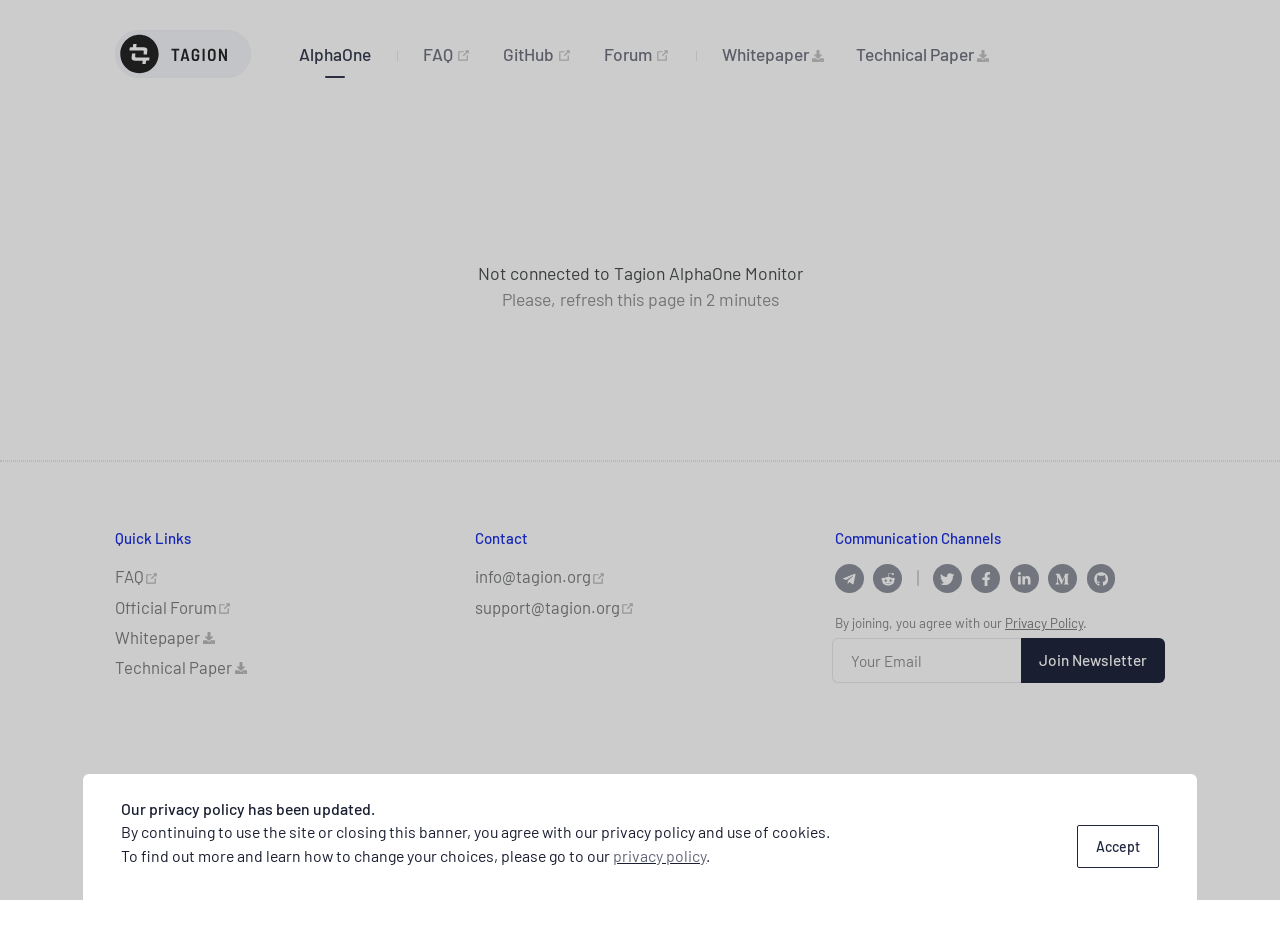
<file: alphaone.html>
<!DOCTYPE html>
<html lang="en-US">
  <head>
    <meta charset="utf-8">
    <meta name="viewport" content="width=device-width,initial-scale=1">
    <title>AlphaOne | Tagion</title>
    <meta name="generator" content="VuePress 1.5.0">
    
    <meta name="description" content="Tagion is a universal token protocol, that enables digital peer-to-peer cryptocurrency and a decentralized exchange, governed by its users. By design, Tagion network has no central authority and belongs to all its users. It will be open-sourced and open for everyone to join once the software is ready.">
    <meta property="og:site_name" content="Tagion">
    <meta property="og:title" content="AlphaOne">
    <meta property="og:type" content="website">
    <meta property="og:url" content="/alphaone.html">
    <meta property="og:image" content="/avatar-black.png">
    <meta name="twitter:title" content="AlphaOne">
    <meta name="twitter:url" content="/alphaone.html">
    <meta name="twitter:card" content="summary_large_image">
    <meta name="twitter:image" content="/avatar-black.png">
    <link rel="preload" href="/assets/css/0.styles.c9e88180.css" as="style"><link rel="preload" href="/assets/js/app.d42ec7dd.js" as="script"><link rel="preload" href="/assets/js/15.464dc2e1.js" as="script"><link rel="preload" href="/assets/js/1.e9fab278.js" as="script"><link rel="prefetch" href="/assets/js/10.b28c453c.js"><link rel="prefetch" href="/assets/js/11.a37790d3.js"><link rel="prefetch" href="/assets/js/12.545787a4.js"><link rel="prefetch" href="/assets/js/13.3508d604.js"><link rel="prefetch" href="/assets/js/14.9d005c98.js"><link rel="prefetch" href="/assets/js/16.7e8c8c0d.js"><link rel="prefetch" href="/assets/js/17.61da25ea.js"><link rel="prefetch" href="/assets/js/18.f46b3de0.js"><link rel="prefetch" href="/assets/js/19.3b97ac4c.js"><link rel="prefetch" href="/assets/js/2.7d641783.js"><link rel="prefetch" href="/assets/js/20.99c3b06e.js"><link rel="prefetch" href="/assets/js/21.7ad8855a.js"><link rel="prefetch" href="/assets/js/22.2b421a98.js"><link rel="prefetch" href="/assets/js/3.955d6043.js"><link rel="prefetch" href="/assets/js/5.e788089e.js"><link rel="prefetch" href="/assets/js/6.23199e6d.js"><link rel="prefetch" href="/assets/js/7.863a6363.js"><link rel="prefetch" href="/assets/js/8.342bfb9f.js"><link rel="prefetch" href="/assets/js/9.237dc45f.js">
    <link rel="stylesheet" href="/assets/css/0.styles.c9e88180.css">
  </head>
  <body>
    <div id="app" data-server-rendered="true"><div id="landing-page" class="layout-page landing-page testnet-page preload"><div class="layout-header"><header id="header" class="header header--static"><div class="d-flex justify-content-between container"><div class="header__logo-wrapper"><a href="/" class="router-link-active"><img src="/logo-tagion.svg" alt="Tagion Logo" class="header__logo"></a> <ul class="nav header__nav d-none d-lg-flex"><li><a href="/alphaone.html" class="nav-link router-link-exact-active router-link-active">AlphaOne</a></li><li><li class="nav-separator"></li></li><li><a href="https://forum.tagion.org/t/tagion-faq/" target="_blank" rel="noopener noreferrer nofollow" class="nav-link external">
  FAQ
  <svg xmlns="http://www.w3.org/2000/svg" aria-hidden="true" x="0px" y="0px" viewBox="0 0 100 100" width="15" height="15" class="icon outbound"><path fill="currentColor" d="M18.8,85.1h56l0,0c2.2,0,4-1.8,4-4v-32h-8v28h-48v-48h28v-8h-32l0,0c-2.2,0-4,1.8-4,4v56C14.8,83.3,16.6,85.1,18.8,85.1z"></path> <polygon fill="currentColor" points="45.7,48.7 51.3,54.3 77.2,28.5 77.2,37.2 85.2,37.2 85.2,14.9 62.8,14.9 62.8,22.9 71.5,22.9"></polygon></svg></a></li><li><a href="https://github.com/tagion" target="_blank" rel="noopener noreferrer nofollow" class="nav-link external">
  GitHub
  <svg xmlns="http://www.w3.org/2000/svg" aria-hidden="true" x="0px" y="0px" viewBox="0 0 100 100" width="15" height="15" class="icon outbound"><path fill="currentColor" d="M18.8,85.1h56l0,0c2.2,0,4-1.8,4-4v-32h-8v28h-48v-48h28v-8h-32l0,0c-2.2,0-4,1.8-4,4v56C14.8,83.3,16.6,85.1,18.8,85.1z"></path> <polygon fill="currentColor" points="45.7,48.7 51.3,54.3 77.2,28.5 77.2,37.2 85.2,37.2 85.2,14.9 62.8,14.9 62.8,22.9 71.5,22.9"></polygon></svg></a></li><li><a href="https://forum.tagion.org" target="_blank" rel="noopener noreferrer nofollow" class="nav-link external">
  Forum
  <svg xmlns="http://www.w3.org/2000/svg" aria-hidden="true" x="0px" y="0px" viewBox="0 0 100 100" width="15" height="15" class="icon outbound"><path fill="currentColor" d="M18.8,85.1h56l0,0c2.2,0,4-1.8,4-4v-32h-8v28h-48v-48h28v-8h-32l0,0c-2.2,0-4,1.8-4,4v56C14.8,83.3,16.6,85.1,18.8,85.1z"></path> <polygon fill="currentColor" points="45.7,48.7 51.3,54.3 77.2,28.5 77.2,37.2 85.2,37.2 85.2,14.9 62.8,14.9 62.8,22.9 71.5,22.9"></polygon></svg></a></li><li><li class="nav-separator"></li></li><li class="menu-item--hide-only-lg"><a href="https://github.com/tagion/resources/raw/master/whitepaper/tagion-whitepaper.pdf" class="nav-link external">
  Whitepaper
  <svg aria-hidden="true" focusable="false" data-prefix="fas" data-icon="download" role="img" xmlns="http://www.w3.org/2000/svg" viewBox="0 0 512 512" x="0px" y="0px" width="12" height="12" class="icon download"><path fill="currentColor" d="M216 0h80c13.3 0 24 10.7 24 24v168h87.7c17.8 0 26.7 21.5 14.1 34.1L269.7 378.3c-7.5 7.5-19.8 7.5-27.3 0L90.1 226.1c-12.6-12.6-3.7-34.1 14.1-34.1H192V24c0-13.3 10.7-24 24-24zm296 376v112c0 13.3-10.7 24-24 24H24c-13.3 0-24-10.7-24-24V376c0-13.3 10.7-24 24-24h146.7l49 49c20.1 20.1 52.5 20.1 72.6 0l49-49H488c13.3 0 24 10.7 24 24zm-124 88c0-11-9-20-20-20s-20 9-20 20 9 20 20 20 20-9 20-20zm64 0c0-11-9-20-20-20s-20 9-20 20 9 20 20 20 20-9 20-20z"></path></svg></a></li><li class="menu-item--hide-only-lg"><a href="https://github.com/tagion/resources/raw/master/technical-paper/tagion-technical-paper.pdf" class="nav-link external">
  Technical Paper
  <svg aria-hidden="true" focusable="false" data-prefix="fas" data-icon="download" role="img" xmlns="http://www.w3.org/2000/svg" viewBox="0 0 512 512" x="0px" y="0px" width="12" height="12" class="icon download"><path fill="currentColor" d="M216 0h80c13.3 0 24 10.7 24 24v168h87.7c17.8 0 26.7 21.5 14.1 34.1L269.7 378.3c-7.5 7.5-19.8 7.5-27.3 0L90.1 226.1c-12.6-12.6-3.7-34.1 14.1-34.1H192V24c0-13.3 10.7-24 24-24zm296 376v112c0 13.3-10.7 24-24 24H24c-13.3 0-24-10.7-24-24V376c0-13.3 10.7-24 24-24h146.7l49 49c20.1 20.1 52.5 20.1 72.6 0l49-49H488c13.3 0 24 10.7 24 24zm-124 88c0-11-9-20-20-20s-20 9-20 20 9 20 20 20 20-9 20-20zm64 0c0-11-9-20-20-20s-20 9-20 20 9 20 20 20 20-9 20-20z"></path></svg></a></li><li class="menu-item--show-only-lg"><a href="https://github.com/tagion/resources/" target="_blank" rel="noopener noreferrer nofollow" class="nav-link external">
  Papers
  <svg xmlns="http://www.w3.org/2000/svg" aria-hidden="true" x="0px" y="0px" viewBox="0 0 100 100" width="15" height="15" class="icon outbound"><path fill="currentColor" d="M18.8,85.1h56l0,0c2.2,0,4-1.8,4-4v-32h-8v28h-48v-48h28v-8h-32l0,0c-2.2,0-4,1.8-4,4v56C14.8,83.3,16.6,85.1,18.8,85.1z"></path> <polygon fill="currentColor" points="45.7,48.7 51.3,54.3 77.2,28.5 77.2,37.2 85.2,37.2 85.2,14.9 62.8,14.9 62.8,22.9 71.5,22.9"></polygon></svg></a></li></ul></div></div></header></div> <div class="layout-body"><div class="container-wrapper"><div class="container py-4 container"><div class="not-connected"><div>Not connected to Tagion AlphaOne Monitor</div> <div class="text-muted">Please, refresh this page in 2 minutes</div></div></div></div> <div class="layout-sidebar"><div class="sidebar layout-sidebar__inner"><div class="sidebar__inner"><ul class="nav d-flex d-lg-none"><li><a href="/alphaone.html" class="nav-link router-link-exact-active router-link-active">AlphaOne</a></li><li><li class="nav-separator"></li></li><li><a href="https://forum.tagion.org/t/tagion-faq/" target="_blank" rel="noopener noreferrer nofollow" class="nav-link external">
  FAQ
  <svg xmlns="http://www.w3.org/2000/svg" aria-hidden="true" x="0px" y="0px" viewBox="0 0 100 100" width="15" height="15" class="icon outbound"><path fill="currentColor" d="M18.8,85.1h56l0,0c2.2,0,4-1.8,4-4v-32h-8v28h-48v-48h28v-8h-32l0,0c-2.2,0-4,1.8-4,4v56C14.8,83.3,16.6,85.1,18.8,85.1z"></path> <polygon fill="currentColor" points="45.7,48.7 51.3,54.3 77.2,28.5 77.2,37.2 85.2,37.2 85.2,14.9 62.8,14.9 62.8,22.9 71.5,22.9"></polygon></svg></a></li><li><a href="https://github.com/tagion" target="_blank" rel="noopener noreferrer nofollow" class="nav-link external">
  GitHub
  <svg xmlns="http://www.w3.org/2000/svg" aria-hidden="true" x="0px" y="0px" viewBox="0 0 100 100" width="15" height="15" class="icon outbound"><path fill="currentColor" d="M18.8,85.1h56l0,0c2.2,0,4-1.8,4-4v-32h-8v28h-48v-48h28v-8h-32l0,0c-2.2,0-4,1.8-4,4v56C14.8,83.3,16.6,85.1,18.8,85.1z"></path> <polygon fill="currentColor" points="45.7,48.7 51.3,54.3 77.2,28.5 77.2,37.2 85.2,37.2 85.2,14.9 62.8,14.9 62.8,22.9 71.5,22.9"></polygon></svg></a></li><li><a href="https://forum.tagion.org" target="_blank" rel="noopener noreferrer nofollow" class="nav-link external">
  Forum
  <svg xmlns="http://www.w3.org/2000/svg" aria-hidden="true" x="0px" y="0px" viewBox="0 0 100 100" width="15" height="15" class="icon outbound"><path fill="currentColor" d="M18.8,85.1h56l0,0c2.2,0,4-1.8,4-4v-32h-8v28h-48v-48h28v-8h-32l0,0c-2.2,0-4,1.8-4,4v56C14.8,83.3,16.6,85.1,18.8,85.1z"></path> <polygon fill="currentColor" points="45.7,48.7 51.3,54.3 77.2,28.5 77.2,37.2 85.2,37.2 85.2,14.9 62.8,14.9 62.8,22.9 71.5,22.9"></polygon></svg></a></li><li><li class="nav-separator"></li></li><li class="menu-item--hide-only-lg"><a href="https://github.com/tagion/resources/raw/master/whitepaper/tagion-whitepaper.pdf" class="nav-link external">
  Whitepaper
  <svg aria-hidden="true" focusable="false" data-prefix="fas" data-icon="download" role="img" xmlns="http://www.w3.org/2000/svg" viewBox="0 0 512 512" x="0px" y="0px" width="12" height="12" class="icon download"><path fill="currentColor" d="M216 0h80c13.3 0 24 10.7 24 24v168h87.7c17.8 0 26.7 21.5 14.1 34.1L269.7 378.3c-7.5 7.5-19.8 7.5-27.3 0L90.1 226.1c-12.6-12.6-3.7-34.1 14.1-34.1H192V24c0-13.3 10.7-24 24-24zm296 376v112c0 13.3-10.7 24-24 24H24c-13.3 0-24-10.7-24-24V376c0-13.3 10.7-24 24-24h146.7l49 49c20.1 20.1 52.5 20.1 72.6 0l49-49H488c13.3 0 24 10.7 24 24zm-124 88c0-11-9-20-20-20s-20 9-20 20 9 20 20 20 20-9 20-20zm64 0c0-11-9-20-20-20s-20 9-20 20 9 20 20 20 20-9 20-20z"></path></svg></a></li><li class="menu-item--hide-only-lg"><a href="https://github.com/tagion/resources/raw/master/technical-paper/tagion-technical-paper.pdf" class="nav-link external">
  Technical Paper
  <svg aria-hidden="true" focusable="false" data-prefix="fas" data-icon="download" role="img" xmlns="http://www.w3.org/2000/svg" viewBox="0 0 512 512" x="0px" y="0px" width="12" height="12" class="icon download"><path fill="currentColor" d="M216 0h80c13.3 0 24 10.7 24 24v168h87.7c17.8 0 26.7 21.5 14.1 34.1L269.7 378.3c-7.5 7.5-19.8 7.5-27.3 0L90.1 226.1c-12.6-12.6-3.7-34.1 14.1-34.1H192V24c0-13.3 10.7-24 24-24zm296 376v112c0 13.3-10.7 24-24 24H24c-13.3 0-24-10.7-24-24V376c0-13.3 10.7-24 24-24h146.7l49 49c20.1 20.1 52.5 20.1 72.6 0l49-49H488c13.3 0 24 10.7 24 24zm-124 88c0-11-9-20-20-20s-20 9-20 20 9 20 20 20 20-9 20-20zm64 0c0-11-9-20-20-20s-20 9-20 20 9 20 20 20 20-9 20-20z"></path></svg></a></li><li class="menu-item--show-only-lg"><a href="https://github.com/tagion/resources/" target="_blank" rel="noopener noreferrer nofollow" class="nav-link external">
  Papers
  <svg xmlns="http://www.w3.org/2000/svg" aria-hidden="true" x="0px" y="0px" viewBox="0 0 100 100" width="15" height="15" class="icon outbound"><path fill="currentColor" d="M18.8,85.1h56l0,0c2.2,0,4-1.8,4-4v-32h-8v28h-48v-48h28v-8h-32l0,0c-2.2,0-4,1.8-4,4v56C14.8,83.3,16.6,85.1,18.8,85.1z"></path> <polygon fill="currentColor" points="45.7,48.7 51.3,54.3 77.2,28.5 77.2,37.2 85.2,37.2 85.2,14.9 62.8,14.9 62.8,22.9 71.5,22.9"></polygon></svg></a></li></ul>  <!----> </div></div></div></div> <div class="layout-footer-nav"></div> <div class="layout-footer"><footer class="footer"><div class="container"><div class="row"><div class="outbound-negative-space-fix mt-8 mt-sm-0 col-sm-6 col-xl-4 col-12"><h6 class="mb-3">Quick Links</h6> <ul class="nav flex-column"><li><a href="https://forum.tagion.org/t/tagion-faq" target="_blank" rel="noopener noreferrer nofollow">
              FAQ
              <svg xmlns="http://www.w3.org/2000/svg" aria-hidden="true" x="0px" y="0px" viewBox="0 0 100 100" width="15" height="15" class="icon outbound"><path fill="currentColor" d="M18.8,85.1h56l0,0c2.2,0,4-1.8,4-4v-32h-8v28h-48v-48h28v-8h-32l0,0c-2.2,0-4,1.8-4,4v56C14.8,83.3,16.6,85.1,18.8,85.1z"></path> <polygon fill="currentColor" points="45.7,48.7 51.3,54.3 77.2,28.5 77.2,37.2 85.2,37.2 85.2,14.9 62.8,14.9 62.8,22.9 71.5,22.9"></polygon></svg></a></li> <li><a target="_blank" href="https://forum.tagion.org/">Official Forum
              <svg xmlns="http://www.w3.org/2000/svg" aria-hidden="true" x="0px" y="0px" viewBox="0 0 100 100" width="15" height="15" class="icon outbound"><path fill="currentColor" d="M18.8,85.1h56l0,0c2.2,0,4-1.8,4-4v-32h-8v28h-48v-48h28v-8h-32l0,0c-2.2,0-4,1.8-4,4v56C14.8,83.3,16.6,85.1,18.8,85.1z"></path> <polygon fill="currentColor" points="45.7,48.7 51.3,54.3 77.2,28.5 77.2,37.2 85.2,37.2 85.2,14.9 62.8,14.9 62.8,22.9 71.5,22.9"></polygon></svg></a></li> <li><a href="https://github.com/tagion/resources/raw/master/whitepaper/tagion-whitepaper.pdf">Whitepaper
              <svg aria-hidden="true" focusable="false" data-prefix="fas" data-icon="download" role="img" xmlns="http://www.w3.org/2000/svg" viewBox="0 0 512 512" x="0px" y="0px" width="12" height="12" class="icon download"><path fill="currentColor" d="M216 0h80c13.3 0 24 10.7 24 24v168h87.7c17.8 0 26.7 21.5 14.1 34.1L269.7 378.3c-7.5 7.5-19.8 7.5-27.3 0L90.1 226.1c-12.6-12.6-3.7-34.1 14.1-34.1H192V24c0-13.3 10.7-24 24-24zm296 376v112c0 13.3-10.7 24-24 24H24c-13.3 0-24-10.7-24-24V376c0-13.3 10.7-24 24-24h146.7l49 49c20.1 20.1 52.5 20.1 72.6 0l49-49H488c13.3 0 24 10.7 24 24zm-124 88c0-11-9-20-20-20s-20 9-20 20 9 20 20 20 20-9 20-20zm64 0c0-11-9-20-20-20s-20 9-20 20 9 20 20 20 20-9 20-20z"></path></svg></a></li> <li><a href="https://github.com/tagion/resources/raw/master/technical-paper/tagion-technical-paper.pdf">
              Technical Paper
              <svg aria-hidden="true" focusable="false" data-prefix="fas" data-icon="download" role="img" xmlns="http://www.w3.org/2000/svg" viewBox="0 0 512 512" x="0px" y="0px" width="12" height="12" class="icon download"><path fill="currentColor" d="M216 0h80c13.3 0 24 10.7 24 24v168h87.7c17.8 0 26.7 21.5 14.1 34.1L269.7 378.3c-7.5 7.5-19.8 7.5-27.3 0L90.1 226.1c-12.6-12.6-3.7-34.1 14.1-34.1H192V24c0-13.3 10.7-24 24-24zm296 376v112c0 13.3-10.7 24-24 24H24c-13.3 0-24-10.7-24-24V376c0-13.3 10.7-24 24-24h146.7l49 49c20.1 20.1 52.5 20.1 72.6 0l49-49H488c13.3 0 24 10.7 24 24zm-124 88c0-11-9-20-20-20s-20 9-20 20 9 20 20 20 20-9 20-20zm64 0c0-11-9-20-20-20s-20 9-20 20 9 20 20 20 20-9 20-20z"></path></svg></a></li></ul></div> <div class="mt-8 mt-sm-0 mt-xl-0 outbound-negative-space-fix col"><h6 class="mb-3">Contact</h6> <ul class="nav flex-column"><li><a href="mailto:info@tagion.org">
              info@tagion.org
              <svg xmlns="http://www.w3.org/2000/svg" aria-hidden="true" x="0px" y="0px" viewBox="0 0 100 100" width="15" height="15" class="icon outbound"><path fill="currentColor" d="M18.8,85.1h56l0,0c2.2,0,4-1.8,4-4v-32h-8v28h-48v-48h28v-8h-32l0,0c-2.2,0-4,1.8-4,4v56C14.8,83.3,16.6,85.1,18.8,85.1z"></path> <polygon fill="currentColor" points="45.7,48.7 51.3,54.3 77.2,28.5 77.2,37.2 85.2,37.2 85.2,14.9 62.8,14.9 62.8,22.9 71.5,22.9"></polygon></svg></a></li> <li><a href="mailto:support@tagion.org">
              support@tagion.org
              <svg xmlns="http://www.w3.org/2000/svg" aria-hidden="true" x="0px" y="0px" viewBox="0 0 100 100" width="15" height="15" class="icon outbound"><path fill="currentColor" d="M18.8,85.1h56l0,0c2.2,0,4-1.8,4-4v-32h-8v28h-48v-48h28v-8h-32l0,0c-2.2,0-4,1.8-4,4v56C14.8,83.3,16.6,85.1,18.8,85.1z"></path> <polygon fill="currentColor" points="45.7,48.7 51.3,54.3 77.2,28.5 77.2,37.2 85.2,37.2 85.2,14.9 62.8,14.9 62.8,22.9 71.5,22.9"></polygon></svg></a></li></ul></div> <div class="col-newsletter mt-8 mt-xl-0 outbound-negative-space-fix col-xl-4 col-12"><h6 class="mb-3">Communication Channels</h6> <ul class="social-buttons mb-3 mt-3 social-buttons--dark"><li><a href="https://t.me/tagion" title="Tagion Telegram Channel" target="_blank" class="social-buttons__button"><svg aria-hidden="true" focusable="false" data-prefix="fab" data-icon="telegram-plane" role="img" xmlns="http://www.w3.org/2000/svg" viewBox="0 0 448 512" class="svg-inline--fa fa-telegram-plane fa-w-14"><path fill="currentColor" d="M446.7 98.6l-67.6 318.8c-5.1 22.5-18.4 28.1-37.3 17.5l-103-75.9-49.7 47.8c-5.5 5.5-10.1 10.1-20.7 10.1l7.4-104.9 190.9-172.5c8.3-7.4-1.8-11.5-12.9-4.1L117.8 284 16.2 252.2c-22.1-6.9-22.5-22.1 4.6-32.7L418.2 66.4c18.4-6.9 34.5 4.1 28.5 32.2z"></path></svg></a> <a href="https://www.reddit.com/r/Tagion/" title="Tagion Subreddit" target="_blank" class="social-buttons__button"><svg aria-hidden="true" focusable="false" data-prefix="fab" data-icon="reddit-alien" role="img" xmlns="http://www.w3.org/2000/svg" viewBox="0 0 512 512" class="svg-inline--fa fa-reddit-alien fa-w-16"><path fill="currentColor" d="M440.3 203.5c-15 0-28.2 6.2-37.9 15.9-35.7-24.7-83.8-40.6-137.1-42.3L293 52.3l88.2 19.8c0 21.6 17.6 39.2 39.2 39.2 22 0 39.7-18.1 39.7-39.7s-17.6-39.7-39.7-39.7c-15.4 0-28.7 9.3-35.3 22l-97.4-21.6c-4.9-1.3-9.7 2.2-11 7.1L246.3 177c-52.9 2.2-100.5 18.1-136.3 42.8-9.7-10.1-23.4-16.3-38.4-16.3-55.6 0-73.8 74.6-22.9 100.1-1.8 7.9-2.6 16.3-2.6 24.7 0 83.8 94.4 151.7 210.3 151.7 116.4 0 210.8-67.9 210.8-151.7 0-8.4-.9-17.2-3.1-25.1 49.9-25.6 31.5-99.7-23.8-99.7zM129.4 308.9c0-22 17.6-39.7 39.7-39.7 21.6 0 39.2 17.6 39.2 39.7 0 21.6-17.6 39.2-39.2 39.2-22 .1-39.7-17.6-39.7-39.2zm214.3 93.5c-36.4 36.4-139.1 36.4-175.5 0-4-3.5-4-9.7 0-13.7 3.5-3.5 9.7-3.5 13.2 0 27.8 28.5 120 29 149 0 3.5-3.5 9.7-3.5 13.2 0 4.1 4 4.1 10.2.1 13.7zm-.8-54.2c-21.6 0-39.2-17.6-39.2-39.2 0-22 17.6-39.7 39.2-39.7 22 0 39.7 17.6 39.7 39.7-.1 21.5-17.7 39.2-39.7 39.2z"></path></svg></a> <div class="social-buttons__divider"></div> <a href="https://twitter.com/tagionTeam" title="Tagion Twitter Feed" target="_blank" class="social-buttons__button"><svg aria-hidden="true" focusable="false" data-prefix="fab" data-icon="twitter" role="img" xmlns="http://www.w3.org/2000/svg" viewBox="0 0 512 512" class="svg-inline--fa fa-twitter fa-w-16"><path fill="currentColor" d="M459.37 151.716c.325 4.548.325 9.097.325 13.645 0 138.72-105.583 298.558-298.558 298.558-59.452 0-114.68-17.219-161.137-47.106 8.447.974 16.568 1.299 25.34 1.299 49.055 0 94.213-16.568 130.274-44.832-46.132-.975-84.792-31.188-98.112-72.772 6.498.974 12.995 1.624 19.818 1.624 9.421 0 18.843-1.3 27.614-3.573-48.081-9.747-84.143-51.98-84.143-102.985v-1.299c13.969 7.797 30.214 12.67 47.431 13.319-28.264-18.843-46.781-51.005-46.781-87.391 0-19.492 5.197-37.36 14.294-52.954 51.655 63.675 129.3 105.258 216.365 109.807-1.624-7.797-2.599-15.918-2.599-24.04 0-57.828 46.782-104.934 104.934-104.934 30.213 0 57.502 12.67 76.67 33.137 23.715-4.548 46.456-13.32 66.599-25.34-7.798 24.366-24.366 44.833-46.132 57.827 21.117-2.273 41.584-8.122 60.426-16.243-14.292 20.791-32.161 39.308-52.628 54.253z"></path></svg></a> <a href="https://www.facebook.com/tagionTeam" title="Tagion Facebook Page" target="_blank" class="social-buttons__button"><svg aria-hidden="true" focusable="false" data-prefix="fab" data-icon="facebook-f" role="img" xmlns="http://www.w3.org/2000/svg" viewBox="0 0 320 512" class="svg-inline--fa fa-facebook-f fa-w-10"><path fill="currentColor" d="M279.14 288l14.22-92.66h-88.91v-60.13c0-25.35 12.42-50.06 52.24-50.06h40.42V6.26S260.43 0 225.36 0c-73.22 0-121.08 44.38-121.08 124.72v70.62H22.89V288h81.39v224h100.17V288z"></path></svg></a> <a href="https://www.linkedin.com/company/33286266" title="Tagion LinkedIn Page" target="_blank" class="social-buttons__button"><svg aria-hidden="true" focusable="false" data-prefix="fab" data-icon="linkedin-in" role="img" xmlns="http://www.w3.org/2000/svg" viewBox="0 0 448 512" class="svg-inline--fa fa-linkedin-in fa-w-14"><path fill="currentColor" d="M100.28 448H7.4V148.9h92.88zM53.79 108.1C24.09 108.1 0 83.5 0 53.8a53.79 53.79 0 0 1 107.58 0c0 29.7-24.1 54.3-53.79 54.3zM447.9 448h-92.68V302.4c0-34.7-.7-79.2-48.29-79.2-48.29 0-55.69 37.7-55.69 76.7V448h-92.78V148.9h89.08v40.8h1.3c12.4-23.5 42.69-48.3 87.88-48.3 94 0 111.28 61.9 111.28 142.3V448z"></path></svg></a> <a href="https://medium.com/tagion" title="Tagion Medium Publication" target="_blank" class="social-buttons__button"><svg aria-hidden="true" focusable="false" data-prefix="fab" data-icon="medium-m" role="img" xmlns="http://www.w3.org/2000/svg" viewBox="0 0 512 512" class="svg-inline--fa fa-medium-m fa-w-16"><path fill="currentColor" d="M71.5 142.3c.6-5.9-1.7-11.8-6.1-15.8L20.3 72.1V64h140.2l108.4 237.7L364.2 64h133.7v8.1l-38.6 37c-3.3 2.5-5 6.7-4.3 10.8v272c-.7 4.1 1 8.3 4.3 10.8l37.7 37v8.1H307.3v-8.1l39.1-37.9c3.8-3.8 3.8-5 3.8-10.8V171.2L241.5 447.1h-14.7L100.4 171.2v184.9c-1.1 7.8 1.5 15.6 7 21.2l50.8 61.6v8.1h-144v-8L65 377.3c5.4-5.6 7.9-13.5 6.5-21.2V142.3z"></path></svg></a> <a href="https://github.com/tagion" title="Tagion GitHub" target="_blank" class="social-buttons__button"><svg aria-hidden="true" focusable="false" data-prefix="fab" data-icon="github" role="img" xmlns="http://www.w3.org/2000/svg" viewBox="0 0 496 512" class="svg-inline--fa fa-github fa-w-16"><path fill="currentColor" d="M165.9 397.4c0 2-2.3 3.6-5.2 3.6-3.3.3-5.6-1.3-5.6-3.6 0-2 2.3-3.6 5.2-3.6 3-.3 5.6 1.3 5.6 3.6zm-31.1-4.5c-.7 2 1.3 4.3 4.3 4.9 2.6 1 5.6 0 6.2-2s-1.3-4.3-4.3-5.2c-2.6-.7-5.5.3-6.2 2.3zm44.2-1.7c-2.9.7-4.9 2.6-4.6 4.9.3 2 2.9 3.3 5.9 2.6 2.9-.7 4.9-2.6 4.6-4.6-.3-1.9-3-3.2-5.9-2.9zM244.8 8C106.1 8 0 113.3 0 252c0 110.9 69.8 205.8 169.5 239.2 12.8 2.3 17.3-5.6 17.3-12.1 0-6.2-.3-40.4-.3-61.4 0 0-70 15-84.7-29.8 0 0-11.4-29.1-27.8-36.6 0 0-22.9-15.7 1.6-15.4 0 0 24.9 2 38.6 25.8 21.9 38.6 58.6 27.5 72.9 20.9 2.3-16 8.8-27.1 16-33.7-55.9-6.2-112.3-14.3-112.3-110.5 0-27.5 7.6-41.3 23.6-58.9-2.6-6.5-11.1-33.3 2.6-67.9 20.9-6.5 69 27 69 27 20-5.6 41.5-8.5 62.8-8.5s42.8 2.9 62.8 8.5c0 0 48.1-33.6 69-27 13.7 34.7 5.2 61.4 2.6 67.9 16 17.7 25.8 31.5 25.8 58.9 0 96.5-58.9 104.2-114.8 110.5 9.2 7.9 17 22.9 17 46.4 0 33.7-.3 75.4-.3 83.6 0 6.5 4.6 14.4 17.3 12.1C428.2 457.8 496 362.9 496 252 496 113.3 383.5 8 244.8 8zM97.2 352.9c-1.3 1-1 3.3.7 5.2 1.6 1.6 3.9 2.3 5.2 1 1.3-1 1-3.3-.7-5.2-1.6-1.6-3.9-2.3-5.2-1zm-10.8-8.1c-.7 1.3.3 2.9 2.3 3.9 1.6 1 3.6.7 4.3-.7.7-1.3-.3-2.9-2.3-3.9-2-.6-3.6-.3-4.3.7zm32.4 35.6c-1.6 1.3-1 4.3 1.3 6.2 2.3 2.3 5.2 2.6 6.5 1 1.3-1.3.7-4.3-1.3-6.2-2.2-2.3-5.2-2.6-6.5-1zm-11.4-14.7c-1.6 1-1.6 3.6 0 5.9 1.6 2.3 4.3 3.3 5.6 2.3 1.6-1.3 1.6-3.9 0-6.2-1.4-2.3-4-3.3-5.6-2z"></path></svg></a></li></ul> <p class="mb-1"><small>By joining, you agree with our <a href="/meta/privacy-policy"><u>Privacy Policy</u></a>.</small></p> <div class="footer-newsletter"><form method="" target="" novalidate="novalidate" class="t-form"><div pill="" role="group" class="input-group input-group-sm"><!----><input name="EMAIL" type="email" placeholder="Your Email" required="required" aria-required="true" aria-label="Your Email" value="" class="email-field form-control"> <div class="input-group-append"><button aria-label="Subscribe" type="submit" class="btn btn-primary"><span><span>Join Newsletter</span></span></button></div><!----></div> <small class="form-text text-danger"> </small> <!----></form></div></div></div> <div class="row mt-10 align-items-md-center"><div class="col-12"><div class="d-flex align-items-start"><img src="/logo.svg" alt="Tagion Logo" class="footer__logo"> <ul class="list-inline list-group-transparent list-group-flush list-group-borderless mb-0 text-muted"><li class="list-inline-item pl-0 pr-4 my-1">© Tagion, 2020. All rights reserved.</li> <li class="list-inline-item pl-0 pr-4 my-1"><a href="/meta/privacy-policy">Privacy Policy</a></li> <li class="list-inline-item pl-0 pr-4 my-1"><a href="/meta/cookie-policy">Cookie Policy</a></li> <li class="list-inline-item pl-0 pr-4 my-1"><a href="/meta/terms-of-use">Terms of Use</a></li></ul></div></div></div></div></footer></div> <div class="layout-sidebar-button"><div class="icon menu-icon"><svg viewBox="0 0 926.23699 573.74994" version="1.1" x="0px" y="0px" width="15" height="15" class="menu-icon__bottom"><g transform="translate(904.92214,-879.1482)"><path d="
        m -673.67664,1221.6502 -231.2455,-231.24803 55.6165,
        -55.627 c 30.5891,-30.59485 56.1806,-55.627 56.8701,-55.627 0.6894,
        0 79.8637,78.60862 175.9427,174.68583 l 174.6892,174.6858 174.6892,
        -174.6858 c 96.079,-96.07721 175.253196,-174.68583 175.942696,
        -174.68583 0.6895,0 26.281,25.03215 56.8701,
        55.627 l 55.6165,55.627 -231.245496,231.24803 c -127.185,127.1864
        -231.5279,231.248 -231.873,231.248 -0.3451,0 -104.688,
        -104.0616 -231.873,-231.248 z
      "></path></g></svg> <svg viewBox="0 0 926.23699 573.74994" version="1.1" x="0px" y="0px" width="15" height="15" class="menu-icon__top"><g transform="translate(904.92214,-879.1482)"><path d="
        m -673.67664,1221.6502 -231.2455,-231.24803 55.6165,
        -55.627 c 30.5891,-30.59485 56.1806,-55.627 56.8701,-55.627 0.6894,
        0 79.8637,78.60862 175.9427,174.68583 l 174.6892,174.6858 174.6892,
        -174.6858 c 96.079,-96.07721 175.253196,-174.68583 175.942696,
        -174.68583 0.6895,0 26.281,25.03215 56.8701,
        55.627 l 55.6165,55.627 -231.245496,231.24803 c -127.185,127.1864
        -231.5279,231.248 -231.873,231.248 -0.3451,0 -104.688,
        -104.0616 -231.873,-231.248 z
      "></path></g></svg></div> <div class="layout-sidebar-button__text">
    Menu
  </div></div> <span><div class="t-cookies-alert-overlay"></div> <div class="container t-cookies-alert"><div role="alert" class="alert shadow-sm t-cookies-alert__block"><div class="row"><div class="mb-4 mb-lg-0 col-lg-10 col-12"><p class="mb-0 t-cookies-alert__text"><strong>Our privacy policy has been updated.</strong> <br>By continuing to use the site or closing this banner, you agree with our privacy policy and use of cookies.
            <br>To find out more and learn how to change your choices, please go to our
            <u><a href="/meta/privacy-policy">privacy policy</a></u>.
          </p></div> <div class="text-right d-flex justify-content-end align-items-end col-lg-2 col-12"><div><button type="button" aria-label="Accept cookies policy and close" class="btn btn-sm btn-outline-primary">Accept</button></div></div></div></div></div></span></div><div class="global-ui"><Canonical></Canonical></div></div>
    <script src="/assets/js/app.d42ec7dd.js" defer></script><script src="/assets/js/15.464dc2e1.js" defer></script><script src="/assets/js/1.e9fab278.js" defer></script>
  </body>
</html>
</file>
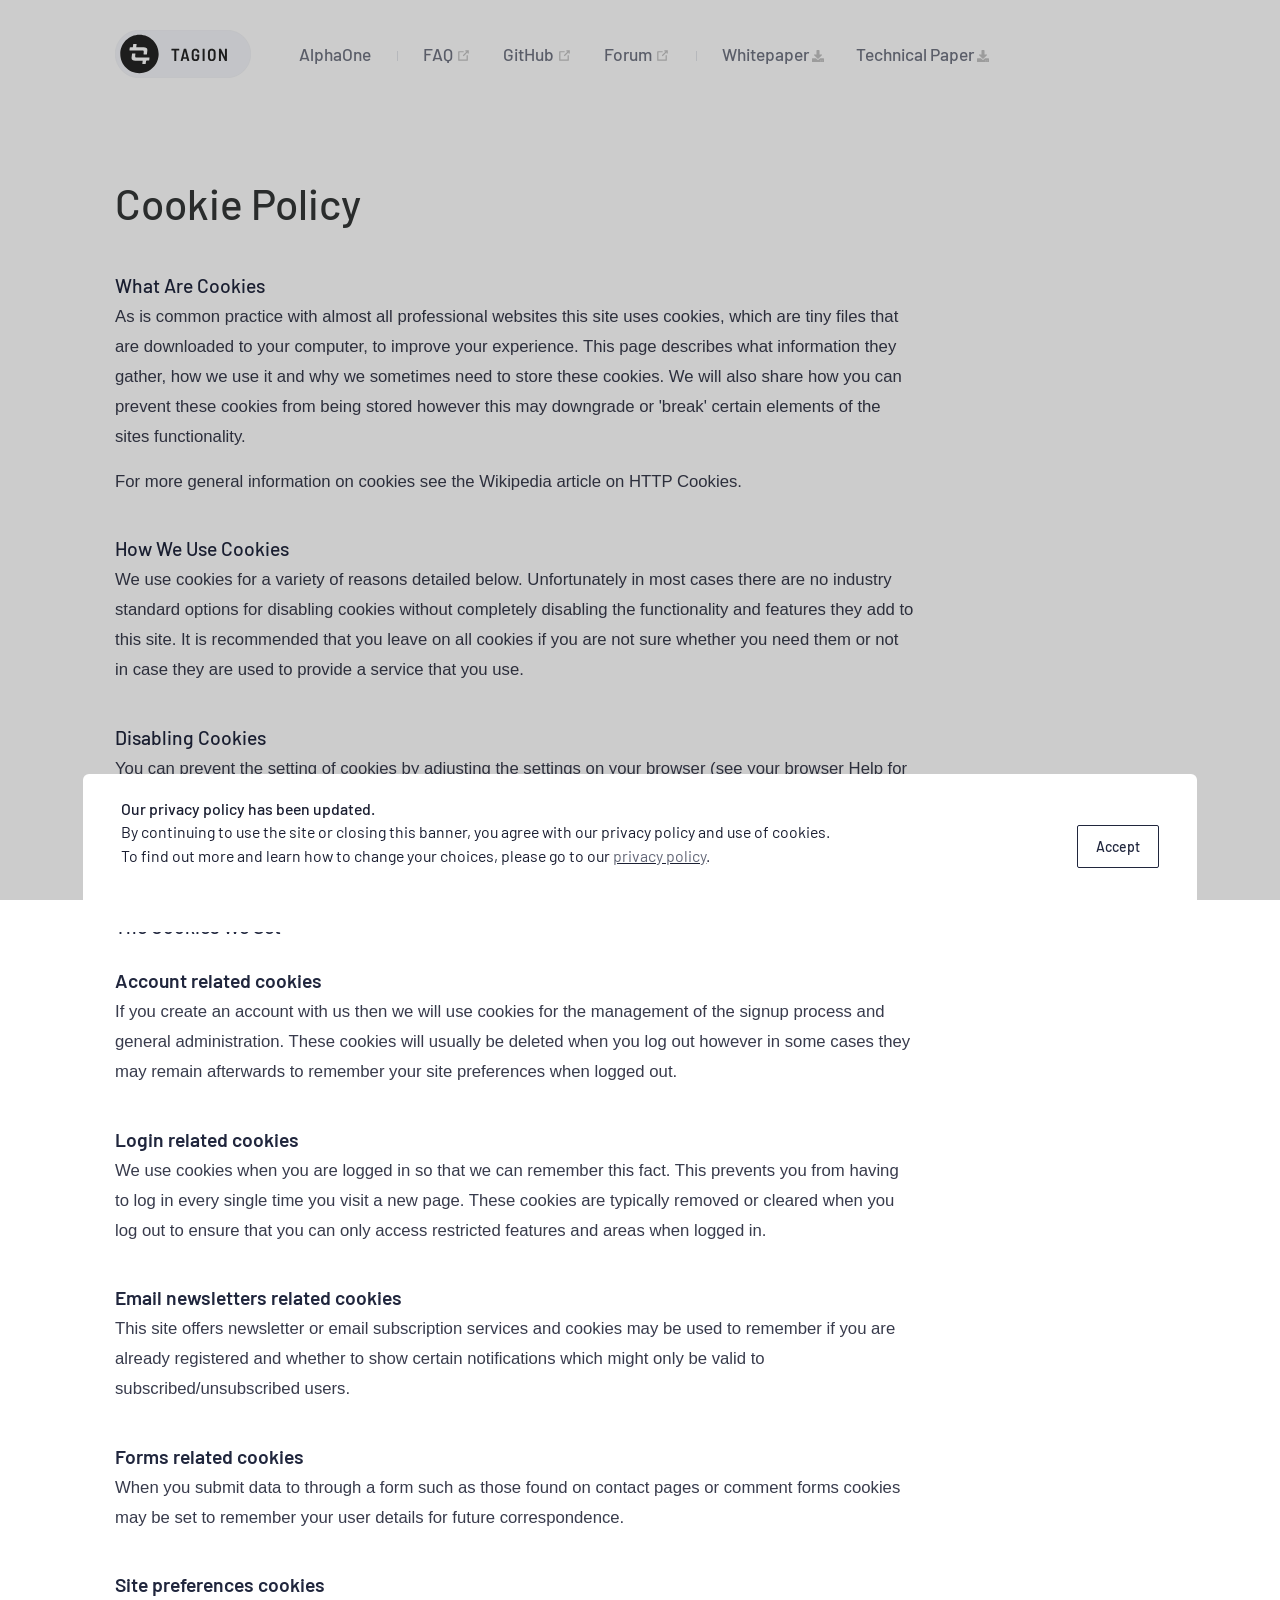
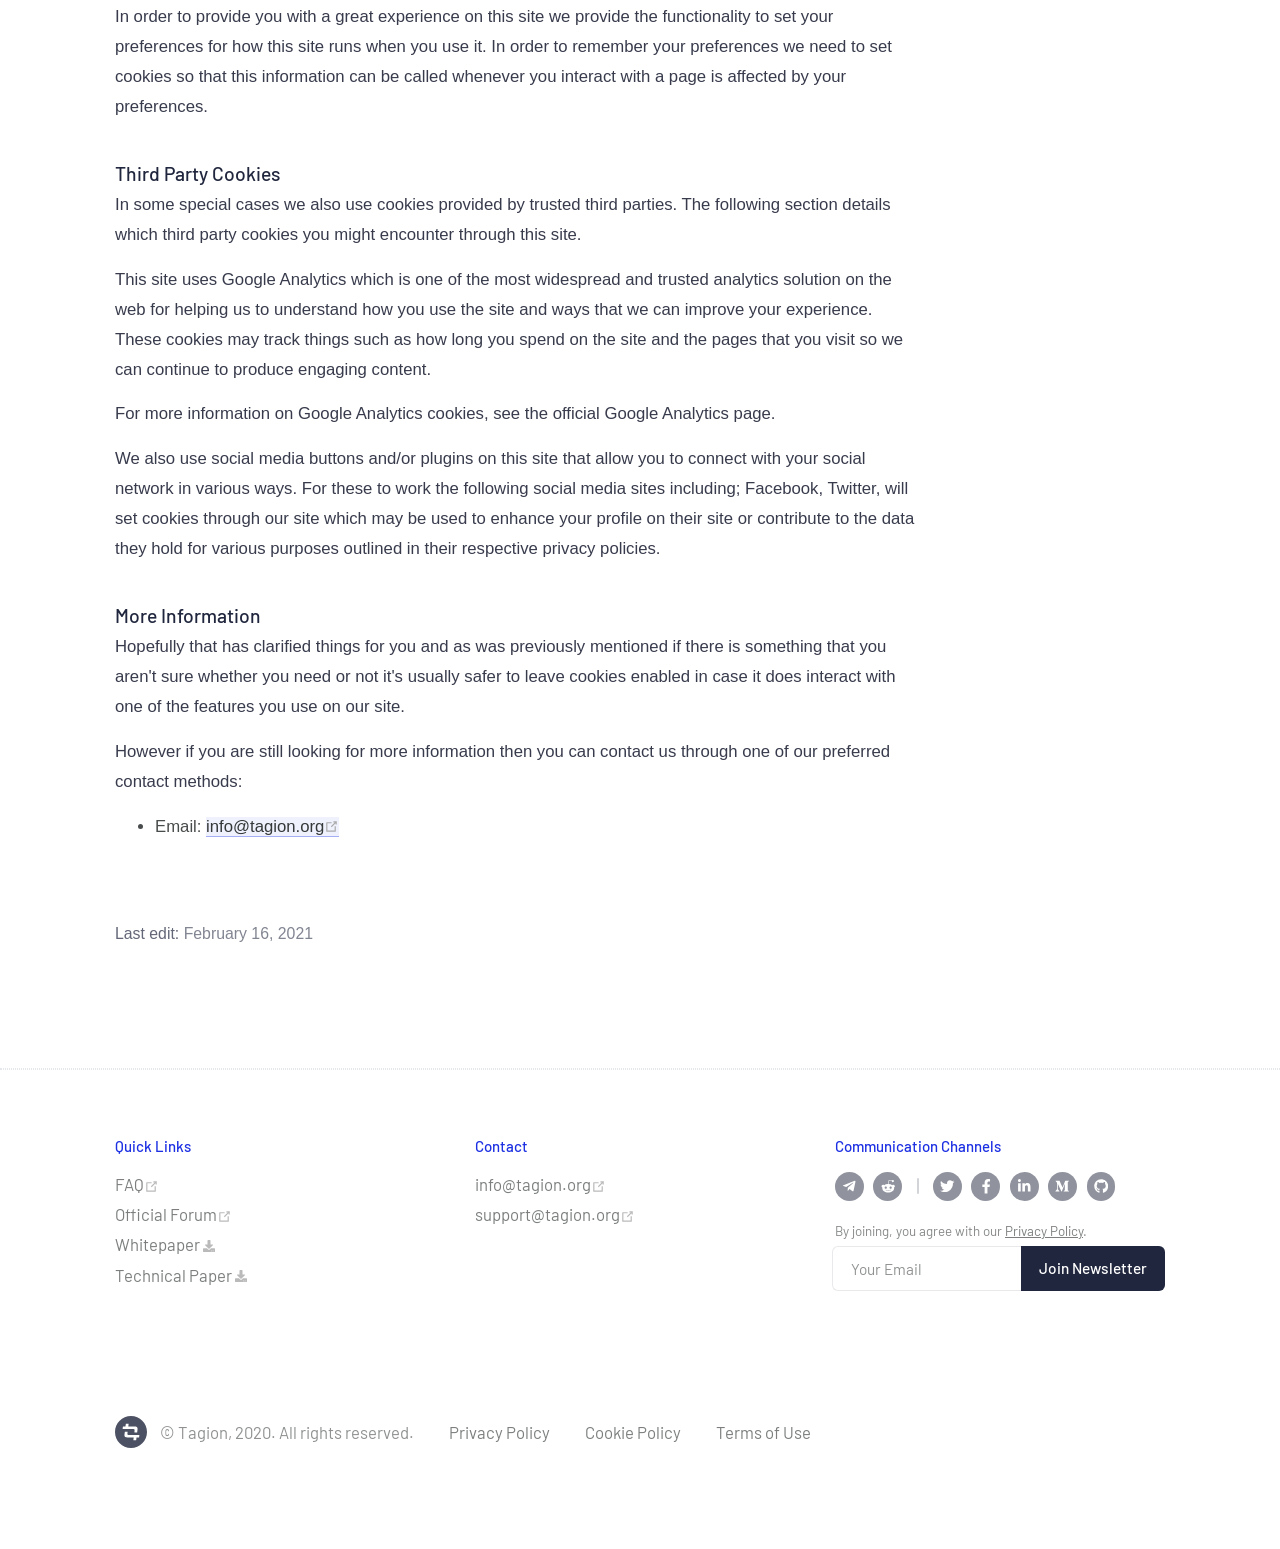
<file: meta/cookie-policy.html>
<!DOCTYPE html>
<html lang="en-US">
  <head>
    <meta charset="utf-8">
    <meta name="viewport" content="width=device-width,initial-scale=1">
    <title>Cookie Policy | Tagion</title>
    <meta name="generator" content="VuePress 1.5.0">
    
    <meta name="description" content="Tagion is a universal token protocol, that enables digital peer-to-peer cryptocurrency and a decentralized exchange, governed by its users. By design, Tagion network has no central authority and belongs to all its users. It will be open-sourced and open for everyone to join once the software is ready.">
    <meta property="og:site_name" content="Tagion">
    <meta property="og:title" content="Cookie Policy">
    <meta property="og:type" content="website">
    <meta property="og:url" content="/meta/cookie-policy.html">
    <meta property="og:image" content="/avatar-black.png">
    <meta name="twitter:title" content="Cookie Policy">
    <meta name="twitter:url" content="/meta/cookie-policy.html">
    <meta name="twitter:card" content="summary_large_image">
    <meta name="twitter:image" content="/avatar-black.png">
    <link rel="preload" href="/assets/css/0.styles.c9e88180.css" as="style"><link rel="preload" href="/assets/js/app.d42ec7dd.js" as="script"><link rel="preload" href="/assets/js/10.b28c453c.js" as="script"><link rel="preload" href="/assets/js/1.e9fab278.js" as="script"><link rel="preload" href="/assets/js/20.99c3b06e.js" as="script"><link rel="preload" href="/assets/js/11.a37790d3.js" as="script"><link rel="prefetch" href="/assets/js/12.545787a4.js"><link rel="prefetch" href="/assets/js/13.3508d604.js"><link rel="prefetch" href="/assets/js/14.9d005c98.js"><link rel="prefetch" href="/assets/js/15.464dc2e1.js"><link rel="prefetch" href="/assets/js/16.7e8c8c0d.js"><link rel="prefetch" href="/assets/js/17.61da25ea.js"><link rel="prefetch" href="/assets/js/18.f46b3de0.js"><link rel="prefetch" href="/assets/js/19.3b97ac4c.js"><link rel="prefetch" href="/assets/js/2.7d641783.js"><link rel="prefetch" href="/assets/js/21.7ad8855a.js"><link rel="prefetch" href="/assets/js/22.2b421a98.js"><link rel="prefetch" href="/assets/js/3.955d6043.js"><link rel="prefetch" href="/assets/js/5.e788089e.js"><link rel="prefetch" href="/assets/js/6.23199e6d.js"><link rel="prefetch" href="/assets/js/7.863a6363.js"><link rel="prefetch" href="/assets/js/8.342bfb9f.js"><link rel="prefetch" href="/assets/js/9.237dc45f.js">
    <link rel="stylesheet" href="/assets/css/0.styles.c9e88180.css">
  </head>
  <body>
    <div id="app" data-server-rendered="true"><div id="wrapper" class="layout-page preload"><div class="layout-header"><header id="header" class="header header--static"><div class="d-flex justify-content-between container"><div class="header__logo-wrapper"><a href="/" class="router-link-active"><img src="/logo-tagion.svg" alt="Tagion Logo" class="header__logo"></a> <ul class="nav header__nav d-none d-lg-flex"><li><a href="/alphaone.html" class="nav-link">AlphaOne</a></li><li><li class="nav-separator"></li></li><li><a href="https://forum.tagion.org/t/tagion-faq/" target="_blank" rel="noopener noreferrer nofollow" class="nav-link external">
  FAQ
  <svg xmlns="http://www.w3.org/2000/svg" aria-hidden="true" x="0px" y="0px" viewBox="0 0 100 100" width="15" height="15" class="icon outbound"><path fill="currentColor" d="M18.8,85.1h56l0,0c2.2,0,4-1.8,4-4v-32h-8v28h-48v-48h28v-8h-32l0,0c-2.2,0-4,1.8-4,4v56C14.8,83.3,16.6,85.1,18.8,85.1z"></path> <polygon fill="currentColor" points="45.7,48.7 51.3,54.3 77.2,28.5 77.2,37.2 85.2,37.2 85.2,14.9 62.8,14.9 62.8,22.9 71.5,22.9"></polygon></svg></a></li><li><a href="https://github.com/tagion" target="_blank" rel="noopener noreferrer nofollow" class="nav-link external">
  GitHub
  <svg xmlns="http://www.w3.org/2000/svg" aria-hidden="true" x="0px" y="0px" viewBox="0 0 100 100" width="15" height="15" class="icon outbound"><path fill="currentColor" d="M18.8,85.1h56l0,0c2.2,0,4-1.8,4-4v-32h-8v28h-48v-48h28v-8h-32l0,0c-2.2,0-4,1.8-4,4v56C14.8,83.3,16.6,85.1,18.8,85.1z"></path> <polygon fill="currentColor" points="45.7,48.7 51.3,54.3 77.2,28.5 77.2,37.2 85.2,37.2 85.2,14.9 62.8,14.9 62.8,22.9 71.5,22.9"></polygon></svg></a></li><li><a href="https://forum.tagion.org" target="_blank" rel="noopener noreferrer nofollow" class="nav-link external">
  Forum
  <svg xmlns="http://www.w3.org/2000/svg" aria-hidden="true" x="0px" y="0px" viewBox="0 0 100 100" width="15" height="15" class="icon outbound"><path fill="currentColor" d="M18.8,85.1h56l0,0c2.2,0,4-1.8,4-4v-32h-8v28h-48v-48h28v-8h-32l0,0c-2.2,0-4,1.8-4,4v56C14.8,83.3,16.6,85.1,18.8,85.1z"></path> <polygon fill="currentColor" points="45.7,48.7 51.3,54.3 77.2,28.5 77.2,37.2 85.2,37.2 85.2,14.9 62.8,14.9 62.8,22.9 71.5,22.9"></polygon></svg></a></li><li><li class="nav-separator"></li></li><li class="menu-item--hide-only-lg"><a href="https://github.com/tagion/resources/raw/master/whitepaper/tagion-whitepaper.pdf" class="nav-link external">
  Whitepaper
  <svg aria-hidden="true" focusable="false" data-prefix="fas" data-icon="download" role="img" xmlns="http://www.w3.org/2000/svg" viewBox="0 0 512 512" x="0px" y="0px" width="12" height="12" class="icon download"><path fill="currentColor" d="M216 0h80c13.3 0 24 10.7 24 24v168h87.7c17.8 0 26.7 21.5 14.1 34.1L269.7 378.3c-7.5 7.5-19.8 7.5-27.3 0L90.1 226.1c-12.6-12.6-3.7-34.1 14.1-34.1H192V24c0-13.3 10.7-24 24-24zm296 376v112c0 13.3-10.7 24-24 24H24c-13.3 0-24-10.7-24-24V376c0-13.3 10.7-24 24-24h146.7l49 49c20.1 20.1 52.5 20.1 72.6 0l49-49H488c13.3 0 24 10.7 24 24zm-124 88c0-11-9-20-20-20s-20 9-20 20 9 20 20 20 20-9 20-20zm64 0c0-11-9-20-20-20s-20 9-20 20 9 20 20 20 20-9 20-20z"></path></svg></a></li><li class="menu-item--hide-only-lg"><a href="https://github.com/tagion/resources/raw/master/technical-paper/tagion-technical-paper.pdf" class="nav-link external">
  Technical Paper
  <svg aria-hidden="true" focusable="false" data-prefix="fas" data-icon="download" role="img" xmlns="http://www.w3.org/2000/svg" viewBox="0 0 512 512" x="0px" y="0px" width="12" height="12" class="icon download"><path fill="currentColor" d="M216 0h80c13.3 0 24 10.7 24 24v168h87.7c17.8 0 26.7 21.5 14.1 34.1L269.7 378.3c-7.5 7.5-19.8 7.5-27.3 0L90.1 226.1c-12.6-12.6-3.7-34.1 14.1-34.1H192V24c0-13.3 10.7-24 24-24zm296 376v112c0 13.3-10.7 24-24 24H24c-13.3 0-24-10.7-24-24V376c0-13.3 10.7-24 24-24h146.7l49 49c20.1 20.1 52.5 20.1 72.6 0l49-49H488c13.3 0 24 10.7 24 24zm-124 88c0-11-9-20-20-20s-20 9-20 20 9 20 20 20 20-9 20-20zm64 0c0-11-9-20-20-20s-20 9-20 20 9 20 20 20 20-9 20-20z"></path></svg></a></li><li class="menu-item--show-only-lg"><a href="https://github.com/tagion/resources/" target="_blank" rel="noopener noreferrer nofollow" class="nav-link external">
  Papers
  <svg xmlns="http://www.w3.org/2000/svg" aria-hidden="true" x="0px" y="0px" viewBox="0 0 100 100" width="15" height="15" class="icon outbound"><path fill="currentColor" d="M18.8,85.1h56l0,0c2.2,0,4-1.8,4-4v-32h-8v28h-48v-48h28v-8h-32l0,0c-2.2,0-4,1.8-4,4v56C14.8,83.3,16.6,85.1,18.8,85.1z"></path> <polygon fill="currentColor" points="45.7,48.7 51.3,54.3 77.2,28.5 77.2,37.2 85.2,37.2 85.2,14.9 62.8,14.9 62.8,22.9 71.5,22.9"></polygon></svg></a></li></ul></div></div></header></div> <div class="layout-body"><div class="d-flex container"><div class="layout-content"><main class="page"><div class="typography"><div class="content__default"><h1 id="cookie-policy"><a href="#cookie-policy" class="header-anchor">#</a> Cookie Policy</h1> <h4 id="what-are-cookies"><a href="#what-are-cookies" class="header-anchor">#</a> What Are Cookies</h4> <p>As is common practice with almost all professional websites this site uses cookies, which are tiny files that are downloaded to your computer, to improve your experience. This page describes what information they gather, how we use it and why we sometimes need to store these cookies. We will also share how you can prevent these cookies from being stored however this may downgrade or 'break' certain elements of the sites functionality.</p> <p>For more general information on cookies see the Wikipedia article on HTTP Cookies.</p> <h4 id="how-we-use-cookies"><a href="#how-we-use-cookies" class="header-anchor">#</a> How We Use Cookies</h4> <p>We use cookies for a variety of reasons detailed below. Unfortunately in most cases there are no industry standard options for disabling cookies without completely disabling the functionality and features they add to this site. It is recommended that you leave on all cookies if you are not sure whether you need them or not in case they are used to provide a service that you use.</p> <h4 id="disabling-cookies"><a href="#disabling-cookies" class="header-anchor">#</a> Disabling Cookies</h4> <p>You can prevent the setting of cookies by adjusting the settings on your browser (see your browser Help for how to do this). Be aware that disabling cookies will affect the functionality of this and many other websites that you visit. Disabling cookies will usually result in also disabling certain functionality and features of the this site. Therefore it is recommended that you do not disable cookies.</p> <h4 id="the-cookies-we-set"><a href="#the-cookies-we-set" class="header-anchor">#</a> The Cookies We Set</h4> <h5 id="account-related-cookies"><a href="#account-related-cookies" class="header-anchor">#</a> Account related cookies</h5> <p>If you create an account with us then we will use cookies for the management of the signup process and general administration. These cookies will usually be deleted when you log out however in some cases they may remain afterwards to remember your site preferences when logged out.</p> <h5 id="login-related-cookies"><a href="#login-related-cookies" class="header-anchor">#</a> Login related cookies</h5> <p>We use cookies when you are logged in so that we can remember this fact. This prevents you from having to log in every single time you visit a new page. These cookies are typically removed or cleared when you log out to ensure that you can only access restricted features and areas when logged in.</p> <h5 id="email-newsletters-related-cookies"><a href="#email-newsletters-related-cookies" class="header-anchor">#</a> Email newsletters related cookies</h5> <p>This site offers newsletter or email subscription services and cookies may be used to remember if you are already registered and whether to show certain notifications which might only be valid to subscribed/unsubscribed users.</p> <h5 id="forms-related-cookies"><a href="#forms-related-cookies" class="header-anchor">#</a> Forms related cookies</h5> <p>When you submit data to through a form such as those found on contact pages or comment forms cookies may be set to remember your user details for future correspondence.</p> <h5 id="site-preferences-cookies"><a href="#site-preferences-cookies" class="header-anchor">#</a> Site preferences cookies</h5> <p>In order to provide you with a great experience on this site we provide the functionality to set your preferences for how this site runs when you use it. In order to remember your preferences we need to set cookies so that this information can be called whenever you interact with a page is affected by your preferences.</p> <h4 id="third-party-cookies"><a href="#third-party-cookies" class="header-anchor">#</a> Third Party Cookies</h4> <p>In some special cases we also use cookies provided by trusted third parties. The following section details which third party cookies you might encounter through this site.</p> <p>This site uses Google Analytics which is one of the most widespread and trusted analytics solution on the web for helping us to understand how you use the site and ways that we can improve your experience. These cookies may track things such as how long you spend on the site and the pages that you visit so we can continue to produce engaging content.</p> <p>For more information on Google Analytics cookies, see the official Google Analytics page.</p> <p>We also use social media buttons and/or plugins on this site that allow you to connect with your social network in various ways. For these to work the following social media sites including; Facebook, Twitter, will set cookies through our site which may be used to enhance your profile on their site or contribute to the data they hold for various purposes outlined in their respective privacy policies.</p> <h4 id="more-information"><a href="#more-information" class="header-anchor">#</a> More Information</h4> <p>Hopefully that has clarified things for you and as was previously mentioned if there is something that you aren't sure whether you need or not it's usually safer to leave cookies enabled in case it does interact with one of the features you use on our site.</p> <p>However if you are still looking for more information then you can contact us through one of our preferred contact methods:</p> <ul><li>Email: <a href="mailto:info@tagion.org" target="_blank" rel="noopener noreferrer nofollow">info@tagion.org<svg xmlns="http://www.w3.org/2000/svg" aria-hidden="true" x="0px" y="0px" viewBox="0 0 100 100" width="15" height="15" class="icon outbound"><path fill="currentColor" d="M18.8,85.1h56l0,0c2.2,0,4-1.8,4-4v-32h-8v28h-48v-48h28v-8h-32l0,0c-2.2,0-4,1.8-4,4v56C14.8,83.3,16.6,85.1,18.8,85.1z"></path> <polygon fill="currentColor" points="45.7,48.7 51.3,54.3 77.2,28.5 77.2,37.2 85.2,37.2 85.2,14.9 62.8,14.9 62.8,22.9 71.5,22.9"></polygon></svg></a></li></ul></div> <div class="forkbox"><!----> <div><span>Last edit:</span> <span class="forkbox__secondary-date">February 16, 2021</span></div> <!----></div></div> </main></div></div> <div class="layout-sidebar"><div class="sidebar layout-sidebar__inner"><div class="sidebar__inner"><ul class="nav d-flex d-lg-none"><li><a href="/alphaone.html" class="nav-link">AlphaOne</a></li><li><li class="nav-separator"></li></li><li><a href="https://forum.tagion.org/t/tagion-faq/" target="_blank" rel="noopener noreferrer nofollow" class="nav-link external">
  FAQ
  <svg xmlns="http://www.w3.org/2000/svg" aria-hidden="true" x="0px" y="0px" viewBox="0 0 100 100" width="15" height="15" class="icon outbound"><path fill="currentColor" d="M18.8,85.1h56l0,0c2.2,0,4-1.8,4-4v-32h-8v28h-48v-48h28v-8h-32l0,0c-2.2,0-4,1.8-4,4v56C14.8,83.3,16.6,85.1,18.8,85.1z"></path> <polygon fill="currentColor" points="45.7,48.7 51.3,54.3 77.2,28.5 77.2,37.2 85.2,37.2 85.2,14.9 62.8,14.9 62.8,22.9 71.5,22.9"></polygon></svg></a></li><li><a href="https://github.com/tagion" target="_blank" rel="noopener noreferrer nofollow" class="nav-link external">
  GitHub
  <svg xmlns="http://www.w3.org/2000/svg" aria-hidden="true" x="0px" y="0px" viewBox="0 0 100 100" width="15" height="15" class="icon outbound"><path fill="currentColor" d="M18.8,85.1h56l0,0c2.2,0,4-1.8,4-4v-32h-8v28h-48v-48h28v-8h-32l0,0c-2.2,0-4,1.8-4,4v56C14.8,83.3,16.6,85.1,18.8,85.1z"></path> <polygon fill="currentColor" points="45.7,48.7 51.3,54.3 77.2,28.5 77.2,37.2 85.2,37.2 85.2,14.9 62.8,14.9 62.8,22.9 71.5,22.9"></polygon></svg></a></li><li><a href="https://forum.tagion.org" target="_blank" rel="noopener noreferrer nofollow" class="nav-link external">
  Forum
  <svg xmlns="http://www.w3.org/2000/svg" aria-hidden="true" x="0px" y="0px" viewBox="0 0 100 100" width="15" height="15" class="icon outbound"><path fill="currentColor" d="M18.8,85.1h56l0,0c2.2,0,4-1.8,4-4v-32h-8v28h-48v-48h28v-8h-32l0,0c-2.2,0-4,1.8-4,4v56C14.8,83.3,16.6,85.1,18.8,85.1z"></path> <polygon fill="currentColor" points="45.7,48.7 51.3,54.3 77.2,28.5 77.2,37.2 85.2,37.2 85.2,14.9 62.8,14.9 62.8,22.9 71.5,22.9"></polygon></svg></a></li><li><li class="nav-separator"></li></li><li class="menu-item--hide-only-lg"><a href="https://github.com/tagion/resources/raw/master/whitepaper/tagion-whitepaper.pdf" class="nav-link external">
  Whitepaper
  <svg aria-hidden="true" focusable="false" data-prefix="fas" data-icon="download" role="img" xmlns="http://www.w3.org/2000/svg" viewBox="0 0 512 512" x="0px" y="0px" width="12" height="12" class="icon download"><path fill="currentColor" d="M216 0h80c13.3 0 24 10.7 24 24v168h87.7c17.8 0 26.7 21.5 14.1 34.1L269.7 378.3c-7.5 7.5-19.8 7.5-27.3 0L90.1 226.1c-12.6-12.6-3.7-34.1 14.1-34.1H192V24c0-13.3 10.7-24 24-24zm296 376v112c0 13.3-10.7 24-24 24H24c-13.3 0-24-10.7-24-24V376c0-13.3 10.7-24 24-24h146.7l49 49c20.1 20.1 52.5 20.1 72.6 0l49-49H488c13.3 0 24 10.7 24 24zm-124 88c0-11-9-20-20-20s-20 9-20 20 9 20 20 20 20-9 20-20zm64 0c0-11-9-20-20-20s-20 9-20 20 9 20 20 20 20-9 20-20z"></path></svg></a></li><li class="menu-item--hide-only-lg"><a href="https://github.com/tagion/resources/raw/master/technical-paper/tagion-technical-paper.pdf" class="nav-link external">
  Technical Paper
  <svg aria-hidden="true" focusable="false" data-prefix="fas" data-icon="download" role="img" xmlns="http://www.w3.org/2000/svg" viewBox="0 0 512 512" x="0px" y="0px" width="12" height="12" class="icon download"><path fill="currentColor" d="M216 0h80c13.3 0 24 10.7 24 24v168h87.7c17.8 0 26.7 21.5 14.1 34.1L269.7 378.3c-7.5 7.5-19.8 7.5-27.3 0L90.1 226.1c-12.6-12.6-3.7-34.1 14.1-34.1H192V24c0-13.3 10.7-24 24-24zm296 376v112c0 13.3-10.7 24-24 24H24c-13.3 0-24-10.7-24-24V376c0-13.3 10.7-24 24-24h146.7l49 49c20.1 20.1 52.5 20.1 72.6 0l49-49H488c13.3 0 24 10.7 24 24zm-124 88c0-11-9-20-20-20s-20 9-20 20 9 20 20 20 20-9 20-20zm64 0c0-11-9-20-20-20s-20 9-20 20 9 20 20 20 20-9 20-20z"></path></svg></a></li><li class="menu-item--show-only-lg"><a href="https://github.com/tagion/resources/" target="_blank" rel="noopener noreferrer nofollow" class="nav-link external">
  Papers
  <svg xmlns="http://www.w3.org/2000/svg" aria-hidden="true" x="0px" y="0px" viewBox="0 0 100 100" width="15" height="15" class="icon outbound"><path fill="currentColor" d="M18.8,85.1h56l0,0c2.2,0,4-1.8,4-4v-32h-8v28h-48v-48h28v-8h-32l0,0c-2.2,0-4,1.8-4,4v56C14.8,83.3,16.6,85.1,18.8,85.1z"></path> <polygon fill="currentColor" points="45.7,48.7 51.3,54.3 77.2,28.5 77.2,37.2 85.2,37.2 85.2,14.9 62.8,14.9 62.8,22.9 71.5,22.9"></polygon></svg></a></li></ul>  <!----> </div></div></div></div> <div class="layout-footer-nav"><div class="container"><!----></div></div> <div class="layout-footer"><footer class="footer"><div class="container"><div class="row"><div class="outbound-negative-space-fix mt-8 mt-sm-0 col-sm-6 col-xl-4 col-12"><h6 class="mb-3">Quick Links</h6> <ul class="nav flex-column"><li><a href="https://forum.tagion.org/t/tagion-faq" target="_blank" rel="noopener noreferrer nofollow">
              FAQ
              <svg xmlns="http://www.w3.org/2000/svg" aria-hidden="true" x="0px" y="0px" viewBox="0 0 100 100" width="15" height="15" class="icon outbound"><path fill="currentColor" d="M18.8,85.1h56l0,0c2.2,0,4-1.8,4-4v-32h-8v28h-48v-48h28v-8h-32l0,0c-2.2,0-4,1.8-4,4v56C14.8,83.3,16.6,85.1,18.8,85.1z"></path> <polygon fill="currentColor" points="45.7,48.7 51.3,54.3 77.2,28.5 77.2,37.2 85.2,37.2 85.2,14.9 62.8,14.9 62.8,22.9 71.5,22.9"></polygon></svg></a></li> <li><a target="_blank" href="https://forum.tagion.org/">Official Forum
              <svg xmlns="http://www.w3.org/2000/svg" aria-hidden="true" x="0px" y="0px" viewBox="0 0 100 100" width="15" height="15" class="icon outbound"><path fill="currentColor" d="M18.8,85.1h56l0,0c2.2,0,4-1.8,4-4v-32h-8v28h-48v-48h28v-8h-32l0,0c-2.2,0-4,1.8-4,4v56C14.8,83.3,16.6,85.1,18.8,85.1z"></path> <polygon fill="currentColor" points="45.7,48.7 51.3,54.3 77.2,28.5 77.2,37.2 85.2,37.2 85.2,14.9 62.8,14.9 62.8,22.9 71.5,22.9"></polygon></svg></a></li> <li><a href="https://github.com/tagion/resources/raw/master/whitepaper/tagion-whitepaper.pdf">Whitepaper
              <svg aria-hidden="true" focusable="false" data-prefix="fas" data-icon="download" role="img" xmlns="http://www.w3.org/2000/svg" viewBox="0 0 512 512" x="0px" y="0px" width="12" height="12" class="icon download"><path fill="currentColor" d="M216 0h80c13.3 0 24 10.7 24 24v168h87.7c17.8 0 26.7 21.5 14.1 34.1L269.7 378.3c-7.5 7.5-19.8 7.5-27.3 0L90.1 226.1c-12.6-12.6-3.7-34.1 14.1-34.1H192V24c0-13.3 10.7-24 24-24zm296 376v112c0 13.3-10.7 24-24 24H24c-13.3 0-24-10.7-24-24V376c0-13.3 10.7-24 24-24h146.7l49 49c20.1 20.1 52.5 20.1 72.6 0l49-49H488c13.3 0 24 10.7 24 24zm-124 88c0-11-9-20-20-20s-20 9-20 20 9 20 20 20 20-9 20-20zm64 0c0-11-9-20-20-20s-20 9-20 20 9 20 20 20 20-9 20-20z"></path></svg></a></li> <li><a href="https://github.com/tagion/resources/raw/master/technical-paper/tagion-technical-paper.pdf">
              Technical Paper
              <svg aria-hidden="true" focusable="false" data-prefix="fas" data-icon="download" role="img" xmlns="http://www.w3.org/2000/svg" viewBox="0 0 512 512" x="0px" y="0px" width="12" height="12" class="icon download"><path fill="currentColor" d="M216 0h80c13.3 0 24 10.7 24 24v168h87.7c17.8 0 26.7 21.5 14.1 34.1L269.7 378.3c-7.5 7.5-19.8 7.5-27.3 0L90.1 226.1c-12.6-12.6-3.7-34.1 14.1-34.1H192V24c0-13.3 10.7-24 24-24zm296 376v112c0 13.3-10.7 24-24 24H24c-13.3 0-24-10.7-24-24V376c0-13.3 10.7-24 24-24h146.7l49 49c20.1 20.1 52.5 20.1 72.6 0l49-49H488c13.3 0 24 10.7 24 24zm-124 88c0-11-9-20-20-20s-20 9-20 20 9 20 20 20 20-9 20-20zm64 0c0-11-9-20-20-20s-20 9-20 20 9 20 20 20 20-9 20-20z"></path></svg></a></li></ul></div> <div class="mt-8 mt-sm-0 mt-xl-0 outbound-negative-space-fix col"><h6 class="mb-3">Contact</h6> <ul class="nav flex-column"><li><a href="mailto:info@tagion.org">
              info@tagion.org
              <svg xmlns="http://www.w3.org/2000/svg" aria-hidden="true" x="0px" y="0px" viewBox="0 0 100 100" width="15" height="15" class="icon outbound"><path fill="currentColor" d="M18.8,85.1h56l0,0c2.2,0,4-1.8,4-4v-32h-8v28h-48v-48h28v-8h-32l0,0c-2.2,0-4,1.8-4,4v56C14.8,83.3,16.6,85.1,18.8,85.1z"></path> <polygon fill="currentColor" points="45.7,48.7 51.3,54.3 77.2,28.5 77.2,37.2 85.2,37.2 85.2,14.9 62.8,14.9 62.8,22.9 71.5,22.9"></polygon></svg></a></li> <li><a href="mailto:support@tagion.org">
              support@tagion.org
              <svg xmlns="http://www.w3.org/2000/svg" aria-hidden="true" x="0px" y="0px" viewBox="0 0 100 100" width="15" height="15" class="icon outbound"><path fill="currentColor" d="M18.8,85.1h56l0,0c2.2,0,4-1.8,4-4v-32h-8v28h-48v-48h28v-8h-32l0,0c-2.2,0-4,1.8-4,4v56C14.8,83.3,16.6,85.1,18.8,85.1z"></path> <polygon fill="currentColor" points="45.7,48.7 51.3,54.3 77.2,28.5 77.2,37.2 85.2,37.2 85.2,14.9 62.8,14.9 62.8,22.9 71.5,22.9"></polygon></svg></a></li></ul></div> <div class="col-newsletter mt-8 mt-xl-0 outbound-negative-space-fix col-xl-4 col-12"><h6 class="mb-3">Communication Channels</h6> <ul class="social-buttons mb-3 mt-3 social-buttons--dark"><li><a href="https://t.me/tagion" title="Tagion Telegram Channel" target="_blank" class="social-buttons__button"><svg aria-hidden="true" focusable="false" data-prefix="fab" data-icon="telegram-plane" role="img" xmlns="http://www.w3.org/2000/svg" viewBox="0 0 448 512" class="svg-inline--fa fa-telegram-plane fa-w-14"><path fill="currentColor" d="M446.7 98.6l-67.6 318.8c-5.1 22.5-18.4 28.1-37.3 17.5l-103-75.9-49.7 47.8c-5.5 5.5-10.1 10.1-20.7 10.1l7.4-104.9 190.9-172.5c8.3-7.4-1.8-11.5-12.9-4.1L117.8 284 16.2 252.2c-22.1-6.9-22.5-22.1 4.6-32.7L418.2 66.4c18.4-6.9 34.5 4.1 28.5 32.2z"></path></svg></a> <a href="https://www.reddit.com/r/Tagion/" title="Tagion Subreddit" target="_blank" class="social-buttons__button"><svg aria-hidden="true" focusable="false" data-prefix="fab" data-icon="reddit-alien" role="img" xmlns="http://www.w3.org/2000/svg" viewBox="0 0 512 512" class="svg-inline--fa fa-reddit-alien fa-w-16"><path fill="currentColor" d="M440.3 203.5c-15 0-28.2 6.2-37.9 15.9-35.7-24.7-83.8-40.6-137.1-42.3L293 52.3l88.2 19.8c0 21.6 17.6 39.2 39.2 39.2 22 0 39.7-18.1 39.7-39.7s-17.6-39.7-39.7-39.7c-15.4 0-28.7 9.3-35.3 22l-97.4-21.6c-4.9-1.3-9.7 2.2-11 7.1L246.3 177c-52.9 2.2-100.5 18.1-136.3 42.8-9.7-10.1-23.4-16.3-38.4-16.3-55.6 0-73.8 74.6-22.9 100.1-1.8 7.9-2.6 16.3-2.6 24.7 0 83.8 94.4 151.7 210.3 151.7 116.4 0 210.8-67.9 210.8-151.7 0-8.4-.9-17.2-3.1-25.1 49.9-25.6 31.5-99.7-23.8-99.7zM129.4 308.9c0-22 17.6-39.7 39.7-39.7 21.6 0 39.2 17.6 39.2 39.7 0 21.6-17.6 39.2-39.2 39.2-22 .1-39.7-17.6-39.7-39.2zm214.3 93.5c-36.4 36.4-139.1 36.4-175.5 0-4-3.5-4-9.7 0-13.7 3.5-3.5 9.7-3.5 13.2 0 27.8 28.5 120 29 149 0 3.5-3.5 9.7-3.5 13.2 0 4.1 4 4.1 10.2.1 13.7zm-.8-54.2c-21.6 0-39.2-17.6-39.2-39.2 0-22 17.6-39.7 39.2-39.7 22 0 39.7 17.6 39.7 39.7-.1 21.5-17.7 39.2-39.7 39.2z"></path></svg></a> <div class="social-buttons__divider"></div> <a href="https://twitter.com/tagionTeam" title="Tagion Twitter Feed" target="_blank" class="social-buttons__button"><svg aria-hidden="true" focusable="false" data-prefix="fab" data-icon="twitter" role="img" xmlns="http://www.w3.org/2000/svg" viewBox="0 0 512 512" class="svg-inline--fa fa-twitter fa-w-16"><path fill="currentColor" d="M459.37 151.716c.325 4.548.325 9.097.325 13.645 0 138.72-105.583 298.558-298.558 298.558-59.452 0-114.68-17.219-161.137-47.106 8.447.974 16.568 1.299 25.34 1.299 49.055 0 94.213-16.568 130.274-44.832-46.132-.975-84.792-31.188-98.112-72.772 6.498.974 12.995 1.624 19.818 1.624 9.421 0 18.843-1.3 27.614-3.573-48.081-9.747-84.143-51.98-84.143-102.985v-1.299c13.969 7.797 30.214 12.67 47.431 13.319-28.264-18.843-46.781-51.005-46.781-87.391 0-19.492 5.197-37.36 14.294-52.954 51.655 63.675 129.3 105.258 216.365 109.807-1.624-7.797-2.599-15.918-2.599-24.04 0-57.828 46.782-104.934 104.934-104.934 30.213 0 57.502 12.67 76.67 33.137 23.715-4.548 46.456-13.32 66.599-25.34-7.798 24.366-24.366 44.833-46.132 57.827 21.117-2.273 41.584-8.122 60.426-16.243-14.292 20.791-32.161 39.308-52.628 54.253z"></path></svg></a> <a href="https://www.facebook.com/tagionTeam" title="Tagion Facebook Page" target="_blank" class="social-buttons__button"><svg aria-hidden="true" focusable="false" data-prefix="fab" data-icon="facebook-f" role="img" xmlns="http://www.w3.org/2000/svg" viewBox="0 0 320 512" class="svg-inline--fa fa-facebook-f fa-w-10"><path fill="currentColor" d="M279.14 288l14.22-92.66h-88.91v-60.13c0-25.35 12.42-50.06 52.24-50.06h40.42V6.26S260.43 0 225.36 0c-73.22 0-121.08 44.38-121.08 124.72v70.62H22.89V288h81.39v224h100.17V288z"></path></svg></a> <a href="https://www.linkedin.com/company/33286266" title="Tagion LinkedIn Page" target="_blank" class="social-buttons__button"><svg aria-hidden="true" focusable="false" data-prefix="fab" data-icon="linkedin-in" role="img" xmlns="http://www.w3.org/2000/svg" viewBox="0 0 448 512" class="svg-inline--fa fa-linkedin-in fa-w-14"><path fill="currentColor" d="M100.28 448H7.4V148.9h92.88zM53.79 108.1C24.09 108.1 0 83.5 0 53.8a53.79 53.79 0 0 1 107.58 0c0 29.7-24.1 54.3-53.79 54.3zM447.9 448h-92.68V302.4c0-34.7-.7-79.2-48.29-79.2-48.29 0-55.69 37.7-55.69 76.7V448h-92.78V148.9h89.08v40.8h1.3c12.4-23.5 42.69-48.3 87.88-48.3 94 0 111.28 61.9 111.28 142.3V448z"></path></svg></a> <a href="https://medium.com/tagion" title="Tagion Medium Publication" target="_blank" class="social-buttons__button"><svg aria-hidden="true" focusable="false" data-prefix="fab" data-icon="medium-m" role="img" xmlns="http://www.w3.org/2000/svg" viewBox="0 0 512 512" class="svg-inline--fa fa-medium-m fa-w-16"><path fill="currentColor" d="M71.5 142.3c.6-5.9-1.7-11.8-6.1-15.8L20.3 72.1V64h140.2l108.4 237.7L364.2 64h133.7v8.1l-38.6 37c-3.3 2.5-5 6.7-4.3 10.8v272c-.7 4.1 1 8.3 4.3 10.8l37.7 37v8.1H307.3v-8.1l39.1-37.9c3.8-3.8 3.8-5 3.8-10.8V171.2L241.5 447.1h-14.7L100.4 171.2v184.9c-1.1 7.8 1.5 15.6 7 21.2l50.8 61.6v8.1h-144v-8L65 377.3c5.4-5.6 7.9-13.5 6.5-21.2V142.3z"></path></svg></a> <a href="https://github.com/tagion" title="Tagion GitHub" target="_blank" class="social-buttons__button"><svg aria-hidden="true" focusable="false" data-prefix="fab" data-icon="github" role="img" xmlns="http://www.w3.org/2000/svg" viewBox="0 0 496 512" class="svg-inline--fa fa-github fa-w-16"><path fill="currentColor" d="M165.9 397.4c0 2-2.3 3.6-5.2 3.6-3.3.3-5.6-1.3-5.6-3.6 0-2 2.3-3.6 5.2-3.6 3-.3 5.6 1.3 5.6 3.6zm-31.1-4.5c-.7 2 1.3 4.3 4.3 4.9 2.6 1 5.6 0 6.2-2s-1.3-4.3-4.3-5.2c-2.6-.7-5.5.3-6.2 2.3zm44.2-1.7c-2.9.7-4.9 2.6-4.6 4.9.3 2 2.9 3.3 5.9 2.6 2.9-.7 4.9-2.6 4.6-4.6-.3-1.9-3-3.2-5.9-2.9zM244.8 8C106.1 8 0 113.3 0 252c0 110.9 69.8 205.8 169.5 239.2 12.8 2.3 17.3-5.6 17.3-12.1 0-6.2-.3-40.4-.3-61.4 0 0-70 15-84.7-29.8 0 0-11.4-29.1-27.8-36.6 0 0-22.9-15.7 1.6-15.4 0 0 24.9 2 38.6 25.8 21.9 38.6 58.6 27.5 72.9 20.9 2.3-16 8.8-27.1 16-33.7-55.9-6.2-112.3-14.3-112.3-110.5 0-27.5 7.6-41.3 23.6-58.9-2.6-6.5-11.1-33.3 2.6-67.9 20.9-6.5 69 27 69 27 20-5.6 41.5-8.5 62.8-8.5s42.8 2.9 62.8 8.5c0 0 48.1-33.6 69-27 13.7 34.7 5.2 61.4 2.6 67.9 16 17.7 25.8 31.5 25.8 58.9 0 96.5-58.9 104.2-114.8 110.5 9.2 7.9 17 22.9 17 46.4 0 33.7-.3 75.4-.3 83.6 0 6.5 4.6 14.4 17.3 12.1C428.2 457.8 496 362.9 496 252 496 113.3 383.5 8 244.8 8zM97.2 352.9c-1.3 1-1 3.3.7 5.2 1.6 1.6 3.9 2.3 5.2 1 1.3-1 1-3.3-.7-5.2-1.6-1.6-3.9-2.3-5.2-1zm-10.8-8.1c-.7 1.3.3 2.9 2.3 3.9 1.6 1 3.6.7 4.3-.7.7-1.3-.3-2.9-2.3-3.9-2-.6-3.6-.3-4.3.7zm32.4 35.6c-1.6 1.3-1 4.3 1.3 6.2 2.3 2.3 5.2 2.6 6.5 1 1.3-1.3.7-4.3-1.3-6.2-2.2-2.3-5.2-2.6-6.5-1zm-11.4-14.7c-1.6 1-1.6 3.6 0 5.9 1.6 2.3 4.3 3.3 5.6 2.3 1.6-1.3 1.6-3.9 0-6.2-1.4-2.3-4-3.3-5.6-2z"></path></svg></a></li></ul> <p class="mb-1"><small>By joining, you agree with our <a href="/meta/privacy-policy"><u>Privacy Policy</u></a>.</small></p> <div class="footer-newsletter"><form method="" target="" novalidate="novalidate" class="t-form"><div pill="" role="group" class="input-group input-group-sm"><!----><input name="EMAIL" type="email" placeholder="Your Email" required="required" aria-required="true" aria-label="Your Email" value="" class="email-field form-control"> <div class="input-group-append"><button aria-label="Subscribe" type="submit" class="btn btn-primary"><span><span>Join Newsletter</span></span></button></div><!----></div> <small class="form-text text-danger"> </small> <!----></form></div></div></div> <div class="row mt-10 align-items-md-center"><div class="col-12"><div class="d-flex align-items-start"><img src="/logo.svg" alt="Tagion Logo" class="footer__logo"> <ul class="list-inline list-group-transparent list-group-flush list-group-borderless mb-0 text-muted"><li class="list-inline-item pl-0 pr-4 my-1">© Tagion, 2020. All rights reserved.</li> <li class="list-inline-item pl-0 pr-4 my-1"><a href="/meta/privacy-policy">Privacy Policy</a></li> <li class="list-inline-item pl-0 pr-4 my-1"><a href="/meta/cookie-policy">Cookie Policy</a></li> <li class="list-inline-item pl-0 pr-4 my-1"><a href="/meta/terms-of-use">Terms of Use</a></li></ul></div></div></div></div></footer></div> <div class="layout-sidebar-button"><div class="icon menu-icon"><svg viewBox="0 0 926.23699 573.74994" version="1.1" x="0px" y="0px" width="15" height="15" class="menu-icon__bottom"><g transform="translate(904.92214,-879.1482)"><path d="
        m -673.67664,1221.6502 -231.2455,-231.24803 55.6165,
        -55.627 c 30.5891,-30.59485 56.1806,-55.627 56.8701,-55.627 0.6894,
        0 79.8637,78.60862 175.9427,174.68583 l 174.6892,174.6858 174.6892,
        -174.6858 c 96.079,-96.07721 175.253196,-174.68583 175.942696,
        -174.68583 0.6895,0 26.281,25.03215 56.8701,
        55.627 l 55.6165,55.627 -231.245496,231.24803 c -127.185,127.1864
        -231.5279,231.248 -231.873,231.248 -0.3451,0 -104.688,
        -104.0616 -231.873,-231.248 z
      "></path></g></svg> <svg viewBox="0 0 926.23699 573.74994" version="1.1" x="0px" y="0px" width="15" height="15" class="menu-icon__top"><g transform="translate(904.92214,-879.1482)"><path d="
        m -673.67664,1221.6502 -231.2455,-231.24803 55.6165,
        -55.627 c 30.5891,-30.59485 56.1806,-55.627 56.8701,-55.627 0.6894,
        0 79.8637,78.60862 175.9427,174.68583 l 174.6892,174.6858 174.6892,
        -174.6858 c 96.079,-96.07721 175.253196,-174.68583 175.942696,
        -174.68583 0.6895,0 26.281,25.03215 56.8701,
        55.627 l 55.6165,55.627 -231.245496,231.24803 c -127.185,127.1864
        -231.5279,231.248 -231.873,231.248 -0.3451,0 -104.688,
        -104.0616 -231.873,-231.248 z
      "></path></g></svg></div> <div class="layout-sidebar-button__text">
    Menu
  </div></div> <span><div class="t-cookies-alert-overlay"></div> <div class="container t-cookies-alert"><div role="alert" class="alert shadow-sm t-cookies-alert__block"><div class="row"><div class="mb-4 mb-lg-0 col-lg-10 col-12"><p class="mb-0 t-cookies-alert__text"><strong>Our privacy policy has been updated.</strong> <br>By continuing to use the site or closing this banner, you agree with our privacy policy and use of cookies.
            <br>To find out more and learn how to change your choices, please go to our
            <u><a href="/meta/privacy-policy">privacy policy</a></u>.
          </p></div> <div class="text-right d-flex justify-content-end align-items-end col-lg-2 col-12"><div><button type="button" aria-label="Accept cookies policy and close" class="btn btn-sm btn-outline-primary">Accept</button></div></div></div></div></div></span></div><div class="global-ui"><Canonical></Canonical></div></div>
    <script src="/assets/js/app.d42ec7dd.js" defer></script><script src="/assets/js/10.b28c453c.js" defer></script><script src="/assets/js/1.e9fab278.js" defer></script><script src="/assets/js/20.99c3b06e.js" defer></script><script src="/assets/js/11.a37790d3.js" defer></script>
  </body>
</html>
</file>
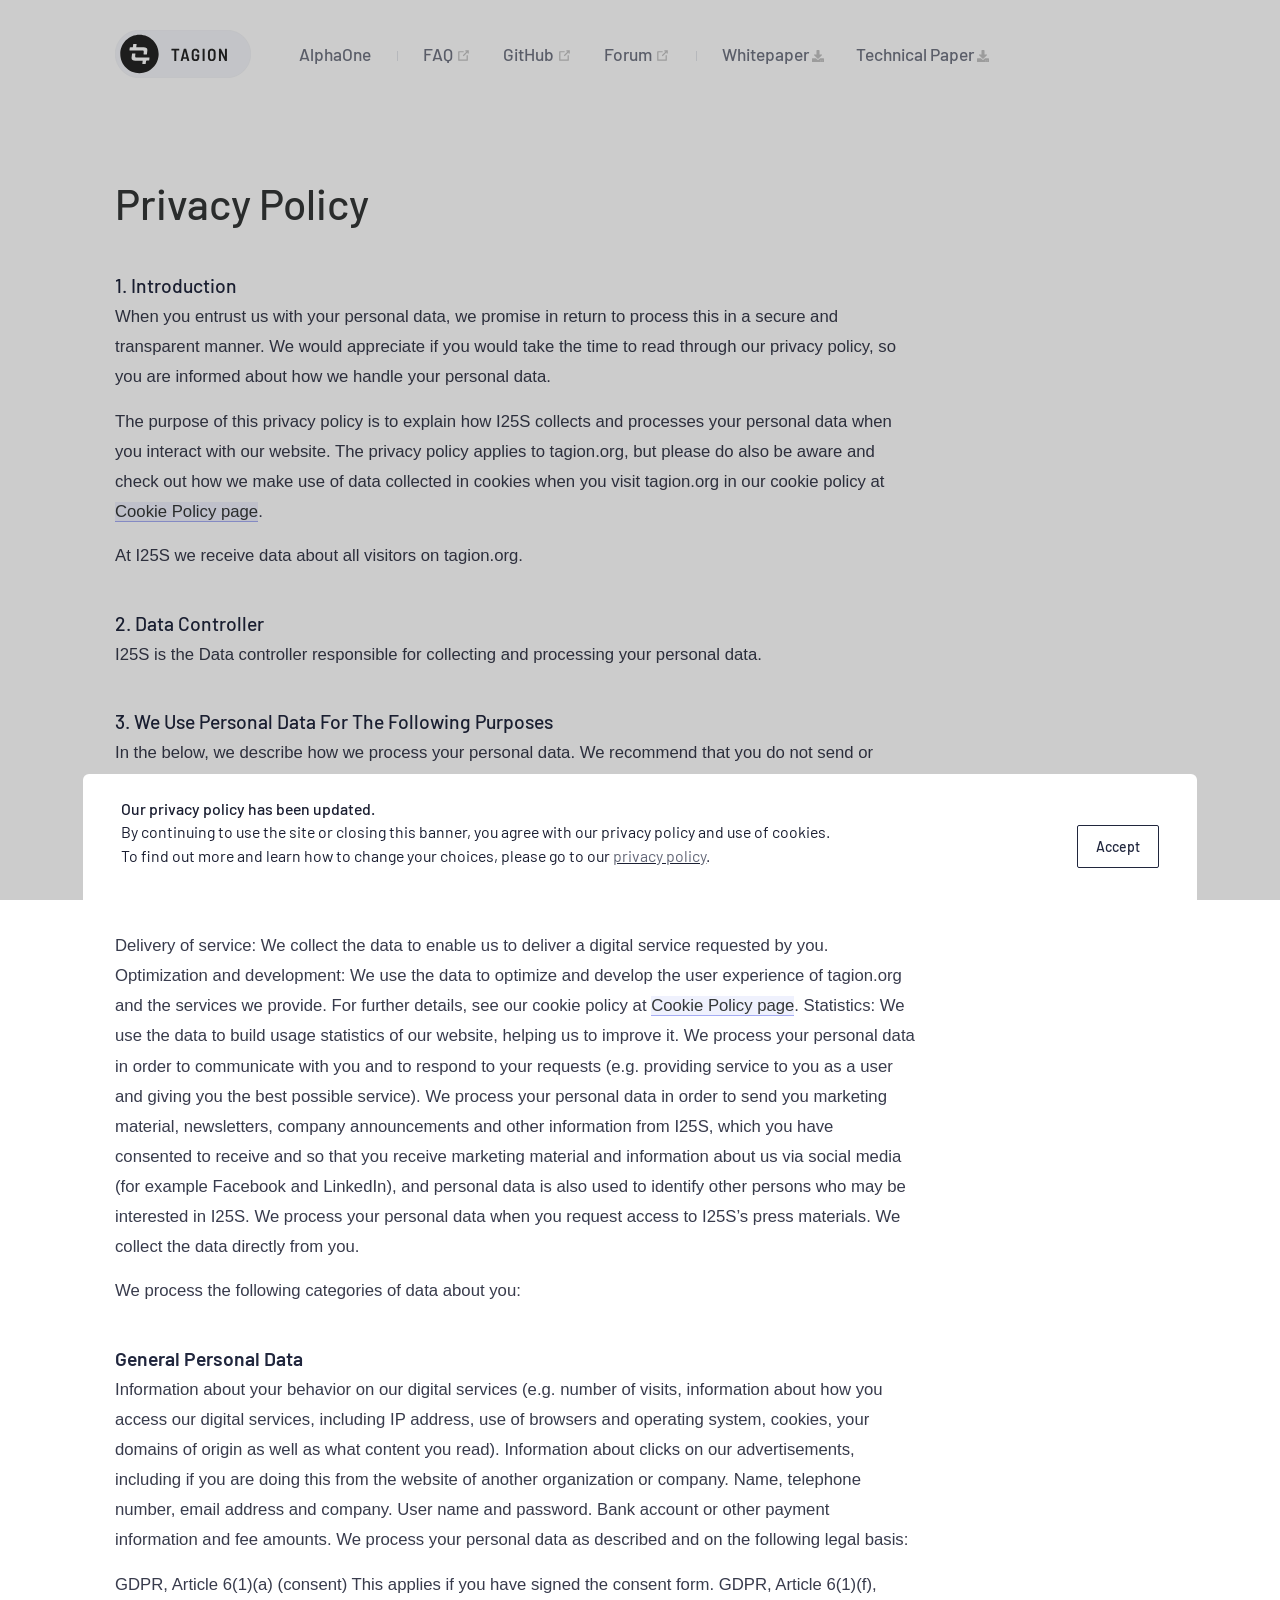
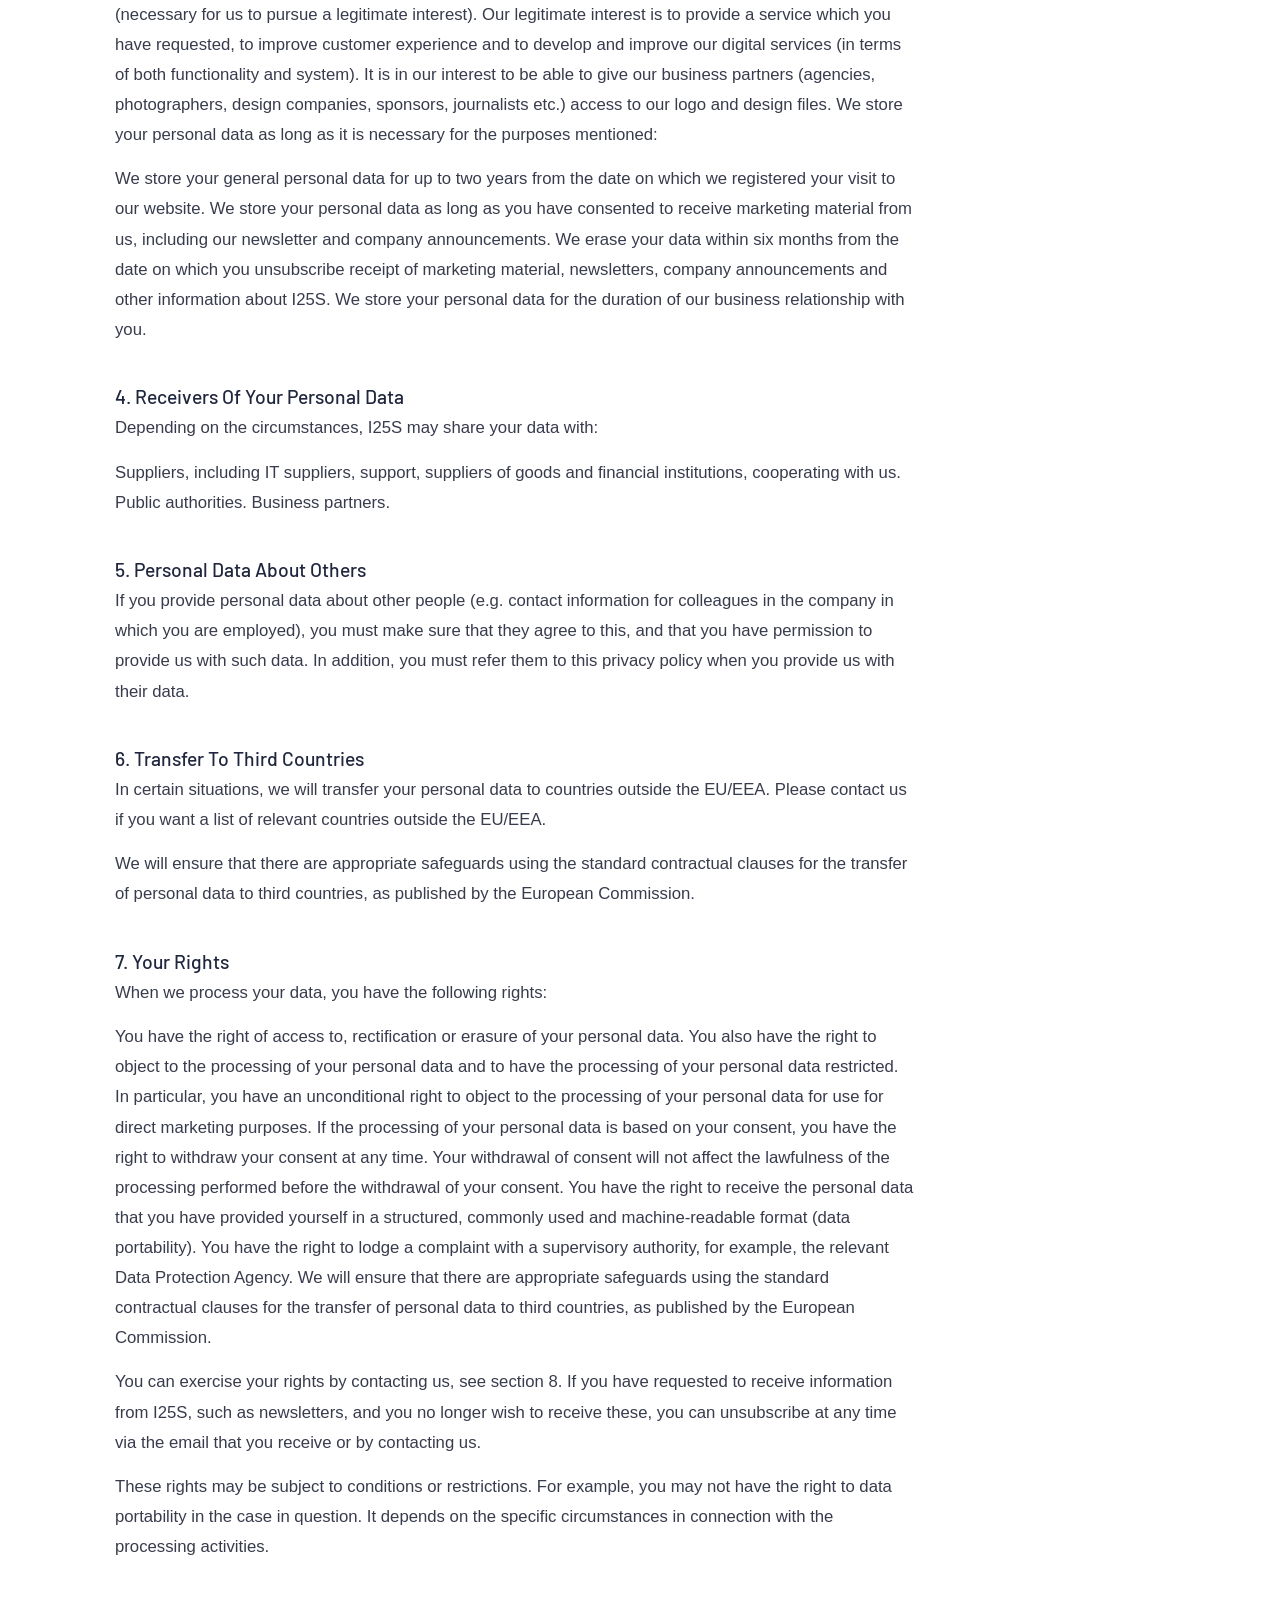
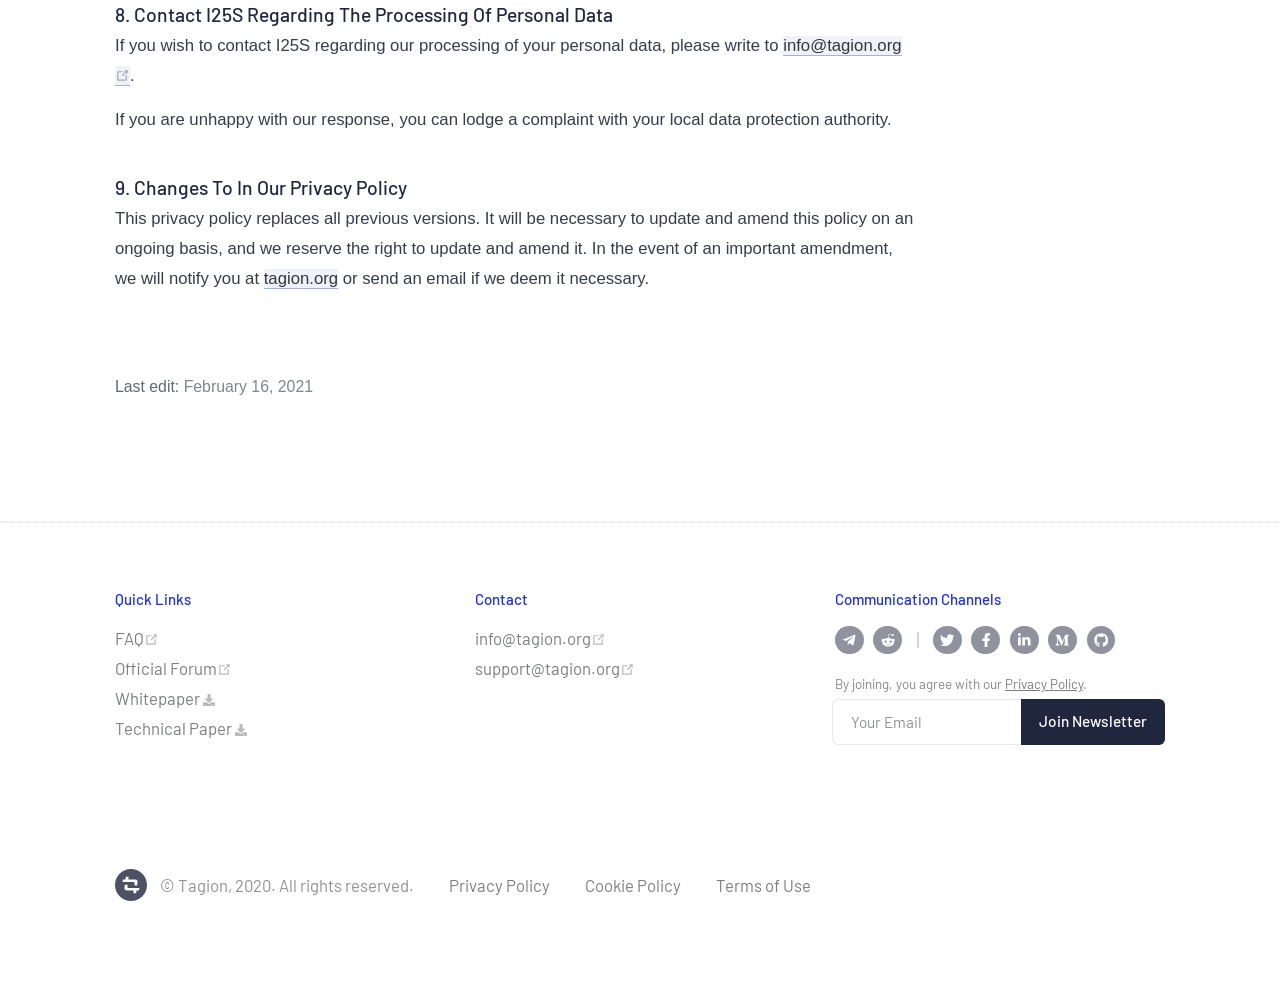
<file: meta/privacy-policy.html>
<!DOCTYPE html>
<html lang="en-US">
  <head>
    <meta charset="utf-8">
    <meta name="viewport" content="width=device-width,initial-scale=1">
    <title>Privacy Policy | Tagion</title>
    <meta name="generator" content="VuePress 1.5.0">
    
    <meta name="description" content="Tagion is a universal token protocol, that enables digital peer-to-peer cryptocurrency and a decentralized exchange, governed by its users. By design, Tagion network has no central authority and belongs to all its users. It will be open-sourced and open for everyone to join once the software is ready.">
    <meta property="og:site_name" content="Tagion">
    <meta property="og:title" content="Privacy Policy">
    <meta property="og:type" content="website">
    <meta property="og:url" content="/meta/privacy-policy.html">
    <meta property="og:image" content="/avatar-black.png">
    <meta name="twitter:title" content="Privacy Policy">
    <meta name="twitter:url" content="/meta/privacy-policy.html">
    <meta name="twitter:card" content="summary_large_image">
    <meta name="twitter:image" content="/avatar-black.png">
    <link rel="preload" href="/assets/css/0.styles.c9e88180.css" as="style"><link rel="preload" href="/assets/js/app.d42ec7dd.js" as="script"><link rel="preload" href="/assets/js/10.b28c453c.js" as="script"><link rel="preload" href="/assets/js/1.e9fab278.js" as="script"><link rel="preload" href="/assets/js/21.7ad8855a.js" as="script"><link rel="preload" href="/assets/js/11.a37790d3.js" as="script"><link rel="prefetch" href="/assets/js/12.545787a4.js"><link rel="prefetch" href="/assets/js/13.3508d604.js"><link rel="prefetch" href="/assets/js/14.9d005c98.js"><link rel="prefetch" href="/assets/js/15.464dc2e1.js"><link rel="prefetch" href="/assets/js/16.7e8c8c0d.js"><link rel="prefetch" href="/assets/js/17.61da25ea.js"><link rel="prefetch" href="/assets/js/18.f46b3de0.js"><link rel="prefetch" href="/assets/js/19.3b97ac4c.js"><link rel="prefetch" href="/assets/js/2.7d641783.js"><link rel="prefetch" href="/assets/js/20.99c3b06e.js"><link rel="prefetch" href="/assets/js/22.2b421a98.js"><link rel="prefetch" href="/assets/js/3.955d6043.js"><link rel="prefetch" href="/assets/js/5.e788089e.js"><link rel="prefetch" href="/assets/js/6.23199e6d.js"><link rel="prefetch" href="/assets/js/7.863a6363.js"><link rel="prefetch" href="/assets/js/8.342bfb9f.js"><link rel="prefetch" href="/assets/js/9.237dc45f.js">
    <link rel="stylesheet" href="/assets/css/0.styles.c9e88180.css">
  </head>
  <body>
    <div id="app" data-server-rendered="true"><div id="wrapper" class="layout-page preload"><div class="layout-header"><header id="header" class="header header--static"><div class="d-flex justify-content-between container"><div class="header__logo-wrapper"><a href="/" class="router-link-active"><img src="/logo-tagion.svg" alt="Tagion Logo" class="header__logo"></a> <ul class="nav header__nav d-none d-lg-flex"><li><a href="/alphaone.html" class="nav-link">AlphaOne</a></li><li><li class="nav-separator"></li></li><li><a href="https://forum.tagion.org/t/tagion-faq/" target="_blank" rel="noopener noreferrer nofollow" class="nav-link external">
  FAQ
  <svg xmlns="http://www.w3.org/2000/svg" aria-hidden="true" x="0px" y="0px" viewBox="0 0 100 100" width="15" height="15" class="icon outbound"><path fill="currentColor" d="M18.8,85.1h56l0,0c2.2,0,4-1.8,4-4v-32h-8v28h-48v-48h28v-8h-32l0,0c-2.2,0-4,1.8-4,4v56C14.8,83.3,16.6,85.1,18.8,85.1z"></path> <polygon fill="currentColor" points="45.7,48.7 51.3,54.3 77.2,28.5 77.2,37.2 85.2,37.2 85.2,14.9 62.8,14.9 62.8,22.9 71.5,22.9"></polygon></svg></a></li><li><a href="https://github.com/tagion" target="_blank" rel="noopener noreferrer nofollow" class="nav-link external">
  GitHub
  <svg xmlns="http://www.w3.org/2000/svg" aria-hidden="true" x="0px" y="0px" viewBox="0 0 100 100" width="15" height="15" class="icon outbound"><path fill="currentColor" d="M18.8,85.1h56l0,0c2.2,0,4-1.8,4-4v-32h-8v28h-48v-48h28v-8h-32l0,0c-2.2,0-4,1.8-4,4v56C14.8,83.3,16.6,85.1,18.8,85.1z"></path> <polygon fill="currentColor" points="45.7,48.7 51.3,54.3 77.2,28.5 77.2,37.2 85.2,37.2 85.2,14.9 62.8,14.9 62.8,22.9 71.5,22.9"></polygon></svg></a></li><li><a href="https://forum.tagion.org" target="_blank" rel="noopener noreferrer nofollow" class="nav-link external">
  Forum
  <svg xmlns="http://www.w3.org/2000/svg" aria-hidden="true" x="0px" y="0px" viewBox="0 0 100 100" width="15" height="15" class="icon outbound"><path fill="currentColor" d="M18.8,85.1h56l0,0c2.2,0,4-1.8,4-4v-32h-8v28h-48v-48h28v-8h-32l0,0c-2.2,0-4,1.8-4,4v56C14.8,83.3,16.6,85.1,18.8,85.1z"></path> <polygon fill="currentColor" points="45.7,48.7 51.3,54.3 77.2,28.5 77.2,37.2 85.2,37.2 85.2,14.9 62.8,14.9 62.8,22.9 71.5,22.9"></polygon></svg></a></li><li><li class="nav-separator"></li></li><li class="menu-item--hide-only-lg"><a href="https://github.com/tagion/resources/raw/master/whitepaper/tagion-whitepaper.pdf" class="nav-link external">
  Whitepaper
  <svg aria-hidden="true" focusable="false" data-prefix="fas" data-icon="download" role="img" xmlns="http://www.w3.org/2000/svg" viewBox="0 0 512 512" x="0px" y="0px" width="12" height="12" class="icon download"><path fill="currentColor" d="M216 0h80c13.3 0 24 10.7 24 24v168h87.7c17.8 0 26.7 21.5 14.1 34.1L269.7 378.3c-7.5 7.5-19.8 7.5-27.3 0L90.1 226.1c-12.6-12.6-3.7-34.1 14.1-34.1H192V24c0-13.3 10.7-24 24-24zm296 376v112c0 13.3-10.7 24-24 24H24c-13.3 0-24-10.7-24-24V376c0-13.3 10.7-24 24-24h146.7l49 49c20.1 20.1 52.5 20.1 72.6 0l49-49H488c13.3 0 24 10.7 24 24zm-124 88c0-11-9-20-20-20s-20 9-20 20 9 20 20 20 20-9 20-20zm64 0c0-11-9-20-20-20s-20 9-20 20 9 20 20 20 20-9 20-20z"></path></svg></a></li><li class="menu-item--hide-only-lg"><a href="https://github.com/tagion/resources/raw/master/technical-paper/tagion-technical-paper.pdf" class="nav-link external">
  Technical Paper
  <svg aria-hidden="true" focusable="false" data-prefix="fas" data-icon="download" role="img" xmlns="http://www.w3.org/2000/svg" viewBox="0 0 512 512" x="0px" y="0px" width="12" height="12" class="icon download"><path fill="currentColor" d="M216 0h80c13.3 0 24 10.7 24 24v168h87.7c17.8 0 26.7 21.5 14.1 34.1L269.7 378.3c-7.5 7.5-19.8 7.5-27.3 0L90.1 226.1c-12.6-12.6-3.7-34.1 14.1-34.1H192V24c0-13.3 10.7-24 24-24zm296 376v112c0 13.3-10.7 24-24 24H24c-13.3 0-24-10.7-24-24V376c0-13.3 10.7-24 24-24h146.7l49 49c20.1 20.1 52.5 20.1 72.6 0l49-49H488c13.3 0 24 10.7 24 24zm-124 88c0-11-9-20-20-20s-20 9-20 20 9 20 20 20 20-9 20-20zm64 0c0-11-9-20-20-20s-20 9-20 20 9 20 20 20 20-9 20-20z"></path></svg></a></li><li class="menu-item--show-only-lg"><a href="https://github.com/tagion/resources/" target="_blank" rel="noopener noreferrer nofollow" class="nav-link external">
  Papers
  <svg xmlns="http://www.w3.org/2000/svg" aria-hidden="true" x="0px" y="0px" viewBox="0 0 100 100" width="15" height="15" class="icon outbound"><path fill="currentColor" d="M18.8,85.1h56l0,0c2.2,0,4-1.8,4-4v-32h-8v28h-48v-48h28v-8h-32l0,0c-2.2,0-4,1.8-4,4v56C14.8,83.3,16.6,85.1,18.8,85.1z"></path> <polygon fill="currentColor" points="45.7,48.7 51.3,54.3 77.2,28.5 77.2,37.2 85.2,37.2 85.2,14.9 62.8,14.9 62.8,22.9 71.5,22.9"></polygon></svg></a></li></ul></div></div></header></div> <div class="layout-body"><div class="d-flex container"><div class="layout-content"><main class="page"><div class="typography"><div class="content__default"><h1 id="privacy-policy"><a href="#privacy-policy" class="header-anchor">#</a> Privacy Policy</h1> <h4 id="_1-introduction"><a href="#_1-introduction" class="header-anchor">#</a> 1. Introduction</h4> <p>When you entrust us with your personal data, we promise in return to process this in a secure and transparent manner. We would appreciate if you would take the time to read through our privacy policy, so you are informed about how we handle your personal data.</p> <p>The purpose of this privacy policy is to explain how I25S collects and processes your personal data when you interact with our website. The privacy policy applies to tagion.org, but please do also be aware and check out how we make use of data collected in cookies when you visit tagion.org in our cookie policy at <a href="/meta/cookie-policy.html">Cookie Policy page</a>.</p> <p>At I25S we receive data about all visitors on tagion.org.</p> <h4 id="_2-data-controller"><a href="#_2-data-controller" class="header-anchor">#</a> 2. Data Controller</h4> <p>I25S is the Data controller responsible for collecting and processing your personal data.</p> <h4 id="_3-we-use-personal-data-for-the-following-purposes"><a href="#_3-we-use-personal-data-for-the-following-purposes" class="header-anchor">#</a> 3. We Use Personal Data For The Following Purposes</h4> <p>In the below, we describe how we process your personal data. We recommend that you do not send or inform us of any sensitive information when you use our website and its features.</p> <p>We collect and process your personal information when you are using/requesting our digital services, customer communication, Marketing, newsletters, company announcements, and information about I25S.</p> <p>The necessary personal data is processed for the following purposes:</p> <p>Delivery of service: We collect the data to enable us to deliver a digital service requested by you.
Optimization and development: We use the data to optimize and develop the user experience of tagion.org and the services we provide. For further details, see our cookie policy at <a href="/meta/cookie-policy.html">Cookie Policy page</a>.
Statistics: We use the data to build usage statistics of our website, helping us to improve it.
We process your personal data in order to communicate with you and to respond to your requests (e.g. providing service to you as a user and giving you the best possible service).
We process your personal data in order to send you marketing material, newsletters, company announcements and other information from I25S, which you have consented to receive and so that you receive marketing material and information about us via social media (for example Facebook and LinkedIn), and personal data is also used to identify other persons who may be interested in I25S.
We process your personal data when you request access to I25S’s press materials.
We collect the data directly from you.</p> <p>We process the following categories of data about you:</p> <h5 id="general-personal-data"><a href="#general-personal-data" class="header-anchor">#</a> General Personal Data</h5> <p>Information about your behavior on our digital services (e.g. number of visits, information about how you access our digital services, including IP address, use of browsers and operating system, cookies, your domains of origin as well as what content you read).
Information about clicks on our advertisements, including if you are doing this from the website of another organization or company.
Name, telephone number, email address and company.
User name and password.
Bank account or other payment information and fee amounts.
We process your personal data as described and on the following legal basis:</p> <p>GDPR, Article 6(1)(a) (consent) This applies if you have signed the consent form.
GDPR, Article 6(1)(f), (necessary for us to pursue a legitimate interest). Our legitimate interest is to provide a service which you have requested, to improve customer experience and to develop and improve our digital services (in terms of both functionality and system).
It is in our interest to be able to give our business partners (agencies, photographers, design companies, sponsors, journalists etc.) access to our logo and design files.
We store your personal data as long as it is necessary for the purposes mentioned:</p> <p>We store your general personal data for up to two years from the date on which we registered your visit to our website.
We store your personal data as long as you have consented to receive marketing material from us, including our newsletter and company announcements. We erase your data within six months from the date on which you unsubscribe receipt of marketing material, newsletters, company announcements and other information about I25S.
We store your personal data for the duration of our business relationship with you.</p> <h4 id="_4-receivers-of-your-personal-data"><a href="#_4-receivers-of-your-personal-data" class="header-anchor">#</a> 4. Receivers Of Your Personal Data</h4> <p>Depending on the circumstances, I25S may share your data with:</p> <p>Suppliers, including IT suppliers, support, suppliers of goods and financial institutions, cooperating with us.
Public authorities.
Business partners.</p> <h4 id="_5-personal-data-about-others"><a href="#_5-personal-data-about-others" class="header-anchor">#</a> 5. Personal Data About Others</h4> <p>If you provide personal data about other people (e.g. contact information for colleagues in the company in which you are employed), you must make sure that they agree to this, and that you have permission to provide us with such data. In addition, you must refer them to this privacy policy when you provide us with their data.</p> <h4 id="_6-transfer-to-third-countries"><a href="#_6-transfer-to-third-countries" class="header-anchor">#</a> 6. Transfer To Third Countries</h4> <p>In certain situations, we will transfer your personal data to countries outside the EU/EEA. Please contact us if you want a list of relevant countries outside the EU/EEA.</p> <p>We will ensure that there are appropriate safeguards using the standard contractual clauses for the transfer of personal data to third countries, as published by the European Commission.</p> <h4 id="_7-your-rights"><a href="#_7-your-rights" class="header-anchor">#</a> 7. Your Rights</h4> <p>When we process your data, you have the following rights:</p> <p>You have the right of access to, rectification or erasure of your personal data.
You also have the right to object to the processing of your personal data and to have the processing of your personal data restricted.
In particular, you have an unconditional right to object to the processing of your personal data for use for direct marketing purposes.
If the processing of your personal data is based on your consent, you have the right to withdraw your consent at any time. Your withdrawal of consent will not affect the lawfulness of the processing performed before the withdrawal of your consent.
You have the right to receive the personal data that you have provided yourself in a structured, commonly used and machine-readable format (data portability).
You have the right to lodge a complaint with a supervisory authority, for example, the relevant Data Protection Agency.
We will ensure that there are appropriate safeguards using the standard contractual clauses for the transfer of personal data to third countries, as published by the European Commission.</p> <p>You can exercise your rights by contacting us, see section 8. If you have requested to receive information from I25S, such as newsletters, and you no longer wish to receive these, you can unsubscribe at any time via the email that you receive or by contacting us.</p> <p>These rights may be subject to conditions or restrictions. For example, you may not have the right to data portability in the case in question. It depends on the specific circumstances in connection with the processing activities.</p> <h4 id="_8-contact-i25s-regarding-the-processing-of-personal-data"><a href="#_8-contact-i25s-regarding-the-processing-of-personal-data" class="header-anchor">#</a> 8. Contact I25S Regarding The Processing Of Personal Data</h4> <p>If you wish to contact I25S regarding our processing of your personal data, please write to <a href="mailto:info@tagion.org" target="_blank" rel="noopener noreferrer nofollow">info@tagion.org<svg xmlns="http://www.w3.org/2000/svg" aria-hidden="true" x="0px" y="0px" viewBox="0 0 100 100" width="15" height="15" class="icon outbound"><path fill="currentColor" d="M18.8,85.1h56l0,0c2.2,0,4-1.8,4-4v-32h-8v28h-48v-48h28v-8h-32l0,0c-2.2,0-4,1.8-4,4v56C14.8,83.3,16.6,85.1,18.8,85.1z"></path> <polygon fill="currentColor" points="45.7,48.7 51.3,54.3 77.2,28.5 77.2,37.2 85.2,37.2 85.2,14.9 62.8,14.9 62.8,22.9 71.5,22.9"></polygon></svg></a>.</p> <p>If you are unhappy with our response, you can lodge a complaint with your local data protection authority.</p> <h4 id="_9-changes-to-in-our-privacy-policy"><a href="#_9-changes-to-in-our-privacy-policy" class="header-anchor">#</a> 9. Changes To In Our Privacy Policy</h4> <p>This privacy policy replaces all previous versions. It will be necessary to update and amend this policy on an ongoing basis, and we reserve the right to update and amend it. In the event of an important amendment, we will notify you at <a href="/" class="router-link-active">tagion.org</a> or send an email if we deem it necessary.</p></div> <div class="forkbox"><!----> <div><span>Last edit:</span> <span class="forkbox__secondary-date">February 16, 2021</span></div> <!----></div></div> </main></div></div> <div class="layout-sidebar"><div class="sidebar layout-sidebar__inner"><div class="sidebar__inner"><ul class="nav d-flex d-lg-none"><li><a href="/alphaone.html" class="nav-link">AlphaOne</a></li><li><li class="nav-separator"></li></li><li><a href="https://forum.tagion.org/t/tagion-faq/" target="_blank" rel="noopener noreferrer nofollow" class="nav-link external">
  FAQ
  <svg xmlns="http://www.w3.org/2000/svg" aria-hidden="true" x="0px" y="0px" viewBox="0 0 100 100" width="15" height="15" class="icon outbound"><path fill="currentColor" d="M18.8,85.1h56l0,0c2.2,0,4-1.8,4-4v-32h-8v28h-48v-48h28v-8h-32l0,0c-2.2,0-4,1.8-4,4v56C14.8,83.3,16.6,85.1,18.8,85.1z"></path> <polygon fill="currentColor" points="45.7,48.7 51.3,54.3 77.2,28.5 77.2,37.2 85.2,37.2 85.2,14.9 62.8,14.9 62.8,22.9 71.5,22.9"></polygon></svg></a></li><li><a href="https://github.com/tagion" target="_blank" rel="noopener noreferrer nofollow" class="nav-link external">
  GitHub
  <svg xmlns="http://www.w3.org/2000/svg" aria-hidden="true" x="0px" y="0px" viewBox="0 0 100 100" width="15" height="15" class="icon outbound"><path fill="currentColor" d="M18.8,85.1h56l0,0c2.2,0,4-1.8,4-4v-32h-8v28h-48v-48h28v-8h-32l0,0c-2.2,0-4,1.8-4,4v56C14.8,83.3,16.6,85.1,18.8,85.1z"></path> <polygon fill="currentColor" points="45.7,48.7 51.3,54.3 77.2,28.5 77.2,37.2 85.2,37.2 85.2,14.9 62.8,14.9 62.8,22.9 71.5,22.9"></polygon></svg></a></li><li><a href="https://forum.tagion.org" target="_blank" rel="noopener noreferrer nofollow" class="nav-link external">
  Forum
  <svg xmlns="http://www.w3.org/2000/svg" aria-hidden="true" x="0px" y="0px" viewBox="0 0 100 100" width="15" height="15" class="icon outbound"><path fill="currentColor" d="M18.8,85.1h56l0,0c2.2,0,4-1.8,4-4v-32h-8v28h-48v-48h28v-8h-32l0,0c-2.2,0-4,1.8-4,4v56C14.8,83.3,16.6,85.1,18.8,85.1z"></path> <polygon fill="currentColor" points="45.7,48.7 51.3,54.3 77.2,28.5 77.2,37.2 85.2,37.2 85.2,14.9 62.8,14.9 62.8,22.9 71.5,22.9"></polygon></svg></a></li><li><li class="nav-separator"></li></li><li class="menu-item--hide-only-lg"><a href="https://github.com/tagion/resources/raw/master/whitepaper/tagion-whitepaper.pdf" class="nav-link external">
  Whitepaper
  <svg aria-hidden="true" focusable="false" data-prefix="fas" data-icon="download" role="img" xmlns="http://www.w3.org/2000/svg" viewBox="0 0 512 512" x="0px" y="0px" width="12" height="12" class="icon download"><path fill="currentColor" d="M216 0h80c13.3 0 24 10.7 24 24v168h87.7c17.8 0 26.7 21.5 14.1 34.1L269.7 378.3c-7.5 7.5-19.8 7.5-27.3 0L90.1 226.1c-12.6-12.6-3.7-34.1 14.1-34.1H192V24c0-13.3 10.7-24 24-24zm296 376v112c0 13.3-10.7 24-24 24H24c-13.3 0-24-10.7-24-24V376c0-13.3 10.7-24 24-24h146.7l49 49c20.1 20.1 52.5 20.1 72.6 0l49-49H488c13.3 0 24 10.7 24 24zm-124 88c0-11-9-20-20-20s-20 9-20 20 9 20 20 20 20-9 20-20zm64 0c0-11-9-20-20-20s-20 9-20 20 9 20 20 20 20-9 20-20z"></path></svg></a></li><li class="menu-item--hide-only-lg"><a href="https://github.com/tagion/resources/raw/master/technical-paper/tagion-technical-paper.pdf" class="nav-link external">
  Technical Paper
  <svg aria-hidden="true" focusable="false" data-prefix="fas" data-icon="download" role="img" xmlns="http://www.w3.org/2000/svg" viewBox="0 0 512 512" x="0px" y="0px" width="12" height="12" class="icon download"><path fill="currentColor" d="M216 0h80c13.3 0 24 10.7 24 24v168h87.7c17.8 0 26.7 21.5 14.1 34.1L269.7 378.3c-7.5 7.5-19.8 7.5-27.3 0L90.1 226.1c-12.6-12.6-3.7-34.1 14.1-34.1H192V24c0-13.3 10.7-24 24-24zm296 376v112c0 13.3-10.7 24-24 24H24c-13.3 0-24-10.7-24-24V376c0-13.3 10.7-24 24-24h146.7l49 49c20.1 20.1 52.5 20.1 72.6 0l49-49H488c13.3 0 24 10.7 24 24zm-124 88c0-11-9-20-20-20s-20 9-20 20 9 20 20 20 20-9 20-20zm64 0c0-11-9-20-20-20s-20 9-20 20 9 20 20 20 20-9 20-20z"></path></svg></a></li><li class="menu-item--show-only-lg"><a href="https://github.com/tagion/resources/" target="_blank" rel="noopener noreferrer nofollow" class="nav-link external">
  Papers
  <svg xmlns="http://www.w3.org/2000/svg" aria-hidden="true" x="0px" y="0px" viewBox="0 0 100 100" width="15" height="15" class="icon outbound"><path fill="currentColor" d="M18.8,85.1h56l0,0c2.2,0,4-1.8,4-4v-32h-8v28h-48v-48h28v-8h-32l0,0c-2.2,0-4,1.8-4,4v56C14.8,83.3,16.6,85.1,18.8,85.1z"></path> <polygon fill="currentColor" points="45.7,48.7 51.3,54.3 77.2,28.5 77.2,37.2 85.2,37.2 85.2,14.9 62.8,14.9 62.8,22.9 71.5,22.9"></polygon></svg></a></li></ul>  <!----> </div></div></div></div> <div class="layout-footer-nav"><div class="container"><!----></div></div> <div class="layout-footer"><footer class="footer"><div class="container"><div class="row"><div class="outbound-negative-space-fix mt-8 mt-sm-0 col-sm-6 col-xl-4 col-12"><h6 class="mb-3">Quick Links</h6> <ul class="nav flex-column"><li><a href="https://forum.tagion.org/t/tagion-faq" target="_blank" rel="noopener noreferrer nofollow">
              FAQ
              <svg xmlns="http://www.w3.org/2000/svg" aria-hidden="true" x="0px" y="0px" viewBox="0 0 100 100" width="15" height="15" class="icon outbound"><path fill="currentColor" d="M18.8,85.1h56l0,0c2.2,0,4-1.8,4-4v-32h-8v28h-48v-48h28v-8h-32l0,0c-2.2,0-4,1.8-4,4v56C14.8,83.3,16.6,85.1,18.8,85.1z"></path> <polygon fill="currentColor" points="45.7,48.7 51.3,54.3 77.2,28.5 77.2,37.2 85.2,37.2 85.2,14.9 62.8,14.9 62.8,22.9 71.5,22.9"></polygon></svg></a></li> <li><a target="_blank" href="https://forum.tagion.org/">Official Forum
              <svg xmlns="http://www.w3.org/2000/svg" aria-hidden="true" x="0px" y="0px" viewBox="0 0 100 100" width="15" height="15" class="icon outbound"><path fill="currentColor" d="M18.8,85.1h56l0,0c2.2,0,4-1.8,4-4v-32h-8v28h-48v-48h28v-8h-32l0,0c-2.2,0-4,1.8-4,4v56C14.8,83.3,16.6,85.1,18.8,85.1z"></path> <polygon fill="currentColor" points="45.7,48.7 51.3,54.3 77.2,28.5 77.2,37.2 85.2,37.2 85.2,14.9 62.8,14.9 62.8,22.9 71.5,22.9"></polygon></svg></a></li> <li><a href="https://github.com/tagion/resources/raw/master/whitepaper/tagion-whitepaper.pdf">Whitepaper
              <svg aria-hidden="true" focusable="false" data-prefix="fas" data-icon="download" role="img" xmlns="http://www.w3.org/2000/svg" viewBox="0 0 512 512" x="0px" y="0px" width="12" height="12" class="icon download"><path fill="currentColor" d="M216 0h80c13.3 0 24 10.7 24 24v168h87.7c17.8 0 26.7 21.5 14.1 34.1L269.7 378.3c-7.5 7.5-19.8 7.5-27.3 0L90.1 226.1c-12.6-12.6-3.7-34.1 14.1-34.1H192V24c0-13.3 10.7-24 24-24zm296 376v112c0 13.3-10.7 24-24 24H24c-13.3 0-24-10.7-24-24V376c0-13.3 10.7-24 24-24h146.7l49 49c20.1 20.1 52.5 20.1 72.6 0l49-49H488c13.3 0 24 10.7 24 24zm-124 88c0-11-9-20-20-20s-20 9-20 20 9 20 20 20 20-9 20-20zm64 0c0-11-9-20-20-20s-20 9-20 20 9 20 20 20 20-9 20-20z"></path></svg></a></li> <li><a href="https://github.com/tagion/resources/raw/master/technical-paper/tagion-technical-paper.pdf">
              Technical Paper
              <svg aria-hidden="true" focusable="false" data-prefix="fas" data-icon="download" role="img" xmlns="http://www.w3.org/2000/svg" viewBox="0 0 512 512" x="0px" y="0px" width="12" height="12" class="icon download"><path fill="currentColor" d="M216 0h80c13.3 0 24 10.7 24 24v168h87.7c17.8 0 26.7 21.5 14.1 34.1L269.7 378.3c-7.5 7.5-19.8 7.5-27.3 0L90.1 226.1c-12.6-12.6-3.7-34.1 14.1-34.1H192V24c0-13.3 10.7-24 24-24zm296 376v112c0 13.3-10.7 24-24 24H24c-13.3 0-24-10.7-24-24V376c0-13.3 10.7-24 24-24h146.7l49 49c20.1 20.1 52.5 20.1 72.6 0l49-49H488c13.3 0 24 10.7 24 24zm-124 88c0-11-9-20-20-20s-20 9-20 20 9 20 20 20 20-9 20-20zm64 0c0-11-9-20-20-20s-20 9-20 20 9 20 20 20 20-9 20-20z"></path></svg></a></li></ul></div> <div class="mt-8 mt-sm-0 mt-xl-0 outbound-negative-space-fix col"><h6 class="mb-3">Contact</h6> <ul class="nav flex-column"><li><a href="mailto:info@tagion.org">
              info@tagion.org
              <svg xmlns="http://www.w3.org/2000/svg" aria-hidden="true" x="0px" y="0px" viewBox="0 0 100 100" width="15" height="15" class="icon outbound"><path fill="currentColor" d="M18.8,85.1h56l0,0c2.2,0,4-1.8,4-4v-32h-8v28h-48v-48h28v-8h-32l0,0c-2.2,0-4,1.8-4,4v56C14.8,83.3,16.6,85.1,18.8,85.1z"></path> <polygon fill="currentColor" points="45.7,48.7 51.3,54.3 77.2,28.5 77.2,37.2 85.2,37.2 85.2,14.9 62.8,14.9 62.8,22.9 71.5,22.9"></polygon></svg></a></li> <li><a href="mailto:support@tagion.org">
              support@tagion.org
              <svg xmlns="http://www.w3.org/2000/svg" aria-hidden="true" x="0px" y="0px" viewBox="0 0 100 100" width="15" height="15" class="icon outbound"><path fill="currentColor" d="M18.8,85.1h56l0,0c2.2,0,4-1.8,4-4v-32h-8v28h-48v-48h28v-8h-32l0,0c-2.2,0-4,1.8-4,4v56C14.8,83.3,16.6,85.1,18.8,85.1z"></path> <polygon fill="currentColor" points="45.7,48.7 51.3,54.3 77.2,28.5 77.2,37.2 85.2,37.2 85.2,14.9 62.8,14.9 62.8,22.9 71.5,22.9"></polygon></svg></a></li></ul></div> <div class="col-newsletter mt-8 mt-xl-0 outbound-negative-space-fix col-xl-4 col-12"><h6 class="mb-3">Communication Channels</h6> <ul class="social-buttons mb-3 mt-3 social-buttons--dark"><li><a href="https://t.me/tagion" title="Tagion Telegram Channel" target="_blank" class="social-buttons__button"><svg aria-hidden="true" focusable="false" data-prefix="fab" data-icon="telegram-plane" role="img" xmlns="http://www.w3.org/2000/svg" viewBox="0 0 448 512" class="svg-inline--fa fa-telegram-plane fa-w-14"><path fill="currentColor" d="M446.7 98.6l-67.6 318.8c-5.1 22.5-18.4 28.1-37.3 17.5l-103-75.9-49.7 47.8c-5.5 5.5-10.1 10.1-20.7 10.1l7.4-104.9 190.9-172.5c8.3-7.4-1.8-11.5-12.9-4.1L117.8 284 16.2 252.2c-22.1-6.9-22.5-22.1 4.6-32.7L418.2 66.4c18.4-6.9 34.5 4.1 28.5 32.2z"></path></svg></a> <a href="https://www.reddit.com/r/Tagion/" title="Tagion Subreddit" target="_blank" class="social-buttons__button"><svg aria-hidden="true" focusable="false" data-prefix="fab" data-icon="reddit-alien" role="img" xmlns="http://www.w3.org/2000/svg" viewBox="0 0 512 512" class="svg-inline--fa fa-reddit-alien fa-w-16"><path fill="currentColor" d="M440.3 203.5c-15 0-28.2 6.2-37.9 15.9-35.7-24.7-83.8-40.6-137.1-42.3L293 52.3l88.2 19.8c0 21.6 17.6 39.2 39.2 39.2 22 0 39.7-18.1 39.7-39.7s-17.6-39.7-39.7-39.7c-15.4 0-28.7 9.3-35.3 22l-97.4-21.6c-4.9-1.3-9.7 2.2-11 7.1L246.3 177c-52.9 2.2-100.5 18.1-136.3 42.8-9.7-10.1-23.4-16.3-38.4-16.3-55.6 0-73.8 74.6-22.9 100.1-1.8 7.9-2.6 16.3-2.6 24.7 0 83.8 94.4 151.7 210.3 151.7 116.4 0 210.8-67.9 210.8-151.7 0-8.4-.9-17.2-3.1-25.1 49.9-25.6 31.5-99.7-23.8-99.7zM129.4 308.9c0-22 17.6-39.7 39.7-39.7 21.6 0 39.2 17.6 39.2 39.7 0 21.6-17.6 39.2-39.2 39.2-22 .1-39.7-17.6-39.7-39.2zm214.3 93.5c-36.4 36.4-139.1 36.4-175.5 0-4-3.5-4-9.7 0-13.7 3.5-3.5 9.7-3.5 13.2 0 27.8 28.5 120 29 149 0 3.5-3.5 9.7-3.5 13.2 0 4.1 4 4.1 10.2.1 13.7zm-.8-54.2c-21.6 0-39.2-17.6-39.2-39.2 0-22 17.6-39.7 39.2-39.7 22 0 39.7 17.6 39.7 39.7-.1 21.5-17.7 39.2-39.7 39.2z"></path></svg></a> <div class="social-buttons__divider"></div> <a href="https://twitter.com/tagionTeam" title="Tagion Twitter Feed" target="_blank" class="social-buttons__button"><svg aria-hidden="true" focusable="false" data-prefix="fab" data-icon="twitter" role="img" xmlns="http://www.w3.org/2000/svg" viewBox="0 0 512 512" class="svg-inline--fa fa-twitter fa-w-16"><path fill="currentColor" d="M459.37 151.716c.325 4.548.325 9.097.325 13.645 0 138.72-105.583 298.558-298.558 298.558-59.452 0-114.68-17.219-161.137-47.106 8.447.974 16.568 1.299 25.34 1.299 49.055 0 94.213-16.568 130.274-44.832-46.132-.975-84.792-31.188-98.112-72.772 6.498.974 12.995 1.624 19.818 1.624 9.421 0 18.843-1.3 27.614-3.573-48.081-9.747-84.143-51.98-84.143-102.985v-1.299c13.969 7.797 30.214 12.67 47.431 13.319-28.264-18.843-46.781-51.005-46.781-87.391 0-19.492 5.197-37.36 14.294-52.954 51.655 63.675 129.3 105.258 216.365 109.807-1.624-7.797-2.599-15.918-2.599-24.04 0-57.828 46.782-104.934 104.934-104.934 30.213 0 57.502 12.67 76.67 33.137 23.715-4.548 46.456-13.32 66.599-25.34-7.798 24.366-24.366 44.833-46.132 57.827 21.117-2.273 41.584-8.122 60.426-16.243-14.292 20.791-32.161 39.308-52.628 54.253z"></path></svg></a> <a href="https://www.facebook.com/tagionTeam" title="Tagion Facebook Page" target="_blank" class="social-buttons__button"><svg aria-hidden="true" focusable="false" data-prefix="fab" data-icon="facebook-f" role="img" xmlns="http://www.w3.org/2000/svg" viewBox="0 0 320 512" class="svg-inline--fa fa-facebook-f fa-w-10"><path fill="currentColor" d="M279.14 288l14.22-92.66h-88.91v-60.13c0-25.35 12.42-50.06 52.24-50.06h40.42V6.26S260.43 0 225.36 0c-73.22 0-121.08 44.38-121.08 124.72v70.62H22.89V288h81.39v224h100.17V288z"></path></svg></a> <a href="https://www.linkedin.com/company/33286266" title="Tagion LinkedIn Page" target="_blank" class="social-buttons__button"><svg aria-hidden="true" focusable="false" data-prefix="fab" data-icon="linkedin-in" role="img" xmlns="http://www.w3.org/2000/svg" viewBox="0 0 448 512" class="svg-inline--fa fa-linkedin-in fa-w-14"><path fill="currentColor" d="M100.28 448H7.4V148.9h92.88zM53.79 108.1C24.09 108.1 0 83.5 0 53.8a53.79 53.79 0 0 1 107.58 0c0 29.7-24.1 54.3-53.79 54.3zM447.9 448h-92.68V302.4c0-34.7-.7-79.2-48.29-79.2-48.29 0-55.69 37.7-55.69 76.7V448h-92.78V148.9h89.08v40.8h1.3c12.4-23.5 42.69-48.3 87.88-48.3 94 0 111.28 61.9 111.28 142.3V448z"></path></svg></a> <a href="https://medium.com/tagion" title="Tagion Medium Publication" target="_blank" class="social-buttons__button"><svg aria-hidden="true" focusable="false" data-prefix="fab" data-icon="medium-m" role="img" xmlns="http://www.w3.org/2000/svg" viewBox="0 0 512 512" class="svg-inline--fa fa-medium-m fa-w-16"><path fill="currentColor" d="M71.5 142.3c.6-5.9-1.7-11.8-6.1-15.8L20.3 72.1V64h140.2l108.4 237.7L364.2 64h133.7v8.1l-38.6 37c-3.3 2.5-5 6.7-4.3 10.8v272c-.7 4.1 1 8.3 4.3 10.8l37.7 37v8.1H307.3v-8.1l39.1-37.9c3.8-3.8 3.8-5 3.8-10.8V171.2L241.5 447.1h-14.7L100.4 171.2v184.9c-1.1 7.8 1.5 15.6 7 21.2l50.8 61.6v8.1h-144v-8L65 377.3c5.4-5.6 7.9-13.5 6.5-21.2V142.3z"></path></svg></a> <a href="https://github.com/tagion" title="Tagion GitHub" target="_blank" class="social-buttons__button"><svg aria-hidden="true" focusable="false" data-prefix="fab" data-icon="github" role="img" xmlns="http://www.w3.org/2000/svg" viewBox="0 0 496 512" class="svg-inline--fa fa-github fa-w-16"><path fill="currentColor" d="M165.9 397.4c0 2-2.3 3.6-5.2 3.6-3.3.3-5.6-1.3-5.6-3.6 0-2 2.3-3.6 5.2-3.6 3-.3 5.6 1.3 5.6 3.6zm-31.1-4.5c-.7 2 1.3 4.3 4.3 4.9 2.6 1 5.6 0 6.2-2s-1.3-4.3-4.3-5.2c-2.6-.7-5.5.3-6.2 2.3zm44.2-1.7c-2.9.7-4.9 2.6-4.6 4.9.3 2 2.9 3.3 5.9 2.6 2.9-.7 4.9-2.6 4.6-4.6-.3-1.9-3-3.2-5.9-2.9zM244.8 8C106.1 8 0 113.3 0 252c0 110.9 69.8 205.8 169.5 239.2 12.8 2.3 17.3-5.6 17.3-12.1 0-6.2-.3-40.4-.3-61.4 0 0-70 15-84.7-29.8 0 0-11.4-29.1-27.8-36.6 0 0-22.9-15.7 1.6-15.4 0 0 24.9 2 38.6 25.8 21.9 38.6 58.6 27.5 72.9 20.9 2.3-16 8.8-27.1 16-33.7-55.9-6.2-112.3-14.3-112.3-110.5 0-27.5 7.6-41.3 23.6-58.9-2.6-6.5-11.1-33.3 2.6-67.9 20.9-6.5 69 27 69 27 20-5.6 41.5-8.5 62.8-8.5s42.8 2.9 62.8 8.5c0 0 48.1-33.6 69-27 13.7 34.7 5.2 61.4 2.6 67.9 16 17.7 25.8 31.5 25.8 58.9 0 96.5-58.9 104.2-114.8 110.5 9.2 7.9 17 22.9 17 46.4 0 33.7-.3 75.4-.3 83.6 0 6.5 4.6 14.4 17.3 12.1C428.2 457.8 496 362.9 496 252 496 113.3 383.5 8 244.8 8zM97.2 352.9c-1.3 1-1 3.3.7 5.2 1.6 1.6 3.9 2.3 5.2 1 1.3-1 1-3.3-.7-5.2-1.6-1.6-3.9-2.3-5.2-1zm-10.8-8.1c-.7 1.3.3 2.9 2.3 3.9 1.6 1 3.6.7 4.3-.7.7-1.3-.3-2.9-2.3-3.9-2-.6-3.6-.3-4.3.7zm32.4 35.6c-1.6 1.3-1 4.3 1.3 6.2 2.3 2.3 5.2 2.6 6.5 1 1.3-1.3.7-4.3-1.3-6.2-2.2-2.3-5.2-2.6-6.5-1zm-11.4-14.7c-1.6 1-1.6 3.6 0 5.9 1.6 2.3 4.3 3.3 5.6 2.3 1.6-1.3 1.6-3.9 0-6.2-1.4-2.3-4-3.3-5.6-2z"></path></svg></a></li></ul> <p class="mb-1"><small>By joining, you agree with our <a href="/meta/privacy-policy"><u>Privacy Policy</u></a>.</small></p> <div class="footer-newsletter"><form method="" target="" novalidate="novalidate" class="t-form"><div pill="" role="group" class="input-group input-group-sm"><!----><input name="EMAIL" type="email" placeholder="Your Email" required="required" aria-required="true" aria-label="Your Email" value="" class="email-field form-control"> <div class="input-group-append"><button aria-label="Subscribe" type="submit" class="btn btn-primary"><span><span>Join Newsletter</span></span></button></div><!----></div> <small class="form-text text-danger"> </small> <!----></form></div></div></div> <div class="row mt-10 align-items-md-center"><div class="col-12"><div class="d-flex align-items-start"><img src="/logo.svg" alt="Tagion Logo" class="footer__logo"> <ul class="list-inline list-group-transparent list-group-flush list-group-borderless mb-0 text-muted"><li class="list-inline-item pl-0 pr-4 my-1">© Tagion, 2020. All rights reserved.</li> <li class="list-inline-item pl-0 pr-4 my-1"><a href="/meta/privacy-policy">Privacy Policy</a></li> <li class="list-inline-item pl-0 pr-4 my-1"><a href="/meta/cookie-policy">Cookie Policy</a></li> <li class="list-inline-item pl-0 pr-4 my-1"><a href="/meta/terms-of-use">Terms of Use</a></li></ul></div></div></div></div></footer></div> <div class="layout-sidebar-button"><div class="icon menu-icon"><svg viewBox="0 0 926.23699 573.74994" version="1.1" x="0px" y="0px" width="15" height="15" class="menu-icon__bottom"><g transform="translate(904.92214,-879.1482)"><path d="
        m -673.67664,1221.6502 -231.2455,-231.24803 55.6165,
        -55.627 c 30.5891,-30.59485 56.1806,-55.627 56.8701,-55.627 0.6894,
        0 79.8637,78.60862 175.9427,174.68583 l 174.6892,174.6858 174.6892,
        -174.6858 c 96.079,-96.07721 175.253196,-174.68583 175.942696,
        -174.68583 0.6895,0 26.281,25.03215 56.8701,
        55.627 l 55.6165,55.627 -231.245496,231.24803 c -127.185,127.1864
        -231.5279,231.248 -231.873,231.248 -0.3451,0 -104.688,
        -104.0616 -231.873,-231.248 z
      "></path></g></svg> <svg viewBox="0 0 926.23699 573.74994" version="1.1" x="0px" y="0px" width="15" height="15" class="menu-icon__top"><g transform="translate(904.92214,-879.1482)"><path d="
        m -673.67664,1221.6502 -231.2455,-231.24803 55.6165,
        -55.627 c 30.5891,-30.59485 56.1806,-55.627 56.8701,-55.627 0.6894,
        0 79.8637,78.60862 175.9427,174.68583 l 174.6892,174.6858 174.6892,
        -174.6858 c 96.079,-96.07721 175.253196,-174.68583 175.942696,
        -174.68583 0.6895,0 26.281,25.03215 56.8701,
        55.627 l 55.6165,55.627 -231.245496,231.24803 c -127.185,127.1864
        -231.5279,231.248 -231.873,231.248 -0.3451,0 -104.688,
        -104.0616 -231.873,-231.248 z
      "></path></g></svg></div> <div class="layout-sidebar-button__text">
    Menu
  </div></div> <span><div class="t-cookies-alert-overlay"></div> <div class="container t-cookies-alert"><div role="alert" class="alert shadow-sm t-cookies-alert__block"><div class="row"><div class="mb-4 mb-lg-0 col-lg-10 col-12"><p class="mb-0 t-cookies-alert__text"><strong>Our privacy policy has been updated.</strong> <br>By continuing to use the site or closing this banner, you agree with our privacy policy and use of cookies.
            <br>To find out more and learn how to change your choices, please go to our
            <u><a href="/meta/privacy-policy">privacy policy</a></u>.
          </p></div> <div class="text-right d-flex justify-content-end align-items-end col-lg-2 col-12"><div><button type="button" aria-label="Accept cookies policy and close" class="btn btn-sm btn-outline-primary">Accept</button></div></div></div></div></div></span></div><div class="global-ui"><Canonical></Canonical></div></div>
    <script src="/assets/js/app.d42ec7dd.js" defer></script><script src="/assets/js/10.b28c453c.js" defer></script><script src="/assets/js/1.e9fab278.js" defer></script><script src="/assets/js/21.7ad8855a.js" defer></script><script src="/assets/js/11.a37790d3.js" defer></script>
  </body>
</html>
</file>
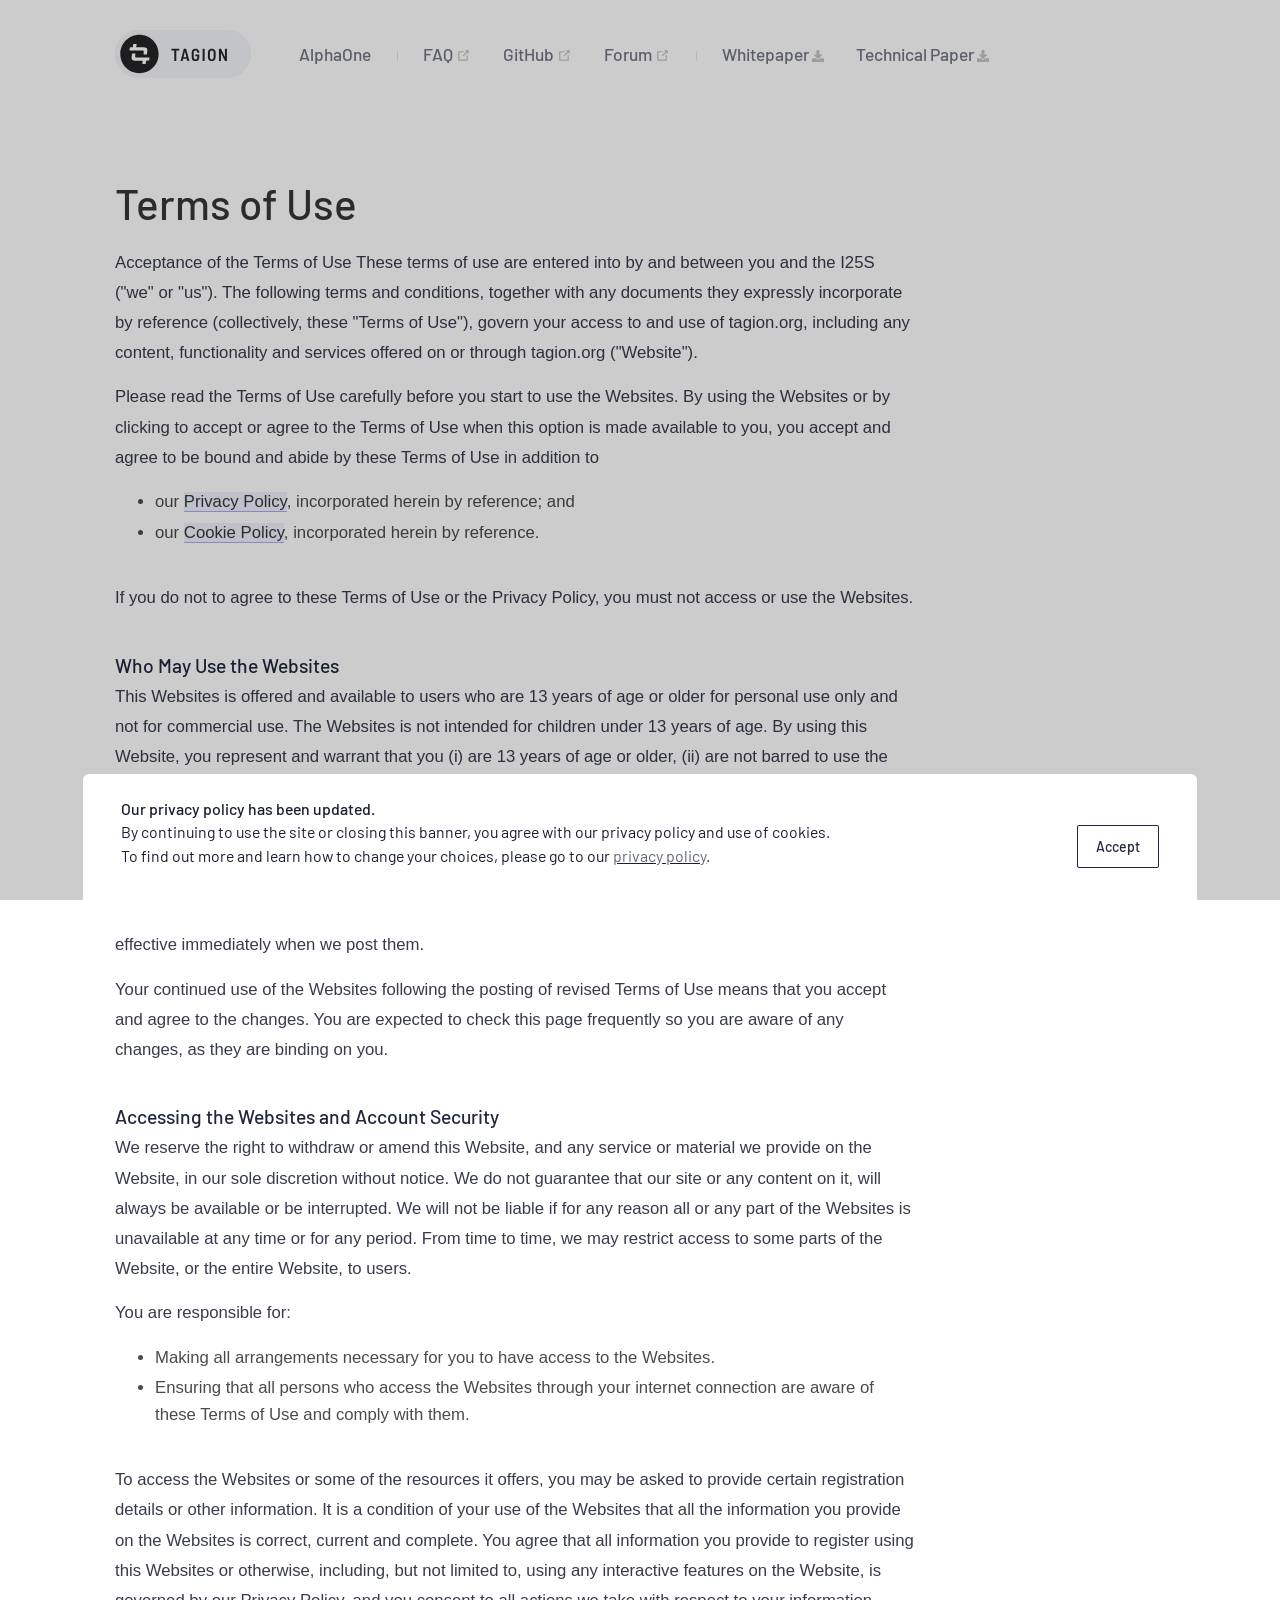
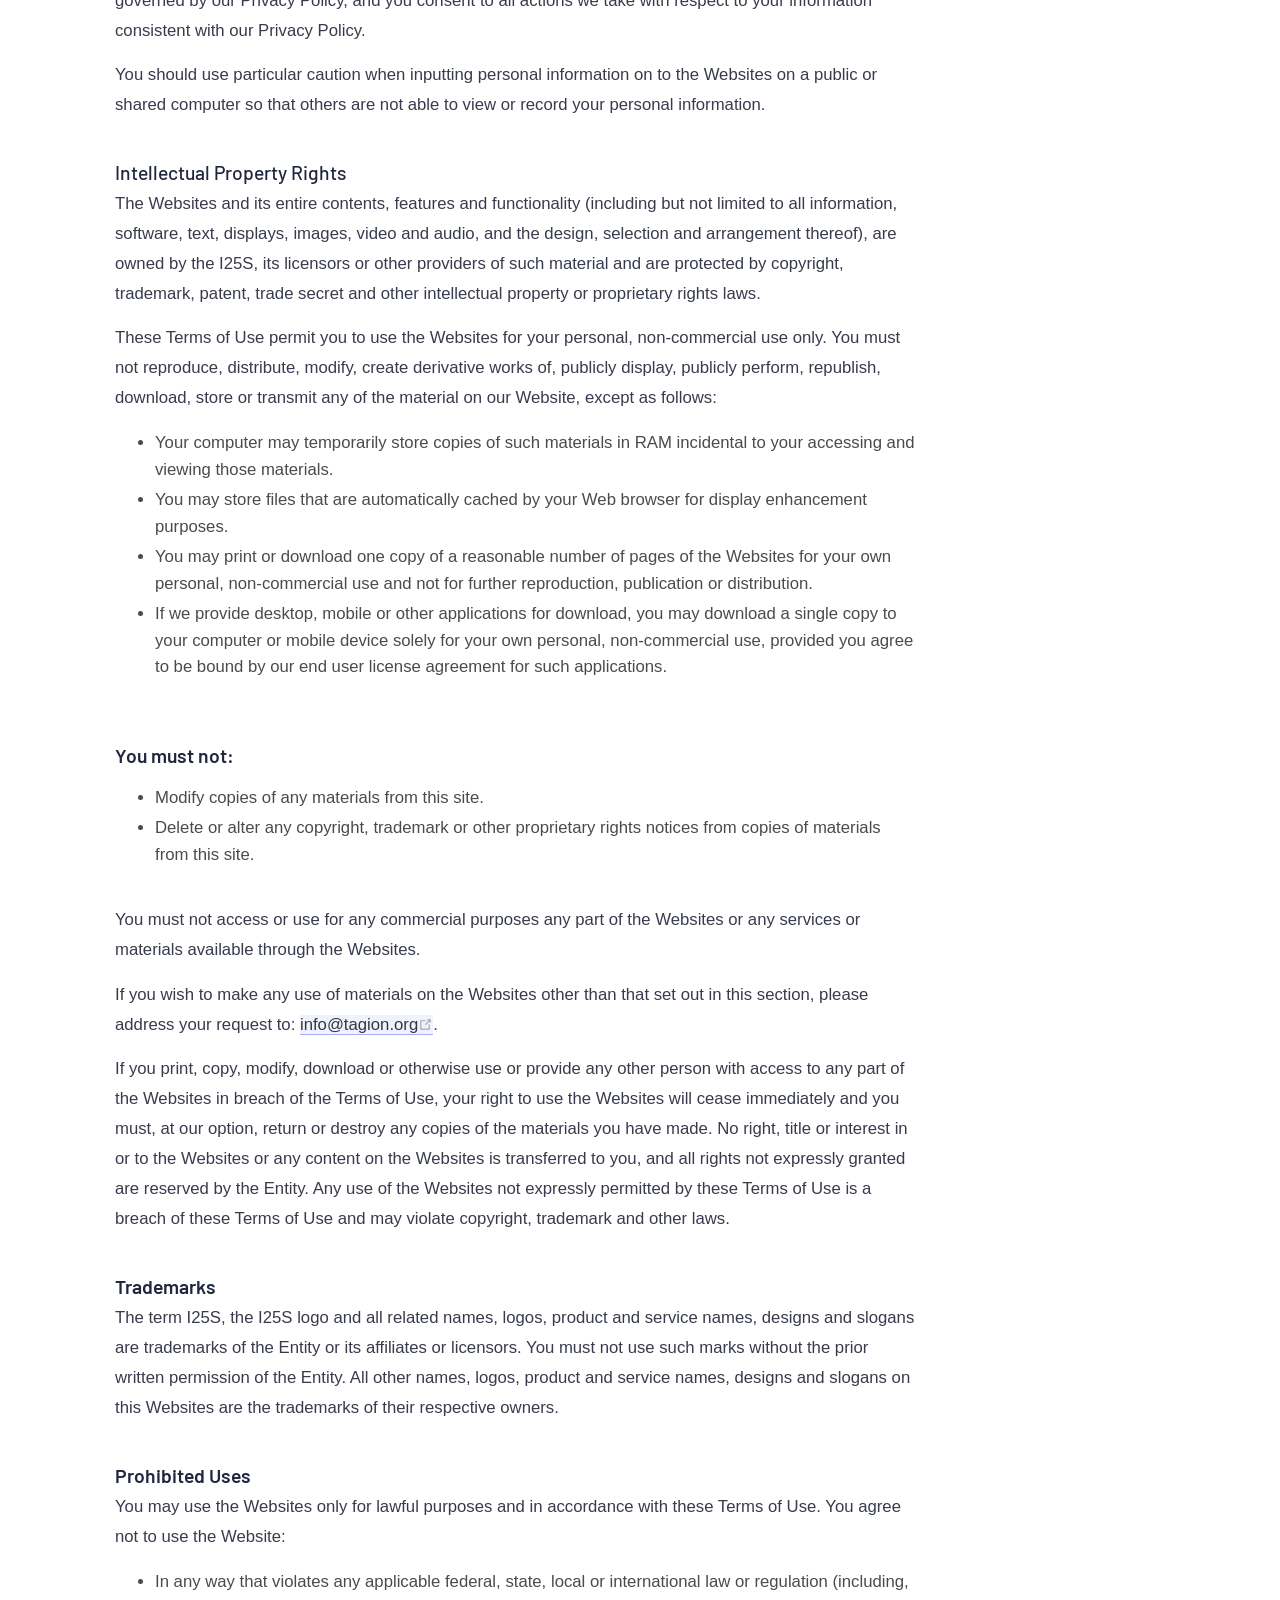
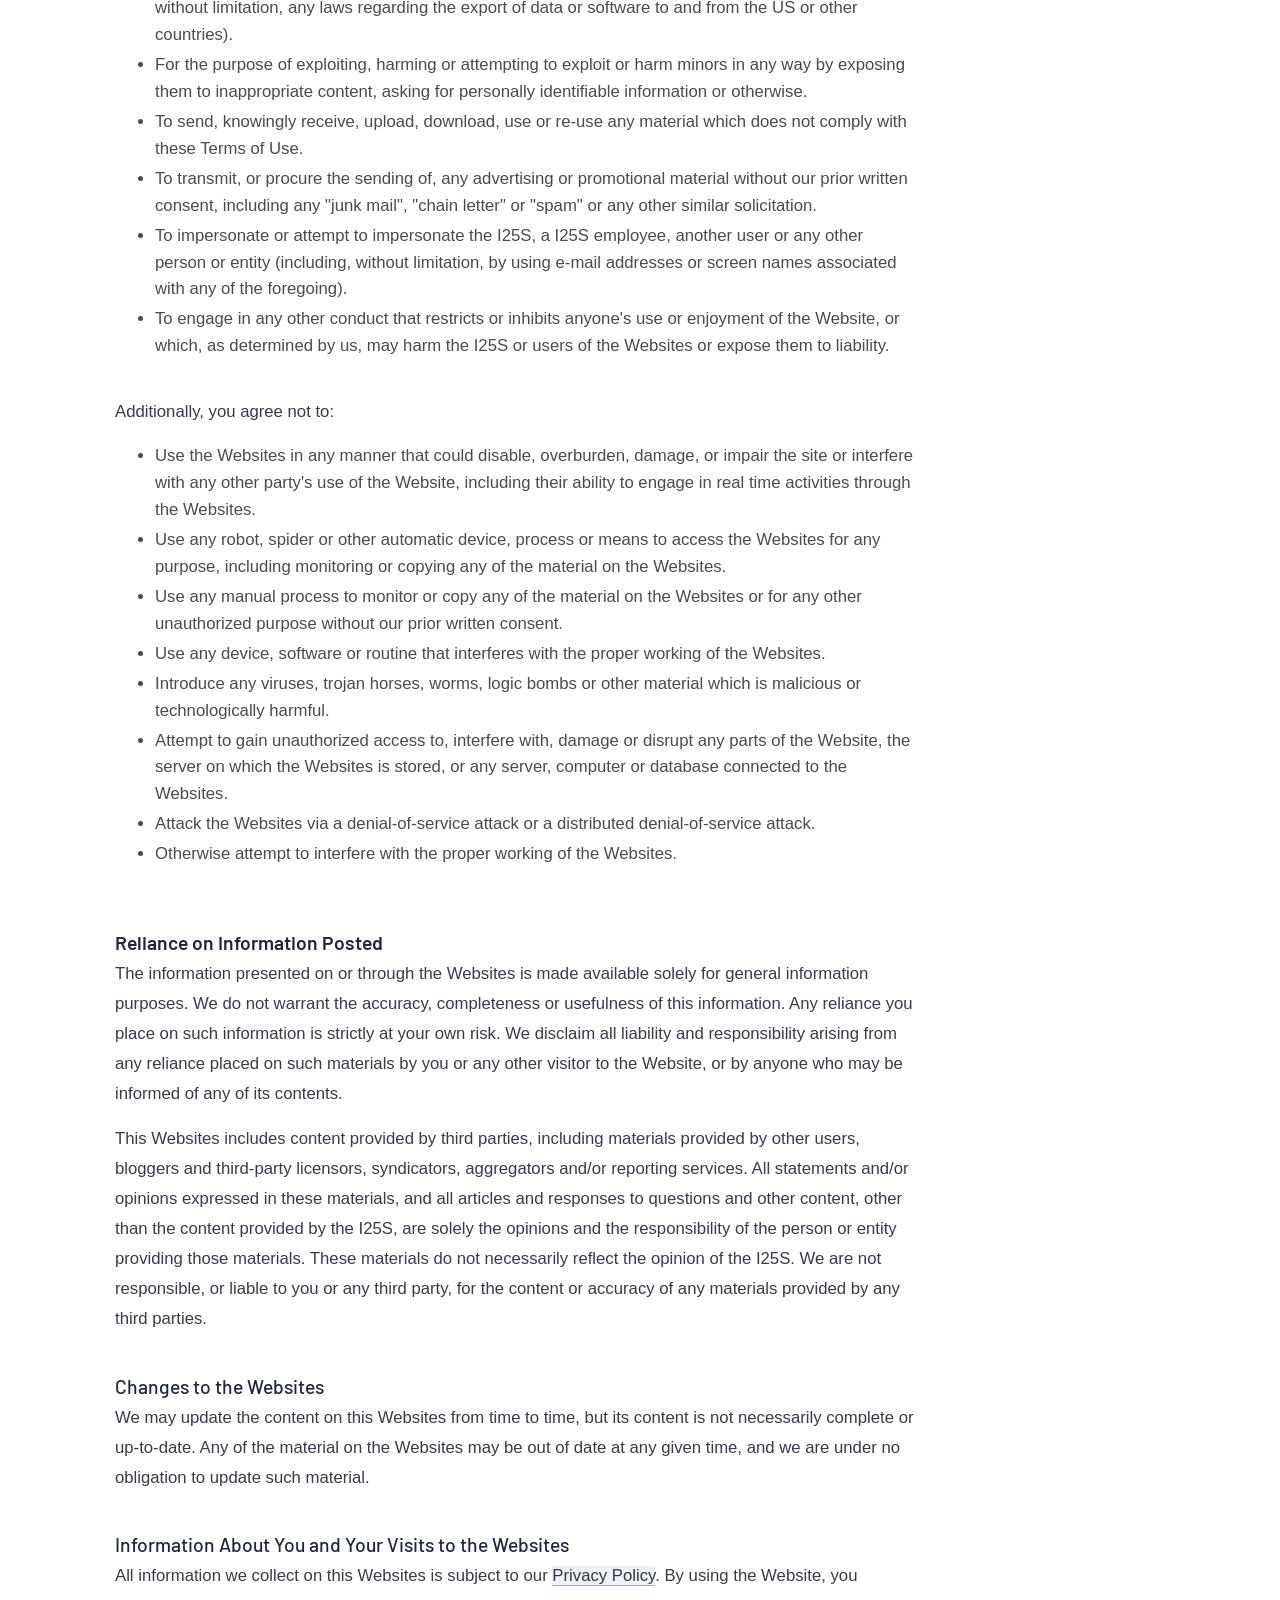
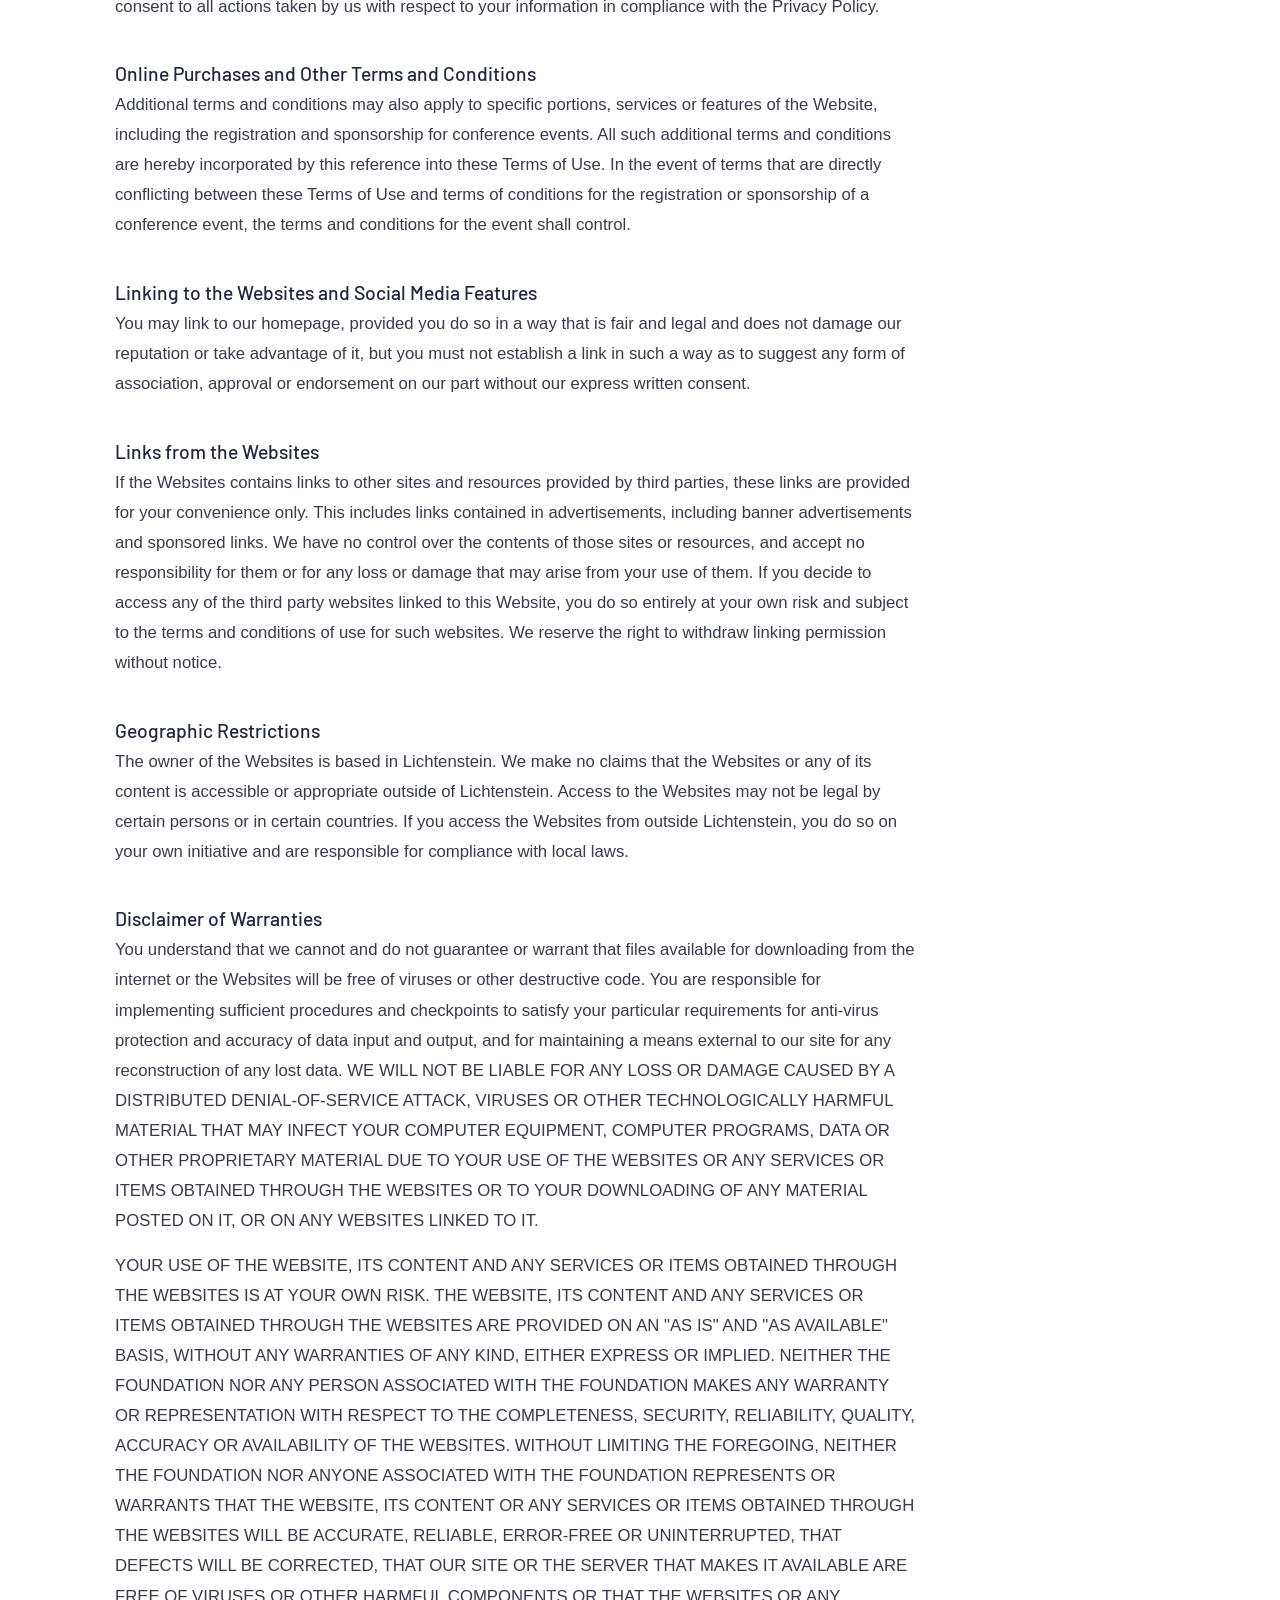
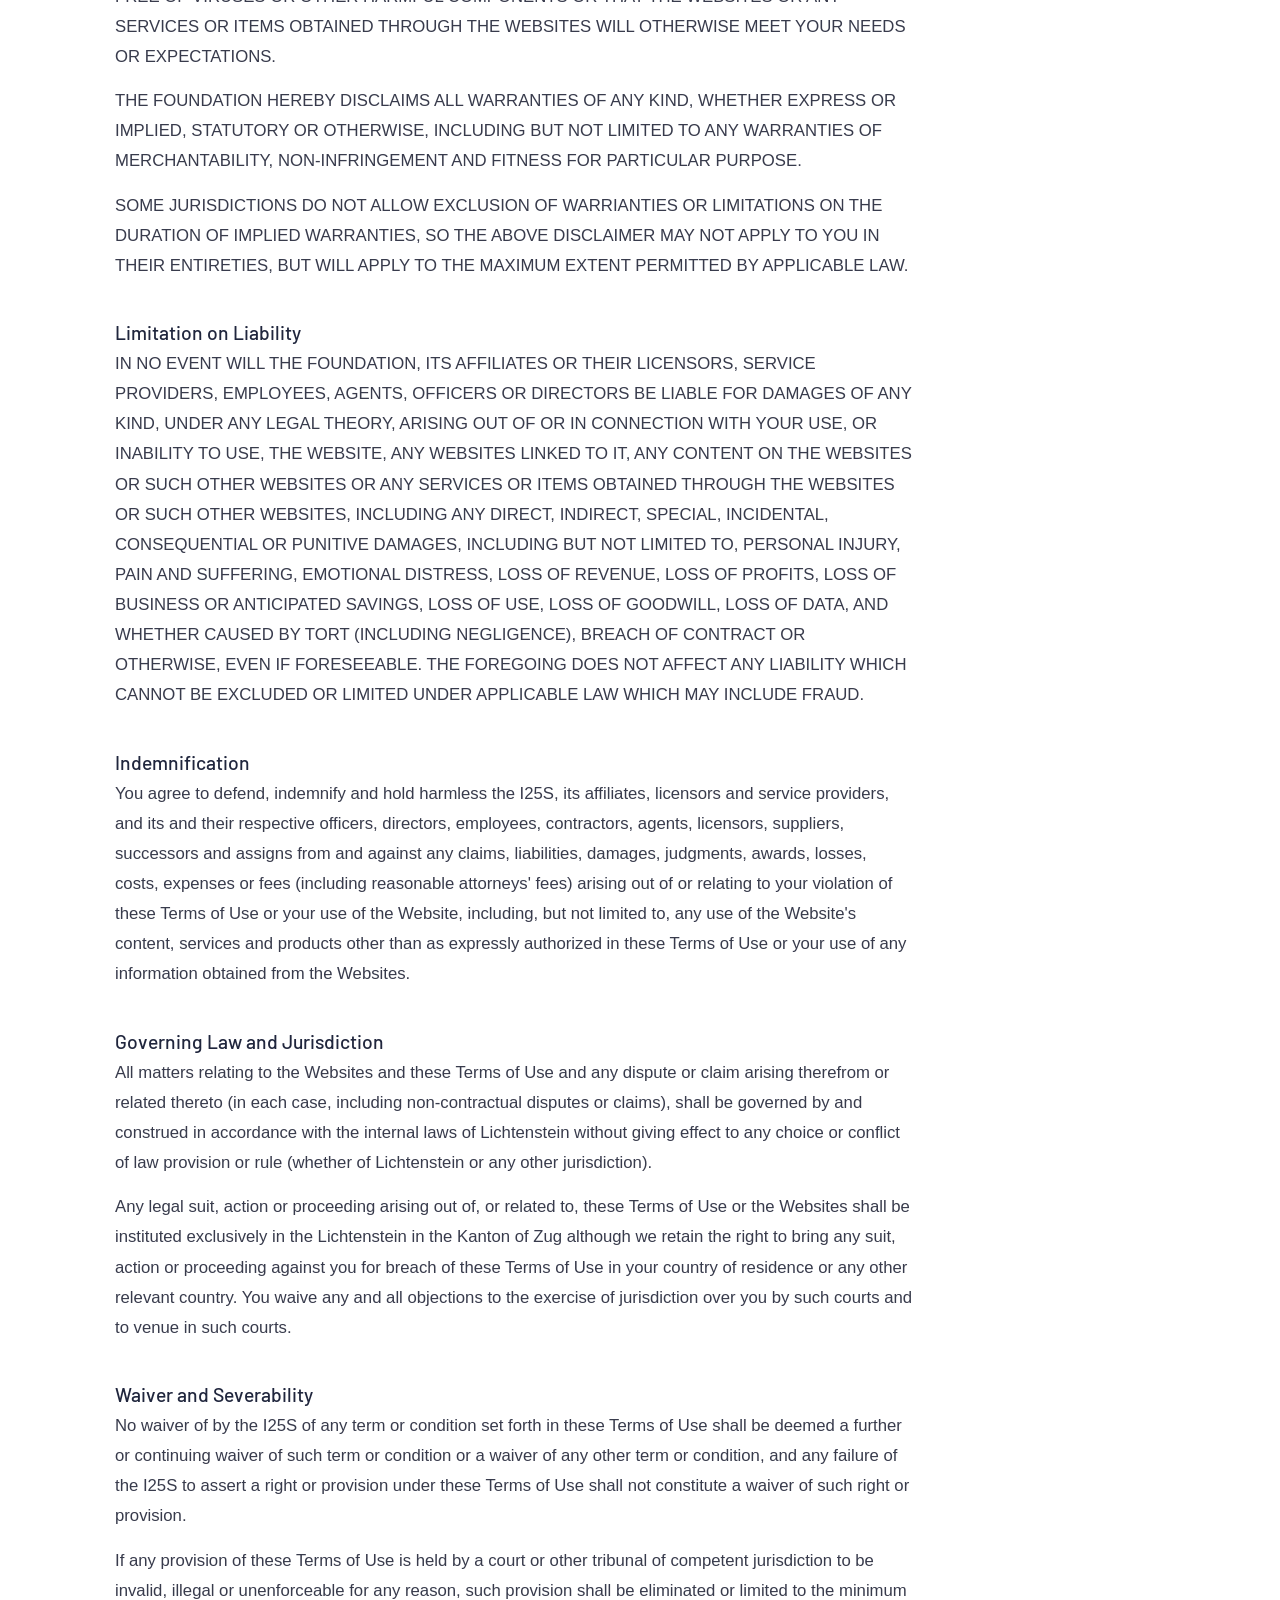
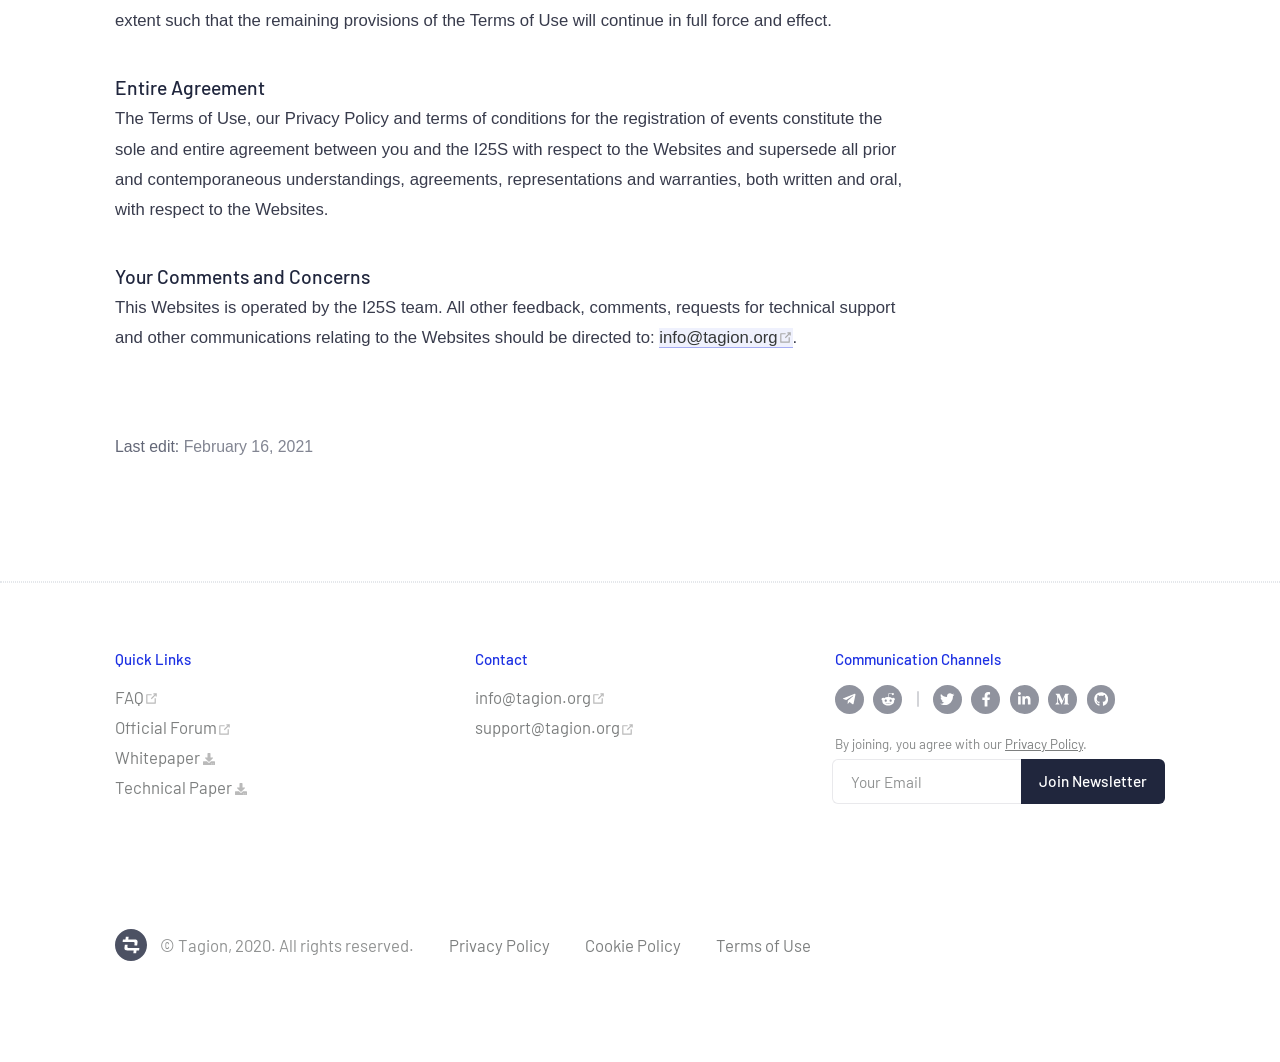
<file: meta/terms-of-use.html>
<!DOCTYPE html>
<html lang="en-US">
  <head>
    <meta charset="utf-8">
    <meta name="viewport" content="width=device-width,initial-scale=1">
    <title>Terms of Use | Tagion</title>
    <meta name="generator" content="VuePress 1.5.0">
    
    <meta name="description" content="Tagion is a universal token protocol, that enables digital peer-to-peer cryptocurrency and a decentralized exchange, governed by its users. By design, Tagion network has no central authority and belongs to all its users. It will be open-sourced and open for everyone to join once the software is ready.">
    <meta property="og:site_name" content="Tagion">
    <meta property="og:title" content="Terms of Use">
    <meta property="og:type" content="website">
    <meta property="og:url" content="/meta/terms-of-use.html">
    <meta property="og:image" content="/avatar-black.png">
    <meta name="twitter:title" content="Terms of Use">
    <meta name="twitter:url" content="/meta/terms-of-use.html">
    <meta name="twitter:card" content="summary_large_image">
    <meta name="twitter:image" content="/avatar-black.png">
    <link rel="preload" href="/assets/css/0.styles.c9e88180.css" as="style"><link rel="preload" href="/assets/js/app.d42ec7dd.js" as="script"><link rel="preload" href="/assets/js/10.b28c453c.js" as="script"><link rel="preload" href="/assets/js/1.e9fab278.js" as="script"><link rel="preload" href="/assets/js/22.2b421a98.js" as="script"><link rel="preload" href="/assets/js/11.a37790d3.js" as="script"><link rel="prefetch" href="/assets/js/12.545787a4.js"><link rel="prefetch" href="/assets/js/13.3508d604.js"><link rel="prefetch" href="/assets/js/14.9d005c98.js"><link rel="prefetch" href="/assets/js/15.464dc2e1.js"><link rel="prefetch" href="/assets/js/16.7e8c8c0d.js"><link rel="prefetch" href="/assets/js/17.61da25ea.js"><link rel="prefetch" href="/assets/js/18.f46b3de0.js"><link rel="prefetch" href="/assets/js/19.3b97ac4c.js"><link rel="prefetch" href="/assets/js/2.7d641783.js"><link rel="prefetch" href="/assets/js/20.99c3b06e.js"><link rel="prefetch" href="/assets/js/21.7ad8855a.js"><link rel="prefetch" href="/assets/js/3.955d6043.js"><link rel="prefetch" href="/assets/js/5.e788089e.js"><link rel="prefetch" href="/assets/js/6.23199e6d.js"><link rel="prefetch" href="/assets/js/7.863a6363.js"><link rel="prefetch" href="/assets/js/8.342bfb9f.js"><link rel="prefetch" href="/assets/js/9.237dc45f.js">
    <link rel="stylesheet" href="/assets/css/0.styles.c9e88180.css">
  </head>
  <body>
    <div id="app" data-server-rendered="true"><div id="wrapper" class="layout-page preload"><div class="layout-header"><header id="header" class="header header--static"><div class="d-flex justify-content-between container"><div class="header__logo-wrapper"><a href="/" class="router-link-active"><img src="/logo-tagion.svg" alt="Tagion Logo" class="header__logo"></a> <ul class="nav header__nav d-none d-lg-flex"><li><a href="/alphaone.html" class="nav-link">AlphaOne</a></li><li><li class="nav-separator"></li></li><li><a href="https://forum.tagion.org/t/tagion-faq/" target="_blank" rel="noopener noreferrer nofollow" class="nav-link external">
  FAQ
  <svg xmlns="http://www.w3.org/2000/svg" aria-hidden="true" x="0px" y="0px" viewBox="0 0 100 100" width="15" height="15" class="icon outbound"><path fill="currentColor" d="M18.8,85.1h56l0,0c2.2,0,4-1.8,4-4v-32h-8v28h-48v-48h28v-8h-32l0,0c-2.2,0-4,1.8-4,4v56C14.8,83.3,16.6,85.1,18.8,85.1z"></path> <polygon fill="currentColor" points="45.7,48.7 51.3,54.3 77.2,28.5 77.2,37.2 85.2,37.2 85.2,14.9 62.8,14.9 62.8,22.9 71.5,22.9"></polygon></svg></a></li><li><a href="https://github.com/tagion" target="_blank" rel="noopener noreferrer nofollow" class="nav-link external">
  GitHub
  <svg xmlns="http://www.w3.org/2000/svg" aria-hidden="true" x="0px" y="0px" viewBox="0 0 100 100" width="15" height="15" class="icon outbound"><path fill="currentColor" d="M18.8,85.1h56l0,0c2.2,0,4-1.8,4-4v-32h-8v28h-48v-48h28v-8h-32l0,0c-2.2,0-4,1.8-4,4v56C14.8,83.3,16.6,85.1,18.8,85.1z"></path> <polygon fill="currentColor" points="45.7,48.7 51.3,54.3 77.2,28.5 77.2,37.2 85.2,37.2 85.2,14.9 62.8,14.9 62.8,22.9 71.5,22.9"></polygon></svg></a></li><li><a href="https://forum.tagion.org" target="_blank" rel="noopener noreferrer nofollow" class="nav-link external">
  Forum
  <svg xmlns="http://www.w3.org/2000/svg" aria-hidden="true" x="0px" y="0px" viewBox="0 0 100 100" width="15" height="15" class="icon outbound"><path fill="currentColor" d="M18.8,85.1h56l0,0c2.2,0,4-1.8,4-4v-32h-8v28h-48v-48h28v-8h-32l0,0c-2.2,0-4,1.8-4,4v56C14.8,83.3,16.6,85.1,18.8,85.1z"></path> <polygon fill="currentColor" points="45.7,48.7 51.3,54.3 77.2,28.5 77.2,37.2 85.2,37.2 85.2,14.9 62.8,14.9 62.8,22.9 71.5,22.9"></polygon></svg></a></li><li><li class="nav-separator"></li></li><li class="menu-item--hide-only-lg"><a href="https://github.com/tagion/resources/raw/master/whitepaper/tagion-whitepaper.pdf" class="nav-link external">
  Whitepaper
  <svg aria-hidden="true" focusable="false" data-prefix="fas" data-icon="download" role="img" xmlns="http://www.w3.org/2000/svg" viewBox="0 0 512 512" x="0px" y="0px" width="12" height="12" class="icon download"><path fill="currentColor" d="M216 0h80c13.3 0 24 10.7 24 24v168h87.7c17.8 0 26.7 21.5 14.1 34.1L269.7 378.3c-7.5 7.5-19.8 7.5-27.3 0L90.1 226.1c-12.6-12.6-3.7-34.1 14.1-34.1H192V24c0-13.3 10.7-24 24-24zm296 376v112c0 13.3-10.7 24-24 24H24c-13.3 0-24-10.7-24-24V376c0-13.3 10.7-24 24-24h146.7l49 49c20.1 20.1 52.5 20.1 72.6 0l49-49H488c13.3 0 24 10.7 24 24zm-124 88c0-11-9-20-20-20s-20 9-20 20 9 20 20 20 20-9 20-20zm64 0c0-11-9-20-20-20s-20 9-20 20 9 20 20 20 20-9 20-20z"></path></svg></a></li><li class="menu-item--hide-only-lg"><a href="https://github.com/tagion/resources/raw/master/technical-paper/tagion-technical-paper.pdf" class="nav-link external">
  Technical Paper
  <svg aria-hidden="true" focusable="false" data-prefix="fas" data-icon="download" role="img" xmlns="http://www.w3.org/2000/svg" viewBox="0 0 512 512" x="0px" y="0px" width="12" height="12" class="icon download"><path fill="currentColor" d="M216 0h80c13.3 0 24 10.7 24 24v168h87.7c17.8 0 26.7 21.5 14.1 34.1L269.7 378.3c-7.5 7.5-19.8 7.5-27.3 0L90.1 226.1c-12.6-12.6-3.7-34.1 14.1-34.1H192V24c0-13.3 10.7-24 24-24zm296 376v112c0 13.3-10.7 24-24 24H24c-13.3 0-24-10.7-24-24V376c0-13.3 10.7-24 24-24h146.7l49 49c20.1 20.1 52.5 20.1 72.6 0l49-49H488c13.3 0 24 10.7 24 24zm-124 88c0-11-9-20-20-20s-20 9-20 20 9 20 20 20 20-9 20-20zm64 0c0-11-9-20-20-20s-20 9-20 20 9 20 20 20 20-9 20-20z"></path></svg></a></li><li class="menu-item--show-only-lg"><a href="https://github.com/tagion/resources/" target="_blank" rel="noopener noreferrer nofollow" class="nav-link external">
  Papers
  <svg xmlns="http://www.w3.org/2000/svg" aria-hidden="true" x="0px" y="0px" viewBox="0 0 100 100" width="15" height="15" class="icon outbound"><path fill="currentColor" d="M18.8,85.1h56l0,0c2.2,0,4-1.8,4-4v-32h-8v28h-48v-48h28v-8h-32l0,0c-2.2,0-4,1.8-4,4v56C14.8,83.3,16.6,85.1,18.8,85.1z"></path> <polygon fill="currentColor" points="45.7,48.7 51.3,54.3 77.2,28.5 77.2,37.2 85.2,37.2 85.2,14.9 62.8,14.9 62.8,22.9 71.5,22.9"></polygon></svg></a></li></ul></div></div></header></div> <div class="layout-body"><div class="d-flex container"><div class="layout-content"><main class="page"><div class="typography"><div class="content__default"><h1 id="terms-of-use"><a href="#terms-of-use" class="header-anchor">#</a> Terms of Use</h1> <p>Acceptance of the Terms of Use These terms of use are entered into by
and between you and the I25S (&quot;we&quot; or &quot;us&quot;). The following terms and conditions, together with any documents
they expressly incorporate by reference (collectively, these &quot;Terms of
Use&quot;), govern your access to and use of tagion.org, including any
content, functionality and services offered on or through tagion.org (&quot;Website&quot;).</p> <p>Please read the Terms of Use carefully before you start to use the
Websites. By using the Websites or by clicking to accept or agree to the
Terms of Use when this option is made available to you, you accept and
agree to be bound and abide by these Terms of Use in addition to</p> <ul><li>our <a href="/meta/privacy-policy.html">Privacy Policy</a>, incorporated herein by
reference; and</li> <li>our <a href="/meta/cookie-policy.html">Cookie Policy</a>, incorporated herein by
reference.</li></ul> <p>If you do not to agree to these Terms of Use or the Privacy Policy, you
must not access or use the Websites.</p> <h4 id="who-may-use-the-websites"><a href="#who-may-use-the-websites" class="header-anchor">#</a> Who May Use the Websites</h4> <p>This Websites is offered and available to users who are 13 years of age
or older for personal use only and not for commercial use. The Websites
is not intended for children under 13 years of age. By using this
Website, you represent and warrant that you (i) are 13 years of age or
older, (ii) are not barred to use the Websites under any applicable law,
and (iii) are using the Websites only for your own personal use. If you
do not meet these requirements, you must not access or use the Websites.</p> <h4 id="changes-to-the-terms-of-use"><a href="#changes-to-the-terms-of-use" class="header-anchor">#</a> Changes to the Terms of Use</h4> <p>We may revise and update these Terms of Use from time to time in our
sole discretion. All changes are effective immediately when we post
them.</p> <p>Your continued use of the Websites following the posting of revised
Terms of Use means that you accept and agree to the changes. You are
expected to check this page frequently so you are aware of any changes,
as they are binding on you.</p> <h4 id="accessing-the-websites-and-account-security"><a href="#accessing-the-websites-and-account-security" class="header-anchor">#</a> Accessing the Websites and Account Security</h4> <p>We reserve the right to withdraw or amend this Website, and any service
or material we provide on the Website, in our sole discretion without
notice. We do not guarantee that our site or any content on it, will
always be available or be interrupted. We will not be liable if for any
reason all or any part of the Websites is unavailable at any time or for
any period. From time to time, we may restrict access to some parts of
the Website, or the entire Website, to users.</p> <p>You are responsible for:</p> <ul><li>Making all arrangements necessary for you to have access to the
Websites.</li> <li>Ensuring that all persons who access the Websites through your
internet connection are aware of these Terms of Use and comply with
them.</li></ul> <p>To access the Websites or some of the resources it offers, you may be
asked to provide certain registration details or other information. It
is a condition of your use of the Websites that all the information you
provide on the Websites is correct, current and complete. You agree that
all information you provide to register using this Websites or
otherwise, including, but not limited to, using any interactive features
on the Website, is governed by our Privacy Policy, and you consent to
all actions we take with respect to your information consistent with our
Privacy Policy.</p> <p>You should use particular caution when inputting personal information on
to the Websites on a public or shared computer so that others are not
able to view or record your personal information.</p> <h4 id="intellectual-property-rights"><a href="#intellectual-property-rights" class="header-anchor">#</a> Intellectual Property Rights</h4> <p>The Websites and its entire contents, features and functionality
(including but not limited to all information, software, text, displays,
images, video and audio, and the design, selection and arrangement
thereof), are owned by the I25S, its licensors or other providers
of such material and are protected by copyright, trademark, patent,
trade secret and other intellectual property or proprietary rights laws.</p> <p>These Terms of Use permit you to use the Websites for your personal,
non-commercial use only. You must not reproduce, distribute, modify,
create derivative works of, publicly display, publicly perform,
republish, download, store or transmit any of the material on our
Website, except as follows:</p> <ul><li>Your computer may temporarily store copies of such materials in RAM
incidental to your accessing and viewing those materials.</li> <li>You may store files that are automatically cached by your Web
browser for display enhancement purposes.</li> <li>You may print or download one copy of a reasonable number of pages
of the Websites for your own personal, non-commercial use and not
for further reproduction, publication or distribution.</li> <li>If we provide desktop, mobile or other applications for download,
you may download a single copy to your computer or mobile device
solely for your own personal, non-commercial use, provided you agree
to be bound by our end user license agreement for such applications.</li></ul> <h5 id="you-must-not"><a href="#you-must-not" class="header-anchor">#</a> You must not:</h5> <ul><li>Modify copies of any materials from this site.</li> <li>Delete or alter any copyright, trademark or other proprietary rights
notices from copies of materials from this site.</li></ul> <p>You must not access or use for any commercial purposes any part of the
Websites or any services or materials available through the Websites.</p> <p>If you wish to make any use of materials on the Websites other than that
set out in this section, please address your request to:
<a href="mailto:info@tagion.org" target="_blank" rel="noopener noreferrer nofollow">info@tagion.org<svg xmlns="http://www.w3.org/2000/svg" aria-hidden="true" x="0px" y="0px" viewBox="0 0 100 100" width="15" height="15" class="icon outbound"><path fill="currentColor" d="M18.8,85.1h56l0,0c2.2,0,4-1.8,4-4v-32h-8v28h-48v-48h28v-8h-32l0,0c-2.2,0-4,1.8-4,4v56C14.8,83.3,16.6,85.1,18.8,85.1z"></path> <polygon fill="currentColor" points="45.7,48.7 51.3,54.3 77.2,28.5 77.2,37.2 85.2,37.2 85.2,14.9 62.8,14.9 62.8,22.9 71.5,22.9"></polygon></svg></a>.</p> <p>If you print, copy, modify, download or otherwise use or provide any
other person with access to any part of the Websites in breach of the
Terms of Use, your right to use the Websites will cease immediately and
you must, at our option, return or destroy any copies of the materials
you have made. No right, title or interest in or to the Websites or any
content on the Websites is transferred to you, and all rights not
expressly granted are reserved by the Entity. Any use of the
Websites not expressly permitted by these Terms of Use is a breach of
these Terms of Use and may violate copyright, trademark and other laws.</p> <h5 id="trademarks"><a href="#trademarks" class="header-anchor">#</a> Trademarks</h5> <p>The term I25S, the I25S logo and all related names, logos, product and service names,
designs and slogans are trademarks of the Entity or its affiliates
or licensors. You must not use such marks without the prior written
permission of the Entity. All other names, logos, product and
service names, designs and slogans on this Websites are the trademarks
of their respective owners.</p> <h5 id="prohibited-uses"><a href="#prohibited-uses" class="header-anchor">#</a> Prohibited Uses</h5> <p>You may use the Websites only for lawful purposes and in accordance with
these Terms of Use. You agree not to use the Website:</p> <ul><li>In any way that violates any applicable federal, state, local or
international law or regulation (including, without limitation, any
laws regarding the export of data or software to and from the US or
other countries).</li> <li>For the purpose of exploiting, harming or attempting to exploit or
harm minors in any way by exposing them to inappropriate content,
asking for personally identifiable information or otherwise.</li> <li>To send, knowingly receive, upload, download, use or re-use any
material which does not comply with these Terms of Use.</li> <li>To transmit, or procure the sending of, any advertising or
promotional material without our prior written consent, including
any &quot;junk mail&quot;, &quot;chain letter&quot; or &quot;spam&quot; or any other similar
solicitation.</li> <li>To impersonate or attempt to impersonate the I25S, a
I25S employee, another user or any other person or entity
(including, without limitation, by using e-mail addresses or screen
names associated with any of the foregoing).</li> <li>To engage in any other conduct that restricts or inhibits anyone's
use or enjoyment of the Website, or which, as determined by us, may
harm the I25S or users of the Websites or expose them to
liability.</li></ul> <p>Additionally, you agree not to:</p> <ul><li>Use the Websites in any manner that could disable, overburden,
damage, or impair the site or interfere with any other party's use
of the Website, including their ability to engage in real time
activities through the Websites.</li> <li>Use any robot, spider or other automatic device, process or means to
access the Websites for any purpose, including monitoring or copying
any of the material on the Websites.</li> <li>Use any manual process to monitor or copy any of the material on the
Websites or for any other unauthorized purpose without our prior
written consent.</li> <li>Use any device, software or routine that interferes with the proper
working of the Websites.</li> <li>Introduce any viruses, trojan horses, worms, logic bombs or other
material which is malicious or technologically harmful.</li> <li>Attempt to gain unauthorized access to, interfere with, damage or
disrupt any parts of the Website, the server on which the Websites
is stored, or any server, computer or database connected to the
Websites.</li> <li>Attack the Websites via a denial-of-service attack or a distributed
denial-of-service attack.</li> <li>Otherwise attempt to interfere with the proper working of the
Websites.</li></ul> <h5 id="reliance-on-information-posted"><a href="#reliance-on-information-posted" class="header-anchor">#</a> Reliance on Information Posted</h5> <p>The information presented on or through the Websites is made available
solely for general information purposes. We do not warrant the accuracy,
completeness or usefulness of this information. Any reliance you place
on such information is strictly at your own risk. We disclaim all
liability and responsibility arising from any reliance placed on such
materials by you or any other visitor to the Website, or by anyone who
may be informed of any of its contents.</p> <p>This Websites includes content provided by third parties, including
materials provided by other users, bloggers and third-party licensors,
syndicators, aggregators and/or reporting services. All statements
and/or opinions expressed in these materials, and all articles and
responses to questions and other content, other than the content
provided by the I25S, are solely the opinions and the
responsibility of the person or entity providing those materials. These
materials do not necessarily reflect the opinion of the I25S. We
are not responsible, or liable to you or any third party, for the
content or accuracy of any materials provided by any third parties.</p> <h4 id="changes-to-the-websites"><a href="#changes-to-the-websites" class="header-anchor">#</a> Changes to the Websites</h4> <p>We may update the content on this Websites from time to time, but its
content is not necessarily complete or up-to-date. Any of the material
on the Websites may be out of date at any given time, and we are under
no obligation to update such material.</p> <h4 id="information-about-you-and-your-visits-to-the-websites"><a href="#information-about-you-and-your-visits-to-the-websites" class="header-anchor">#</a> Information About You and Your Visits to the Websites</h4> <p>All information we collect on this Websites is subject to our <a href="/meta/privacy-policy.html">Privacy
Policy</a>. By using the Website, you consent to all
actions taken by us with respect to your information in compliance with
the Privacy Policy.</p> <h4 id="online-purchases-and-other-terms-and-conditions"><a href="#online-purchases-and-other-terms-and-conditions" class="header-anchor">#</a> Online Purchases and Other Terms and Conditions</h4> <p>Additional terms and conditions may also apply to specific portions,
services or features of the Website, including the registration and
sponsorship for conference events. All such additional terms and
conditions are hereby incorporated by this reference into these Terms of
Use. In the event of terms that are directly conflicting between these
Terms of Use and terms of conditions for the registration or sponsorship
of a conference event, the terms and conditions for the event shall
control.</p> <h4 id="linking-to-the-websites-and-social-media-features"><a href="#linking-to-the-websites-and-social-media-features" class="header-anchor">#</a> Linking to the Websites and Social Media Features</h4> <p>You may link to our homepage, provided you do so in a way that is fair
and legal and does not damage our reputation or take advantage of it,
but you must not establish a link in such a way as to suggest any form
of association, approval or endorsement on our part without our express
written consent.</p> <h4 id="links-from-the-websites"><a href="#links-from-the-websites" class="header-anchor">#</a> Links from the Websites</h4> <p>If the Websites contains links to other sites and resources provided by
third parties, these links are provided for your convenience only. This
includes links contained in advertisements, including banner
advertisements and sponsored links. We have no control over the contents
of those sites or resources, and accept no responsibility for them or
for any loss or damage that may arise from your use of them. If you
decide to access any of the third party websites linked to this Website,
you do so entirely at your own risk and subject to the terms and
conditions of use for such websites. We reserve the right to withdraw
linking permission without notice.</p> <h4 id="geographic-restrictions"><a href="#geographic-restrictions" class="header-anchor">#</a> Geographic Restrictions</h4> <p>The owner of the Websites is based in Lichtenstein. We make no claims
that the Websites or any of its content is accessible or appropriate
outside of Lichtenstein. Access to the Websites may not be legal by
certain persons or in certain countries. If you access the Websites from
outside Lichtenstein, you do so on your own initiative and are
responsible for compliance with local laws.</p> <h4 id="disclaimer-of-warranties"><a href="#disclaimer-of-warranties" class="header-anchor">#</a> Disclaimer of Warranties</h4> <p>You understand that we cannot and do not guarantee or warrant that files
available for downloading from the internet or the Websites will be free
of viruses or other destructive code. You are responsible for
implementing sufficient procedures and checkpoints to satisfy your
particular requirements for anti-virus protection and accuracy of data
input and output, and for maintaining a means external to our site for
any reconstruction of any lost data. WE WILL NOT BE LIABLE FOR ANY LOSS
OR DAMAGE CAUSED BY A DISTRIBUTED DENIAL-OF-SERVICE ATTACK, VIRUSES OR
OTHER TECHNOLOGICALLY HARMFUL MATERIAL THAT MAY INFECT YOUR COMPUTER
EQUIPMENT, COMPUTER PROGRAMS, DATA OR OTHER PROPRIETARY MATERIAL DUE TO
YOUR USE OF THE WEBSITES OR ANY SERVICES OR ITEMS OBTAINED THROUGH THE
WEBSITES OR TO YOUR DOWNLOADING OF ANY MATERIAL POSTED ON IT, OR ON ANY
WEBSITES LINKED TO IT.</p> <p>YOUR USE OF THE WEBSITE, ITS CONTENT AND ANY SERVICES OR ITEMS OBTAINED
THROUGH THE WEBSITES IS AT YOUR OWN RISK. THE WEBSITE, ITS CONTENT AND
ANY SERVICES OR ITEMS OBTAINED THROUGH THE WEBSITES ARE PROVIDED ON AN
&quot;AS IS&quot; AND &quot;AS AVAILABLE&quot; BASIS, WITHOUT ANY WARRANTIES OF ANY
KIND, EITHER EXPRESS OR IMPLIED. NEITHER THE FOUNDATION NOR ANY PERSON
ASSOCIATED WITH THE FOUNDATION MAKES ANY WARRANTY OR REPRESENTATION WITH
RESPECT TO THE COMPLETENESS, SECURITY, RELIABILITY, QUALITY, ACCURACY OR
AVAILABILITY OF THE WEBSITES. WITHOUT LIMITING THE FOREGOING, NEITHER
THE FOUNDATION NOR ANYONE ASSOCIATED WITH THE FOUNDATION REPRESENTS OR
WARRANTS THAT THE WEBSITE, ITS CONTENT OR ANY SERVICES OR ITEMS OBTAINED
THROUGH THE WEBSITES WILL BE ACCURATE, RELIABLE, ERROR-FREE OR
UNINTERRUPTED, THAT DEFECTS WILL BE CORRECTED, THAT OUR SITE OR THE
SERVER THAT MAKES IT AVAILABLE ARE FREE OF VIRUSES OR OTHER HARMFUL
COMPONENTS OR THAT THE WEBSITES OR ANY SERVICES OR ITEMS OBTAINED
THROUGH THE WEBSITES WILL OTHERWISE MEET YOUR NEEDS OR EXPECTATIONS.</p> <p>THE FOUNDATION HEREBY DISCLAIMS ALL WARRANTIES OF ANY KIND, WHETHER
EXPRESS OR IMPLIED, STATUTORY OR OTHERWISE, INCLUDING BUT NOT LIMITED TO
ANY WARRANTIES OF MERCHANTABILITY, NON-INFRINGEMENT AND FITNESS FOR
PARTICULAR PURPOSE.</p> <p>SOME JURISDICTIONS DO NOT ALLOW EXCLUSION OF WARRIANTIES OR LIMITATIONS
ON THE DURATION OF IMPLIED WARRANTIES, SO THE ABOVE DISCLAIMER MAY NOT
APPLY TO YOU IN THEIR ENTIRETIES, BUT WILL APPLY TO THE MAXIMUM EXTENT
PERMITTED BY APPLICABLE LAW.</p> <h4 id="limitation-on-liability"><a href="#limitation-on-liability" class="header-anchor">#</a> Limitation on Liability</h4> <p>IN NO EVENT WILL THE FOUNDATION, ITS AFFILIATES OR THEIR LICENSORS,
SERVICE PROVIDERS, EMPLOYEES, AGENTS, OFFICERS OR DIRECTORS BE LIABLE
FOR DAMAGES OF ANY KIND, UNDER ANY LEGAL THEORY, ARISING OUT OF OR IN
CONNECTION WITH YOUR USE, OR INABILITY TO USE, THE WEBSITE, ANY WEBSITES
LINKED TO IT, ANY CONTENT ON THE WEBSITES OR SUCH OTHER WEBSITES OR ANY
SERVICES OR ITEMS OBTAINED THROUGH THE WEBSITES OR SUCH OTHER WEBSITES,
INCLUDING ANY DIRECT, INDIRECT, SPECIAL, INCIDENTAL, CONSEQUENTIAL OR
PUNITIVE DAMAGES, INCLUDING BUT NOT LIMITED TO, PERSONAL INJURY, PAIN
AND SUFFERING, EMOTIONAL DISTRESS, LOSS OF REVENUE, LOSS OF PROFITS,
LOSS OF BUSINESS OR ANTICIPATED SAVINGS, LOSS OF USE, LOSS OF GOODWILL,
LOSS OF DATA, AND WHETHER CAUSED BY TORT (INCLUDING NEGLIGENCE), BREACH
OF CONTRACT OR OTHERWISE, EVEN IF FORESEEABLE. THE FOREGOING DOES NOT
AFFECT ANY LIABILITY WHICH CANNOT BE EXCLUDED OR LIMITED UNDER
APPLICABLE LAW WHICH MAY INCLUDE FRAUD.</p> <h4 id="indemnification"><a href="#indemnification" class="header-anchor">#</a> Indemnification</h4> <p>You agree to defend, indemnify and hold harmless the I25S, its
affiliates, licensors and service providers, and its and their
respective officers, directors, employees, contractors, agents,
licensors, suppliers, successors and assigns from and against any
claims, liabilities, damages, judgments, awards, losses, costs, expenses
or fees (including reasonable attorneys' fees) arising out of or
relating to your violation of these Terms of Use or your use of the
Website, including, but not limited to, any use of the Website's
content, services and products other than as expressly authorized in
these Terms of Use or your use of any information obtained from the
Websites.</p> <h4 id="governing-law-and-jurisdiction"><a href="#governing-law-and-jurisdiction" class="header-anchor">#</a> Governing Law and Jurisdiction</h4> <p>All matters relating to the Websites and these Terms of Use and any
dispute or claim arising therefrom or related thereto (in each case,
including non-contractual disputes or claims), shall be governed by and
construed in accordance with the internal laws of Lichtenstein without
giving effect to any choice or conflict of law provision or rule
(whether of Lichtenstein or any other jurisdiction).</p> <p>Any legal suit, action or proceeding arising out of, or related to,
these Terms of Use or the Websites shall be instituted exclusively in
the Lichtenstein in the Kanton of Zug although we retain the right to
bring any suit, action or proceeding against you for breach of these
Terms of Use in your country of residence or any other relevant country.
You waive any and all objections to the exercise of jurisdiction over
you by such courts and to venue in such courts.</p> <h4 id="waiver-and-severability"><a href="#waiver-and-severability" class="header-anchor">#</a> Waiver and Severability</h4> <p>No waiver of by the I25S of any term or condition set forth in
these Terms of Use shall be deemed a further or continuing waiver of
such term or condition or a waiver of any other term or condition, and
any failure of the I25S to assert a right or provision under these
Terms of Use shall not constitute a waiver of such right or provision.</p> <p>If any provision of these Terms of Use is held by a court or other
tribunal of competent jurisdiction to be invalid, illegal or
unenforceable for any reason, such provision shall be eliminated or
limited to the minimum extent such that the remaining provisions of the
Terms of Use will continue in full force and effect.</p> <h4 id="entire-agreement"><a href="#entire-agreement" class="header-anchor">#</a> Entire Agreement</h4> <p>The Terms of Use, our Privacy Policy and terms of conditions for the
registration of events constitute the sole and entire agreement between
you and the I25S with respect to the Websites and
supersede all prior and contemporaneous understandings, agreements,
representations and warranties, both written and oral, with respect to
the Websites.</p> <h4 id="your-comments-and-concerns"><a href="#your-comments-and-concerns" class="header-anchor">#</a> Your Comments and Concerns</h4> <p>This Websites is operated by the I25S team. All other feedback,
comments, requests for technical support and other communications
relating to the Websites should be directed to: <a href="mailto:info@tagion.org" target="_blank" rel="noopener noreferrer nofollow">info@tagion.org<svg xmlns="http://www.w3.org/2000/svg" aria-hidden="true" x="0px" y="0px" viewBox="0 0 100 100" width="15" height="15" class="icon outbound"><path fill="currentColor" d="M18.8,85.1h56l0,0c2.2,0,4-1.8,4-4v-32h-8v28h-48v-48h28v-8h-32l0,0c-2.2,0-4,1.8-4,4v56C14.8,83.3,16.6,85.1,18.8,85.1z"></path> <polygon fill="currentColor" points="45.7,48.7 51.3,54.3 77.2,28.5 77.2,37.2 85.2,37.2 85.2,14.9 62.8,14.9 62.8,22.9 71.5,22.9"></polygon></svg></a>.</p></div> <div class="forkbox"><!----> <div><span>Last edit:</span> <span class="forkbox__secondary-date">February 16, 2021</span></div> <!----></div></div> </main></div></div> <div class="layout-sidebar"><div class="sidebar layout-sidebar__inner"><div class="sidebar__inner"><ul class="nav d-flex d-lg-none"><li><a href="/alphaone.html" class="nav-link">AlphaOne</a></li><li><li class="nav-separator"></li></li><li><a href="https://forum.tagion.org/t/tagion-faq/" target="_blank" rel="noopener noreferrer nofollow" class="nav-link external">
  FAQ
  <svg xmlns="http://www.w3.org/2000/svg" aria-hidden="true" x="0px" y="0px" viewBox="0 0 100 100" width="15" height="15" class="icon outbound"><path fill="currentColor" d="M18.8,85.1h56l0,0c2.2,0,4-1.8,4-4v-32h-8v28h-48v-48h28v-8h-32l0,0c-2.2,0-4,1.8-4,4v56C14.8,83.3,16.6,85.1,18.8,85.1z"></path> <polygon fill="currentColor" points="45.7,48.7 51.3,54.3 77.2,28.5 77.2,37.2 85.2,37.2 85.2,14.9 62.8,14.9 62.8,22.9 71.5,22.9"></polygon></svg></a></li><li><a href="https://github.com/tagion" target="_blank" rel="noopener noreferrer nofollow" class="nav-link external">
  GitHub
  <svg xmlns="http://www.w3.org/2000/svg" aria-hidden="true" x="0px" y="0px" viewBox="0 0 100 100" width="15" height="15" class="icon outbound"><path fill="currentColor" d="M18.8,85.1h56l0,0c2.2,0,4-1.8,4-4v-32h-8v28h-48v-48h28v-8h-32l0,0c-2.2,0-4,1.8-4,4v56C14.8,83.3,16.6,85.1,18.8,85.1z"></path> <polygon fill="currentColor" points="45.7,48.7 51.3,54.3 77.2,28.5 77.2,37.2 85.2,37.2 85.2,14.9 62.8,14.9 62.8,22.9 71.5,22.9"></polygon></svg></a></li><li><a href="https://forum.tagion.org" target="_blank" rel="noopener noreferrer nofollow" class="nav-link external">
  Forum
  <svg xmlns="http://www.w3.org/2000/svg" aria-hidden="true" x="0px" y="0px" viewBox="0 0 100 100" width="15" height="15" class="icon outbound"><path fill="currentColor" d="M18.8,85.1h56l0,0c2.2,0,4-1.8,4-4v-32h-8v28h-48v-48h28v-8h-32l0,0c-2.2,0-4,1.8-4,4v56C14.8,83.3,16.6,85.1,18.8,85.1z"></path> <polygon fill="currentColor" points="45.7,48.7 51.3,54.3 77.2,28.5 77.2,37.2 85.2,37.2 85.2,14.9 62.8,14.9 62.8,22.9 71.5,22.9"></polygon></svg></a></li><li><li class="nav-separator"></li></li><li class="menu-item--hide-only-lg"><a href="https://github.com/tagion/resources/raw/master/whitepaper/tagion-whitepaper.pdf" class="nav-link external">
  Whitepaper
  <svg aria-hidden="true" focusable="false" data-prefix="fas" data-icon="download" role="img" xmlns="http://www.w3.org/2000/svg" viewBox="0 0 512 512" x="0px" y="0px" width="12" height="12" class="icon download"><path fill="currentColor" d="M216 0h80c13.3 0 24 10.7 24 24v168h87.7c17.8 0 26.7 21.5 14.1 34.1L269.7 378.3c-7.5 7.5-19.8 7.5-27.3 0L90.1 226.1c-12.6-12.6-3.7-34.1 14.1-34.1H192V24c0-13.3 10.7-24 24-24zm296 376v112c0 13.3-10.7 24-24 24H24c-13.3 0-24-10.7-24-24V376c0-13.3 10.7-24 24-24h146.7l49 49c20.1 20.1 52.5 20.1 72.6 0l49-49H488c13.3 0 24 10.7 24 24zm-124 88c0-11-9-20-20-20s-20 9-20 20 9 20 20 20 20-9 20-20zm64 0c0-11-9-20-20-20s-20 9-20 20 9 20 20 20 20-9 20-20z"></path></svg></a></li><li class="menu-item--hide-only-lg"><a href="https://github.com/tagion/resources/raw/master/technical-paper/tagion-technical-paper.pdf" class="nav-link external">
  Technical Paper
  <svg aria-hidden="true" focusable="false" data-prefix="fas" data-icon="download" role="img" xmlns="http://www.w3.org/2000/svg" viewBox="0 0 512 512" x="0px" y="0px" width="12" height="12" class="icon download"><path fill="currentColor" d="M216 0h80c13.3 0 24 10.7 24 24v168h87.7c17.8 0 26.7 21.5 14.1 34.1L269.7 378.3c-7.5 7.5-19.8 7.5-27.3 0L90.1 226.1c-12.6-12.6-3.7-34.1 14.1-34.1H192V24c0-13.3 10.7-24 24-24zm296 376v112c0 13.3-10.7 24-24 24H24c-13.3 0-24-10.7-24-24V376c0-13.3 10.7-24 24-24h146.7l49 49c20.1 20.1 52.5 20.1 72.6 0l49-49H488c13.3 0 24 10.7 24 24zm-124 88c0-11-9-20-20-20s-20 9-20 20 9 20 20 20 20-9 20-20zm64 0c0-11-9-20-20-20s-20 9-20 20 9 20 20 20 20-9 20-20z"></path></svg></a></li><li class="menu-item--show-only-lg"><a href="https://github.com/tagion/resources/" target="_blank" rel="noopener noreferrer nofollow" class="nav-link external">
  Papers
  <svg xmlns="http://www.w3.org/2000/svg" aria-hidden="true" x="0px" y="0px" viewBox="0 0 100 100" width="15" height="15" class="icon outbound"><path fill="currentColor" d="M18.8,85.1h56l0,0c2.2,0,4-1.8,4-4v-32h-8v28h-48v-48h28v-8h-32l0,0c-2.2,0-4,1.8-4,4v56C14.8,83.3,16.6,85.1,18.8,85.1z"></path> <polygon fill="currentColor" points="45.7,48.7 51.3,54.3 77.2,28.5 77.2,37.2 85.2,37.2 85.2,14.9 62.8,14.9 62.8,22.9 71.5,22.9"></polygon></svg></a></li></ul>  <!----> </div></div></div></div> <div class="layout-footer-nav"><div class="container"><!----></div></div> <div class="layout-footer"><footer class="footer"><div class="container"><div class="row"><div class="outbound-negative-space-fix mt-8 mt-sm-0 col-sm-6 col-xl-4 col-12"><h6 class="mb-3">Quick Links</h6> <ul class="nav flex-column"><li><a href="https://forum.tagion.org/t/tagion-faq" target="_blank" rel="noopener noreferrer nofollow">
              FAQ
              <svg xmlns="http://www.w3.org/2000/svg" aria-hidden="true" x="0px" y="0px" viewBox="0 0 100 100" width="15" height="15" class="icon outbound"><path fill="currentColor" d="M18.8,85.1h56l0,0c2.2,0,4-1.8,4-4v-32h-8v28h-48v-48h28v-8h-32l0,0c-2.2,0-4,1.8-4,4v56C14.8,83.3,16.6,85.1,18.8,85.1z"></path> <polygon fill="currentColor" points="45.7,48.7 51.3,54.3 77.2,28.5 77.2,37.2 85.2,37.2 85.2,14.9 62.8,14.9 62.8,22.9 71.5,22.9"></polygon></svg></a></li> <li><a target="_blank" href="https://forum.tagion.org/">Official Forum
              <svg xmlns="http://www.w3.org/2000/svg" aria-hidden="true" x="0px" y="0px" viewBox="0 0 100 100" width="15" height="15" class="icon outbound"><path fill="currentColor" d="M18.8,85.1h56l0,0c2.2,0,4-1.8,4-4v-32h-8v28h-48v-48h28v-8h-32l0,0c-2.2,0-4,1.8-4,4v56C14.8,83.3,16.6,85.1,18.8,85.1z"></path> <polygon fill="currentColor" points="45.7,48.7 51.3,54.3 77.2,28.5 77.2,37.2 85.2,37.2 85.2,14.9 62.8,14.9 62.8,22.9 71.5,22.9"></polygon></svg></a></li> <li><a href="https://github.com/tagion/resources/raw/master/whitepaper/tagion-whitepaper.pdf">Whitepaper
              <svg aria-hidden="true" focusable="false" data-prefix="fas" data-icon="download" role="img" xmlns="http://www.w3.org/2000/svg" viewBox="0 0 512 512" x="0px" y="0px" width="12" height="12" class="icon download"><path fill="currentColor" d="M216 0h80c13.3 0 24 10.7 24 24v168h87.7c17.8 0 26.7 21.5 14.1 34.1L269.7 378.3c-7.5 7.5-19.8 7.5-27.3 0L90.1 226.1c-12.6-12.6-3.7-34.1 14.1-34.1H192V24c0-13.3 10.7-24 24-24zm296 376v112c0 13.3-10.7 24-24 24H24c-13.3 0-24-10.7-24-24V376c0-13.3 10.7-24 24-24h146.7l49 49c20.1 20.1 52.5 20.1 72.6 0l49-49H488c13.3 0 24 10.7 24 24zm-124 88c0-11-9-20-20-20s-20 9-20 20 9 20 20 20 20-9 20-20zm64 0c0-11-9-20-20-20s-20 9-20 20 9 20 20 20 20-9 20-20z"></path></svg></a></li> <li><a href="https://github.com/tagion/resources/raw/master/technical-paper/tagion-technical-paper.pdf">
              Technical Paper
              <svg aria-hidden="true" focusable="false" data-prefix="fas" data-icon="download" role="img" xmlns="http://www.w3.org/2000/svg" viewBox="0 0 512 512" x="0px" y="0px" width="12" height="12" class="icon download"><path fill="currentColor" d="M216 0h80c13.3 0 24 10.7 24 24v168h87.7c17.8 0 26.7 21.5 14.1 34.1L269.7 378.3c-7.5 7.5-19.8 7.5-27.3 0L90.1 226.1c-12.6-12.6-3.7-34.1 14.1-34.1H192V24c0-13.3 10.7-24 24-24zm296 376v112c0 13.3-10.7 24-24 24H24c-13.3 0-24-10.7-24-24V376c0-13.3 10.7-24 24-24h146.7l49 49c20.1 20.1 52.5 20.1 72.6 0l49-49H488c13.3 0 24 10.7 24 24zm-124 88c0-11-9-20-20-20s-20 9-20 20 9 20 20 20 20-9 20-20zm64 0c0-11-9-20-20-20s-20 9-20 20 9 20 20 20 20-9 20-20z"></path></svg></a></li></ul></div> <div class="mt-8 mt-sm-0 mt-xl-0 outbound-negative-space-fix col"><h6 class="mb-3">Contact</h6> <ul class="nav flex-column"><li><a href="mailto:info@tagion.org">
              info@tagion.org
              <svg xmlns="http://www.w3.org/2000/svg" aria-hidden="true" x="0px" y="0px" viewBox="0 0 100 100" width="15" height="15" class="icon outbound"><path fill="currentColor" d="M18.8,85.1h56l0,0c2.2,0,4-1.8,4-4v-32h-8v28h-48v-48h28v-8h-32l0,0c-2.2,0-4,1.8-4,4v56C14.8,83.3,16.6,85.1,18.8,85.1z"></path> <polygon fill="currentColor" points="45.7,48.7 51.3,54.3 77.2,28.5 77.2,37.2 85.2,37.2 85.2,14.9 62.8,14.9 62.8,22.9 71.5,22.9"></polygon></svg></a></li> <li><a href="mailto:support@tagion.org">
              support@tagion.org
              <svg xmlns="http://www.w3.org/2000/svg" aria-hidden="true" x="0px" y="0px" viewBox="0 0 100 100" width="15" height="15" class="icon outbound"><path fill="currentColor" d="M18.8,85.1h56l0,0c2.2,0,4-1.8,4-4v-32h-8v28h-48v-48h28v-8h-32l0,0c-2.2,0-4,1.8-4,4v56C14.8,83.3,16.6,85.1,18.8,85.1z"></path> <polygon fill="currentColor" points="45.7,48.7 51.3,54.3 77.2,28.5 77.2,37.2 85.2,37.2 85.2,14.9 62.8,14.9 62.8,22.9 71.5,22.9"></polygon></svg></a></li></ul></div> <div class="col-newsletter mt-8 mt-xl-0 outbound-negative-space-fix col-xl-4 col-12"><h6 class="mb-3">Communication Channels</h6> <ul class="social-buttons mb-3 mt-3 social-buttons--dark"><li><a href="https://t.me/tagion" title="Tagion Telegram Channel" target="_blank" class="social-buttons__button"><svg aria-hidden="true" focusable="false" data-prefix="fab" data-icon="telegram-plane" role="img" xmlns="http://www.w3.org/2000/svg" viewBox="0 0 448 512" class="svg-inline--fa fa-telegram-plane fa-w-14"><path fill="currentColor" d="M446.7 98.6l-67.6 318.8c-5.1 22.5-18.4 28.1-37.3 17.5l-103-75.9-49.7 47.8c-5.5 5.5-10.1 10.1-20.7 10.1l7.4-104.9 190.9-172.5c8.3-7.4-1.8-11.5-12.9-4.1L117.8 284 16.2 252.2c-22.1-6.9-22.5-22.1 4.6-32.7L418.2 66.4c18.4-6.9 34.5 4.1 28.5 32.2z"></path></svg></a> <a href="https://www.reddit.com/r/Tagion/" title="Tagion Subreddit" target="_blank" class="social-buttons__button"><svg aria-hidden="true" focusable="false" data-prefix="fab" data-icon="reddit-alien" role="img" xmlns="http://www.w3.org/2000/svg" viewBox="0 0 512 512" class="svg-inline--fa fa-reddit-alien fa-w-16"><path fill="currentColor" d="M440.3 203.5c-15 0-28.2 6.2-37.9 15.9-35.7-24.7-83.8-40.6-137.1-42.3L293 52.3l88.2 19.8c0 21.6 17.6 39.2 39.2 39.2 22 0 39.7-18.1 39.7-39.7s-17.6-39.7-39.7-39.7c-15.4 0-28.7 9.3-35.3 22l-97.4-21.6c-4.9-1.3-9.7 2.2-11 7.1L246.3 177c-52.9 2.2-100.5 18.1-136.3 42.8-9.7-10.1-23.4-16.3-38.4-16.3-55.6 0-73.8 74.6-22.9 100.1-1.8 7.9-2.6 16.3-2.6 24.7 0 83.8 94.4 151.7 210.3 151.7 116.4 0 210.8-67.9 210.8-151.7 0-8.4-.9-17.2-3.1-25.1 49.9-25.6 31.5-99.7-23.8-99.7zM129.4 308.9c0-22 17.6-39.7 39.7-39.7 21.6 0 39.2 17.6 39.2 39.7 0 21.6-17.6 39.2-39.2 39.2-22 .1-39.7-17.6-39.7-39.2zm214.3 93.5c-36.4 36.4-139.1 36.4-175.5 0-4-3.5-4-9.7 0-13.7 3.5-3.5 9.7-3.5 13.2 0 27.8 28.5 120 29 149 0 3.5-3.5 9.7-3.5 13.2 0 4.1 4 4.1 10.2.1 13.7zm-.8-54.2c-21.6 0-39.2-17.6-39.2-39.2 0-22 17.6-39.7 39.2-39.7 22 0 39.7 17.6 39.7 39.7-.1 21.5-17.7 39.2-39.7 39.2z"></path></svg></a> <div class="social-buttons__divider"></div> <a href="https://twitter.com/tagionTeam" title="Tagion Twitter Feed" target="_blank" class="social-buttons__button"><svg aria-hidden="true" focusable="false" data-prefix="fab" data-icon="twitter" role="img" xmlns="http://www.w3.org/2000/svg" viewBox="0 0 512 512" class="svg-inline--fa fa-twitter fa-w-16"><path fill="currentColor" d="M459.37 151.716c.325 4.548.325 9.097.325 13.645 0 138.72-105.583 298.558-298.558 298.558-59.452 0-114.68-17.219-161.137-47.106 8.447.974 16.568 1.299 25.34 1.299 49.055 0 94.213-16.568 130.274-44.832-46.132-.975-84.792-31.188-98.112-72.772 6.498.974 12.995 1.624 19.818 1.624 9.421 0 18.843-1.3 27.614-3.573-48.081-9.747-84.143-51.98-84.143-102.985v-1.299c13.969 7.797 30.214 12.67 47.431 13.319-28.264-18.843-46.781-51.005-46.781-87.391 0-19.492 5.197-37.36 14.294-52.954 51.655 63.675 129.3 105.258 216.365 109.807-1.624-7.797-2.599-15.918-2.599-24.04 0-57.828 46.782-104.934 104.934-104.934 30.213 0 57.502 12.67 76.67 33.137 23.715-4.548 46.456-13.32 66.599-25.34-7.798 24.366-24.366 44.833-46.132 57.827 21.117-2.273 41.584-8.122 60.426-16.243-14.292 20.791-32.161 39.308-52.628 54.253z"></path></svg></a> <a href="https://www.facebook.com/tagionTeam" title="Tagion Facebook Page" target="_blank" class="social-buttons__button"><svg aria-hidden="true" focusable="false" data-prefix="fab" data-icon="facebook-f" role="img" xmlns="http://www.w3.org/2000/svg" viewBox="0 0 320 512" class="svg-inline--fa fa-facebook-f fa-w-10"><path fill="currentColor" d="M279.14 288l14.22-92.66h-88.91v-60.13c0-25.35 12.42-50.06 52.24-50.06h40.42V6.26S260.43 0 225.36 0c-73.22 0-121.08 44.38-121.08 124.72v70.62H22.89V288h81.39v224h100.17V288z"></path></svg></a> <a href="https://www.linkedin.com/company/33286266" title="Tagion LinkedIn Page" target="_blank" class="social-buttons__button"><svg aria-hidden="true" focusable="false" data-prefix="fab" data-icon="linkedin-in" role="img" xmlns="http://www.w3.org/2000/svg" viewBox="0 0 448 512" class="svg-inline--fa fa-linkedin-in fa-w-14"><path fill="currentColor" d="M100.28 448H7.4V148.9h92.88zM53.79 108.1C24.09 108.1 0 83.5 0 53.8a53.79 53.79 0 0 1 107.58 0c0 29.7-24.1 54.3-53.79 54.3zM447.9 448h-92.68V302.4c0-34.7-.7-79.2-48.29-79.2-48.29 0-55.69 37.7-55.69 76.7V448h-92.78V148.9h89.08v40.8h1.3c12.4-23.5 42.69-48.3 87.88-48.3 94 0 111.28 61.9 111.28 142.3V448z"></path></svg></a> <a href="https://medium.com/tagion" title="Tagion Medium Publication" target="_blank" class="social-buttons__button"><svg aria-hidden="true" focusable="false" data-prefix="fab" data-icon="medium-m" role="img" xmlns="http://www.w3.org/2000/svg" viewBox="0 0 512 512" class="svg-inline--fa fa-medium-m fa-w-16"><path fill="currentColor" d="M71.5 142.3c.6-5.9-1.7-11.8-6.1-15.8L20.3 72.1V64h140.2l108.4 237.7L364.2 64h133.7v8.1l-38.6 37c-3.3 2.5-5 6.7-4.3 10.8v272c-.7 4.1 1 8.3 4.3 10.8l37.7 37v8.1H307.3v-8.1l39.1-37.9c3.8-3.8 3.8-5 3.8-10.8V171.2L241.5 447.1h-14.7L100.4 171.2v184.9c-1.1 7.8 1.5 15.6 7 21.2l50.8 61.6v8.1h-144v-8L65 377.3c5.4-5.6 7.9-13.5 6.5-21.2V142.3z"></path></svg></a> <a href="https://github.com/tagion" title="Tagion GitHub" target="_blank" class="social-buttons__button"><svg aria-hidden="true" focusable="false" data-prefix="fab" data-icon="github" role="img" xmlns="http://www.w3.org/2000/svg" viewBox="0 0 496 512" class="svg-inline--fa fa-github fa-w-16"><path fill="currentColor" d="M165.9 397.4c0 2-2.3 3.6-5.2 3.6-3.3.3-5.6-1.3-5.6-3.6 0-2 2.3-3.6 5.2-3.6 3-.3 5.6 1.3 5.6 3.6zm-31.1-4.5c-.7 2 1.3 4.3 4.3 4.9 2.6 1 5.6 0 6.2-2s-1.3-4.3-4.3-5.2c-2.6-.7-5.5.3-6.2 2.3zm44.2-1.7c-2.9.7-4.9 2.6-4.6 4.9.3 2 2.9 3.3 5.9 2.6 2.9-.7 4.9-2.6 4.6-4.6-.3-1.9-3-3.2-5.9-2.9zM244.8 8C106.1 8 0 113.3 0 252c0 110.9 69.8 205.8 169.5 239.2 12.8 2.3 17.3-5.6 17.3-12.1 0-6.2-.3-40.4-.3-61.4 0 0-70 15-84.7-29.8 0 0-11.4-29.1-27.8-36.6 0 0-22.9-15.7 1.6-15.4 0 0 24.9 2 38.6 25.8 21.9 38.6 58.6 27.5 72.9 20.9 2.3-16 8.8-27.1 16-33.7-55.9-6.2-112.3-14.3-112.3-110.5 0-27.5 7.6-41.3 23.6-58.9-2.6-6.5-11.1-33.3 2.6-67.9 20.9-6.5 69 27 69 27 20-5.6 41.5-8.5 62.8-8.5s42.8 2.9 62.8 8.5c0 0 48.1-33.6 69-27 13.7 34.7 5.2 61.4 2.6 67.9 16 17.7 25.8 31.5 25.8 58.9 0 96.5-58.9 104.2-114.8 110.5 9.2 7.9 17 22.9 17 46.4 0 33.7-.3 75.4-.3 83.6 0 6.5 4.6 14.4 17.3 12.1C428.2 457.8 496 362.9 496 252 496 113.3 383.5 8 244.8 8zM97.2 352.9c-1.3 1-1 3.3.7 5.2 1.6 1.6 3.9 2.3 5.2 1 1.3-1 1-3.3-.7-5.2-1.6-1.6-3.9-2.3-5.2-1zm-10.8-8.1c-.7 1.3.3 2.9 2.3 3.9 1.6 1 3.6.7 4.3-.7.7-1.3-.3-2.9-2.3-3.9-2-.6-3.6-.3-4.3.7zm32.4 35.6c-1.6 1.3-1 4.3 1.3 6.2 2.3 2.3 5.2 2.6 6.5 1 1.3-1.3.7-4.3-1.3-6.2-2.2-2.3-5.2-2.6-6.5-1zm-11.4-14.7c-1.6 1-1.6 3.6 0 5.9 1.6 2.3 4.3 3.3 5.6 2.3 1.6-1.3 1.6-3.9 0-6.2-1.4-2.3-4-3.3-5.6-2z"></path></svg></a></li></ul> <p class="mb-1"><small>By joining, you agree with our <a href="/meta/privacy-policy"><u>Privacy Policy</u></a>.</small></p> <div class="footer-newsletter"><form method="" target="" novalidate="novalidate" class="t-form"><div pill="" role="group" class="input-group input-group-sm"><!----><input name="EMAIL" type="email" placeholder="Your Email" required="required" aria-required="true" aria-label="Your Email" value="" class="email-field form-control"> <div class="input-group-append"><button aria-label="Subscribe" type="submit" class="btn btn-primary"><span><span>Join Newsletter</span></span></button></div><!----></div> <small class="form-text text-danger"> </small> <!----></form></div></div></div> <div class="row mt-10 align-items-md-center"><div class="col-12"><div class="d-flex align-items-start"><img src="/logo.svg" alt="Tagion Logo" class="footer__logo"> <ul class="list-inline list-group-transparent list-group-flush list-group-borderless mb-0 text-muted"><li class="list-inline-item pl-0 pr-4 my-1">© Tagion, 2020. All rights reserved.</li> <li class="list-inline-item pl-0 pr-4 my-1"><a href="/meta/privacy-policy">Privacy Policy</a></li> <li class="list-inline-item pl-0 pr-4 my-1"><a href="/meta/cookie-policy">Cookie Policy</a></li> <li class="list-inline-item pl-0 pr-4 my-1"><a href="/meta/terms-of-use">Terms of Use</a></li></ul></div></div></div></div></footer></div> <div class="layout-sidebar-button"><div class="icon menu-icon"><svg viewBox="0 0 926.23699 573.74994" version="1.1" x="0px" y="0px" width="15" height="15" class="menu-icon__bottom"><g transform="translate(904.92214,-879.1482)"><path d="
        m -673.67664,1221.6502 -231.2455,-231.24803 55.6165,
        -55.627 c 30.5891,-30.59485 56.1806,-55.627 56.8701,-55.627 0.6894,
        0 79.8637,78.60862 175.9427,174.68583 l 174.6892,174.6858 174.6892,
        -174.6858 c 96.079,-96.07721 175.253196,-174.68583 175.942696,
        -174.68583 0.6895,0 26.281,25.03215 56.8701,
        55.627 l 55.6165,55.627 -231.245496,231.24803 c -127.185,127.1864
        -231.5279,231.248 -231.873,231.248 -0.3451,0 -104.688,
        -104.0616 -231.873,-231.248 z
      "></path></g></svg> <svg viewBox="0 0 926.23699 573.74994" version="1.1" x="0px" y="0px" width="15" height="15" class="menu-icon__top"><g transform="translate(904.92214,-879.1482)"><path d="
        m -673.67664,1221.6502 -231.2455,-231.24803 55.6165,
        -55.627 c 30.5891,-30.59485 56.1806,-55.627 56.8701,-55.627 0.6894,
        0 79.8637,78.60862 175.9427,174.68583 l 174.6892,174.6858 174.6892,
        -174.6858 c 96.079,-96.07721 175.253196,-174.68583 175.942696,
        -174.68583 0.6895,0 26.281,25.03215 56.8701,
        55.627 l 55.6165,55.627 -231.245496,231.24803 c -127.185,127.1864
        -231.5279,231.248 -231.873,231.248 -0.3451,0 -104.688,
        -104.0616 -231.873,-231.248 z
      "></path></g></svg></div> <div class="layout-sidebar-button__text">
    Menu
  </div></div> <span><div class="t-cookies-alert-overlay"></div> <div class="container t-cookies-alert"><div role="alert" class="alert shadow-sm t-cookies-alert__block"><div class="row"><div class="mb-4 mb-lg-0 col-lg-10 col-12"><p class="mb-0 t-cookies-alert__text"><strong>Our privacy policy has been updated.</strong> <br>By continuing to use the site or closing this banner, you agree with our privacy policy and use of cookies.
            <br>To find out more and learn how to change your choices, please go to our
            <u><a href="/meta/privacy-policy">privacy policy</a></u>.
          </p></div> <div class="text-right d-flex justify-content-end align-items-end col-lg-2 col-12"><div><button type="button" aria-label="Accept cookies policy and close" class="btn btn-sm btn-outline-primary">Accept</button></div></div></div></div></div></span></div><div class="global-ui"><Canonical></Canonical></div></div>
    <script src="/assets/js/app.d42ec7dd.js" defer></script><script src="/assets/js/10.b28c453c.js" defer></script><script src="/assets/js/1.e9fab278.js" defer></script><script src="/assets/js/22.2b421a98.js" defer></script><script src="/assets/js/11.a37790d3.js" defer></script>
  </body>
</html>
</file>
<file: assets/css/0.styles.c9e88180.css>
@import url(https://fonts.googleapis.com/css?family=Barlow:400,400i,500,500i,600,700&display=swap&subset=latin-ext);.icon.download,.icon.outbound{color:#aaa;display:inline-block;vertical-align:middle;position:relative;top:-1px}:root{--blue:#377dff;--purple:#6f42c1;--pink:#e83e8c;--red:#de4437;--orange:#fd7e14;--yellow:#ffc107;--green:#28a745;--teal:#00c9a7;--cyan:#00dffc;--gray:#909292;--gray-dark:#343a40;--primary:#20263d;--secondary:#1d31e3;--success:#09b699;--info:#5578a0;--warning:#edbd1f;--danger:#de4437;--light:#f2f5f9;--dark:#353838;--white:#fff;--indigo:#2d1582;--breakpoint-xs:0;--breakpoint-sm:576px;--breakpoint-md:700px;--breakpoint-lg:900px;--breakpoint-xl:1100px;--breakpoint-xxl:1400px;--font-family-sans-serif:-apple-system,BlinkMacSystemFont,"Segoe UI","Roboto","Oxygen","Cantarell","Fira Sans","Droid Sans","Helvetica Neue";--font-family-monospace:SFMono-Regular,Menlo,Monaco,Consolas,"Liberation Mono","Courier New",monospace}*,:after,:before{box-sizing:border-box}html{font-family:sans-serif;line-height:1.15;-webkit-text-size-adjust:100%;-webkit-tap-highlight-color:rgba(0,0,0,0)}article,aside,figcaption,figure,footer,header,hgroup,main,nav,section{display:block}body{margin:0;font-family:-apple-system,BlinkMacSystemFont,Segoe UI,Roboto,Oxygen,Cantarell,Fira Sans,Droid Sans,Helvetica Neue;font-size:1.1rem;font-weight:400;line-height:1.5;color:#494c4c;text-align:left;background-color:#fff}[tabindex="-1"]:focus:not(:focus-visible){outline:0!important}hr{box-sizing:content-box;height:0;overflow:visible}h1,h2,h3,h4,h5,h6{margin-top:0;margin-bottom:.5rem}p{margin-top:0;margin-bottom:1rem}abbr[data-original-title],abbr[title]{text-decoration:underline;-webkit-text-decoration:underline dotted;text-decoration:underline dotted;cursor:help;border-bottom:0;-webkit-text-decoration-skip-ink:none;text-decoration-skip-ink:none}address{font-style:normal;line-height:inherit}address,dl,ol,ul{margin-bottom:1rem}dl,ol,ul{margin-top:0}ol ol,ol ul,ul ol,ul ul{margin-bottom:0}dt{font-weight:600}dd{margin-bottom:.5rem;margin-left:0}blockquote{margin:0 0 1rem}b,strong{font-weight:bolder}small{font-size:80%}sub,sup{position:relative;font-size:75%;line-height:0;vertical-align:baseline}sub{bottom:-.25em}sup{top:-.5em}a{color:#20263d;background-color:transparent}a,a:hover{text-decoration:none}a:hover{color:#06070b}a:not([href]),a:not([href]):hover{color:inherit;text-decoration:none}code,kbd,pre,samp{font-family:SFMono-Regular,Menlo,Monaco,Consolas,Liberation Mono,Courier New,monospace;font-size:1em}pre{margin-top:0;margin-bottom:1rem;overflow:auto}figure{margin:0 0 1rem}img{border-style:none}img,svg{vertical-align:middle}svg{overflow:hidden}table{border-collapse:collapse}caption{padding-top:.75rem;padding-bottom:.75rem;color:#909292;text-align:left;caption-side:bottom}th{text-align:inherit}label{display:inline-block;margin-bottom:.5rem}button{border-radius:0}button:focus{outline:1px dotted;outline:5px auto -webkit-focus-ring-color}button,input,optgroup,select,textarea{margin:0;font-family:inherit;font-size:inherit;line-height:inherit}button,input{overflow:visible}button,select{text-transform:none}select{word-wrap:normal}[type=button],[type=reset],[type=submit],button{-webkit-appearance:button}[type=button]:not(:disabled),[type=reset]:not(:disabled),[type=submit]:not(:disabled),button:not(:disabled){cursor:pointer}[type=button]::-moz-focus-inner,[type=reset]::-moz-focus-inner,[type=submit]::-moz-focus-inner,button::-moz-focus-inner{padding:0;border-style:none}input[type=checkbox],input[type=radio]{box-sizing:border-box;padding:0}input[type=date],input[type=datetime-local],input[type=month],input[type=time]{-webkit-appearance:listbox}textarea{overflow:auto;resize:vertical}fieldset{min-width:0;padding:0;margin:0;border:0}legend{display:block;width:100%;max-width:100%;padding:0;margin-bottom:.5rem;font-size:1.5rem;line-height:inherit;color:inherit;white-space:normal}@media (max-width:1200px){legend{font-size:calc(1.275rem + .3vw)}}progress{vertical-align:baseline}[type=number]::-webkit-inner-spin-button,[type=number]::-webkit-outer-spin-button{height:auto}[type=search]{outline-offset:-2px;-webkit-appearance:none}[type=search]::-webkit-search-decoration{-webkit-appearance:none}::-webkit-file-upload-button{font:inherit;-webkit-appearance:button}output{display:inline-block}summary{display:list-item;cursor:pointer}template{display:none}[hidden]{display:none!important}.h1,.h2,.h3,.h4,.h5,.h6,h1,h2,h3,h4,h5,h6{margin-bottom:.5rem;font-weight:300;line-height:1.3}.h1,h1{font-size:2.75rem}@media (max-width:1200px){.h1,h1{font-size:calc(1.4rem + 1.8vw)}}.h2,h2{font-size:2.2rem}@media (max-width:1200px){.h2,h2{font-size:calc(1.345rem + 1.14vw)}}.h3,h3{font-size:1.925rem}@media (max-width:1200px){.h3,h3{font-size:calc(1.3175rem + .81vw)}}.h4,h4{font-size:1.65rem}@media (max-width:1200px){.h4,h4{font-size:calc(1.29rem + .48vw)}}.h5,h5{font-size:1.375rem}@media (max-width:1200px){.h5,h5{font-size:calc(1.2625rem + .15vw)}}.h6,h6{font-size:1.1rem}.lead{font-size:1.375rem;font-weight:300}@media (max-width:1200px){.lead{font-size:calc(1.2625rem + .15vw)}}.display-1{font-size:6rem;font-weight:300;line-height:1.2}@media (max-width:1200px){.display-1{font-size:calc(1.725rem + 5.7vw)}}.display-2{font-size:5.5rem;font-weight:300;line-height:1.2}@media (max-width:1200px){.display-2{font-size:calc(1.675rem + 5.1vw)}}.display-3{font-size:4.5rem;font-weight:300;line-height:1.2}@media (max-width:1200px){.display-3{font-size:calc(1.575rem + 3.9vw)}}.display-4{font-size:3.5rem;font-weight:300;line-height:1.2}@media (max-width:1200px){.display-4{font-size:calc(1.475rem + 2.7vw)}}hr{margin-top:1rem;margin-bottom:1rem;border:0;border-top:1px solid #efefef}.small,small{font-size:80%;font-weight:400}.mark,mark{padding:.2em;background-color:#fcf8e3}.list-inline,.list-unstyled{padding-left:0;list-style:none}.list-inline-item{display:inline-block}.list-inline-item:not(:last-child){margin-right:.5rem}.initialism{font-size:90%;text-transform:uppercase}.blockquote{margin-bottom:1rem;font-size:1.1rem}.blockquote-footer{display:block;font-size:80%;color:#909292}.blockquote-footer:before{content:"\2014\00A0"}code{font-size:87.5%;color:#e83e8c;word-wrap:break-word}a>code{color:inherit}kbd{padding:.2rem .4rem;font-size:87.5%;color:#fff;background-color:#494c4c;border-radius:.125rem}kbd kbd{padding:0;font-size:100%;font-weight:700}pre{display:block;font-size:87.5%;color:#494c4c}pre code{font-size:inherit;color:inherit;word-break:normal}.pre-scrollable{max-height:340px;overflow-y:scroll}.container{width:100%;padding-right:15px;padding-left:15px;margin-right:auto;margin-left:auto}@media (min-width:576px){.container{max-width:540px}}@media (min-width:700px){.container{max-width:720px}}@media (min-width:900px){.container{max-width:960px}}@media (min-width:1100px){.container{max-width:1140px}}.container-fluid,.container-lg,.container-md,.container-sm,.container-xl{width:100%;padding-right:15px;padding-left:15px;margin-right:auto;margin-left:auto}@media (min-width:576px){.container,.container-sm{max-width:540px}}@media (min-width:700px){.container,.container-md,.container-sm{max-width:720px}}@media (min-width:900px){.container,.container-lg,.container-md,.container-sm{max-width:960px}}@media (min-width:1100px){.container,.container-lg,.container-md,.container-sm,.container-xl{max-width:1140px}}.row{display:flex;flex-wrap:wrap;margin-right:-15px;margin-left:-15px}.no-gutters{margin-right:0;margin-left:0}.no-gutters>.col,.no-gutters>[class*=col-]{padding-right:0;padding-left:0}.col,.col-1,.col-2,.col-3,.col-4,.col-5,.col-6,.col-7,.col-8,.col-9,.col-10,.col-11,.col-12,.col-auto,.col-lg,.col-lg-1,.col-lg-2,.col-lg-3,.col-lg-4,.col-lg-5,.col-lg-6,.col-lg-7,.col-lg-8,.col-lg-9,.col-lg-10,.col-lg-11,.col-lg-12,.col-lg-auto,.col-md,.col-md-1,.col-md-2,.col-md-3,.col-md-4,.col-md-5,.col-md-6,.col-md-7,.col-md-8,.col-md-9,.col-md-10,.col-md-11,.col-md-12,.col-md-auto,.col-sm,.col-sm-1,.col-sm-2,.col-sm-3,.col-sm-4,.col-sm-5,.col-sm-6,.col-sm-7,.col-sm-8,.col-sm-9,.col-sm-10,.col-sm-11,.col-sm-12,.col-sm-auto,.col-xl,.col-xl-1,.col-xl-2,.col-xl-3,.col-xl-4,.col-xl-5,.col-xl-6,.col-xl-7,.col-xl-8,.col-xl-9,.col-xl-10,.col-xl-11,.col-xl-12,.col-xl-auto,.col-xxl,.col-xxl-1,.col-xxl-2,.col-xxl-3,.col-xxl-4,.col-xxl-5,.col-xxl-6,.col-xxl-7,.col-xxl-8,.col-xxl-9,.col-xxl-10,.col-xxl-11,.col-xxl-12,.col-xxl-auto{position:relative;width:100%;padding-right:15px;padding-left:15px}.col{flex-basis:0;flex-grow:1;max-width:100%}.row-cols-1>*{flex:0 0 100%;max-width:100%}.row-cols-2>*{flex:0 0 50%;max-width:50%}.row-cols-3>*{flex:0 0 33.33333%;max-width:33.33333%}.row-cols-4>*{flex:0 0 25%;max-width:25%}.row-cols-5>*{flex:0 0 20%;max-width:20%}.row-cols-6>*{flex:0 0 16.66667%;max-width:16.66667%}.col-auto{flex:0 0 auto;width:auto;max-width:100%}.col-1{flex:0 0 8.33333%;max-width:8.33333%}.col-2{flex:0 0 16.66667%;max-width:16.66667%}.col-3{flex:0 0 25%;max-width:25%}.col-4{flex:0 0 33.33333%;max-width:33.33333%}.col-5{flex:0 0 41.66667%;max-width:41.66667%}.col-6{flex:0 0 50%;max-width:50%}.col-7{flex:0 0 58.33333%;max-width:58.33333%}.col-8{flex:0 0 66.66667%;max-width:66.66667%}.col-9{flex:0 0 75%;max-width:75%}.col-10{flex:0 0 83.33333%;max-width:83.33333%}.col-11{flex:0 0 91.66667%;max-width:91.66667%}.col-12{flex:0 0 100%;max-width:100%}.order-first{order:-1}.order-last{order:13}.order-0{order:0}.order-1{order:1}.order-2{order:2}.order-3{order:3}.order-4{order:4}.order-5{order:5}.order-6{order:6}.order-7{order:7}.order-8{order:8}.order-9{order:9}.order-10{order:10}.order-11{order:11}.order-12{order:12}.offset-1{margin-left:8.33333%}.offset-2{margin-left:16.66667%}.offset-3{margin-left:25%}.offset-4{margin-left:33.33333%}.offset-5{margin-left:41.66667%}.offset-6{margin-left:50%}.offset-7{margin-left:58.33333%}.offset-8{margin-left:66.66667%}.offset-9{margin-left:75%}.offset-10{margin-left:83.33333%}.offset-11{margin-left:91.66667%}@media (min-width:576px){.col-sm{flex-basis:0;flex-grow:1;max-width:100%}.row-cols-sm-1>*{flex:0 0 100%;max-width:100%}.row-cols-sm-2>*{flex:0 0 50%;max-width:50%}.row-cols-sm-3>*{flex:0 0 33.33333%;max-width:33.33333%}.row-cols-sm-4>*{flex:0 0 25%;max-width:25%}.row-cols-sm-5>*{flex:0 0 20%;max-width:20%}.row-cols-sm-6>*{flex:0 0 16.66667%;max-width:16.66667%}.col-sm-auto{flex:0 0 auto;width:auto;max-width:100%}.col-sm-1{flex:0 0 8.33333%;max-width:8.33333%}.col-sm-2{flex:0 0 16.66667%;max-width:16.66667%}.col-sm-3{flex:0 0 25%;max-width:25%}.col-sm-4{flex:0 0 33.33333%;max-width:33.33333%}.col-sm-5{flex:0 0 41.66667%;max-width:41.66667%}.col-sm-6{flex:0 0 50%;max-width:50%}.col-sm-7{flex:0 0 58.33333%;max-width:58.33333%}.col-sm-8{flex:0 0 66.66667%;max-width:66.66667%}.col-sm-9{flex:0 0 75%;max-width:75%}.col-sm-10{flex:0 0 83.33333%;max-width:83.33333%}.col-sm-11{flex:0 0 91.66667%;max-width:91.66667%}.col-sm-12{flex:0 0 100%;max-width:100%}.order-sm-first{order:-1}.order-sm-last{order:13}.order-sm-0{order:0}.order-sm-1{order:1}.order-sm-2{order:2}.order-sm-3{order:3}.order-sm-4{order:4}.order-sm-5{order:5}.order-sm-6{order:6}.order-sm-7{order:7}.order-sm-8{order:8}.order-sm-9{order:9}.order-sm-10{order:10}.order-sm-11{order:11}.order-sm-12{order:12}.offset-sm-0{margin-left:0}.offset-sm-1{margin-left:8.33333%}.offset-sm-2{margin-left:16.66667%}.offset-sm-3{margin-left:25%}.offset-sm-4{margin-left:33.33333%}.offset-sm-5{margin-left:41.66667%}.offset-sm-6{margin-left:50%}.offset-sm-7{margin-left:58.33333%}.offset-sm-8{margin-left:66.66667%}.offset-sm-9{margin-left:75%}.offset-sm-10{margin-left:83.33333%}.offset-sm-11{margin-left:91.66667%}}@media (min-width:700px){.col-md{flex-basis:0;flex-grow:1;max-width:100%}.row-cols-md-1>*{flex:0 0 100%;max-width:100%}.row-cols-md-2>*{flex:0 0 50%;max-width:50%}.row-cols-md-3>*{flex:0 0 33.33333%;max-width:33.33333%}.row-cols-md-4>*{flex:0 0 25%;max-width:25%}.row-cols-md-5>*{flex:0 0 20%;max-width:20%}.row-cols-md-6>*{flex:0 0 16.66667%;max-width:16.66667%}.col-md-auto{flex:0 0 auto;width:auto;max-width:100%}.col-md-1{flex:0 0 8.33333%;max-width:8.33333%}.col-md-2{flex:0 0 16.66667%;max-width:16.66667%}.col-md-3{flex:0 0 25%;max-width:25%}.col-md-4{flex:0 0 33.33333%;max-width:33.33333%}.col-md-5{flex:0 0 41.66667%;max-width:41.66667%}.col-md-6{flex:0 0 50%;max-width:50%}.col-md-7{flex:0 0 58.33333%;max-width:58.33333%}.col-md-8{flex:0 0 66.66667%;max-width:66.66667%}.col-md-9{flex:0 0 75%;max-width:75%}.col-md-10{flex:0 0 83.33333%;max-width:83.33333%}.col-md-11{flex:0 0 91.66667%;max-width:91.66667%}.col-md-12{flex:0 0 100%;max-width:100%}.order-md-first{order:-1}.order-md-last{order:13}.order-md-0{order:0}.order-md-1{order:1}.order-md-2{order:2}.order-md-3{order:3}.order-md-4{order:4}.order-md-5{order:5}.order-md-6{order:6}.order-md-7{order:7}.order-md-8{order:8}.order-md-9{order:9}.order-md-10{order:10}.order-md-11{order:11}.order-md-12{order:12}.offset-md-0{margin-left:0}.offset-md-1{margin-left:8.33333%}.offset-md-2{margin-left:16.66667%}.offset-md-3{margin-left:25%}.offset-md-4{margin-left:33.33333%}.offset-md-5{margin-left:41.66667%}.offset-md-6{margin-left:50%}.offset-md-7{margin-left:58.33333%}.offset-md-8{margin-left:66.66667%}.offset-md-9{margin-left:75%}.offset-md-10{margin-left:83.33333%}.offset-md-11{margin-left:91.66667%}}@media (min-width:900px){.col-lg{flex-basis:0;flex-grow:1;max-width:100%}.row-cols-lg-1>*{flex:0 0 100%;max-width:100%}.row-cols-lg-2>*{flex:0 0 50%;max-width:50%}.row-cols-lg-3>*{flex:0 0 33.33333%;max-width:33.33333%}.row-cols-lg-4>*{flex:0 0 25%;max-width:25%}.row-cols-lg-5>*{flex:0 0 20%;max-width:20%}.row-cols-lg-6>*{flex:0 0 16.66667%;max-width:16.66667%}.col-lg-auto{flex:0 0 auto;width:auto;max-width:100%}.col-lg-1{flex:0 0 8.33333%;max-width:8.33333%}.col-lg-2{flex:0 0 16.66667%;max-width:16.66667%}.col-lg-3{flex:0 0 25%;max-width:25%}.col-lg-4{flex:0 0 33.33333%;max-width:33.33333%}.col-lg-5{flex:0 0 41.66667%;max-width:41.66667%}.col-lg-6{flex:0 0 50%;max-width:50%}.col-lg-7{flex:0 0 58.33333%;max-width:58.33333%}.col-lg-8{flex:0 0 66.66667%;max-width:66.66667%}.col-lg-9{flex:0 0 75%;max-width:75%}.col-lg-10{flex:0 0 83.33333%;max-width:83.33333%}.col-lg-11{flex:0 0 91.66667%;max-width:91.66667%}.col-lg-12{flex:0 0 100%;max-width:100%}.order-lg-first{order:-1}.order-lg-last{order:13}.order-lg-0{order:0}.order-lg-1{order:1}.order-lg-2{order:2}.order-lg-3{order:3}.order-lg-4{order:4}.order-lg-5{order:5}.order-lg-6{order:6}.order-lg-7{order:7}.order-lg-8{order:8}.order-lg-9{order:9}.order-lg-10{order:10}.order-lg-11{order:11}.order-lg-12{order:12}.offset-lg-0{margin-left:0}.offset-lg-1{margin-left:8.33333%}.offset-lg-2{margin-left:16.66667%}.offset-lg-3{margin-left:25%}.offset-lg-4{margin-left:33.33333%}.offset-lg-5{margin-left:41.66667%}.offset-lg-6{margin-left:50%}.offset-lg-7{margin-left:58.33333%}.offset-lg-8{margin-left:66.66667%}.offset-lg-9{margin-left:75%}.offset-lg-10{margin-left:83.33333%}.offset-lg-11{margin-left:91.66667%}}@media (min-width:1100px){.col-xl{flex-basis:0;flex-grow:1;max-width:100%}.row-cols-xl-1>*{flex:0 0 100%;max-width:100%}.row-cols-xl-2>*{flex:0 0 50%;max-width:50%}.row-cols-xl-3>*{flex:0 0 33.33333%;max-width:33.33333%}.row-cols-xl-4>*{flex:0 0 25%;max-width:25%}.row-cols-xl-5>*{flex:0 0 20%;max-width:20%}.row-cols-xl-6>*{flex:0 0 16.66667%;max-width:16.66667%}.col-xl-auto{flex:0 0 auto;width:auto;max-width:100%}.col-xl-1{flex:0 0 8.33333%;max-width:8.33333%}.col-xl-2{flex:0 0 16.66667%;max-width:16.66667%}.col-xl-3{flex:0 0 25%;max-width:25%}.col-xl-4{flex:0 0 33.33333%;max-width:33.33333%}.col-xl-5{flex:0 0 41.66667%;max-width:41.66667%}.col-xl-6{flex:0 0 50%;max-width:50%}.col-xl-7{flex:0 0 58.33333%;max-width:58.33333%}.col-xl-8{flex:0 0 66.66667%;max-width:66.66667%}.col-xl-9{flex:0 0 75%;max-width:75%}.col-xl-10{flex:0 0 83.33333%;max-width:83.33333%}.col-xl-11{flex:0 0 91.66667%;max-width:91.66667%}.col-xl-12{flex:0 0 100%;max-width:100%}.order-xl-first{order:-1}.order-xl-last{order:13}.order-xl-0{order:0}.order-xl-1{order:1}.order-xl-2{order:2}.order-xl-3{order:3}.order-xl-4{order:4}.order-xl-5{order:5}.order-xl-6{order:6}.order-xl-7{order:7}.order-xl-8{order:8}.order-xl-9{order:9}.order-xl-10{order:10}.order-xl-11{order:11}.order-xl-12{order:12}.offset-xl-0{margin-left:0}.offset-xl-1{margin-left:8.33333%}.offset-xl-2{margin-left:16.66667%}.offset-xl-3{margin-left:25%}.offset-xl-4{margin-left:33.33333%}.offset-xl-5{margin-left:41.66667%}.offset-xl-6{margin-left:50%}.offset-xl-7{margin-left:58.33333%}.offset-xl-8{margin-left:66.66667%}.offset-xl-9{margin-left:75%}.offset-xl-10{margin-left:83.33333%}.offset-xl-11{margin-left:91.66667%}}@media (min-width:1400px){.col-xxl{flex-basis:0;flex-grow:1;max-width:100%}.row-cols-xxl-1>*{flex:0 0 100%;max-width:100%}.row-cols-xxl-2>*{flex:0 0 50%;max-width:50%}.row-cols-xxl-3>*{flex:0 0 33.33333%;max-width:33.33333%}.row-cols-xxl-4>*{flex:0 0 25%;max-width:25%}.row-cols-xxl-5>*{flex:0 0 20%;max-width:20%}.row-cols-xxl-6>*{flex:0 0 16.66667%;max-width:16.66667%}.col-xxl-auto{flex:0 0 auto;width:auto;max-width:100%}.col-xxl-1{flex:0 0 8.33333%;max-width:8.33333%}.col-xxl-2{flex:0 0 16.66667%;max-width:16.66667%}.col-xxl-3{flex:0 0 25%;max-width:25%}.col-xxl-4{flex:0 0 33.33333%;max-width:33.33333%}.col-xxl-5{flex:0 0 41.66667%;max-width:41.66667%}.col-xxl-6{flex:0 0 50%;max-width:50%}.col-xxl-7{flex:0 0 58.33333%;max-width:58.33333%}.col-xxl-8{flex:0 0 66.66667%;max-width:66.66667%}.col-xxl-9{flex:0 0 75%;max-width:75%}.col-xxl-10{flex:0 0 83.33333%;max-width:83.33333%}.col-xxl-11{flex:0 0 91.66667%;max-width:91.66667%}.col-xxl-12{flex:0 0 100%;max-width:100%}.order-xxl-first{order:-1}.order-xxl-last{order:13}.order-xxl-0{order:0}.order-xxl-1{order:1}.order-xxl-2{order:2}.order-xxl-3{order:3}.order-xxl-4{order:4}.order-xxl-5{order:5}.order-xxl-6{order:6}.order-xxl-7{order:7}.order-xxl-8{order:8}.order-xxl-9{order:9}.order-xxl-10{order:10}.order-xxl-11{order:11}.order-xxl-12{order:12}.offset-xxl-0{margin-left:0}.offset-xxl-1{margin-left:8.33333%}.offset-xxl-2{margin-left:16.66667%}.offset-xxl-3{margin-left:25%}.offset-xxl-4{margin-left:33.33333%}.offset-xxl-5{margin-left:41.66667%}.offset-xxl-6{margin-left:50%}.offset-xxl-7{margin-left:58.33333%}.offset-xxl-8{margin-left:66.66667%}.offset-xxl-9{margin-left:75%}.offset-xxl-10{margin-left:83.33333%}.offset-xxl-11{margin-left:91.66667%}}.form-control{display:block;width:100%;height:calc(1.5em + 1.5rem + 2px);padding:.75rem 1rem;font-size:1.1rem;font-weight:400;line-height:1.5;color:#353838;background-color:#fff;background-clip:padding-box;border:1px solid #e7e7e7;border-radius:.25rem;transition:border-color .15s ease-in-out,box-shadow .15s ease-in-out}@media (prefers-reduced-motion:reduce){.form-control{transition:none}}.form-control::-ms-expand{background-color:transparent;border:0}.form-control:-moz-focusring{color:transparent;text-shadow:0 0 0 #353838}.form-control:focus{color:#353838;background-color:#fff;border-color:#e7e7e7;outline:0;box-shadow:0 0 0 .2rem rgba(32,38,61,.25)}.form-control::-webkit-input-placeholder{color:#909292;opacity:1}.form-control::-moz-placeholder{color:#909292;opacity:1}.form-control:-ms-input-placeholder{color:#909292;opacity:1}.form-control::-ms-input-placeholder{color:#909292;opacity:1}.form-control::placeholder{color:#909292;opacity:1}.form-control:disabled,.form-control[readonly]{background-color:#fbfbfb;opacity:1}select.form-control:focus::-ms-value{color:#353838;background-color:#fff}.form-control-file,.form-control-range{display:block;width:100%}.col-form-label{padding-top:calc(.75rem + 1px);padding-bottom:calc(.75rem + 1px);margin-bottom:0;font-size:inherit;line-height:1.5}.col-form-label-lg{padding-top:calc(1.125rem + 1px);padding-bottom:calc(1.125rem + 1px);font-size:1.375rem;line-height:1.5}@media (max-width:1200px){.col-form-label-lg{font-size:calc(1.2625rem + .15vw)}}.col-form-label-sm{padding-top:calc(.625rem + 1px);padding-bottom:calc(.625rem + 1px);font-size:.9625rem;line-height:1.5}.form-control-plaintext{display:block;width:100%;padding:.75rem 0;margin-bottom:0;font-size:1.1rem;line-height:1.5;color:#494c4c;background-color:transparent;border:solid transparent;border-width:1px 0}.form-control-plaintext.form-control-lg,.form-control-plaintext.form-control-sm{padding-right:0;padding-left:0}.form-control-sm{height:calc(1.5em + 1.25rem + 2px);padding:.625rem 1.125rem;font-size:.9625rem;line-height:1.5;border-radius:.125rem}.form-control-lg{height:calc(1.5em + 2.25rem + 2px);padding:1.125rem;font-size:1.375rem;line-height:1.5;border-radius:.3rem}@media (max-width:1200px){.form-control-lg{font-size:calc(1.2625rem + .15vw)}}select.form-control[multiple],select.form-control[size],textarea.form-control{height:auto}.form-group{margin-bottom:1rem}.form-text{display:block;margin-top:.25rem}.form-row{display:flex;flex-wrap:wrap;margin-right:-5px;margin-left:-5px}.form-row>.col,.form-row>[class*=col-]{padding-right:5px;padding-left:5px}.form-check{position:relative;display:block;padding-left:1.25rem}.form-check-input{position:absolute;margin-top:.3rem;margin-left:-1.25rem}.form-check-input:disabled~.form-check-label,.form-check-input[disabled]~.form-check-label{color:#909292}.form-check-label{margin-bottom:0}.form-check-inline{display:inline-flex;align-items:center;padding-left:0;margin-right:.75rem}.form-check-inline .form-check-input{position:static;margin-top:0;margin-right:.3125rem;margin-left:0}.valid-feedback{display:none;width:100%;margin-top:.25rem;font-size:80%;color:#09b699}.valid-tooltip{position:absolute;top:100%;z-index:5;display:none;max-width:100%;padding:.25rem .5rem;margin-top:.1rem;font-size:.9625rem;line-height:1.5;color:#fff;background-color:#09b699;border-radius:.25rem}.is-valid~.valid-feedback,.is-valid~.valid-tooltip,.was-validated :valid~.valid-feedback,.was-validated :valid~.valid-tooltip{display:block}.form-control.is-valid,.was-validated .form-control:valid{border-color:#09b699;padding-right:calc(1.5em + 1.5rem);background-image:url("data:image/svg+xml;charset=utf-8,%3Csvg xmlns='http://www.w3.org/2000/svg' width='8' height='8'%3E%3Cpath fill='%2309b699' d='M2.3 6.73L.6 4.53c-.4-1.04.46-1.4 1.1-.8l1.1 1.4 3.4-3.8c.6-.63 1.6-.27 1.2.7l-4 4.6c-.43.5-.8.4-1.1.1z'/%3E%3C/svg%3E");background-repeat:no-repeat;background-position:right calc(.375em + .375rem) center;background-size:calc(.75em + .75rem) calc(.75em + .75rem)}.form-control.is-valid:focus,.was-validated .form-control:valid:focus{border-color:#09b699;box-shadow:0 0 0 .2rem rgba(9,182,153,.25)}.was-validated textarea.form-control:valid,textarea.form-control.is-valid{padding-right:calc(1.5em + 1.5rem);background-position:top calc(.375em + .375rem) right calc(.375em + .375rem)}.custom-select.is-valid,.was-validated .custom-select:valid{border-color:#09b699;padding-right:calc(.75em + 3.125rem);background:url("data:image/svg+xml;charset=utf-8,%3Csvg xmlns='http://www.w3.org/2000/svg' width='4' height='5'%3E%3Cpath fill='%23343a40' d='M2 0L0 2h4zm0 5L0 3h4z'/%3E%3C/svg%3E") no-repeat right 1rem center/8px 10px,url("data:image/svg+xml;charset=utf-8,%3Csvg xmlns='http://www.w3.org/2000/svg' width='8' height='8'%3E%3Cpath fill='%2309b699' d='M2.3 6.73L.6 4.53c-.4-1.04.46-1.4 1.1-.8l1.1 1.4 3.4-3.8c.6-.63 1.6-.27 1.2.7l-4 4.6c-.43.5-.8.4-1.1.1z'/%3E%3C/svg%3E") #fff no-repeat center right 2rem/calc(.75em + .75rem) calc(.75em + .75rem)}.custom-select.is-valid:focus,.was-validated .custom-select:valid:focus{border-color:#09b699;box-shadow:0 0 0 .2rem rgba(9,182,153,.25)}.form-check-input.is-valid~.form-check-label,.was-validated .form-check-input:valid~.form-check-label{color:#09b699}.form-check-input.is-valid~.valid-feedback,.form-check-input.is-valid~.valid-tooltip,.was-validated .form-check-input:valid~.valid-feedback,.was-validated .form-check-input:valid~.valid-tooltip{display:block}.custom-control-input.is-valid~.custom-control-label,.was-validated .custom-control-input:valid~.custom-control-label{color:#09b699}.custom-control-input.is-valid~.custom-control-label:before,.was-validated .custom-control-input:valid~.custom-control-label:before{border-color:#09b699}.custom-control-input.is-valid:checked~.custom-control-label:before,.was-validated .custom-control-input:valid:checked~.custom-control-label:before{border-color:#0be7c2;background-color:#0be7c2}.custom-control-input.is-valid:focus~.custom-control-label:before,.was-validated .custom-control-input:valid:focus~.custom-control-label:before{box-shadow:0 0 0 .2rem rgba(9,182,153,.25)}.custom-control-input.is-valid:focus:not(:checked)~.custom-control-label:before,.custom-file-input.is-valid~.custom-file-label,.was-validated .custom-control-input:valid:focus:not(:checked)~.custom-control-label:before,.was-validated .custom-file-input:valid~.custom-file-label{border-color:#09b699}.custom-file-input.is-valid:focus~.custom-file-label,.was-validated .custom-file-input:valid:focus~.custom-file-label{border-color:#09b699;box-shadow:0 0 0 .2rem rgba(9,182,153,.25)}.invalid-feedback{display:none;width:100%;margin-top:.25rem;font-size:80%;color:#de4437}.invalid-tooltip{position:absolute;top:100%;z-index:5;display:none;max-width:100%;padding:.25rem .5rem;margin-top:.1rem;font-size:.9625rem;line-height:1.5;color:#fff;background-color:#de4437;border-radius:.25rem}.is-invalid~.invalid-feedback,.is-invalid~.invalid-tooltip,.was-validated :invalid~.invalid-feedback,.was-validated :invalid~.invalid-tooltip{display:block}.form-control.is-invalid,.was-validated .form-control:invalid{border-color:#de4437;padding-right:calc(1.5em + 1.5rem);background-image:url("data:image/svg+xml;charset=utf-8,%3Csvg xmlns='http://www.w3.org/2000/svg' width='12' height='12' fill='none' stroke='%23de4437'%3E%3Ccircle cx='6' cy='6' r='4.5'/%3E%3Cpath stroke-linejoin='round' d='M5.8 3.6h.4L6 6.5z'/%3E%3Ccircle cx='6' cy='8.2' r='.6' fill='%23de4437' stroke='none'/%3E%3C/svg%3E");background-repeat:no-repeat;background-position:right calc(.375em + .375rem) center;background-size:calc(.75em + .75rem) calc(.75em + .75rem)}.form-control.is-invalid:focus,.was-validated .form-control:invalid:focus{border-color:#de4437;box-shadow:0 0 0 .2rem rgba(222,68,55,.25)}.was-validated textarea.form-control:invalid,textarea.form-control.is-invalid{padding-right:calc(1.5em + 1.5rem);background-position:top calc(.375em + .375rem) right calc(.375em + .375rem)}.custom-select.is-invalid,.was-validated .custom-select:invalid{border-color:#de4437;padding-right:calc(.75em + 3.125rem);background:url("data:image/svg+xml;charset=utf-8,%3Csvg xmlns='http://www.w3.org/2000/svg' width='4' height='5'%3E%3Cpath fill='%23343a40' d='M2 0L0 2h4zm0 5L0 3h4z'/%3E%3C/svg%3E") no-repeat right 1rem center/8px 10px,url("data:image/svg+xml;charset=utf-8,%3Csvg xmlns='http://www.w3.org/2000/svg' width='12' height='12' fill='none' stroke='%23de4437'%3E%3Ccircle cx='6' cy='6' r='4.5'/%3E%3Cpath stroke-linejoin='round' d='M5.8 3.6h.4L6 6.5z'/%3E%3Ccircle cx='6' cy='8.2' r='.6' fill='%23de4437' stroke='none'/%3E%3C/svg%3E") #fff no-repeat center right 2rem/calc(.75em + .75rem) calc(.75em + .75rem)}.custom-select.is-invalid:focus,.was-validated .custom-select:invalid:focus{border-color:#de4437;box-shadow:0 0 0 .2rem rgba(222,68,55,.25)}.form-check-input.is-invalid~.form-check-label,.was-validated .form-check-input:invalid~.form-check-label{color:#de4437}.form-check-input.is-invalid~.invalid-feedback,.form-check-input.is-invalid~.invalid-tooltip,.was-validated .form-check-input:invalid~.invalid-feedback,.was-validated .form-check-input:invalid~.invalid-tooltip{display:block}.custom-control-input.is-invalid~.custom-control-label,.was-validated .custom-control-input:invalid~.custom-control-label{color:#de4437}.custom-control-input.is-invalid~.custom-control-label:before,.was-validated .custom-control-input:invalid~.custom-control-label:before{border-color:#de4437}.custom-control-input.is-invalid:checked~.custom-control-label:before,.was-validated .custom-control-input:invalid:checked~.custom-control-label:before{border-color:#e56d63;background-color:#e56d63}.custom-control-input.is-invalid:focus~.custom-control-label:before,.was-validated .custom-control-input:invalid:focus~.custom-control-label:before{box-shadow:0 0 0 .2rem rgba(222,68,55,.25)}.custom-control-input.is-invalid:focus:not(:checked)~.custom-control-label:before,.custom-file-input.is-invalid~.custom-file-label,.was-validated .custom-control-input:invalid:focus:not(:checked)~.custom-control-label:before,.was-validated .custom-file-input:invalid~.custom-file-label{border-color:#de4437}.custom-file-input.is-invalid:focus~.custom-file-label,.was-validated .custom-file-input:invalid:focus~.custom-file-label{border-color:#de4437;box-shadow:0 0 0 .2rem rgba(222,68,55,.25)}.form-inline{display:flex;flex-flow:row wrap;align-items:center}.form-inline .form-check{width:100%}@media (min-width:576px){.form-inline label{justify-content:center}.form-inline .form-group,.form-inline label{display:flex;align-items:center;margin-bottom:0}.form-inline .form-group{flex:0 0 auto;flex-flow:row wrap}.form-inline .form-control{display:inline-block;width:auto;vertical-align:middle}.form-inline .form-control-plaintext{display:inline-block}.form-inline .custom-select,.form-inline .input-group{width:auto}.form-inline .form-check{display:flex;align-items:center;justify-content:center;width:auto;padding-left:0}.form-inline .form-check-input{position:relative;flex-shrink:0;margin-top:0;margin-right:.25rem;margin-left:0}.form-inline .custom-control{align-items:center;justify-content:center}.form-inline .custom-control-label{margin-bottom:0}}.btn{display:inline-block;font-weight:500;color:#494c4c;text-align:center;vertical-align:middle;cursor:pointer;-webkit-user-select:none;-moz-user-select:none;-ms-user-select:none;user-select:none;background-color:transparent;border:1px solid transparent;padding:.75rem 1rem;font-size:1.1rem;line-height:1.5;border-radius:.25rem;transition:all 75ms linear}@media (prefers-reduced-motion:reduce){.btn{transition:none}}.btn:hover{color:#494c4c;text-decoration:none}.btn.focus,.btn:focus{outline:0;box-shadow:0 0 0 .2rem rgba(32,38,61,.25)}.btn.disabled,.btn:disabled{opacity:.65}a.btn.disabled,fieldset:disabled a.btn{pointer-events:none}.btn-primary{color:#fff;background-color:#20263d;border-color:#20263d}.btn-primary.focus,.btn-primary:focus,.btn-primary:hover{color:#fff;background-color:#131624;border-color:#0e111c}.btn-primary.focus,.btn-primary:focus{box-shadow:0 0 0 .2rem rgba(65,71,90,.5)}.btn-primary.disabled,.btn-primary:disabled{color:#fff;background-color:#20263d;border-color:#20263d}.btn-primary:not(:disabled):not(.disabled).active,.btn-primary:not(:disabled):not(.disabled):active,.show>.btn-primary.dropdown-toggle{color:#fff;background-color:#0e111c;border-color:#0a0c13}.btn-primary:not(:disabled):not(.disabled).active:focus,.btn-primary:not(:disabled):not(.disabled):active:focus,.show>.btn-primary.dropdown-toggle:focus{box-shadow:0 0 0 .2rem rgba(65,71,90,.5)}.btn-secondary{color:#fff;background-color:#1d31e3;border-color:#1d31e3}.btn-secondary.focus,.btn-secondary:focus,.btn-secondary:hover{color:#fff;background-color:#1829c2;border-color:#1727b6}.btn-secondary.focus,.btn-secondary:focus{box-shadow:0 0 0 .2rem rgba(63,80,231,.5)}.btn-secondary.disabled,.btn-secondary:disabled{color:#fff;background-color:#1d31e3;border-color:#1d31e3}.btn-secondary:not(:disabled):not(.disabled).active,.btn-secondary:not(:disabled):not(.disabled):active,.show>.btn-secondary.dropdown-toggle{color:#fff;background-color:#1727b6;border-color:#1524ab}.btn-secondary:not(:disabled):not(.disabled).active:focus,.btn-secondary:not(:disabled):not(.disabled):active:focus,.show>.btn-secondary.dropdown-toggle:focus{box-shadow:0 0 0 .2rem rgba(63,80,231,.5)}.btn-success{color:#fff;background-color:#09b699;border-color:#09b699}.btn-success.focus,.btn-success:focus,.btn-success:hover{color:#fff;background-color:#07927a;border-color:#078570}.btn-success.focus,.btn-success:focus{box-shadow:0 0 0 .2rem rgba(46,193,168,.5)}.btn-success.disabled,.btn-success:disabled{color:#fff;background-color:#09b699;border-color:#09b699}.btn-success:not(:disabled):not(.disabled).active,.btn-success:not(:disabled):not(.disabled):active,.show>.btn-success.dropdown-toggle{color:#fff;background-color:#078570;border-color:#067966}.btn-success:not(:disabled):not(.disabled).active:focus,.btn-success:not(:disabled):not(.disabled):active:focus,.show>.btn-success.dropdown-toggle:focus{box-shadow:0 0 0 .2rem rgba(46,193,168,.5)}.btn-info{color:#fff;background-color:#5578a0;border-color:#5578a0}.btn-info.focus,.btn-info:focus,.btn-info:hover{color:#fff;background-color:#486587;border-color:#435f7f}.btn-info.focus,.btn-info:focus{box-shadow:0 0 0 .2rem rgba(111,140,174,.5)}.btn-info.disabled,.btn-info:disabled{color:#fff;background-color:#5578a0;border-color:#5578a0}.btn-info:not(:disabled):not(.disabled).active,.btn-info:not(:disabled):not(.disabled):active,.show>.btn-info.dropdown-toggle{color:#fff;background-color:#435f7f;border-color:#3f5976}.btn-info:not(:disabled):not(.disabled).active:focus,.btn-info:not(:disabled):not(.disabled):active:focus,.show>.btn-info.dropdown-toggle:focus{box-shadow:0 0 0 .2rem rgba(111,140,174,.5)}.btn-warning{color:#494c4c;background-color:#edbd1f;border-color:#edbd1f}.btn-warning.focus,.btn-warning:focus,.btn-warning:hover{color:#494c4c;background-color:#d5a711;border-color:#c99e10}.btn-warning.focus,.btn-warning:focus{box-shadow:0 0 0 .2rem rgba(212,172,38,.5)}.btn-warning.disabled,.btn-warning:disabled{color:#494c4c;background-color:#edbd1f;border-color:#edbd1f}.btn-warning:not(:disabled):not(.disabled).active,.btn-warning:not(:disabled):not(.disabled):active,.show>.btn-warning.dropdown-toggle{color:#494c4c;background-color:#c99e10;border-color:#bd950f}.btn-warning:not(:disabled):not(.disabled).active:focus,.btn-warning:not(:disabled):not(.disabled):active:focus,.show>.btn-warning.dropdown-toggle:focus{box-shadow:0 0 0 .2rem rgba(212,172,38,.5)}.btn-danger{color:#fff;background-color:#de4437;border-color:#de4437}.btn-danger.focus,.btn-danger:focus,.btn-danger:hover{color:#fff;background-color:#cd2f22;border-color:#c22d20}.btn-danger.focus,.btn-danger:focus{box-shadow:0 0 0 .2rem rgba(227,96,85,.5)}.btn-danger.disabled,.btn-danger:disabled{color:#fff;background-color:#de4437;border-color:#de4437}.btn-danger:not(:disabled):not(.disabled).active,.btn-danger:not(:disabled):not(.disabled):active,.show>.btn-danger.dropdown-toggle{color:#fff;background-color:#c22d20;border-color:#b72a1e}.btn-danger:not(:disabled):not(.disabled).active:focus,.btn-danger:not(:disabled):not(.disabled):active:focus,.show>.btn-danger.dropdown-toggle:focus{box-shadow:0 0 0 .2rem rgba(227,96,85,.5)}.btn-light{color:#494c4c;background-color:#f2f5f9;border-color:#f2f5f9}.btn-light.focus,.btn-light:focus,.btn-light:hover{color:#494c4c;background-color:#d8e1ed;border-color:#cfdae9}.btn-light.focus,.btn-light:focus{box-shadow:0 0 0 .2rem rgba(217,220,223,.5)}.btn-light.disabled,.btn-light:disabled{color:#494c4c;background-color:#f2f5f9;border-color:#f2f5f9}.btn-light:not(:disabled):not(.disabled).active,.btn-light:not(:disabled):not(.disabled):active,.show>.btn-light.dropdown-toggle{color:#494c4c;background-color:#cfdae9;border-color:#c6d3e5}.btn-light:not(:disabled):not(.disabled).active:focus,.btn-light:not(:disabled):not(.disabled):active:focus,.show>.btn-light.dropdown-toggle:focus{box-shadow:0 0 0 .2rem rgba(217,220,223,.5)}.btn-dark{color:#fff;background-color:#353838;border-color:#353838}.btn-dark.focus,.btn-dark:focus,.btn-dark:hover{color:#fff;background-color:#222424;border-color:#1c1e1e}.btn-dark.focus,.btn-dark:focus{box-shadow:0 0 0 .2rem rgba(83,86,86,.5)}.btn-dark.disabled,.btn-dark:disabled{color:#fff;background-color:#353838;border-color:#353838}.btn-dark:not(:disabled):not(.disabled).active,.btn-dark:not(:disabled):not(.disabled):active,.show>.btn-dark.dropdown-toggle{color:#fff;background-color:#1c1e1e;border-color:#161717}.btn-dark:not(:disabled):not(.disabled).active:focus,.btn-dark:not(:disabled):not(.disabled):active:focus,.show>.btn-dark.dropdown-toggle:focus{box-shadow:0 0 0 .2rem rgba(83,86,86,.5)}.btn-white{color:#494c4c;background-color:#fff;border-color:#fff}.btn-white.focus,.btn-white:focus,.btn-white:hover{color:#494c4c;background-color:#ececec;border-color:#e6e6e6}.btn-white.focus,.btn-white:focus{box-shadow:0 0 0 .2rem hsla(0,0%,89.4%,.5)}.btn-white.disabled,.btn-white:disabled{color:#494c4c;background-color:#fff;border-color:#fff}.btn-white:not(:disabled):not(.disabled).active,.btn-white:not(:disabled):not(.disabled):active,.show>.btn-white.dropdown-toggle{color:#494c4c;background-color:#e6e6e6;border-color:#dfdfdf}.btn-white:not(:disabled):not(.disabled).active:focus,.btn-white:not(:disabled):not(.disabled):active:focus,.show>.btn-white.dropdown-toggle:focus{box-shadow:0 0 0 .2rem hsla(0,0%,89.4%,.5)}.btn-indigo{color:#fff;background-color:#2d1582;border-color:#2d1582}.btn-indigo.focus,.btn-indigo:focus,.btn-indigo:hover{color:#fff;background-color:#221061;border-color:#1e0e56}.btn-indigo.focus,.btn-indigo:focus{box-shadow:0 0 0 .2rem rgba(77,56,149,.5)}.btn-indigo.disabled,.btn-indigo:disabled{color:#fff;background-color:#2d1582;border-color:#2d1582}.btn-indigo:not(:disabled):not(.disabled).active,.btn-indigo:not(:disabled):not(.disabled):active,.show>.btn-indigo.dropdown-toggle{color:#fff;background-color:#1e0e56;border-color:#1a0c4b}.btn-indigo:not(:disabled):not(.disabled).active:focus,.btn-indigo:not(:disabled):not(.disabled):active:focus,.show>.btn-indigo.dropdown-toggle:focus{box-shadow:0 0 0 .2rem rgba(77,56,149,.5)}.btn-outline-primary{color:#20263d;border-color:#20263d}.btn-outline-primary:hover{color:#fff;background-color:#20263d;border-color:#20263d}.btn-outline-primary.focus,.btn-outline-primary:focus{box-shadow:0 0 0 .2rem rgba(32,38,61,.5)}.btn-outline-primary.disabled,.btn-outline-primary:disabled{color:#20263d;background-color:transparent}.btn-outline-primary:not(:disabled):not(.disabled).active,.btn-outline-primary:not(:disabled):not(.disabled):active,.show>.btn-outline-primary.dropdown-toggle{color:#fff;background-color:#20263d;border-color:#20263d}.btn-outline-primary:not(:disabled):not(.disabled).active:focus,.btn-outline-primary:not(:disabled):not(.disabled):active:focus,.show>.btn-outline-primary.dropdown-toggle:focus{box-shadow:0 0 0 .2rem rgba(32,38,61,.5)}.btn-outline-secondary{color:#1d31e3;border-color:#1d31e3}.btn-outline-secondary:hover{color:#fff;background-color:#1d31e3;border-color:#1d31e3}.btn-outline-secondary.focus,.btn-outline-secondary:focus{box-shadow:0 0 0 .2rem rgba(29,49,227,.5)}.btn-outline-secondary.disabled,.btn-outline-secondary:disabled{color:#1d31e3;background-color:transparent}.btn-outline-secondary:not(:disabled):not(.disabled).active,.btn-outline-secondary:not(:disabled):not(.disabled):active,.show>.btn-outline-secondary.dropdown-toggle{color:#fff;background-color:#1d31e3;border-color:#1d31e3}.btn-outline-secondary:not(:disabled):not(.disabled).active:focus,.btn-outline-secondary:not(:disabled):not(.disabled):active:focus,.show>.btn-outline-secondary.dropdown-toggle:focus{box-shadow:0 0 0 .2rem rgba(29,49,227,.5)}.btn-outline-success{color:#09b699;border-color:#09b699}.btn-outline-success:hover{color:#fff;background-color:#09b699;border-color:#09b699}.btn-outline-success.focus,.btn-outline-success:focus{box-shadow:0 0 0 .2rem rgba(9,182,153,.5)}.btn-outline-success.disabled,.btn-outline-success:disabled{color:#09b699;background-color:transparent}.btn-outline-success:not(:disabled):not(.disabled).active,.btn-outline-success:not(:disabled):not(.disabled):active,.show>.btn-outline-success.dropdown-toggle{color:#fff;background-color:#09b699;border-color:#09b699}.btn-outline-success:not(:disabled):not(.disabled).active:focus,.btn-outline-success:not(:disabled):not(.disabled):active:focus,.show>.btn-outline-success.dropdown-toggle:focus{box-shadow:0 0 0 .2rem rgba(9,182,153,.5)}.btn-outline-info{color:#5578a0;border-color:#5578a0}.btn-outline-info:hover{color:#fff;background-color:#5578a0;border-color:#5578a0}.btn-outline-info.focus,.btn-outline-info:focus{box-shadow:0 0 0 .2rem rgba(85,120,160,.5)}.btn-outline-info.disabled,.btn-outline-info:disabled{color:#5578a0;background-color:transparent}.btn-outline-info:not(:disabled):not(.disabled).active,.btn-outline-info:not(:disabled):not(.disabled):active,.show>.btn-outline-info.dropdown-toggle{color:#fff;background-color:#5578a0;border-color:#5578a0}.btn-outline-info:not(:disabled):not(.disabled).active:focus,.btn-outline-info:not(:disabled):not(.disabled):active:focus,.show>.btn-outline-info.dropdown-toggle:focus{box-shadow:0 0 0 .2rem rgba(85,120,160,.5)}.btn-outline-warning{color:#edbd1f;border-color:#edbd1f}.btn-outline-warning:hover{color:#494c4c;background-color:#edbd1f;border-color:#edbd1f}.btn-outline-warning.focus,.btn-outline-warning:focus{box-shadow:0 0 0 .2rem rgba(237,189,31,.5)}.btn-outline-warning.disabled,.btn-outline-warning:disabled{color:#edbd1f;background-color:transparent}.btn-outline-warning:not(:disabled):not(.disabled).active,.btn-outline-warning:not(:disabled):not(.disabled):active,.show>.btn-outline-warning.dropdown-toggle{color:#494c4c;background-color:#edbd1f;border-color:#edbd1f}.btn-outline-warning:not(:disabled):not(.disabled).active:focus,.btn-outline-warning:not(:disabled):not(.disabled):active:focus,.show>.btn-outline-warning.dropdown-toggle:focus{box-shadow:0 0 0 .2rem rgba(237,189,31,.5)}.btn-outline-danger{color:#de4437;border-color:#de4437}.btn-outline-danger:hover{color:#fff;background-color:#de4437;border-color:#de4437}.btn-outline-danger.focus,.btn-outline-danger:focus{box-shadow:0 0 0 .2rem rgba(222,68,55,.5)}.btn-outline-danger.disabled,.btn-outline-danger:disabled{color:#de4437;background-color:transparent}.btn-outline-danger:not(:disabled):not(.disabled).active,.btn-outline-danger:not(:disabled):not(.disabled):active,.show>.btn-outline-danger.dropdown-toggle{color:#fff;background-color:#de4437;border-color:#de4437}.btn-outline-danger:not(:disabled):not(.disabled).active:focus,.btn-outline-danger:not(:disabled):not(.disabled):active:focus,.show>.btn-outline-danger.dropdown-toggle:focus{box-shadow:0 0 0 .2rem rgba(222,68,55,.5)}.btn-outline-light{color:#f2f5f9;border-color:#f2f5f9}.btn-outline-light:hover{color:#494c4c;background-color:#f2f5f9;border-color:#f2f5f9}.btn-outline-light.focus,.btn-outline-light:focus{box-shadow:0 0 0 .2rem rgba(242,245,249,.5)}.btn-outline-light.disabled,.btn-outline-light:disabled{color:#f2f5f9;background-color:transparent}.btn-outline-light:not(:disabled):not(.disabled).active,.btn-outline-light:not(:disabled):not(.disabled):active,.show>.btn-outline-light.dropdown-toggle{color:#494c4c;background-color:#f2f5f9;border-color:#f2f5f9}.btn-outline-light:not(:disabled):not(.disabled).active:focus,.btn-outline-light:not(:disabled):not(.disabled):active:focus,.show>.btn-outline-light.dropdown-toggle:focus{box-shadow:0 0 0 .2rem rgba(242,245,249,.5)}.btn-outline-dark{color:#353838;border-color:#353838}.btn-outline-dark:hover{color:#fff;background-color:#353838;border-color:#353838}.btn-outline-dark.focus,.btn-outline-dark:focus{box-shadow:0 0 0 .2rem rgba(53,56,56,.5)}.btn-outline-dark.disabled,.btn-outline-dark:disabled{color:#353838;background-color:transparent}.btn-outline-dark:not(:disabled):not(.disabled).active,.btn-outline-dark:not(:disabled):not(.disabled):active,.show>.btn-outline-dark.dropdown-toggle{color:#fff;background-color:#353838;border-color:#353838}.btn-outline-dark:not(:disabled):not(.disabled).active:focus,.btn-outline-dark:not(:disabled):not(.disabled):active:focus,.show>.btn-outline-dark.dropdown-toggle:focus{box-shadow:0 0 0 .2rem rgba(53,56,56,.5)}.btn-outline-white{color:#fff;border-color:#fff}.btn-outline-white:hover{color:#494c4c;background-color:#fff;border-color:#fff}.btn-outline-white.focus,.btn-outline-white:focus{box-shadow:0 0 0 .2rem hsla(0,0%,100%,.5)}.btn-outline-white.disabled,.btn-outline-white:disabled{color:#fff;background-color:transparent}.btn-outline-white:not(:disabled):not(.disabled).active,.btn-outline-white:not(:disabled):not(.disabled):active,.show>.btn-outline-white.dropdown-toggle{color:#494c4c;background-color:#fff;border-color:#fff}.btn-outline-white:not(:disabled):not(.disabled).active:focus,.btn-outline-white:not(:disabled):not(.disabled):active:focus,.show>.btn-outline-white.dropdown-toggle:focus{box-shadow:0 0 0 .2rem hsla(0,0%,100%,.5)}.btn-outline-indigo{color:#2d1582;border-color:#2d1582}.btn-outline-indigo:hover{color:#fff;background-color:#2d1582;border-color:#2d1582}.btn-outline-indigo.focus,.btn-outline-indigo:focus{box-shadow:0 0 0 .2rem rgba(45,21,130,.5)}.btn-outline-indigo.disabled,.btn-outline-indigo:disabled{color:#2d1582;background-color:transparent}.btn-outline-indigo:not(:disabled):not(.disabled).active,.btn-outline-indigo:not(:disabled):not(.disabled):active,.show>.btn-outline-indigo.dropdown-toggle{color:#fff;background-color:#2d1582;border-color:#2d1582}.btn-outline-indigo:not(:disabled):not(.disabled).active:focus,.btn-outline-indigo:not(:disabled):not(.disabled):active:focus,.show>.btn-outline-indigo.dropdown-toggle:focus{box-shadow:0 0 0 .2rem rgba(45,21,130,.5)}.btn-link{font-weight:400;color:#20263d;text-decoration:none}.btn-link:hover{color:#06070b;text-decoration:none}.btn-link.focus,.btn-link:focus{text-decoration:none;box-shadow:none}.btn-link.disabled,.btn-link:disabled{color:#909292;pointer-events:none}.btn-lg{padding:1.125rem;font-size:1.375rem;line-height:1.5;border-radius:.3rem}@media (max-width:1200px){.btn-lg{font-size:calc(1.2625rem + .15vw)}}.btn-sm{padding:.625rem 1.125rem;font-size:.875rem;line-height:1.5;border-radius:.125rem}.btn-block{display:block;width:100%}.btn-block+.btn-block{margin-top:.5rem}input[type=button].btn-block,input[type=reset].btn-block,input[type=submit].btn-block{width:100%}.input-group{position:relative;display:flex;flex-wrap:wrap;align-items:stretch;width:100%}.input-group>.custom-file,.input-group>.custom-select,.input-group>.form-control,.input-group>.form-control-plaintext{position:relative;flex:1 1 0%;min-width:0;margin-bottom:0}.input-group>.custom-file+.custom-file,.input-group>.custom-file+.custom-select,.input-group>.custom-file+.form-control,.input-group>.custom-select+.custom-file,.input-group>.custom-select+.custom-select,.input-group>.custom-select+.form-control,.input-group>.form-control+.custom-file,.input-group>.form-control+.custom-select,.input-group>.form-control+.form-control,.input-group>.form-control-plaintext+.custom-file,.input-group>.form-control-plaintext+.custom-select,.input-group>.form-control-plaintext+.form-control{margin-left:-1px}.input-group>.custom-file .custom-file-input:focus~.custom-file-label,.input-group>.custom-select:focus,.input-group>.form-control:focus{z-index:3}.input-group>.custom-file .custom-file-input:focus{z-index:4}.input-group>.custom-select:not(:last-child),.input-group>.form-control:not(:last-child){border-top-right-radius:0;border-bottom-right-radius:0}.input-group>.custom-select:not(:first-child),.input-group>.form-control:not(:first-child){border-top-left-radius:0;border-bottom-left-radius:0}.input-group>.custom-file{display:flex;align-items:center}.input-group>.custom-file:not(:last-child) .custom-file-label,.input-group>.custom-file:not(:last-child) .custom-file-label:after{border-top-right-radius:0;border-bottom-right-radius:0}.input-group>.custom-file:not(:first-child) .custom-file-label{border-top-left-radius:0;border-bottom-left-radius:0}.input-group-append,.input-group-prepend{display:flex}.input-group-append .btn,.input-group-prepend .btn{position:relative;z-index:2}.input-group-append .btn:focus,.input-group-prepend .btn:focus{z-index:3}.input-group-append .btn+.btn,.input-group-append .btn+.input-group-text,.input-group-append .input-group-text+.btn,.input-group-append .input-group-text+.input-group-text,.input-group-prepend .btn+.btn,.input-group-prepend .btn+.input-group-text,.input-group-prepend .input-group-text+.btn,.input-group-prepend .input-group-text+.input-group-text{margin-left:-1px}.input-group-prepend{margin-right:-1px}.input-group-append{margin-left:-1px}.input-group-text{display:flex;align-items:center;padding:.75rem 1rem;margin-bottom:0;font-size:1.1rem;font-weight:400;line-height:1.5;color:#909292;text-align:center;white-space:nowrap;background-color:#fff;border:1px solid #e7e7e7;border-radius:.25rem}.input-group-text input[type=checkbox],.input-group-text input[type=radio]{margin-top:0}.input-group-lg>.custom-select,.input-group-lg>.form-control:not(textarea){height:calc(1.5em + 2.25rem + 2px)}.input-group-lg>.custom-select,.input-group-lg>.form-control,.input-group-lg>.input-group-append>.btn,.input-group-lg>.input-group-append>.input-group-text,.input-group-lg>.input-group-prepend>.btn,.input-group-lg>.input-group-prepend>.input-group-text{padding:1.125rem;font-size:1.375rem;line-height:1.5;border-radius:.3rem}@media (max-width:1200px){.input-group-lg>.custom-select,.input-group-lg>.form-control,.input-group-lg>.input-group-append>.btn,.input-group-lg>.input-group-append>.input-group-text,.input-group-lg>.input-group-prepend>.btn,.input-group-lg>.input-group-prepend>.input-group-text{font-size:calc(1.2625rem + .15vw)}}.input-group-sm>.custom-select,.input-group-sm>.form-control:not(textarea){height:calc(1.5em + 1.25rem + 2px)}.input-group-sm>.custom-select,.input-group-sm>.form-control,.input-group-sm>.input-group-append>.btn,.input-group-sm>.input-group-append>.input-group-text,.input-group-sm>.input-group-prepend>.btn,.input-group-sm>.input-group-prepend>.input-group-text{padding:.625rem 1.125rem;font-size:.9625rem;line-height:1.5;border-radius:.125rem}.input-group-lg>.custom-select,.input-group-sm>.custom-select{padding-right:2rem}.input-group>.input-group-append:last-child>.btn:not(:last-child):not(.dropdown-toggle),.input-group>.input-group-append:last-child>.input-group-text:not(:last-child),.input-group>.input-group-append:not(:last-child)>.btn,.input-group>.input-group-append:not(:last-child)>.input-group-text,.input-group>.input-group-prepend>.btn,.input-group>.input-group-prepend>.input-group-text{border-top-right-radius:0;border-bottom-right-radius:0}.input-group>.input-group-append>.btn,.input-group>.input-group-append>.input-group-text,.input-group>.input-group-prepend:first-child>.btn:not(:first-child),.input-group>.input-group-prepend:first-child>.input-group-text:not(:first-child),.input-group>.input-group-prepend:not(:first-child)>.btn,.input-group>.input-group-prepend:not(:first-child)>.input-group-text{border-top-left-radius:0;border-bottom-left-radius:0}.nav{display:flex;flex-wrap:wrap;padding-left:0;margin-bottom:0;list-style:none}.nav-link{display:block;padding:.5rem 1rem}.nav-link:focus,.nav-link:hover{text-decoration:none}.nav-link.disabled{color:#909292;pointer-events:none;cursor:default}.nav-tabs{border-bottom:1px solid #efefef}.nav-tabs .nav-item{margin-bottom:-1px}.nav-tabs .nav-link{border:1px solid transparent;border-top-left-radius:.25rem;border-top-right-radius:.25rem}.nav-tabs .nav-link:focus,.nav-tabs .nav-link:hover{border-color:#fbfbfb #fbfbfb #efefef}.nav-tabs .nav-link.disabled{color:#909292;background-color:transparent;border-color:transparent}.nav-tabs .nav-item.show .nav-link,.nav-tabs .nav-link.active{color:#727474;background-color:#fff;border-color:#efefef #efefef #fff}.nav-tabs .dropdown-menu{margin-top:-1px;border-top-left-radius:0;border-top-right-radius:0}.nav-pills .nav-link{border-radius:.25rem}.nav-pills .nav-link.active,.nav-pills .show>.nav-link{color:#fff;background-color:#20263d}.nav-fill .nav-item{flex:1 1 auto;text-align:center}.nav-justified .nav-item{flex-basis:0;flex-grow:1;text-align:center}.tab-content>.tab-pane{display:none}.tab-content>.active{display:block}.navbar{position:relative;padding:.5rem 1rem}.navbar,.navbar .container,.navbar .container-fluid,.navbar .container-lg,.navbar .container-md,.navbar .container-sm,.navbar .container-xl{display:flex;flex-wrap:wrap;align-items:center;justify-content:space-between}.navbar-brand{display:inline-block;padding-top:.29375rem;padding-bottom:.29375rem;margin-right:1rem;font-size:1.375rem;line-height:inherit;white-space:nowrap}@media (max-width:1200px){.navbar-brand{font-size:calc(1.2625rem + .15vw)}}.navbar-brand:focus,.navbar-brand:hover{text-decoration:none}.navbar-nav{display:flex;flex-direction:column;padding-left:0;margin-bottom:0;list-style:none}.navbar-nav .nav-link{padding-right:0;padding-left:0}.navbar-nav .dropdown-menu{position:static;float:none}.navbar-text{display:inline-block;padding-top:.5rem;padding-bottom:.5rem}.navbar-collapse{flex-basis:100%;flex-grow:1;align-items:center}.navbar-toggler{padding:.25rem .75rem;font-size:1.375rem;line-height:1;background-color:transparent;border:1px solid transparent;border-radius:.25rem}@media (max-width:1200px){.navbar-toggler{font-size:calc(1.2625rem + .15vw)}}.navbar-toggler:focus,.navbar-toggler:hover{text-decoration:none}.navbar-toggler-icon{display:inline-block;width:1.5em;height:1.5em;vertical-align:middle;content:"";background:no-repeat 50%;background-size:100% 100%}@media (max-width:575.98px){.navbar-expand-sm>.container,.navbar-expand-sm>.container-fluid,.navbar-expand-sm>.container-lg,.navbar-expand-sm>.container-md,.navbar-expand-sm>.container-sm,.navbar-expand-sm>.container-xl{padding-right:0;padding-left:0}}@media (min-width:576px){.navbar-expand-sm{flex-flow:row nowrap;justify-content:flex-start}.navbar-expand-sm .navbar-nav{flex-direction:row}.navbar-expand-sm .navbar-nav .dropdown-menu{position:absolute}.navbar-expand-sm .navbar-nav .nav-link{padding-right:.5rem;padding-left:.5rem}.navbar-expand-sm>.container,.navbar-expand-sm>.container-fluid,.navbar-expand-sm>.container-lg,.navbar-expand-sm>.container-md,.navbar-expand-sm>.container-sm,.navbar-expand-sm>.container-xl{flex-wrap:nowrap}.navbar-expand-sm .navbar-collapse{display:flex!important;flex-basis:auto}.navbar-expand-sm .navbar-toggler{display:none}}@media (max-width:699.98px){.navbar-expand-md>.container,.navbar-expand-md>.container-fluid,.navbar-expand-md>.container-lg,.navbar-expand-md>.container-md,.navbar-expand-md>.container-sm,.navbar-expand-md>.container-xl{padding-right:0;padding-left:0}}@media (min-width:700px){.navbar-expand-md{flex-flow:row nowrap;justify-content:flex-start}.navbar-expand-md .navbar-nav{flex-direction:row}.navbar-expand-md .navbar-nav .dropdown-menu{position:absolute}.navbar-expand-md .navbar-nav .nav-link{padding-right:.5rem;padding-left:.5rem}.navbar-expand-md>.container,.navbar-expand-md>.container-fluid,.navbar-expand-md>.container-lg,.navbar-expand-md>.container-md,.navbar-expand-md>.container-sm,.navbar-expand-md>.container-xl{flex-wrap:nowrap}.navbar-expand-md .navbar-collapse{display:flex!important;flex-basis:auto}.navbar-expand-md .navbar-toggler{display:none}}@media (max-width:899.98px){.navbar-expand-lg>.container,.navbar-expand-lg>.container-fluid,.navbar-expand-lg>.container-lg,.navbar-expand-lg>.container-md,.navbar-expand-lg>.container-sm,.navbar-expand-lg>.container-xl{padding-right:0;padding-left:0}}@media (min-width:900px){.navbar-expand-lg{flex-flow:row nowrap;justify-content:flex-start}.navbar-expand-lg .navbar-nav{flex-direction:row}.navbar-expand-lg .navbar-nav .dropdown-menu{position:absolute}.navbar-expand-lg .navbar-nav .nav-link{padding-right:.5rem;padding-left:.5rem}.navbar-expand-lg>.container,.navbar-expand-lg>.container-fluid,.navbar-expand-lg>.container-lg,.navbar-expand-lg>.container-md,.navbar-expand-lg>.container-sm,.navbar-expand-lg>.container-xl{flex-wrap:nowrap}.navbar-expand-lg .navbar-collapse{display:flex!important;flex-basis:auto}.navbar-expand-lg .navbar-toggler{display:none}}@media (max-width:1099.98px){.navbar-expand-xl>.container,.navbar-expand-xl>.container-fluid,.navbar-expand-xl>.container-lg,.navbar-expand-xl>.container-md,.navbar-expand-xl>.container-sm,.navbar-expand-xl>.container-xl{padding-right:0;padding-left:0}}@media (min-width:1100px){.navbar-expand-xl{flex-flow:row nowrap;justify-content:flex-start}.navbar-expand-xl .navbar-nav{flex-direction:row}.navbar-expand-xl .navbar-nav .dropdown-menu{position:absolute}.navbar-expand-xl .navbar-nav .nav-link{padding-right:.5rem;padding-left:.5rem}.navbar-expand-xl>.container,.navbar-expand-xl>.container-fluid,.navbar-expand-xl>.container-lg,.navbar-expand-xl>.container-md,.navbar-expand-xl>.container-sm,.navbar-expand-xl>.container-xl{flex-wrap:nowrap}.navbar-expand-xl .navbar-collapse{display:flex!important;flex-basis:auto}.navbar-expand-xl .navbar-toggler{display:none}}@media (max-width:1399.98px){.navbar-expand-xxl>.container,.navbar-expand-xxl>.container-fluid,.navbar-expand-xxl>.container-lg,.navbar-expand-xxl>.container-md,.navbar-expand-xxl>.container-sm,.navbar-expand-xxl>.container-xl{padding-right:0;padding-left:0}}@media (min-width:1400px){.navbar-expand-xxl{flex-flow:row nowrap;justify-content:flex-start}.navbar-expand-xxl .navbar-nav{flex-direction:row}.navbar-expand-xxl .navbar-nav .dropdown-menu{position:absolute}.navbar-expand-xxl .navbar-nav .nav-link{padding-right:.5rem;padding-left:.5rem}.navbar-expand-xxl>.container,.navbar-expand-xxl>.container-fluid,.navbar-expand-xxl>.container-lg,.navbar-expand-xxl>.container-md,.navbar-expand-xxl>.container-sm,.navbar-expand-xxl>.container-xl{flex-wrap:nowrap}.navbar-expand-xxl .navbar-collapse{display:flex!important;flex-basis:auto}.navbar-expand-xxl .navbar-toggler{display:none}}.navbar-expand{flex-flow:row nowrap;justify-content:flex-start}.navbar-expand>.container,.navbar-expand>.container-fluid,.navbar-expand>.container-lg,.navbar-expand>.container-md,.navbar-expand>.container-sm,.navbar-expand>.container-xl{padding-right:0;padding-left:0}.navbar-expand .navbar-nav{flex-direction:row}.navbar-expand .navbar-nav .dropdown-menu{position:absolute}.navbar-expand .navbar-nav .nav-link{padding-right:.5rem;padding-left:.5rem}.navbar-expand>.container,.navbar-expand>.container-fluid,.navbar-expand>.container-lg,.navbar-expand>.container-md,.navbar-expand>.container-sm,.navbar-expand>.container-xl{flex-wrap:nowrap}.navbar-expand .navbar-collapse{display:flex!important;flex-basis:auto}.navbar-expand .navbar-toggler{display:none}.navbar-light .navbar-brand,.navbar-light .navbar-brand:focus,.navbar-light .navbar-brand:hover{color:rgba(0,0,0,.9)}.navbar-light .navbar-nav .nav-link{color:rgba(0,0,0,.5)}.navbar-light .navbar-nav .nav-link:focus,.navbar-light .navbar-nav .nav-link:hover{color:rgba(0,0,0,.7)}.navbar-light .navbar-nav .nav-link.disabled{color:rgba(0,0,0,.3)}.navbar-light .navbar-nav .active>.nav-link,.navbar-light .navbar-nav .nav-link.active,.navbar-light .navbar-nav .nav-link.show,.navbar-light .navbar-nav .show>.nav-link{color:rgba(0,0,0,.9)}.navbar-light .navbar-toggler{color:rgba(0,0,0,.5);border-color:rgba(0,0,0,.1)}.navbar-light .navbar-toggler-icon{background-image:url("data:image/svg+xml;charset=utf-8,%3Csvg xmlns='http://www.w3.org/2000/svg' width='30' height='30'%3E%3Cpath stroke='rgba(0,0,0,0.5)' stroke-linecap='round' stroke-miterlimit='10' stroke-width='2' d='M4 7h22M4 15h22M4 23h22'/%3E%3C/svg%3E")}.navbar-light .navbar-text{color:rgba(0,0,0,.5)}.navbar-light .navbar-text a,.navbar-light .navbar-text a:focus,.navbar-light .navbar-text a:hover{color:rgba(0,0,0,.9)}.navbar-dark .navbar-brand,.navbar-dark .navbar-brand:focus,.navbar-dark .navbar-brand:hover{color:#fff}.navbar-dark .navbar-nav .nav-link{color:hsla(0,0%,100%,.5)}.navbar-dark .navbar-nav .nav-link:focus,.navbar-dark .navbar-nav .nav-link:hover{color:hsla(0,0%,100%,.75)}.navbar-dark .navbar-nav .nav-link.disabled{color:hsla(0,0%,100%,.25)}.navbar-dark .navbar-nav .active>.nav-link,.navbar-dark .navbar-nav .nav-link.active,.navbar-dark .navbar-nav .nav-link.show,.navbar-dark .navbar-nav .show>.nav-link{color:#fff}.navbar-dark .navbar-toggler{color:hsla(0,0%,100%,.5);border-color:hsla(0,0%,100%,.1)}.navbar-dark .navbar-toggler-icon{background-image:url("data:image/svg+xml;charset=utf-8,%3Csvg xmlns='http://www.w3.org/2000/svg' width='30' height='30'%3E%3Cpath stroke='rgba(255,255,255,0.5)' stroke-linecap='round' stroke-miterlimit='10' stroke-width='2' d='M4 7h22M4 15h22M4 23h22'/%3E%3C/svg%3E")}.navbar-dark .navbar-text{color:hsla(0,0%,100%,.5)}.navbar-dark .navbar-text a,.navbar-dark .navbar-text a:focus,.navbar-dark .navbar-text a:hover{color:#fff}.align-baseline{vertical-align:baseline!important}.align-top{vertical-align:top!important}.align-middle{vertical-align:middle!important}.align-bottom{vertical-align:bottom!important}.align-text-bottom{vertical-align:text-bottom!important}.align-text-top{vertical-align:text-top!important}.bg-primary{background-color:#20263d!important}a.bg-primary:focus,a.bg-primary:hover,button.bg-primary:focus,button.bg-primary:hover{background-color:#0e111c!important}.bg-secondary{background-color:#1d31e3!important}a.bg-secondary:focus,a.bg-secondary:hover,button.bg-secondary:focus,button.bg-secondary:hover{background-color:#1727b6!important}.bg-success{background-color:#09b699!important}a.bg-success:focus,a.bg-success:hover,button.bg-success:focus,button.bg-success:hover{background-color:#078570!important}.bg-info{background-color:#5578a0!important}a.bg-info:focus,a.bg-info:hover,button.bg-info:focus,button.bg-info:hover{background-color:#435f7f!important}.bg-warning{background-color:#edbd1f!important}a.bg-warning:focus,a.bg-warning:hover,button.bg-warning:focus,button.bg-warning:hover{background-color:#c99e10!important}.bg-danger{background-color:#de4437!important}a.bg-danger:focus,a.bg-danger:hover,button.bg-danger:focus,button.bg-danger:hover{background-color:#c22d20!important}.bg-light{background-color:#f2f5f9!important}a.bg-light:focus,a.bg-light:hover,button.bg-light:focus,button.bg-light:hover{background-color:#cfdae9!important}.bg-dark{background-color:#353838!important}a.bg-dark:focus,a.bg-dark:hover,button.bg-dark:focus,button.bg-dark:hover{background-color:#1c1e1e!important}a.bg-white:focus,a.bg-white:hover,button.bg-white:focus,button.bg-white:hover{background-color:#e6e6e6!important}.bg-indigo{background-color:#2d1582!important}a.bg-indigo:focus,a.bg-indigo:hover,button.bg-indigo:focus,button.bg-indigo:hover{background-color:#1e0e56!important}.bg-white{background-color:#fff!important}.bg-transparent{background-color:transparent!important}.border{border:1px solid #efefef!important}.border-top{border-top:1px solid #efefef!important}.border-right{border-right:1px solid #efefef!important}.border-bottom{border-bottom:1px solid #efefef!important}.border-left{border-left:1px solid #efefef!important}.border-0{border:0!important}.border-top-0{border-top:0!important}.border-right-0{border-right:0!important}.border-bottom-0{border-bottom:0!important}.border-left-0{border-left:0!important}.border-primary{border-color:#20263d!important}.border-secondary{border-color:#1d31e3!important}.border-success{border-color:#09b699!important}.border-info{border-color:#5578a0!important}.border-warning{border-color:#edbd1f!important}.border-danger{border-color:#de4437!important}.border-light{border-color:#f2f5f9!important}.border-dark{border-color:#353838!important}.border-indigo{border-color:#2d1582!important}.border-white{border-color:#fff!important}.rounded-sm{border-radius:.125rem!important}.rounded{border-radius:.25rem!important}.rounded-top{border-top-left-radius:.25rem!important}.rounded-right,.rounded-top{border-top-right-radius:.25rem!important}.rounded-bottom,.rounded-right{border-bottom-right-radius:.25rem!important}.rounded-bottom,.rounded-left{border-bottom-left-radius:.25rem!important}.rounded-left{border-top-left-radius:.25rem!important}.rounded-lg{border-radius:.3rem!important}.rounded-circle{border-radius:50%!important}.rounded-pill{border-radius:50rem!important}.rounded-0{border-radius:0!important}.clearfix:after{display:block}.d-none{display:none!important}.d-inline{display:inline!important}.d-inline-block{display:inline-block!important}.d-block{display:block!important}.d-table{display:table!important}.d-table-row{display:table-row!important}.d-table-cell{display:table-cell!important}.d-flex{display:flex!important}.d-inline-flex{display:inline-flex!important}@media (min-width:576px){.d-sm-none{display:none!important}.d-sm-inline{display:inline!important}.d-sm-inline-block{display:inline-block!important}.d-sm-block{display:block!important}.d-sm-table{display:table!important}.d-sm-table-row{display:table-row!important}.d-sm-table-cell{display:table-cell!important}.d-sm-flex{display:flex!important}.d-sm-inline-flex{display:inline-flex!important}}@media (min-width:700px){.d-md-none{display:none!important}.d-md-inline{display:inline!important}.d-md-inline-block{display:inline-block!important}.d-md-block{display:block!important}.d-md-table{display:table!important}.d-md-table-row{display:table-row!important}.d-md-table-cell{display:table-cell!important}.d-md-flex{display:flex!important}.d-md-inline-flex{display:inline-flex!important}}@media (min-width:900px){.d-lg-none{display:none!important}.d-lg-inline{display:inline!important}.d-lg-inline-block{display:inline-block!important}.d-lg-block{display:block!important}.d-lg-table{display:table!important}.d-lg-table-row{display:table-row!important}.d-lg-table-cell{display:table-cell!important}.d-lg-flex{display:flex!important}.d-lg-inline-flex{display:inline-flex!important}}@media (min-width:1100px){.d-xl-none{display:none!important}.d-xl-inline{display:inline!important}.d-xl-inline-block{display:inline-block!important}.d-xl-block{display:block!important}.d-xl-table{display:table!important}.d-xl-table-row{display:table-row!important}.d-xl-table-cell{display:table-cell!important}.d-xl-flex{display:flex!important}.d-xl-inline-flex{display:inline-flex!important}}@media (min-width:1400px){.d-xxl-none{display:none!important}.d-xxl-inline{display:inline!important}.d-xxl-inline-block{display:inline-block!important}.d-xxl-block{display:block!important}.d-xxl-table{display:table!important}.d-xxl-table-row{display:table-row!important}.d-xxl-table-cell{display:table-cell!important}.d-xxl-flex{display:flex!important}.d-xxl-inline-flex{display:inline-flex!important}}@media print{.d-print-none{display:none!important}.d-print-inline{display:inline!important}.d-print-inline-block{display:inline-block!important}.d-print-block{display:block!important}.d-print-table{display:table!important}.d-print-table-row{display:table-row!important}.d-print-table-cell{display:table-cell!important}.d-print-flex{display:flex!important}.d-print-inline-flex{display:inline-flex!important}}.embed-responsive{position:relative;display:block;width:100%;padding:0;overflow:hidden}.embed-responsive:before{display:block;content:""}.embed-responsive .embed-responsive-item,.embed-responsive embed,.embed-responsive iframe,.embed-responsive object,.embed-responsive video{position:absolute;top:0;bottom:0;left:0;width:100%;height:100%;border:0}.embed-responsive-21by9:before{padding-top:42.85714%}.embed-responsive-16by9:before{padding-top:56.25%}.embed-responsive-4by3:before{padding-top:75%}.embed-responsive-1by1:before{padding-top:100%}.flex-row{flex-direction:row!important}.flex-column{flex-direction:column!important}.flex-row-reverse{flex-direction:row-reverse!important}.flex-column-reverse{flex-direction:column-reverse!important}.flex-wrap{flex-wrap:wrap!important}.flex-nowrap{flex-wrap:nowrap!important}.flex-wrap-reverse{flex-wrap:wrap-reverse!important}.flex-fill{flex:1 1 auto!important}.flex-grow-0{flex-grow:0!important}.flex-grow-1{flex-grow:1!important}.flex-shrink-0{flex-shrink:0!important}.flex-shrink-1{flex-shrink:1!important}.justify-content-start{justify-content:flex-start!important}.justify-content-end{justify-content:flex-end!important}.justify-content-center{justify-content:center!important}.justify-content-between{justify-content:space-between!important}.justify-content-around{justify-content:space-around!important}.align-items-start{align-items:flex-start!important}.align-items-end{align-items:flex-end!important}.align-items-center{align-items:center!important}.align-items-baseline{align-items:baseline!important}.align-items-stretch{align-items:stretch!important}.align-content-start{align-content:flex-start!important}.align-content-end{align-content:flex-end!important}.align-content-center{align-content:center!important}.align-content-between{align-content:space-between!important}.align-content-around{align-content:space-around!important}.align-content-stretch{align-content:stretch!important}.align-self-auto{align-self:auto!important}.align-self-start{align-self:flex-start!important}.align-self-end{align-self:flex-end!important}.align-self-center{align-self:center!important}.align-self-baseline{align-self:baseline!important}.align-self-stretch{align-self:stretch!important}@media (min-width:576px){.flex-sm-row{flex-direction:row!important}.flex-sm-column{flex-direction:column!important}.flex-sm-row-reverse{flex-direction:row-reverse!important}.flex-sm-column-reverse{flex-direction:column-reverse!important}.flex-sm-wrap{flex-wrap:wrap!important}.flex-sm-nowrap{flex-wrap:nowrap!important}.flex-sm-wrap-reverse{flex-wrap:wrap-reverse!important}.flex-sm-fill{flex:1 1 auto!important}.flex-sm-grow-0{flex-grow:0!important}.flex-sm-grow-1{flex-grow:1!important}.flex-sm-shrink-0{flex-shrink:0!important}.flex-sm-shrink-1{flex-shrink:1!important}.justify-content-sm-start{justify-content:flex-start!important}.justify-content-sm-end{justify-content:flex-end!important}.justify-content-sm-center{justify-content:center!important}.justify-content-sm-between{justify-content:space-between!important}.justify-content-sm-around{justify-content:space-around!important}.align-items-sm-start{align-items:flex-start!important}.align-items-sm-end{align-items:flex-end!important}.align-items-sm-center{align-items:center!important}.align-items-sm-baseline{align-items:baseline!important}.align-items-sm-stretch{align-items:stretch!important}.align-content-sm-start{align-content:flex-start!important}.align-content-sm-end{align-content:flex-end!important}.align-content-sm-center{align-content:center!important}.align-content-sm-between{align-content:space-between!important}.align-content-sm-around{align-content:space-around!important}.align-content-sm-stretch{align-content:stretch!important}.align-self-sm-auto{align-self:auto!important}.align-self-sm-start{align-self:flex-start!important}.align-self-sm-end{align-self:flex-end!important}.align-self-sm-center{align-self:center!important}.align-self-sm-baseline{align-self:baseline!important}.align-self-sm-stretch{align-self:stretch!important}}@media (min-width:700px){.flex-md-row{flex-direction:row!important}.flex-md-column{flex-direction:column!important}.flex-md-row-reverse{flex-direction:row-reverse!important}.flex-md-column-reverse{flex-direction:column-reverse!important}.flex-md-wrap{flex-wrap:wrap!important}.flex-md-nowrap{flex-wrap:nowrap!important}.flex-md-wrap-reverse{flex-wrap:wrap-reverse!important}.flex-md-fill{flex:1 1 auto!important}.flex-md-grow-0{flex-grow:0!important}.flex-md-grow-1{flex-grow:1!important}.flex-md-shrink-0{flex-shrink:0!important}.flex-md-shrink-1{flex-shrink:1!important}.justify-content-md-start{justify-content:flex-start!important}.justify-content-md-end{justify-content:flex-end!important}.justify-content-md-center{justify-content:center!important}.justify-content-md-between{justify-content:space-between!important}.justify-content-md-around{justify-content:space-around!important}.align-items-md-start{align-items:flex-start!important}.align-items-md-end{align-items:flex-end!important}.align-items-md-center{align-items:center!important}.align-items-md-baseline{align-items:baseline!important}.align-items-md-stretch{align-items:stretch!important}.align-content-md-start{align-content:flex-start!important}.align-content-md-end{align-content:flex-end!important}.align-content-md-center{align-content:center!important}.align-content-md-between{align-content:space-between!important}.align-content-md-around{align-content:space-around!important}.align-content-md-stretch{align-content:stretch!important}.align-self-md-auto{align-self:auto!important}.align-self-md-start{align-self:flex-start!important}.align-self-md-end{align-self:flex-end!important}.align-self-md-center{align-self:center!important}.align-self-md-baseline{align-self:baseline!important}.align-self-md-stretch{align-self:stretch!important}}@media (min-width:900px){.flex-lg-row{flex-direction:row!important}.flex-lg-column{flex-direction:column!important}.flex-lg-row-reverse{flex-direction:row-reverse!important}.flex-lg-column-reverse{flex-direction:column-reverse!important}.flex-lg-wrap{flex-wrap:wrap!important}.flex-lg-nowrap{flex-wrap:nowrap!important}.flex-lg-wrap-reverse{flex-wrap:wrap-reverse!important}.flex-lg-fill{flex:1 1 auto!important}.flex-lg-grow-0{flex-grow:0!important}.flex-lg-grow-1{flex-grow:1!important}.flex-lg-shrink-0{flex-shrink:0!important}.flex-lg-shrink-1{flex-shrink:1!important}.justify-content-lg-start{justify-content:flex-start!important}.justify-content-lg-end{justify-content:flex-end!important}.justify-content-lg-center{justify-content:center!important}.justify-content-lg-between{justify-content:space-between!important}.justify-content-lg-around{justify-content:space-around!important}.align-items-lg-start{align-items:flex-start!important}.align-items-lg-end{align-items:flex-end!important}.align-items-lg-center{align-items:center!important}.align-items-lg-baseline{align-items:baseline!important}.align-items-lg-stretch{align-items:stretch!important}.align-content-lg-start{align-content:flex-start!important}.align-content-lg-end{align-content:flex-end!important}.align-content-lg-center{align-content:center!important}.align-content-lg-between{align-content:space-between!important}.align-content-lg-around{align-content:space-around!important}.align-content-lg-stretch{align-content:stretch!important}.align-self-lg-auto{align-self:auto!important}.align-self-lg-start{align-self:flex-start!important}.align-self-lg-end{align-self:flex-end!important}.align-self-lg-center{align-self:center!important}.align-self-lg-baseline{align-self:baseline!important}.align-self-lg-stretch{align-self:stretch!important}}@media (min-width:1100px){.flex-xl-row{flex-direction:row!important}.flex-xl-column{flex-direction:column!important}.flex-xl-row-reverse{flex-direction:row-reverse!important}.flex-xl-column-reverse{flex-direction:column-reverse!important}.flex-xl-wrap{flex-wrap:wrap!important}.flex-xl-nowrap{flex-wrap:nowrap!important}.flex-xl-wrap-reverse{flex-wrap:wrap-reverse!important}.flex-xl-fill{flex:1 1 auto!important}.flex-xl-grow-0{flex-grow:0!important}.flex-xl-grow-1{flex-grow:1!important}.flex-xl-shrink-0{flex-shrink:0!important}.flex-xl-shrink-1{flex-shrink:1!important}.justify-content-xl-start{justify-content:flex-start!important}.justify-content-xl-end{justify-content:flex-end!important}.justify-content-xl-center{justify-content:center!important}.justify-content-xl-between{justify-content:space-between!important}.justify-content-xl-around{justify-content:space-around!important}.align-items-xl-start{align-items:flex-start!important}.align-items-xl-end{align-items:flex-end!important}.align-items-xl-center{align-items:center!important}.align-items-xl-baseline{align-items:baseline!important}.align-items-xl-stretch{align-items:stretch!important}.align-content-xl-start{align-content:flex-start!important}.align-content-xl-end{align-content:flex-end!important}.align-content-xl-center{align-content:center!important}.align-content-xl-between{align-content:space-between!important}.align-content-xl-around{align-content:space-around!important}.align-content-xl-stretch{align-content:stretch!important}.align-self-xl-auto{align-self:auto!important}.align-self-xl-start{align-self:flex-start!important}.align-self-xl-end{align-self:flex-end!important}.align-self-xl-center{align-self:center!important}.align-self-xl-baseline{align-self:baseline!important}.align-self-xl-stretch{align-self:stretch!important}}@media (min-width:1400px){.flex-xxl-row{flex-direction:row!important}.flex-xxl-column{flex-direction:column!important}.flex-xxl-row-reverse{flex-direction:row-reverse!important}.flex-xxl-column-reverse{flex-direction:column-reverse!important}.flex-xxl-wrap{flex-wrap:wrap!important}.flex-xxl-nowrap{flex-wrap:nowrap!important}.flex-xxl-wrap-reverse{flex-wrap:wrap-reverse!important}.flex-xxl-fill{flex:1 1 auto!important}.flex-xxl-grow-0{flex-grow:0!important}.flex-xxl-grow-1{flex-grow:1!important}.flex-xxl-shrink-0{flex-shrink:0!important}.flex-xxl-shrink-1{flex-shrink:1!important}.justify-content-xxl-start{justify-content:flex-start!important}.justify-content-xxl-end{justify-content:flex-end!important}.justify-content-xxl-center{justify-content:center!important}.justify-content-xxl-between{justify-content:space-between!important}.justify-content-xxl-around{justify-content:space-around!important}.align-items-xxl-start{align-items:flex-start!important}.align-items-xxl-end{align-items:flex-end!important}.align-items-xxl-center{align-items:center!important}.align-items-xxl-baseline{align-items:baseline!important}.align-items-xxl-stretch{align-items:stretch!important}.align-content-xxl-start{align-content:flex-start!important}.align-content-xxl-end{align-content:flex-end!important}.align-content-xxl-center{align-content:center!important}.align-content-xxl-between{align-content:space-between!important}.align-content-xxl-around{align-content:space-around!important}.align-content-xxl-stretch{align-content:stretch!important}.align-self-xxl-auto{align-self:auto!important}.align-self-xxl-start{align-self:flex-start!important}.align-self-xxl-end{align-self:flex-end!important}.align-self-xxl-center{align-self:center!important}.align-self-xxl-baseline{align-self:baseline!important}.align-self-xxl-stretch{align-self:stretch!important}}.float-left{float:left!important}.float-right{float:right!important}.float-none{float:none!important}@media (min-width:576px){.float-sm-left{float:left!important}.float-sm-right{float:right!important}.float-sm-none{float:none!important}}@media (min-width:700px){.float-md-left{float:left!important}.float-md-right{float:right!important}.float-md-none{float:none!important}}@media (min-width:900px){.float-lg-left{float:left!important}.float-lg-right{float:right!important}.float-lg-none{float:none!important}}@media (min-width:1100px){.float-xl-left{float:left!important}.float-xl-right{float:right!important}.float-xl-none{float:none!important}}@media (min-width:1400px){.float-xxl-left{float:left!important}.float-xxl-right{float:right!important}.float-xxl-none{float:none!important}}.overflow-auto{overflow:auto!important}.overflow-hidden{overflow:hidden!important}.position-static{position:static!important}.position-relative{position:relative!important}.position-absolute{position:absolute!important}.position-fixed{position:fixed!important}.position-sticky{position:-webkit-sticky!important;position:sticky!important}.fixed-top{top:0}.fixed-bottom,.fixed-top{position:fixed;right:0;left:0;z-index:1030}.fixed-bottom{bottom:0}@supports ((position:-webkit-sticky) or (position:sticky)){.sticky-top{position:-webkit-sticky;position:sticky;top:0;z-index:1020}}.sr-only{position:absolute;width:1px;height:1px;padding:0;margin:-1px;overflow:hidden;clip:rect(0,0,0,0);white-space:nowrap;border:0}.sr-only-focusable:active,.sr-only-focusable:focus{position:static;width:auto;height:auto;overflow:visible;clip:auto;white-space:normal}.shadow-sm{box-shadow:none!important}.shadow{box-shadow:0 .375rem 1.5rem 0 rgba(144,146,146,.125)!important}.shadow-lg,.shadow-none{box-shadow:none!important}.w-25{width:25%!important}.w-50{width:50%!important}.w-75{width:75%!important}.w-100{width:100%!important}.w-auto{width:auto!important}.w-15{width:15%!important}.w-30{width:30%!important}.w-35{width:35%!important}.w-40{width:40%!important}.w-60{width:60%!important}.w-65{width:65%!important}.w-80{width:80%!important}.w-85{width:85%!important}.h-25{height:25%!important}.h-50{height:50%!important}.h-75{height:75%!important}.h-100{height:100%!important}.h-auto{height:auto!important}.h-15{height:15%!important}.h-30{height:30%!important}.h-35{height:35%!important}.h-40{height:40%!important}.h-60{height:60%!important}.h-65{height:65%!important}.h-80{height:80%!important}.h-85{height:85%!important}.mw-100{max-width:100%!important}.mh-100{max-height:100%!important}.min-vw-100{min-width:100vw!important}.min-vh-100{min-height:100vh!important}.vw-100{width:100vw!important}.vh-100{height:100vh!important}.stretched-link:after{position:absolute;top:0;right:0;bottom:0;left:0;z-index:1;pointer-events:auto;content:"";background-color:transparent}.m-0{margin:0!important}.mt-0,.my-0{margin-top:0!important}.mr-0,.mx-0{margin-right:0!important}.mb-0,.my-0{margin-bottom:0!important}.ml-0,.mx-0{margin-left:0!important}.m-1{margin:.25rem!important}.mt-1,.my-1{margin-top:.25rem!important}.mr-1,.mx-1{margin-right:.25rem!important}.mb-1,.my-1{margin-bottom:.25rem!important}.ml-1,.mx-1{margin-left:.25rem!important}.m-2{margin:.5rem!important}.mt-2,.my-2{margin-top:.5rem!important}.mr-2,.mx-2{margin-right:.5rem!important}.mb-2,.my-2{margin-bottom:.5rem!important}.ml-2,.mx-2{margin-left:.5rem!important}.m-3{margin:1rem!important}.mt-3,.my-3{margin-top:1rem!important}.mr-3,.mx-3{margin-right:1rem!important}.mb-3,.my-3{margin-bottom:1rem!important}.ml-3,.mx-3{margin-left:1rem!important}.m-4{margin:1.5rem!important}.mt-4,.my-4{margin-top:1.5rem!important}.mr-4,.mx-4{margin-right:1.5rem!important}.mb-4,.my-4{margin-bottom:1.5rem!important}.ml-4,.mx-4{margin-left:1.5rem!important}.m-5{margin:2rem!important}.mt-5,.my-5{margin-top:2rem!important}.mr-5,.mx-5{margin-right:2rem!important}.mb-5,.my-5{margin-bottom:2rem!important}.ml-5,.mx-5{margin-left:2rem!important}.m-6{margin:2.5rem!important}.mt-6,.my-6{margin-top:2.5rem!important}.mr-6,.mx-6{margin-right:2.5rem!important}.mb-6,.my-6{margin-bottom:2.5rem!important}.ml-6,.mx-6{margin-left:2.5rem!important}.m-7{margin:3rem!important}.mt-7,.my-7{margin-top:3rem!important}.mr-7,.mx-7{margin-right:3rem!important}.mb-7,.my-7{margin-bottom:3rem!important}.ml-7,.mx-7{margin-left:3rem!important}.m-8{margin:3.5rem!important}.mt-8,.my-8{margin-top:3.5rem!important}.mr-8,.mx-8{margin-right:3.5rem!important}.mb-8,.my-8{margin-bottom:3.5rem!important}.ml-8,.mx-8{margin-left:3.5rem!important}.m-9{margin:4rem!important}.mt-9,.my-9{margin-top:4rem!important}.mr-9,.mx-9{margin-right:4rem!important}.mb-9,.my-9{margin-bottom:4rem!important}.ml-9,.mx-9{margin-left:4rem!important}.m-10{margin:4.5rem!important}.mt-10,.my-10{margin-top:4.5rem!important}.mr-10,.mx-10{margin-right:4.5rem!important}.mb-10,.my-10{margin-bottom:4.5rem!important}.ml-10,.mx-10{margin-left:4.5rem!important}.m-11{margin:5rem!important}.mt-11,.my-11{margin-top:5rem!important}.mr-11,.mx-11{margin-right:5rem!important}.mb-11,.my-11{margin-bottom:5rem!important}.ml-11,.mx-11{margin-left:5rem!important}.p-0{padding:0!important}.pt-0,.py-0{padding-top:0!important}.pr-0,.px-0{padding-right:0!important}.pb-0,.py-0{padding-bottom:0!important}.pl-0,.px-0{padding-left:0!important}.p-1{padding:.25rem!important}.pt-1,.py-1{padding-top:.25rem!important}.pr-1,.px-1{padding-right:.25rem!important}.pb-1,.py-1{padding-bottom:.25rem!important}.pl-1,.px-1{padding-left:.25rem!important}.p-2{padding:.5rem!important}.pt-2,.py-2{padding-top:.5rem!important}.pr-2,.px-2{padding-right:.5rem!important}.pb-2,.py-2{padding-bottom:.5rem!important}.pl-2,.px-2{padding-left:.5rem!important}.p-3{padding:1rem!important}.pt-3,.py-3{padding-top:1rem!important}.pr-3,.px-3{padding-right:1rem!important}.pb-3,.py-3{padding-bottom:1rem!important}.pl-3,.px-3{padding-left:1rem!important}.p-4{padding:1.5rem!important}.pt-4,.py-4{padding-top:1.5rem!important}.pr-4,.px-4{padding-right:1.5rem!important}.pb-4,.py-4{padding-bottom:1.5rem!important}.pl-4,.px-4{padding-left:1.5rem!important}.p-5{padding:2rem!important}.pt-5,.py-5{padding-top:2rem!important}.pr-5,.px-5{padding-right:2rem!important}.pb-5,.py-5{padding-bottom:2rem!important}.pl-5,.px-5{padding-left:2rem!important}.p-6{padding:2.5rem!important}.pt-6,.py-6{padding-top:2.5rem!important}.pr-6,.px-6{padding-right:2.5rem!important}.pb-6,.py-6{padding-bottom:2.5rem!important}.pl-6,.px-6{padding-left:2.5rem!important}.p-7{padding:3rem!important}.pt-7,.py-7{padding-top:3rem!important}.pr-7,.px-7{padding-right:3rem!important}.pb-7,.py-7{padding-bottom:3rem!important}.pl-7,.px-7{padding-left:3rem!important}.p-8{padding:3.5rem!important}.pt-8,.py-8{padding-top:3.5rem!important}.pr-8,.px-8{padding-right:3.5rem!important}.pb-8,.py-8{padding-bottom:3.5rem!important}.pl-8,.px-8{padding-left:3.5rem!important}.p-9{padding:4rem!important}.pt-9,.py-9{padding-top:4rem!important}.pr-9,.px-9{padding-right:4rem!important}.pb-9,.py-9{padding-bottom:4rem!important}.pl-9,.px-9{padding-left:4rem!important}.p-10{padding:4.5rem!important}.pt-10,.py-10{padding-top:4.5rem!important}.pr-10,.px-10{padding-right:4.5rem!important}.pb-10,.py-10{padding-bottom:4.5rem!important}.pl-10,.px-10{padding-left:4.5rem!important}.p-11{padding:5rem!important}.pt-11,.py-11{padding-top:5rem!important}.pr-11,.px-11{padding-right:5rem!important}.pb-11,.py-11{padding-bottom:5rem!important}.pl-11,.px-11{padding-left:5rem!important}.m-n1{margin:-.25rem!important}.mt-n1,.my-n1{margin-top:-.25rem!important}.mr-n1,.mx-n1{margin-right:-.25rem!important}.mb-n1,.my-n1{margin-bottom:-.25rem!important}.ml-n1,.mx-n1{margin-left:-.25rem!important}.m-n2{margin:-.5rem!important}.mt-n2,.my-n2{margin-top:-.5rem!important}.mr-n2,.mx-n2{margin-right:-.5rem!important}.mb-n2,.my-n2{margin-bottom:-.5rem!important}.ml-n2,.mx-n2{margin-left:-.5rem!important}.m-n3{margin:-1rem!important}.mt-n3,.my-n3{margin-top:-1rem!important}.mr-n3,.mx-n3{margin-right:-1rem!important}.mb-n3,.my-n3{margin-bottom:-1rem!important}.ml-n3,.mx-n3{margin-left:-1rem!important}.m-n4{margin:-1.5rem!important}.mt-n4,.my-n4{margin-top:-1.5rem!important}.mr-n4,.mx-n4{margin-right:-1.5rem!important}.mb-n4,.my-n4{margin-bottom:-1.5rem!important}.ml-n4,.mx-n4{margin-left:-1.5rem!important}.m-n5{margin:-2rem!important}.mt-n5,.my-n5{margin-top:-2rem!important}.mr-n5,.mx-n5{margin-right:-2rem!important}.mb-n5,.my-n5{margin-bottom:-2rem!important}.ml-n5,.mx-n5{margin-left:-2rem!important}.m-n6{margin:-2.5rem!important}.mt-n6,.my-n6{margin-top:-2.5rem!important}.mr-n6,.mx-n6{margin-right:-2.5rem!important}.mb-n6,.my-n6{margin-bottom:-2.5rem!important}.ml-n6,.mx-n6{margin-left:-2.5rem!important}.m-n7{margin:-3rem!important}.mt-n7,.my-n7{margin-top:-3rem!important}.mr-n7,.mx-n7{margin-right:-3rem!important}.mb-n7,.my-n7{margin-bottom:-3rem!important}.ml-n7,.mx-n7{margin-left:-3rem!important}.m-n8{margin:-3.5rem!important}.mt-n8,.my-n8{margin-top:-3.5rem!important}.mr-n8,.mx-n8{margin-right:-3.5rem!important}.mb-n8,.my-n8{margin-bottom:-3.5rem!important}.ml-n8,.mx-n8{margin-left:-3.5rem!important}.m-n9{margin:-4rem!important}.mt-n9,.my-n9{margin-top:-4rem!important}.mr-n9,.mx-n9{margin-right:-4rem!important}.mb-n9,.my-n9{margin-bottom:-4rem!important}.ml-n9,.mx-n9{margin-left:-4rem!important}.m-n10{margin:-4.5rem!important}.mt-n10,.my-n10{margin-top:-4.5rem!important}.mr-n10,.mx-n10{margin-right:-4.5rem!important}.mb-n10,.my-n10{margin-bottom:-4.5rem!important}.ml-n10,.mx-n10{margin-left:-4.5rem!important}.m-n11{margin:-5rem!important}.mt-n11,.my-n11{margin-top:-5rem!important}.mr-n11,.mx-n11{margin-right:-5rem!important}.mb-n11,.my-n11{margin-bottom:-5rem!important}.ml-n11,.mx-n11{margin-left:-5rem!important}.m-auto{margin:auto!important}.mt-auto,.my-auto{margin-top:auto!important}.mr-auto,.mx-auto{margin-right:auto!important}.mb-auto,.my-auto{margin-bottom:auto!important}.ml-auto,.mx-auto{margin-left:auto!important}@media (min-width:576px){.m-sm-0{margin:0!important}.mt-sm-0,.my-sm-0{margin-top:0!important}.mr-sm-0,.mx-sm-0{margin-right:0!important}.mb-sm-0,.my-sm-0{margin-bottom:0!important}.ml-sm-0,.mx-sm-0{margin-left:0!important}.m-sm-1{margin:.25rem!important}.mt-sm-1,.my-sm-1{margin-top:.25rem!important}.mr-sm-1,.mx-sm-1{margin-right:.25rem!important}.mb-sm-1,.my-sm-1{margin-bottom:.25rem!important}.ml-sm-1,.mx-sm-1{margin-left:.25rem!important}.m-sm-2{margin:.5rem!important}.mt-sm-2,.my-sm-2{margin-top:.5rem!important}.mr-sm-2,.mx-sm-2{margin-right:.5rem!important}.mb-sm-2,.my-sm-2{margin-bottom:.5rem!important}.ml-sm-2,.mx-sm-2{margin-left:.5rem!important}.m-sm-3{margin:1rem!important}.mt-sm-3,.my-sm-3{margin-top:1rem!important}.mr-sm-3,.mx-sm-3{margin-right:1rem!important}.mb-sm-3,.my-sm-3{margin-bottom:1rem!important}.ml-sm-3,.mx-sm-3{margin-left:1rem!important}.m-sm-4{margin:1.5rem!important}.mt-sm-4,.my-sm-4{margin-top:1.5rem!important}.mr-sm-4,.mx-sm-4{margin-right:1.5rem!important}.mb-sm-4,.my-sm-4{margin-bottom:1.5rem!important}.ml-sm-4,.mx-sm-4{margin-left:1.5rem!important}.m-sm-5{margin:2rem!important}.mt-sm-5,.my-sm-5{margin-top:2rem!important}.mr-sm-5,.mx-sm-5{margin-right:2rem!important}.mb-sm-5,.my-sm-5{margin-bottom:2rem!important}.ml-sm-5,.mx-sm-5{margin-left:2rem!important}.m-sm-6{margin:2.5rem!important}.mt-sm-6,.my-sm-6{margin-top:2.5rem!important}.mr-sm-6,.mx-sm-6{margin-right:2.5rem!important}.mb-sm-6,.my-sm-6{margin-bottom:2.5rem!important}.ml-sm-6,.mx-sm-6{margin-left:2.5rem!important}.m-sm-7{margin:3rem!important}.mt-sm-7,.my-sm-7{margin-top:3rem!important}.mr-sm-7,.mx-sm-7{margin-right:3rem!important}.mb-sm-7,.my-sm-7{margin-bottom:3rem!important}.ml-sm-7,.mx-sm-7{margin-left:3rem!important}.m-sm-8{margin:3.5rem!important}.mt-sm-8,.my-sm-8{margin-top:3.5rem!important}.mr-sm-8,.mx-sm-8{margin-right:3.5rem!important}.mb-sm-8,.my-sm-8{margin-bottom:3.5rem!important}.ml-sm-8,.mx-sm-8{margin-left:3.5rem!important}.m-sm-9{margin:4rem!important}.mt-sm-9,.my-sm-9{margin-top:4rem!important}.mr-sm-9,.mx-sm-9{margin-right:4rem!important}.mb-sm-9,.my-sm-9{margin-bottom:4rem!important}.ml-sm-9,.mx-sm-9{margin-left:4rem!important}.m-sm-10{margin:4.5rem!important}.mt-sm-10,.my-sm-10{margin-top:4.5rem!important}.mr-sm-10,.mx-sm-10{margin-right:4.5rem!important}.mb-sm-10,.my-sm-10{margin-bottom:4.5rem!important}.ml-sm-10,.mx-sm-10{margin-left:4.5rem!important}.m-sm-11{margin:5rem!important}.mt-sm-11,.my-sm-11{margin-top:5rem!important}.mr-sm-11,.mx-sm-11{margin-right:5rem!important}.mb-sm-11,.my-sm-11{margin-bottom:5rem!important}.ml-sm-11,.mx-sm-11{margin-left:5rem!important}.p-sm-0{padding:0!important}.pt-sm-0,.py-sm-0{padding-top:0!important}.pr-sm-0,.px-sm-0{padding-right:0!important}.pb-sm-0,.py-sm-0{padding-bottom:0!important}.pl-sm-0,.px-sm-0{padding-left:0!important}.p-sm-1{padding:.25rem!important}.pt-sm-1,.py-sm-1{padding-top:.25rem!important}.pr-sm-1,.px-sm-1{padding-right:.25rem!important}.pb-sm-1,.py-sm-1{padding-bottom:.25rem!important}.pl-sm-1,.px-sm-1{padding-left:.25rem!important}.p-sm-2{padding:.5rem!important}.pt-sm-2,.py-sm-2{padding-top:.5rem!important}.pr-sm-2,.px-sm-2{padding-right:.5rem!important}.pb-sm-2,.py-sm-2{padding-bottom:.5rem!important}.pl-sm-2,.px-sm-2{padding-left:.5rem!important}.p-sm-3{padding:1rem!important}.pt-sm-3,.py-sm-3{padding-top:1rem!important}.pr-sm-3,.px-sm-3{padding-right:1rem!important}.pb-sm-3,.py-sm-3{padding-bottom:1rem!important}.pl-sm-3,.px-sm-3{padding-left:1rem!important}.p-sm-4{padding:1.5rem!important}.pt-sm-4,.py-sm-4{padding-top:1.5rem!important}.pr-sm-4,.px-sm-4{padding-right:1.5rem!important}.pb-sm-4,.py-sm-4{padding-bottom:1.5rem!important}.pl-sm-4,.px-sm-4{padding-left:1.5rem!important}.p-sm-5{padding:2rem!important}.pt-sm-5,.py-sm-5{padding-top:2rem!important}.pr-sm-5,.px-sm-5{padding-right:2rem!important}.pb-sm-5,.py-sm-5{padding-bottom:2rem!important}.pl-sm-5,.px-sm-5{padding-left:2rem!important}.p-sm-6{padding:2.5rem!important}.pt-sm-6,.py-sm-6{padding-top:2.5rem!important}.pr-sm-6,.px-sm-6{padding-right:2.5rem!important}.pb-sm-6,.py-sm-6{padding-bottom:2.5rem!important}.pl-sm-6,.px-sm-6{padding-left:2.5rem!important}.p-sm-7{padding:3rem!important}.pt-sm-7,.py-sm-7{padding-top:3rem!important}.pr-sm-7,.px-sm-7{padding-right:3rem!important}.pb-sm-7,.py-sm-7{padding-bottom:3rem!important}.pl-sm-7,.px-sm-7{padding-left:3rem!important}.p-sm-8{padding:3.5rem!important}.pt-sm-8,.py-sm-8{padding-top:3.5rem!important}.pr-sm-8,.px-sm-8{padding-right:3.5rem!important}.pb-sm-8,.py-sm-8{padding-bottom:3.5rem!important}.pl-sm-8,.px-sm-8{padding-left:3.5rem!important}.p-sm-9{padding:4rem!important}.pt-sm-9,.py-sm-9{padding-top:4rem!important}.pr-sm-9,.px-sm-9{padding-right:4rem!important}.pb-sm-9,.py-sm-9{padding-bottom:4rem!important}.pl-sm-9,.px-sm-9{padding-left:4rem!important}.p-sm-10{padding:4.5rem!important}.pt-sm-10,.py-sm-10{padding-top:4.5rem!important}.pr-sm-10,.px-sm-10{padding-right:4.5rem!important}.pb-sm-10,.py-sm-10{padding-bottom:4.5rem!important}.pl-sm-10,.px-sm-10{padding-left:4.5rem!important}.p-sm-11{padding:5rem!important}.pt-sm-11,.py-sm-11{padding-top:5rem!important}.pr-sm-11,.px-sm-11{padding-right:5rem!important}.pb-sm-11,.py-sm-11{padding-bottom:5rem!important}.pl-sm-11,.px-sm-11{padding-left:5rem!important}.m-sm-n1{margin:-.25rem!important}.mt-sm-n1,.my-sm-n1{margin-top:-.25rem!important}.mr-sm-n1,.mx-sm-n1{margin-right:-.25rem!important}.mb-sm-n1,.my-sm-n1{margin-bottom:-.25rem!important}.ml-sm-n1,.mx-sm-n1{margin-left:-.25rem!important}.m-sm-n2{margin:-.5rem!important}.mt-sm-n2,.my-sm-n2{margin-top:-.5rem!important}.mr-sm-n2,.mx-sm-n2{margin-right:-.5rem!important}.mb-sm-n2,.my-sm-n2{margin-bottom:-.5rem!important}.ml-sm-n2,.mx-sm-n2{margin-left:-.5rem!important}.m-sm-n3{margin:-1rem!important}.mt-sm-n3,.my-sm-n3{margin-top:-1rem!important}.mr-sm-n3,.mx-sm-n3{margin-right:-1rem!important}.mb-sm-n3,.my-sm-n3{margin-bottom:-1rem!important}.ml-sm-n3,.mx-sm-n3{margin-left:-1rem!important}.m-sm-n4{margin:-1.5rem!important}.mt-sm-n4,.my-sm-n4{margin-top:-1.5rem!important}.mr-sm-n4,.mx-sm-n4{margin-right:-1.5rem!important}.mb-sm-n4,.my-sm-n4{margin-bottom:-1.5rem!important}.ml-sm-n4,.mx-sm-n4{margin-left:-1.5rem!important}.m-sm-n5{margin:-2rem!important}.mt-sm-n5,.my-sm-n5{margin-top:-2rem!important}.mr-sm-n5,.mx-sm-n5{margin-right:-2rem!important}.mb-sm-n5,.my-sm-n5{margin-bottom:-2rem!important}.ml-sm-n5,.mx-sm-n5{margin-left:-2rem!important}.m-sm-n6{margin:-2.5rem!important}.mt-sm-n6,.my-sm-n6{margin-top:-2.5rem!important}.mr-sm-n6,.mx-sm-n6{margin-right:-2.5rem!important}.mb-sm-n6,.my-sm-n6{margin-bottom:-2.5rem!important}.ml-sm-n6,.mx-sm-n6{margin-left:-2.5rem!important}.m-sm-n7{margin:-3rem!important}.mt-sm-n7,.my-sm-n7{margin-top:-3rem!important}.mr-sm-n7,.mx-sm-n7{margin-right:-3rem!important}.mb-sm-n7,.my-sm-n7{margin-bottom:-3rem!important}.ml-sm-n7,.mx-sm-n7{margin-left:-3rem!important}.m-sm-n8{margin:-3.5rem!important}.mt-sm-n8,.my-sm-n8{margin-top:-3.5rem!important}.mr-sm-n8,.mx-sm-n8{margin-right:-3.5rem!important}.mb-sm-n8,.my-sm-n8{margin-bottom:-3.5rem!important}.ml-sm-n8,.mx-sm-n8{margin-left:-3.5rem!important}.m-sm-n9{margin:-4rem!important}.mt-sm-n9,.my-sm-n9{margin-top:-4rem!important}.mr-sm-n9,.mx-sm-n9{margin-right:-4rem!important}.mb-sm-n9,.my-sm-n9{margin-bottom:-4rem!important}.ml-sm-n9,.mx-sm-n9{margin-left:-4rem!important}.m-sm-n10{margin:-4.5rem!important}.mt-sm-n10,.my-sm-n10{margin-top:-4.5rem!important}.mr-sm-n10,.mx-sm-n10{margin-right:-4.5rem!important}.mb-sm-n10,.my-sm-n10{margin-bottom:-4.5rem!important}.ml-sm-n10,.mx-sm-n10{margin-left:-4.5rem!important}.m-sm-n11{margin:-5rem!important}.mt-sm-n11,.my-sm-n11{margin-top:-5rem!important}.mr-sm-n11,.mx-sm-n11{margin-right:-5rem!important}.mb-sm-n11,.my-sm-n11{margin-bottom:-5rem!important}.ml-sm-n11,.mx-sm-n11{margin-left:-5rem!important}.m-sm-auto{margin:auto!important}.mt-sm-auto,.my-sm-auto{margin-top:auto!important}.mr-sm-auto,.mx-sm-auto{margin-right:auto!important}.mb-sm-auto,.my-sm-auto{margin-bottom:auto!important}.ml-sm-auto,.mx-sm-auto{margin-left:auto!important}}@media (min-width:700px){.m-md-0{margin:0!important}.mt-md-0,.my-md-0{margin-top:0!important}.mr-md-0,.mx-md-0{margin-right:0!important}.mb-md-0,.my-md-0{margin-bottom:0!important}.ml-md-0,.mx-md-0{margin-left:0!important}.m-md-1{margin:.25rem!important}.mt-md-1,.my-md-1{margin-top:.25rem!important}.mr-md-1,.mx-md-1{margin-right:.25rem!important}.mb-md-1,.my-md-1{margin-bottom:.25rem!important}.ml-md-1,.mx-md-1{margin-left:.25rem!important}.m-md-2{margin:.5rem!important}.mt-md-2,.my-md-2{margin-top:.5rem!important}.mr-md-2,.mx-md-2{margin-right:.5rem!important}.mb-md-2,.my-md-2{margin-bottom:.5rem!important}.ml-md-2,.mx-md-2{margin-left:.5rem!important}.m-md-3{margin:1rem!important}.mt-md-3,.my-md-3{margin-top:1rem!important}.mr-md-3,.mx-md-3{margin-right:1rem!important}.mb-md-3,.my-md-3{margin-bottom:1rem!important}.ml-md-3,.mx-md-3{margin-left:1rem!important}.m-md-4{margin:1.5rem!important}.mt-md-4,.my-md-4{margin-top:1.5rem!important}.mr-md-4,.mx-md-4{margin-right:1.5rem!important}.mb-md-4,.my-md-4{margin-bottom:1.5rem!important}.ml-md-4,.mx-md-4{margin-left:1.5rem!important}.m-md-5{margin:2rem!important}.mt-md-5,.my-md-5{margin-top:2rem!important}.mr-md-5,.mx-md-5{margin-right:2rem!important}.mb-md-5,.my-md-5{margin-bottom:2rem!important}.ml-md-5,.mx-md-5{margin-left:2rem!important}.m-md-6{margin:2.5rem!important}.mt-md-6,.my-md-6{margin-top:2.5rem!important}.mr-md-6,.mx-md-6{margin-right:2.5rem!important}.mb-md-6,.my-md-6{margin-bottom:2.5rem!important}.ml-md-6,.mx-md-6{margin-left:2.5rem!important}.m-md-7{margin:3rem!important}.mt-md-7,.my-md-7{margin-top:3rem!important}.mr-md-7,.mx-md-7{margin-right:3rem!important}.mb-md-7,.my-md-7{margin-bottom:3rem!important}.ml-md-7,.mx-md-7{margin-left:3rem!important}.m-md-8{margin:3.5rem!important}.mt-md-8,.my-md-8{margin-top:3.5rem!important}.mr-md-8,.mx-md-8{margin-right:3.5rem!important}.mb-md-8,.my-md-8{margin-bottom:3.5rem!important}.ml-md-8,.mx-md-8{margin-left:3.5rem!important}.m-md-9{margin:4rem!important}.mt-md-9,.my-md-9{margin-top:4rem!important}.mr-md-9,.mx-md-9{margin-right:4rem!important}.mb-md-9,.my-md-9{margin-bottom:4rem!important}.ml-md-9,.mx-md-9{margin-left:4rem!important}.m-md-10{margin:4.5rem!important}.mt-md-10,.my-md-10{margin-top:4.5rem!important}.mr-md-10,.mx-md-10{margin-right:4.5rem!important}.mb-md-10,.my-md-10{margin-bottom:4.5rem!important}.ml-md-10,.mx-md-10{margin-left:4.5rem!important}.m-md-11{margin:5rem!important}.mt-md-11,.my-md-11{margin-top:5rem!important}.mr-md-11,.mx-md-11{margin-right:5rem!important}.mb-md-11,.my-md-11{margin-bottom:5rem!important}.ml-md-11,.mx-md-11{margin-left:5rem!important}.p-md-0{padding:0!important}.pt-md-0,.py-md-0{padding-top:0!important}.pr-md-0,.px-md-0{padding-right:0!important}.pb-md-0,.py-md-0{padding-bottom:0!important}.pl-md-0,.px-md-0{padding-left:0!important}.p-md-1{padding:.25rem!important}.pt-md-1,.py-md-1{padding-top:.25rem!important}.pr-md-1,.px-md-1{padding-right:.25rem!important}.pb-md-1,.py-md-1{padding-bottom:.25rem!important}.pl-md-1,.px-md-1{padding-left:.25rem!important}.p-md-2{padding:.5rem!important}.pt-md-2,.py-md-2{padding-top:.5rem!important}.pr-md-2,.px-md-2{padding-right:.5rem!important}.pb-md-2,.py-md-2{padding-bottom:.5rem!important}.pl-md-2,.px-md-2{padding-left:.5rem!important}.p-md-3{padding:1rem!important}.pt-md-3,.py-md-3{padding-top:1rem!important}.pr-md-3,.px-md-3{padding-right:1rem!important}.pb-md-3,.py-md-3{padding-bottom:1rem!important}.pl-md-3,.px-md-3{padding-left:1rem!important}.p-md-4{padding:1.5rem!important}.pt-md-4,.py-md-4{padding-top:1.5rem!important}.pr-md-4,.px-md-4{padding-right:1.5rem!important}.pb-md-4,.py-md-4{padding-bottom:1.5rem!important}.pl-md-4,.px-md-4{padding-left:1.5rem!important}.p-md-5{padding:2rem!important}.pt-md-5,.py-md-5{padding-top:2rem!important}.pr-md-5,.px-md-5{padding-right:2rem!important}.pb-md-5,.py-md-5{padding-bottom:2rem!important}.pl-md-5,.px-md-5{padding-left:2rem!important}.p-md-6{padding:2.5rem!important}.pt-md-6,.py-md-6{padding-top:2.5rem!important}.pr-md-6,.px-md-6{padding-right:2.5rem!important}.pb-md-6,.py-md-6{padding-bottom:2.5rem!important}.pl-md-6,.px-md-6{padding-left:2.5rem!important}.p-md-7{padding:3rem!important}.pt-md-7,.py-md-7{padding-top:3rem!important}.pr-md-7,.px-md-7{padding-right:3rem!important}.pb-md-7,.py-md-7{padding-bottom:3rem!important}.pl-md-7,.px-md-7{padding-left:3rem!important}.p-md-8{padding:3.5rem!important}.pt-md-8,.py-md-8{padding-top:3.5rem!important}.pr-md-8,.px-md-8{padding-right:3.5rem!important}.pb-md-8,.py-md-8{padding-bottom:3.5rem!important}.pl-md-8,.px-md-8{padding-left:3.5rem!important}.p-md-9{padding:4rem!important}.pt-md-9,.py-md-9{padding-top:4rem!important}.pr-md-9,.px-md-9{padding-right:4rem!important}.pb-md-9,.py-md-9{padding-bottom:4rem!important}.pl-md-9,.px-md-9{padding-left:4rem!important}.p-md-10{padding:4.5rem!important}.pt-md-10,.py-md-10{padding-top:4.5rem!important}.pr-md-10,.px-md-10{padding-right:4.5rem!important}.pb-md-10,.py-md-10{padding-bottom:4.5rem!important}.pl-md-10,.px-md-10{padding-left:4.5rem!important}.p-md-11{padding:5rem!important}.pt-md-11,.py-md-11{padding-top:5rem!important}.pr-md-11,.px-md-11{padding-right:5rem!important}.pb-md-11,.py-md-11{padding-bottom:5rem!important}.pl-md-11,.px-md-11{padding-left:5rem!important}.m-md-n1{margin:-.25rem!important}.mt-md-n1,.my-md-n1{margin-top:-.25rem!important}.mr-md-n1,.mx-md-n1{margin-right:-.25rem!important}.mb-md-n1,.my-md-n1{margin-bottom:-.25rem!important}.ml-md-n1,.mx-md-n1{margin-left:-.25rem!important}.m-md-n2{margin:-.5rem!important}.mt-md-n2,.my-md-n2{margin-top:-.5rem!important}.mr-md-n2,.mx-md-n2{margin-right:-.5rem!important}.mb-md-n2,.my-md-n2{margin-bottom:-.5rem!important}.ml-md-n2,.mx-md-n2{margin-left:-.5rem!important}.m-md-n3{margin:-1rem!important}.mt-md-n3,.my-md-n3{margin-top:-1rem!important}.mr-md-n3,.mx-md-n3{margin-right:-1rem!important}.mb-md-n3,.my-md-n3{margin-bottom:-1rem!important}.ml-md-n3,.mx-md-n3{margin-left:-1rem!important}.m-md-n4{margin:-1.5rem!important}.mt-md-n4,.my-md-n4{margin-top:-1.5rem!important}.mr-md-n4,.mx-md-n4{margin-right:-1.5rem!important}.mb-md-n4,.my-md-n4{margin-bottom:-1.5rem!important}.ml-md-n4,.mx-md-n4{margin-left:-1.5rem!important}.m-md-n5{margin:-2rem!important}.mt-md-n5,.my-md-n5{margin-top:-2rem!important}.mr-md-n5,.mx-md-n5{margin-right:-2rem!important}.mb-md-n5,.my-md-n5{margin-bottom:-2rem!important}.ml-md-n5,.mx-md-n5{margin-left:-2rem!important}.m-md-n6{margin:-2.5rem!important}.mt-md-n6,.my-md-n6{margin-top:-2.5rem!important}.mr-md-n6,.mx-md-n6{margin-right:-2.5rem!important}.mb-md-n6,.my-md-n6{margin-bottom:-2.5rem!important}.ml-md-n6,.mx-md-n6{margin-left:-2.5rem!important}.m-md-n7{margin:-3rem!important}.mt-md-n7,.my-md-n7{margin-top:-3rem!important}.mr-md-n7,.mx-md-n7{margin-right:-3rem!important}.mb-md-n7,.my-md-n7{margin-bottom:-3rem!important}.ml-md-n7,.mx-md-n7{margin-left:-3rem!important}.m-md-n8{margin:-3.5rem!important}.mt-md-n8,.my-md-n8{margin-top:-3.5rem!important}.mr-md-n8,.mx-md-n8{margin-right:-3.5rem!important}.mb-md-n8,.my-md-n8{margin-bottom:-3.5rem!important}.ml-md-n8,.mx-md-n8{margin-left:-3.5rem!important}.m-md-n9{margin:-4rem!important}.mt-md-n9,.my-md-n9{margin-top:-4rem!important}.mr-md-n9,.mx-md-n9{margin-right:-4rem!important}.mb-md-n9,.my-md-n9{margin-bottom:-4rem!important}.ml-md-n9,.mx-md-n9{margin-left:-4rem!important}.m-md-n10{margin:-4.5rem!important}.mt-md-n10,.my-md-n10{margin-top:-4.5rem!important}.mr-md-n10,.mx-md-n10{margin-right:-4.5rem!important}.mb-md-n10,.my-md-n10{margin-bottom:-4.5rem!important}.ml-md-n10,.mx-md-n10{margin-left:-4.5rem!important}.m-md-n11{margin:-5rem!important}.mt-md-n11,.my-md-n11{margin-top:-5rem!important}.mr-md-n11,.mx-md-n11{margin-right:-5rem!important}.mb-md-n11,.my-md-n11{margin-bottom:-5rem!important}.ml-md-n11,.mx-md-n11{margin-left:-5rem!important}.m-md-auto{margin:auto!important}.mt-md-auto,.my-md-auto{margin-top:auto!important}.mr-md-auto,.mx-md-auto{margin-right:auto!important}.mb-md-auto,.my-md-auto{margin-bottom:auto!important}.ml-md-auto,.mx-md-auto{margin-left:auto!important}}@media (min-width:900px){.m-lg-0{margin:0!important}.mt-lg-0,.my-lg-0{margin-top:0!important}.mr-lg-0,.mx-lg-0{margin-right:0!important}.mb-lg-0,.my-lg-0{margin-bottom:0!important}.ml-lg-0,.mx-lg-0{margin-left:0!important}.m-lg-1{margin:.25rem!important}.mt-lg-1,.my-lg-1{margin-top:.25rem!important}.mr-lg-1,.mx-lg-1{margin-right:.25rem!important}.mb-lg-1,.my-lg-1{margin-bottom:.25rem!important}.ml-lg-1,.mx-lg-1{margin-left:.25rem!important}.m-lg-2{margin:.5rem!important}.mt-lg-2,.my-lg-2{margin-top:.5rem!important}.mr-lg-2,.mx-lg-2{margin-right:.5rem!important}.mb-lg-2,.my-lg-2{margin-bottom:.5rem!important}.ml-lg-2,.mx-lg-2{margin-left:.5rem!important}.m-lg-3{margin:1rem!important}.mt-lg-3,.my-lg-3{margin-top:1rem!important}.mr-lg-3,.mx-lg-3{margin-right:1rem!important}.mb-lg-3,.my-lg-3{margin-bottom:1rem!important}.ml-lg-3,.mx-lg-3{margin-left:1rem!important}.m-lg-4{margin:1.5rem!important}.mt-lg-4,.my-lg-4{margin-top:1.5rem!important}.mr-lg-4,.mx-lg-4{margin-right:1.5rem!important}.mb-lg-4,.my-lg-4{margin-bottom:1.5rem!important}.ml-lg-4,.mx-lg-4{margin-left:1.5rem!important}.m-lg-5{margin:2rem!important}.mt-lg-5,.my-lg-5{margin-top:2rem!important}.mr-lg-5,.mx-lg-5{margin-right:2rem!important}.mb-lg-5,.my-lg-5{margin-bottom:2rem!important}.ml-lg-5,.mx-lg-5{margin-left:2rem!important}.m-lg-6{margin:2.5rem!important}.mt-lg-6,.my-lg-6{margin-top:2.5rem!important}.mr-lg-6,.mx-lg-6{margin-right:2.5rem!important}.mb-lg-6,.my-lg-6{margin-bottom:2.5rem!important}.ml-lg-6,.mx-lg-6{margin-left:2.5rem!important}.m-lg-7{margin:3rem!important}.mt-lg-7,.my-lg-7{margin-top:3rem!important}.mr-lg-7,.mx-lg-7{margin-right:3rem!important}.mb-lg-7,.my-lg-7{margin-bottom:3rem!important}.ml-lg-7,.mx-lg-7{margin-left:3rem!important}.m-lg-8{margin:3.5rem!important}.mt-lg-8,.my-lg-8{margin-top:3.5rem!important}.mr-lg-8,.mx-lg-8{margin-right:3.5rem!important}.mb-lg-8,.my-lg-8{margin-bottom:3.5rem!important}.ml-lg-8,.mx-lg-8{margin-left:3.5rem!important}.m-lg-9{margin:4rem!important}.mt-lg-9,.my-lg-9{margin-top:4rem!important}.mr-lg-9,.mx-lg-9{margin-right:4rem!important}.mb-lg-9,.my-lg-9{margin-bottom:4rem!important}.ml-lg-9,.mx-lg-9{margin-left:4rem!important}.m-lg-10{margin:4.5rem!important}.mt-lg-10,.my-lg-10{margin-top:4.5rem!important}.mr-lg-10,.mx-lg-10{margin-right:4.5rem!important}.mb-lg-10,.my-lg-10{margin-bottom:4.5rem!important}.ml-lg-10,.mx-lg-10{margin-left:4.5rem!important}.m-lg-11{margin:5rem!important}.mt-lg-11,.my-lg-11{margin-top:5rem!important}.mr-lg-11,.mx-lg-11{margin-right:5rem!important}.mb-lg-11,.my-lg-11{margin-bottom:5rem!important}.ml-lg-11,.mx-lg-11{margin-left:5rem!important}.p-lg-0{padding:0!important}.pt-lg-0,.py-lg-0{padding-top:0!important}.pr-lg-0,.px-lg-0{padding-right:0!important}.pb-lg-0,.py-lg-0{padding-bottom:0!important}.pl-lg-0,.px-lg-0{padding-left:0!important}.p-lg-1{padding:.25rem!important}.pt-lg-1,.py-lg-1{padding-top:.25rem!important}.pr-lg-1,.px-lg-1{padding-right:.25rem!important}.pb-lg-1,.py-lg-1{padding-bottom:.25rem!important}.pl-lg-1,.px-lg-1{padding-left:.25rem!important}.p-lg-2{padding:.5rem!important}.pt-lg-2,.py-lg-2{padding-top:.5rem!important}.pr-lg-2,.px-lg-2{padding-right:.5rem!important}.pb-lg-2,.py-lg-2{padding-bottom:.5rem!important}.pl-lg-2,.px-lg-2{padding-left:.5rem!important}.p-lg-3{padding:1rem!important}.pt-lg-3,.py-lg-3{padding-top:1rem!important}.pr-lg-3,.px-lg-3{padding-right:1rem!important}.pb-lg-3,.py-lg-3{padding-bottom:1rem!important}.pl-lg-3,.px-lg-3{padding-left:1rem!important}.p-lg-4{padding:1.5rem!important}.pt-lg-4,.py-lg-4{padding-top:1.5rem!important}.pr-lg-4,.px-lg-4{padding-right:1.5rem!important}.pb-lg-4,.py-lg-4{padding-bottom:1.5rem!important}.pl-lg-4,.px-lg-4{padding-left:1.5rem!important}.p-lg-5{padding:2rem!important}.pt-lg-5,.py-lg-5{padding-top:2rem!important}.pr-lg-5,.px-lg-5{padding-right:2rem!important}.pb-lg-5,.py-lg-5{padding-bottom:2rem!important}.pl-lg-5,.px-lg-5{padding-left:2rem!important}.p-lg-6{padding:2.5rem!important}.pt-lg-6,.py-lg-6{padding-top:2.5rem!important}.pr-lg-6,.px-lg-6{padding-right:2.5rem!important}.pb-lg-6,.py-lg-6{padding-bottom:2.5rem!important}.pl-lg-6,.px-lg-6{padding-left:2.5rem!important}.p-lg-7{padding:3rem!important}.pt-lg-7,.py-lg-7{padding-top:3rem!important}.pr-lg-7,.px-lg-7{padding-right:3rem!important}.pb-lg-7,.py-lg-7{padding-bottom:3rem!important}.pl-lg-7,.px-lg-7{padding-left:3rem!important}.p-lg-8{padding:3.5rem!important}.pt-lg-8,.py-lg-8{padding-top:3.5rem!important}.pr-lg-8,.px-lg-8{padding-right:3.5rem!important}.pb-lg-8,.py-lg-8{padding-bottom:3.5rem!important}.pl-lg-8,.px-lg-8{padding-left:3.5rem!important}.p-lg-9{padding:4rem!important}.pt-lg-9,.py-lg-9{padding-top:4rem!important}.pr-lg-9,.px-lg-9{padding-right:4rem!important}.pb-lg-9,.py-lg-9{padding-bottom:4rem!important}.pl-lg-9,.px-lg-9{padding-left:4rem!important}.p-lg-10{padding:4.5rem!important}.pt-lg-10,.py-lg-10{padding-top:4.5rem!important}.pr-lg-10,.px-lg-10{padding-right:4.5rem!important}.pb-lg-10,.py-lg-10{padding-bottom:4.5rem!important}.pl-lg-10,.px-lg-10{padding-left:4.5rem!important}.p-lg-11{padding:5rem!important}.pt-lg-11,.py-lg-11{padding-top:5rem!important}.pr-lg-11,.px-lg-11{padding-right:5rem!important}.pb-lg-11,.py-lg-11{padding-bottom:5rem!important}.pl-lg-11,.px-lg-11{padding-left:5rem!important}.m-lg-n1{margin:-.25rem!important}.mt-lg-n1,.my-lg-n1{margin-top:-.25rem!important}.mr-lg-n1,.mx-lg-n1{margin-right:-.25rem!important}.mb-lg-n1,.my-lg-n1{margin-bottom:-.25rem!important}.ml-lg-n1,.mx-lg-n1{margin-left:-.25rem!important}.m-lg-n2{margin:-.5rem!important}.mt-lg-n2,.my-lg-n2{margin-top:-.5rem!important}.mr-lg-n2,.mx-lg-n2{margin-right:-.5rem!important}.mb-lg-n2,.my-lg-n2{margin-bottom:-.5rem!important}.ml-lg-n2,.mx-lg-n2{margin-left:-.5rem!important}.m-lg-n3{margin:-1rem!important}.mt-lg-n3,.my-lg-n3{margin-top:-1rem!important}.mr-lg-n3,.mx-lg-n3{margin-right:-1rem!important}.mb-lg-n3,.my-lg-n3{margin-bottom:-1rem!important}.ml-lg-n3,.mx-lg-n3{margin-left:-1rem!important}.m-lg-n4{margin:-1.5rem!important}.mt-lg-n4,.my-lg-n4{margin-top:-1.5rem!important}.mr-lg-n4,.mx-lg-n4{margin-right:-1.5rem!important}.mb-lg-n4,.my-lg-n4{margin-bottom:-1.5rem!important}.ml-lg-n4,.mx-lg-n4{margin-left:-1.5rem!important}.m-lg-n5{margin:-2rem!important}.mt-lg-n5,.my-lg-n5{margin-top:-2rem!important}.mr-lg-n5,.mx-lg-n5{margin-right:-2rem!important}.mb-lg-n5,.my-lg-n5{margin-bottom:-2rem!important}.ml-lg-n5,.mx-lg-n5{margin-left:-2rem!important}.m-lg-n6{margin:-2.5rem!important}.mt-lg-n6,.my-lg-n6{margin-top:-2.5rem!important}.mr-lg-n6,.mx-lg-n6{margin-right:-2.5rem!important}.mb-lg-n6,.my-lg-n6{margin-bottom:-2.5rem!important}.ml-lg-n6,.mx-lg-n6{margin-left:-2.5rem!important}.m-lg-n7{margin:-3rem!important}.mt-lg-n7,.my-lg-n7{margin-top:-3rem!important}.mr-lg-n7,.mx-lg-n7{margin-right:-3rem!important}.mb-lg-n7,.my-lg-n7{margin-bottom:-3rem!important}.ml-lg-n7,.mx-lg-n7{margin-left:-3rem!important}.m-lg-n8{margin:-3.5rem!important}.mt-lg-n8,.my-lg-n8{margin-top:-3.5rem!important}.mr-lg-n8,.mx-lg-n8{margin-right:-3.5rem!important}.mb-lg-n8,.my-lg-n8{margin-bottom:-3.5rem!important}.ml-lg-n8,.mx-lg-n8{margin-left:-3.5rem!important}.m-lg-n9{margin:-4rem!important}.mt-lg-n9,.my-lg-n9{margin-top:-4rem!important}.mr-lg-n9,.mx-lg-n9{margin-right:-4rem!important}.mb-lg-n9,.my-lg-n9{margin-bottom:-4rem!important}.ml-lg-n9,.mx-lg-n9{margin-left:-4rem!important}.m-lg-n10{margin:-4.5rem!important}.mt-lg-n10,.my-lg-n10{margin-top:-4.5rem!important}.mr-lg-n10,.mx-lg-n10{margin-right:-4.5rem!important}.mb-lg-n10,.my-lg-n10{margin-bottom:-4.5rem!important}.ml-lg-n10,.mx-lg-n10{margin-left:-4.5rem!important}.m-lg-n11{margin:-5rem!important}.mt-lg-n11,.my-lg-n11{margin-top:-5rem!important}.mr-lg-n11,.mx-lg-n11{margin-right:-5rem!important}.mb-lg-n11,.my-lg-n11{margin-bottom:-5rem!important}.ml-lg-n11,.mx-lg-n11{margin-left:-5rem!important}.m-lg-auto{margin:auto!important}.mt-lg-auto,.my-lg-auto{margin-top:auto!important}.mr-lg-auto,.mx-lg-auto{margin-right:auto!important}.mb-lg-auto,.my-lg-auto{margin-bottom:auto!important}.ml-lg-auto,.mx-lg-auto{margin-left:auto!important}}@media (min-width:1100px){.m-xl-0{margin:0!important}.mt-xl-0,.my-xl-0{margin-top:0!important}.mr-xl-0,.mx-xl-0{margin-right:0!important}.mb-xl-0,.my-xl-0{margin-bottom:0!important}.ml-xl-0,.mx-xl-0{margin-left:0!important}.m-xl-1{margin:.25rem!important}.mt-xl-1,.my-xl-1{margin-top:.25rem!important}.mr-xl-1,.mx-xl-1{margin-right:.25rem!important}.mb-xl-1,.my-xl-1{margin-bottom:.25rem!important}.ml-xl-1,.mx-xl-1{margin-left:.25rem!important}.m-xl-2{margin:.5rem!important}.mt-xl-2,.my-xl-2{margin-top:.5rem!important}.mr-xl-2,.mx-xl-2{margin-right:.5rem!important}.mb-xl-2,.my-xl-2{margin-bottom:.5rem!important}.ml-xl-2,.mx-xl-2{margin-left:.5rem!important}.m-xl-3{margin:1rem!important}.mt-xl-3,.my-xl-3{margin-top:1rem!important}.mr-xl-3,.mx-xl-3{margin-right:1rem!important}.mb-xl-3,.my-xl-3{margin-bottom:1rem!important}.ml-xl-3,.mx-xl-3{margin-left:1rem!important}.m-xl-4{margin:1.5rem!important}.mt-xl-4,.my-xl-4{margin-top:1.5rem!important}.mr-xl-4,.mx-xl-4{margin-right:1.5rem!important}.mb-xl-4,.my-xl-4{margin-bottom:1.5rem!important}.ml-xl-4,.mx-xl-4{margin-left:1.5rem!important}.m-xl-5{margin:2rem!important}.mt-xl-5,.my-xl-5{margin-top:2rem!important}.mr-xl-5,.mx-xl-5{margin-right:2rem!important}.mb-xl-5,.my-xl-5{margin-bottom:2rem!important}.ml-xl-5,.mx-xl-5{margin-left:2rem!important}.m-xl-6{margin:2.5rem!important}.mt-xl-6,.my-xl-6{margin-top:2.5rem!important}.mr-xl-6,.mx-xl-6{margin-right:2.5rem!important}.mb-xl-6,.my-xl-6{margin-bottom:2.5rem!important}.ml-xl-6,.mx-xl-6{margin-left:2.5rem!important}.m-xl-7{margin:3rem!important}.mt-xl-7,.my-xl-7{margin-top:3rem!important}.mr-xl-7,.mx-xl-7{margin-right:3rem!important}.mb-xl-7,.my-xl-7{margin-bottom:3rem!important}.ml-xl-7,.mx-xl-7{margin-left:3rem!important}.m-xl-8{margin:3.5rem!important}.mt-xl-8,.my-xl-8{margin-top:3.5rem!important}.mr-xl-8,.mx-xl-8{margin-right:3.5rem!important}.mb-xl-8,.my-xl-8{margin-bottom:3.5rem!important}.ml-xl-8,.mx-xl-8{margin-left:3.5rem!important}.m-xl-9{margin:4rem!important}.mt-xl-9,.my-xl-9{margin-top:4rem!important}.mr-xl-9,.mx-xl-9{margin-right:4rem!important}.mb-xl-9,.my-xl-9{margin-bottom:4rem!important}.ml-xl-9,.mx-xl-9{margin-left:4rem!important}.m-xl-10{margin:4.5rem!important}.mt-xl-10,.my-xl-10{margin-top:4.5rem!important}.mr-xl-10,.mx-xl-10{margin-right:4.5rem!important}.mb-xl-10,.my-xl-10{margin-bottom:4.5rem!important}.ml-xl-10,.mx-xl-10{margin-left:4.5rem!important}.m-xl-11{margin:5rem!important}.mt-xl-11,.my-xl-11{margin-top:5rem!important}.mr-xl-11,.mx-xl-11{margin-right:5rem!important}.mb-xl-11,.my-xl-11{margin-bottom:5rem!important}.ml-xl-11,.mx-xl-11{margin-left:5rem!important}.p-xl-0{padding:0!important}.pt-xl-0,.py-xl-0{padding-top:0!important}.pr-xl-0,.px-xl-0{padding-right:0!important}.pb-xl-0,.py-xl-0{padding-bottom:0!important}.pl-xl-0,.px-xl-0{padding-left:0!important}.p-xl-1{padding:.25rem!important}.pt-xl-1,.py-xl-1{padding-top:.25rem!important}.pr-xl-1,.px-xl-1{padding-right:.25rem!important}.pb-xl-1,.py-xl-1{padding-bottom:.25rem!important}.pl-xl-1,.px-xl-1{padding-left:.25rem!important}.p-xl-2{padding:.5rem!important}.pt-xl-2,.py-xl-2{padding-top:.5rem!important}.pr-xl-2,.px-xl-2{padding-right:.5rem!important}.pb-xl-2,.py-xl-2{padding-bottom:.5rem!important}.pl-xl-2,.px-xl-2{padding-left:.5rem!important}.p-xl-3{padding:1rem!important}.pt-xl-3,.py-xl-3{padding-top:1rem!important}.pr-xl-3,.px-xl-3{padding-right:1rem!important}.pb-xl-3,.py-xl-3{padding-bottom:1rem!important}.pl-xl-3,.px-xl-3{padding-left:1rem!important}.p-xl-4{padding:1.5rem!important}.pt-xl-4,.py-xl-4{padding-top:1.5rem!important}.pr-xl-4,.px-xl-4{padding-right:1.5rem!important}.pb-xl-4,.py-xl-4{padding-bottom:1.5rem!important}.pl-xl-4,.px-xl-4{padding-left:1.5rem!important}.p-xl-5{padding:2rem!important}.pt-xl-5,.py-xl-5{padding-top:2rem!important}.pr-xl-5,.px-xl-5{padding-right:2rem!important}.pb-xl-5,.py-xl-5{padding-bottom:2rem!important}.pl-xl-5,.px-xl-5{padding-left:2rem!important}.p-xl-6{padding:2.5rem!important}.pt-xl-6,.py-xl-6{padding-top:2.5rem!important}.pr-xl-6,.px-xl-6{padding-right:2.5rem!important}.pb-xl-6,.py-xl-6{padding-bottom:2.5rem!important}.pl-xl-6,.px-xl-6{padding-left:2.5rem!important}.p-xl-7{padding:3rem!important}.pt-xl-7,.py-xl-7{padding-top:3rem!important}.pr-xl-7,.px-xl-7{padding-right:3rem!important}.pb-xl-7,.py-xl-7{padding-bottom:3rem!important}.pl-xl-7,.px-xl-7{padding-left:3rem!important}.p-xl-8{padding:3.5rem!important}.pt-xl-8,.py-xl-8{padding-top:3.5rem!important}.pr-xl-8,.px-xl-8{padding-right:3.5rem!important}.pb-xl-8,.py-xl-8{padding-bottom:3.5rem!important}.pl-xl-8,.px-xl-8{padding-left:3.5rem!important}.p-xl-9{padding:4rem!important}.pt-xl-9,.py-xl-9{padding-top:4rem!important}.pr-xl-9,.px-xl-9{padding-right:4rem!important}.pb-xl-9,.py-xl-9{padding-bottom:4rem!important}.pl-xl-9,.px-xl-9{padding-left:4rem!important}.p-xl-10{padding:4.5rem!important}.pt-xl-10,.py-xl-10{padding-top:4.5rem!important}.pr-xl-10,.px-xl-10{padding-right:4.5rem!important}.pb-xl-10,.py-xl-10{padding-bottom:4.5rem!important}.pl-xl-10,.px-xl-10{padding-left:4.5rem!important}.p-xl-11{padding:5rem!important}.pt-xl-11,.py-xl-11{padding-top:5rem!important}.pr-xl-11,.px-xl-11{padding-right:5rem!important}.pb-xl-11,.py-xl-11{padding-bottom:5rem!important}.pl-xl-11,.px-xl-11{padding-left:5rem!important}.m-xl-n1{margin:-.25rem!important}.mt-xl-n1,.my-xl-n1{margin-top:-.25rem!important}.mr-xl-n1,.mx-xl-n1{margin-right:-.25rem!important}.mb-xl-n1,.my-xl-n1{margin-bottom:-.25rem!important}.ml-xl-n1,.mx-xl-n1{margin-left:-.25rem!important}.m-xl-n2{margin:-.5rem!important}.mt-xl-n2,.my-xl-n2{margin-top:-.5rem!important}.mr-xl-n2,.mx-xl-n2{margin-right:-.5rem!important}.mb-xl-n2,.my-xl-n2{margin-bottom:-.5rem!important}.ml-xl-n2,.mx-xl-n2{margin-left:-.5rem!important}.m-xl-n3{margin:-1rem!important}.mt-xl-n3,.my-xl-n3{margin-top:-1rem!important}.mr-xl-n3,.mx-xl-n3{margin-right:-1rem!important}.mb-xl-n3,.my-xl-n3{margin-bottom:-1rem!important}.ml-xl-n3,.mx-xl-n3{margin-left:-1rem!important}.m-xl-n4{margin:-1.5rem!important}.mt-xl-n4,.my-xl-n4{margin-top:-1.5rem!important}.mr-xl-n4,.mx-xl-n4{margin-right:-1.5rem!important}.mb-xl-n4,.my-xl-n4{margin-bottom:-1.5rem!important}.ml-xl-n4,.mx-xl-n4{margin-left:-1.5rem!important}.m-xl-n5{margin:-2rem!important}.mt-xl-n5,.my-xl-n5{margin-top:-2rem!important}.mr-xl-n5,.mx-xl-n5{margin-right:-2rem!important}.mb-xl-n5,.my-xl-n5{margin-bottom:-2rem!important}.ml-xl-n5,.mx-xl-n5{margin-left:-2rem!important}.m-xl-n6{margin:-2.5rem!important}.mt-xl-n6,.my-xl-n6{margin-top:-2.5rem!important}.mr-xl-n6,.mx-xl-n6{margin-right:-2.5rem!important}.mb-xl-n6,.my-xl-n6{margin-bottom:-2.5rem!important}.ml-xl-n6,.mx-xl-n6{margin-left:-2.5rem!important}.m-xl-n7{margin:-3rem!important}.mt-xl-n7,.my-xl-n7{margin-top:-3rem!important}.mr-xl-n7,.mx-xl-n7{margin-right:-3rem!important}.mb-xl-n7,.my-xl-n7{margin-bottom:-3rem!important}.ml-xl-n7,.mx-xl-n7{margin-left:-3rem!important}.m-xl-n8{margin:-3.5rem!important}.mt-xl-n8,.my-xl-n8{margin-top:-3.5rem!important}.mr-xl-n8,.mx-xl-n8{margin-right:-3.5rem!important}.mb-xl-n8,.my-xl-n8{margin-bottom:-3.5rem!important}.ml-xl-n8,.mx-xl-n8{margin-left:-3.5rem!important}.m-xl-n9{margin:-4rem!important}.mt-xl-n9,.my-xl-n9{margin-top:-4rem!important}.mr-xl-n9,.mx-xl-n9{margin-right:-4rem!important}.mb-xl-n9,.my-xl-n9{margin-bottom:-4rem!important}.ml-xl-n9,.mx-xl-n9{margin-left:-4rem!important}.m-xl-n10{margin:-4.5rem!important}.mt-xl-n10,.my-xl-n10{margin-top:-4.5rem!important}.mr-xl-n10,.mx-xl-n10{margin-right:-4.5rem!important}.mb-xl-n10,.my-xl-n10{margin-bottom:-4.5rem!important}.ml-xl-n10,.mx-xl-n10{margin-left:-4.5rem!important}.m-xl-n11{margin:-5rem!important}.mt-xl-n11,.my-xl-n11{margin-top:-5rem!important}.mr-xl-n11,.mx-xl-n11{margin-right:-5rem!important}.mb-xl-n11,.my-xl-n11{margin-bottom:-5rem!important}.ml-xl-n11,.mx-xl-n11{margin-left:-5rem!important}.m-xl-auto{margin:auto!important}.mt-xl-auto,.my-xl-auto{margin-top:auto!important}.mr-xl-auto,.mx-xl-auto{margin-right:auto!important}.mb-xl-auto,.my-xl-auto{margin-bottom:auto!important}.ml-xl-auto,.mx-xl-auto{margin-left:auto!important}}@media (min-width:1400px){.m-xxl-0{margin:0!important}.mt-xxl-0,.my-xxl-0{margin-top:0!important}.mr-xxl-0,.mx-xxl-0{margin-right:0!important}.mb-xxl-0,.my-xxl-0{margin-bottom:0!important}.ml-xxl-0,.mx-xxl-0{margin-left:0!important}.m-xxl-1{margin:.25rem!important}.mt-xxl-1,.my-xxl-1{margin-top:.25rem!important}.mr-xxl-1,.mx-xxl-1{margin-right:.25rem!important}.mb-xxl-1,.my-xxl-1{margin-bottom:.25rem!important}.ml-xxl-1,.mx-xxl-1{margin-left:.25rem!important}.m-xxl-2{margin:.5rem!important}.mt-xxl-2,.my-xxl-2{margin-top:.5rem!important}.mr-xxl-2,.mx-xxl-2{margin-right:.5rem!important}.mb-xxl-2,.my-xxl-2{margin-bottom:.5rem!important}.ml-xxl-2,.mx-xxl-2{margin-left:.5rem!important}.m-xxl-3{margin:1rem!important}.mt-xxl-3,.my-xxl-3{margin-top:1rem!important}.mr-xxl-3,.mx-xxl-3{margin-right:1rem!important}.mb-xxl-3,.my-xxl-3{margin-bottom:1rem!important}.ml-xxl-3,.mx-xxl-3{margin-left:1rem!important}.m-xxl-4{margin:1.5rem!important}.mt-xxl-4,.my-xxl-4{margin-top:1.5rem!important}.mr-xxl-4,.mx-xxl-4{margin-right:1.5rem!important}.mb-xxl-4,.my-xxl-4{margin-bottom:1.5rem!important}.ml-xxl-4,.mx-xxl-4{margin-left:1.5rem!important}.m-xxl-5{margin:2rem!important}.mt-xxl-5,.my-xxl-5{margin-top:2rem!important}.mr-xxl-5,.mx-xxl-5{margin-right:2rem!important}.mb-xxl-5,.my-xxl-5{margin-bottom:2rem!important}.ml-xxl-5,.mx-xxl-5{margin-left:2rem!important}.m-xxl-6{margin:2.5rem!important}.mt-xxl-6,.my-xxl-6{margin-top:2.5rem!important}.mr-xxl-6,.mx-xxl-6{margin-right:2.5rem!important}.mb-xxl-6,.my-xxl-6{margin-bottom:2.5rem!important}.ml-xxl-6,.mx-xxl-6{margin-left:2.5rem!important}.m-xxl-7{margin:3rem!important}.mt-xxl-7,.my-xxl-7{margin-top:3rem!important}.mr-xxl-7,.mx-xxl-7{margin-right:3rem!important}.mb-xxl-7,.my-xxl-7{margin-bottom:3rem!important}.ml-xxl-7,.mx-xxl-7{margin-left:3rem!important}.m-xxl-8{margin:3.5rem!important}.mt-xxl-8,.my-xxl-8{margin-top:3.5rem!important}.mr-xxl-8,.mx-xxl-8{margin-right:3.5rem!important}.mb-xxl-8,.my-xxl-8{margin-bottom:3.5rem!important}.ml-xxl-8,.mx-xxl-8{margin-left:3.5rem!important}.m-xxl-9{margin:4rem!important}.mt-xxl-9,.my-xxl-9{margin-top:4rem!important}.mr-xxl-9,.mx-xxl-9{margin-right:4rem!important}.mb-xxl-9,.my-xxl-9{margin-bottom:4rem!important}.ml-xxl-9,.mx-xxl-9{margin-left:4rem!important}.m-xxl-10{margin:4.5rem!important}.mt-xxl-10,.my-xxl-10{margin-top:4.5rem!important}.mr-xxl-10,.mx-xxl-10{margin-right:4.5rem!important}.mb-xxl-10,.my-xxl-10{margin-bottom:4.5rem!important}.ml-xxl-10,.mx-xxl-10{margin-left:4.5rem!important}.m-xxl-11{margin:5rem!important}.mt-xxl-11,.my-xxl-11{margin-top:5rem!important}.mr-xxl-11,.mx-xxl-11{margin-right:5rem!important}.mb-xxl-11,.my-xxl-11{margin-bottom:5rem!important}.ml-xxl-11,.mx-xxl-11{margin-left:5rem!important}.p-xxl-0{padding:0!important}.pt-xxl-0,.py-xxl-0{padding-top:0!important}.pr-xxl-0,.px-xxl-0{padding-right:0!important}.pb-xxl-0,.py-xxl-0{padding-bottom:0!important}.pl-xxl-0,.px-xxl-0{padding-left:0!important}.p-xxl-1{padding:.25rem!important}.pt-xxl-1,.py-xxl-1{padding-top:.25rem!important}.pr-xxl-1,.px-xxl-1{padding-right:.25rem!important}.pb-xxl-1,.py-xxl-1{padding-bottom:.25rem!important}.pl-xxl-1,.px-xxl-1{padding-left:.25rem!important}.p-xxl-2{padding:.5rem!important}.pt-xxl-2,.py-xxl-2{padding-top:.5rem!important}.pr-xxl-2,.px-xxl-2{padding-right:.5rem!important}.pb-xxl-2,.py-xxl-2{padding-bottom:.5rem!important}.pl-xxl-2,.px-xxl-2{padding-left:.5rem!important}.p-xxl-3{padding:1rem!important}.pt-xxl-3,.py-xxl-3{padding-top:1rem!important}.pr-xxl-3,.px-xxl-3{padding-right:1rem!important}.pb-xxl-3,.py-xxl-3{padding-bottom:1rem!important}.pl-xxl-3,.px-xxl-3{padding-left:1rem!important}.p-xxl-4{padding:1.5rem!important}.pt-xxl-4,.py-xxl-4{padding-top:1.5rem!important}.pr-xxl-4,.px-xxl-4{padding-right:1.5rem!important}.pb-xxl-4,.py-xxl-4{padding-bottom:1.5rem!important}.pl-xxl-4,.px-xxl-4{padding-left:1.5rem!important}.p-xxl-5{padding:2rem!important}.pt-xxl-5,.py-xxl-5{padding-top:2rem!important}.pr-xxl-5,.px-xxl-5{padding-right:2rem!important}.pb-xxl-5,.py-xxl-5{padding-bottom:2rem!important}.pl-xxl-5,.px-xxl-5{padding-left:2rem!important}.p-xxl-6{padding:2.5rem!important}.pt-xxl-6,.py-xxl-6{padding-top:2.5rem!important}.pr-xxl-6,.px-xxl-6{padding-right:2.5rem!important}.pb-xxl-6,.py-xxl-6{padding-bottom:2.5rem!important}.pl-xxl-6,.px-xxl-6{padding-left:2.5rem!important}.p-xxl-7{padding:3rem!important}.pt-xxl-7,.py-xxl-7{padding-top:3rem!important}.pr-xxl-7,.px-xxl-7{padding-right:3rem!important}.pb-xxl-7,.py-xxl-7{padding-bottom:3rem!important}.pl-xxl-7,.px-xxl-7{padding-left:3rem!important}.p-xxl-8{padding:3.5rem!important}.pt-xxl-8,.py-xxl-8{padding-top:3.5rem!important}.pr-xxl-8,.px-xxl-8{padding-right:3.5rem!important}.pb-xxl-8,.py-xxl-8{padding-bottom:3.5rem!important}.pl-xxl-8,.px-xxl-8{padding-left:3.5rem!important}.p-xxl-9{padding:4rem!important}.pt-xxl-9,.py-xxl-9{padding-top:4rem!important}.pr-xxl-9,.px-xxl-9{padding-right:4rem!important}.pb-xxl-9,.py-xxl-9{padding-bottom:4rem!important}.pl-xxl-9,.px-xxl-9{padding-left:4rem!important}.p-xxl-10{padding:4.5rem!important}.pt-xxl-10,.py-xxl-10{padding-top:4.5rem!important}.pr-xxl-10,.px-xxl-10{padding-right:4.5rem!important}.pb-xxl-10,.py-xxl-10{padding-bottom:4.5rem!important}.pl-xxl-10,.px-xxl-10{padding-left:4.5rem!important}.p-xxl-11{padding:5rem!important}.pt-xxl-11,.py-xxl-11{padding-top:5rem!important}.pr-xxl-11,.px-xxl-11{padding-right:5rem!important}.pb-xxl-11,.py-xxl-11{padding-bottom:5rem!important}.pl-xxl-11,.px-xxl-11{padding-left:5rem!important}.m-xxl-n1{margin:-.25rem!important}.mt-xxl-n1,.my-xxl-n1{margin-top:-.25rem!important}.mr-xxl-n1,.mx-xxl-n1{margin-right:-.25rem!important}.mb-xxl-n1,.my-xxl-n1{margin-bottom:-.25rem!important}.ml-xxl-n1,.mx-xxl-n1{margin-left:-.25rem!important}.m-xxl-n2{margin:-.5rem!important}.mt-xxl-n2,.my-xxl-n2{margin-top:-.5rem!important}.mr-xxl-n2,.mx-xxl-n2{margin-right:-.5rem!important}.mb-xxl-n2,.my-xxl-n2{margin-bottom:-.5rem!important}.ml-xxl-n2,.mx-xxl-n2{margin-left:-.5rem!important}.m-xxl-n3{margin:-1rem!important}.mt-xxl-n3,.my-xxl-n3{margin-top:-1rem!important}.mr-xxl-n3,.mx-xxl-n3{margin-right:-1rem!important}.mb-xxl-n3,.my-xxl-n3{margin-bottom:-1rem!important}.ml-xxl-n3,.mx-xxl-n3{margin-left:-1rem!important}.m-xxl-n4{margin:-1.5rem!important}.mt-xxl-n4,.my-xxl-n4{margin-top:-1.5rem!important}.mr-xxl-n4,.mx-xxl-n4{margin-right:-1.5rem!important}.mb-xxl-n4,.my-xxl-n4{margin-bottom:-1.5rem!important}.ml-xxl-n4,.mx-xxl-n4{margin-left:-1.5rem!important}.m-xxl-n5{margin:-2rem!important}.mt-xxl-n5,.my-xxl-n5{margin-top:-2rem!important}.mr-xxl-n5,.mx-xxl-n5{margin-right:-2rem!important}.mb-xxl-n5,.my-xxl-n5{margin-bottom:-2rem!important}.ml-xxl-n5,.mx-xxl-n5{margin-left:-2rem!important}.m-xxl-n6{margin:-2.5rem!important}.mt-xxl-n6,.my-xxl-n6{margin-top:-2.5rem!important}.mr-xxl-n6,.mx-xxl-n6{margin-right:-2.5rem!important}.mb-xxl-n6,.my-xxl-n6{margin-bottom:-2.5rem!important}.ml-xxl-n6,.mx-xxl-n6{margin-left:-2.5rem!important}.m-xxl-n7{margin:-3rem!important}.mt-xxl-n7,.my-xxl-n7{margin-top:-3rem!important}.mr-xxl-n7,.mx-xxl-n7{margin-right:-3rem!important}.mb-xxl-n7,.my-xxl-n7{margin-bottom:-3rem!important}.ml-xxl-n7,.mx-xxl-n7{margin-left:-3rem!important}.m-xxl-n8{margin:-3.5rem!important}.mt-xxl-n8,.my-xxl-n8{margin-top:-3.5rem!important}.mr-xxl-n8,.mx-xxl-n8{margin-right:-3.5rem!important}.mb-xxl-n8,.my-xxl-n8{margin-bottom:-3.5rem!important}.ml-xxl-n8,.mx-xxl-n8{margin-left:-3.5rem!important}.m-xxl-n9{margin:-4rem!important}.mt-xxl-n9,.my-xxl-n9{margin-top:-4rem!important}.mr-xxl-n9,.mx-xxl-n9{margin-right:-4rem!important}.mb-xxl-n9,.my-xxl-n9{margin-bottom:-4rem!important}.ml-xxl-n9,.mx-xxl-n9{margin-left:-4rem!important}.m-xxl-n10{margin:-4.5rem!important}.mt-xxl-n10,.my-xxl-n10{margin-top:-4.5rem!important}.mr-xxl-n10,.mx-xxl-n10{margin-right:-4.5rem!important}.mb-xxl-n10,.my-xxl-n10{margin-bottom:-4.5rem!important}.ml-xxl-n10,.mx-xxl-n10{margin-left:-4.5rem!important}.m-xxl-n11{margin:-5rem!important}.mt-xxl-n11,.my-xxl-n11{margin-top:-5rem!important}.mr-xxl-n11,.mx-xxl-n11{margin-right:-5rem!important}.mb-xxl-n11,.my-xxl-n11{margin-bottom:-5rem!important}.ml-xxl-n11,.mx-xxl-n11{margin-left:-5rem!important}.m-xxl-auto{margin:auto!important}.mt-xxl-auto,.my-xxl-auto{margin-top:auto!important}.mr-xxl-auto,.mx-xxl-auto{margin-right:auto!important}.mb-xxl-auto,.my-xxl-auto{margin-bottom:auto!important}.ml-xxl-auto,.mx-xxl-auto{margin-left:auto!important}}.text-monospace{font-family:SFMono-Regular,Menlo,Monaco,Consolas,Liberation Mono,Courier New,monospace!important}.text-justify{text-align:justify!important}.text-wrap{white-space:normal!important}.text-nowrap{white-space:nowrap!important}.text-truncate{overflow:hidden;text-overflow:ellipsis;white-space:nowrap}.text-left{text-align:left!important}.text-right{text-align:right!important}.text-center{text-align:center!important}@media (min-width:576px){.text-sm-left{text-align:left!important}.text-sm-right{text-align:right!important}.text-sm-center{text-align:center!important}}@media (min-width:700px){.text-md-left{text-align:left!important}.text-md-right{text-align:right!important}.text-md-center{text-align:center!important}}@media (min-width:900px){.text-lg-left{text-align:left!important}.text-lg-right{text-align:right!important}.text-lg-center{text-align:center!important}}@media (min-width:1100px){.text-xl-left{text-align:left!important}.text-xl-right{text-align:right!important}.text-xl-center{text-align:center!important}}@media (min-width:1400px){.text-xxl-left{text-align:left!important}.text-xxl-right{text-align:right!important}.text-xxl-center{text-align:center!important}}.text-lowercase{text-transform:lowercase!important}.text-uppercase{text-transform:uppercase!important}.text-capitalize{text-transform:capitalize!important}.font-weight-light{font-weight:300!important}.font-weight-lighter{font-weight:lighter!important}.font-weight-normal{font-weight:400!important}.font-weight-bold{font-weight:700!important}.font-weight-bolder{font-weight:bolder!important}.font-italic{font-style:italic!important}.text-primary{color:#20263d!important}a.text-primary:focus,a.text-primary:hover{color:#06070b!important}.text-secondary{color:#1d31e3!important}a.text-secondary:focus,a.text-secondary:hover{color:#1422a0!important}.text-success{color:#09b699!important}a.text-success:focus,a.text-success:hover{color:#056d5c!important}.text-info{color:#5578a0!important}a.text-info:focus,a.text-info:hover{color:#3a536e!important}.text-warning{color:#edbd1f!important}a.text-warning:focus,a.text-warning:hover{color:#b18b0e!important}.text-danger{color:#de4437!important}a.text-danger:focus,a.text-danger:hover{color:#ac281c!important}.text-light{color:#f2f5f9!important}a.text-light:focus,a.text-light:hover{color:#becde1!important}.text-dark{color:#353838!important}a.text-dark:focus,a.text-dark:hover{color:#101111!important}.text-white{color:#fff!important}a.text-white:focus,a.text-white:hover{color:#d9d9d9!important}.text-indigo{color:#2d1582!important}a.text-indigo:focus,a.text-indigo:hover{color:#160a40!important}.text-body{color:#494c4c!important}.text-muted{color:#909292!important}.text-black-50{color:rgba(0,0,0,.5)!important}.text-white-50{color:hsla(0,0%,100%,.5)!important}.text-hide{font:0/0 a;color:transparent;text-shadow:none;background-color:transparent;border:0}.text-decoration-none{text-decoration:none!important}.text-break{word-break:break-word!important;overflow-wrap:break-word!important}.text-reset{color:inherit!important}.visible{visibility:visible!important}.invisible{visibility:hidden!important}.bv-no-focus-ring:focus{outline:none}@media (max-width:575.98px){.bv-d-xs-down-none{display:none!important}}@media (max-width:699.98px){.bv-d-sm-down-none{display:none!important}}@media (max-width:899.98px){.bv-d-md-down-none{display:none!important}}@media (max-width:1099.98px){.bv-d-lg-down-none{display:none!important}}@media (max-width:1399.98px){.bv-d-xl-down-none{display:none!important}}.bv-d-xxl-down-none{display:none!important}.card-img-left{border-top-left-radius:calc(.25rem - 1px);border-bottom-left-radius:calc(.25rem - 1px)}.card-img-right{border-top-right-radius:calc(.25rem - 1px);border-bottom-right-radius:calc(.25rem - 1px)}.dropdown.dropleft .dropdown-toggle.dropdown-toggle-no-caret:before,.dropdown:not(.dropleft) .dropdown-toggle.dropdown-toggle-no-caret:after{display:none!important}.dropdown .dropdown-menu:focus{outline:none}.b-dropdown-form{display:inline-block;padding:.375rem 1.5rem;width:100%;clear:both;font-weight:400}.b-dropdown-form:focus{outline:1px dotted!important;outline:5px auto -webkit-focus-ring-color!important}.b-dropdown-form.disabled,.b-dropdown-form:disabled{outline:0!important;color:#909292;pointer-events:none}.b-dropdown-text{display:inline-block;padding:.375rem 1.5rem;margin-bottom:0;width:100%;clear:both;font-weight:lighter}.custom-checkbox.b-custom-control-lg,.input-group-lg .custom-checkbox{font-size:1.375rem;line-height:1.5;padding-left:1.875rem}.custom-checkbox.b-custom-control-lg .custom-control-label:before,.input-group-lg .custom-checkbox .custom-control-label:before{top:.40625rem;left:-1.875rem;width:1.25rem;height:1.25rem;border-radius:.3rem}.custom-checkbox.b-custom-control-lg .custom-control-label:after,.input-group-lg .custom-checkbox .custom-control-label:after{top:.40625rem;left:-1.875rem;width:1.25rem;height:1.25rem;background-size:50% 50%}.custom-checkbox.b-custom-control-sm,.input-group-sm .custom-checkbox{font-size:.9625rem;line-height:1.5;padding-left:1.3125rem}.custom-checkbox.b-custom-control-sm .custom-control-label:before,.input-group-sm .custom-checkbox .custom-control-label:before{top:.28438rem;left:-1.3125rem;width:.875rem;height:.875rem;border-radius:.125rem}.custom-checkbox.b-custom-control-sm .custom-control-label:after,.input-group-sm .custom-checkbox .custom-control-label:after{top:.28438rem;left:-1.3125rem;width:.875rem;height:.875rem;background-size:50% 50%}.custom-switch.b-custom-control-lg,.input-group-lg .custom-switch{padding-left:2.8125rem}.custom-switch.b-custom-control-lg .custom-control-label,.input-group-lg .custom-switch .custom-control-label{font-size:1.375rem;line-height:1.5}.custom-switch.b-custom-control-lg .custom-control-label:before,.input-group-lg .custom-switch .custom-control-label:before{top:.40625rem;height:1.25rem;left:-2.8125rem;width:2.1875rem;border-radius:.625rem}.custom-switch.b-custom-control-lg .custom-control-label:after,.input-group-lg .custom-switch .custom-control-label:after{top:calc(.40625rem + 2px);left:calc(-2.8125rem + 2px);width:calc(1.25rem - 4px);height:calc(1.25rem - 4px);border-radius:.625rem;background-size:50% 50%}.custom-switch.b-custom-control-lg .custom-control-input:checked~.custom-control-label:after,.input-group-lg .custom-switch .custom-control-input:checked~.custom-control-label:after{transform:translateX(.9375rem)}.custom-switch.b-custom-control-sm,.input-group-sm .custom-switch{padding-left:1.96875rem}.custom-switch.b-custom-control-sm .custom-control-label,.input-group-sm .custom-switch .custom-control-label{font-size:.9625rem;line-height:1.5}.custom-switch.b-custom-control-sm .custom-control-label:before,.input-group-sm .custom-switch .custom-control-label:before{top:.28438rem;left:-1.96875rem;width:1.53125rem;height:.875rem;border-radius:.4375rem}.custom-switch.b-custom-control-sm .custom-control-label:after,.input-group-sm .custom-switch .custom-control-label:after{top:calc(.28438rem + 2px);left:calc(-1.96875rem + 2px);width:calc(.875rem - 4px);height:calc(.875rem - 4px);border-radius:.4375rem;background-size:50% 50%}.custom-switch.b-custom-control-sm .custom-control-input:checked~.custom-control-label:after,.input-group-sm .custom-switch .custom-control-input:checked~.custom-control-label:after{transform:translateX(.65625rem)}.input-group>.input-group-append:last-child>.btn-group:not(:last-child):not(.dropdown-toggle)>.btn,.input-group>.input-group-append:not(:last-child)>.btn-group>.btn,.input-group>.input-group-prepend>.btn-group>.btn{border-top-right-radius:0;border-bottom-right-radius:0}.input-group>.input-group-append>.btn-group>.btn,.input-group>.input-group-prepend:first-child>.btn-group:not(:first-child)>.btn,.input-group>.input-group-prepend:not(:first-child)>.btn-group>.btn{border-top-left-radius:0;border-bottom-left-radius:0}.b-custom-control-lg.custom-file,.b-custom-control-lg .custom-file-input,.b-custom-control-lg .custom-file-label,.input-group-lg.custom-file,.input-group-lg .custom-file-input,.input-group-lg .custom-file-label{font-size:1.375rem;height:calc(1.5em + 2.25rem + 2px)}.b-custom-control-lg .custom-file-label,.b-custom-control-lg .custom-file-label:after,.input-group-lg .custom-file-label,.input-group-lg .custom-file-label:after{padding:1.125rem;line-height:1.5}.b-custom-control-lg .custom-file-label,.input-group-lg .custom-file-label{border-radius:.3rem}.b-custom-control-lg .custom-file-label:after,.input-group-lg .custom-file-label:after{font-size:inherit;height:calc(1.5em + 2.25rem);border-radius:0 .3rem .3rem 0}.b-custom-control-sm.custom-file,.b-custom-control-sm .custom-file-input,.b-custom-control-sm .custom-file-label,.input-group-sm.custom-file,.input-group-sm .custom-file-input,.input-group-sm .custom-file-label{font-size:.9625rem;height:calc(1.5em + 1.25rem + 2px)}.b-custom-control-sm .custom-file-label,.b-custom-control-sm .custom-file-label:after,.input-group-sm .custom-file-label,.input-group-sm .custom-file-label:after{padding:.625rem 1.125rem;line-height:1.5}.b-custom-control-sm .custom-file-label,.input-group-sm .custom-file-label{border-radius:.125rem}.b-custom-control-sm .custom-file-label:after,.input-group-sm .custom-file-label:after{font-size:inherit;height:calc(1.5em + 1.25rem);border-radius:0 .125rem .125rem 0}.form-control.is-invalid,.form-control.is-valid,.was-validated .form-control:invalid,.was-validated .form-control:valid{background-position:right calc(.375em + .375rem) center}input[type=color].form-control{height:calc(1.5em + 1.5rem + 2px);padding:.3125rem .5625rem}.input-group-sm input[type=color].form-control,input[type=color].form-control.form-control-sm{height:calc(1.5em + 1.25rem + 2px);padding:.3125rem .5625rem}.input-group-lg input[type=color].form-control,input[type=color].form-control.form-control-lg{height:calc(1.5em + 2.25rem + 2px);padding:.3125rem .5625rem}input[type=color].form-control:disabled{background-color:#aeafaf;opacity:.65}.input-group>.custom-range{position:relative;flex:1 1 auto;width:1%;margin-bottom:0}.input-group>.custom-file+.custom-range,.input-group>.custom-range+.custom-file,.input-group>.custom-range+.custom-range,.input-group>.custom-range+.custom-select,.input-group>.custom-range+.form-control,.input-group>.custom-range+.form-control-plaintext,.input-group>.custom-select+.custom-range,.input-group>.form-control+.custom-range,.input-group>.form-control-plaintext+.custom-range{margin-left:-1px}.input-group>.custom-range:focus{z-index:3}.input-group>.custom-range:not(:last-child){border-top-right-radius:0;border-bottom-right-radius:0}.input-group>.custom-range:not(:first-child){border-top-left-radius:0;border-bottom-left-radius:0}.input-group>.custom-range{padding:0 1rem;background-color:#fff;background-clip:padding-box;border:1px solid #e7e7e7;height:calc(1.5em + 1.5rem + 2px);border-radius:.25rem;transition:border-color .15s ease-in-out,box-shadow .15s ease-in-out}@media (prefers-reduced-motion:reduce){.input-group>.custom-range{transition:none}}.input-group>.custom-range:focus{color:#353838;background-color:#fff;border-color:#e7e7e7;outline:0;box-shadow:0 0 0 .2rem rgba(32,38,61,.25)}.input-group>.custom-range:disabled,.input-group>.custom-range[readonly]{background-color:#fbfbfb}.input-group-lg>.custom-range{height:calc(1.5em + 2.25rem + 2px);padding:0 1.125rem;border-radius:.3rem}.input-group-sm>.custom-range{height:calc(1.5em + 1.25rem + 2px);padding:0 1.125rem;border-radius:.125rem}.input-group .custom-range.is-valid,.was-validated .input-group .custom-range:valid{border-color:#09b699}.input-group .custom-range.is-valid:focus,.was-validated .input-group .custom-range:valid:focus{border-color:#09b699;box-shadow:0 0 0 .2rem rgba(9,182,153,.25)}.custom-range.is-valid:focus::-webkit-slider-thumb,.was-validated .custom-range:valid:focus::-webkit-slider-thumb{box-shadow:0 0 0 1px #fff,0 0 0 .2rem #79f8e3}.custom-range.is-valid:focus::-moz-range-thumb,.was-validated .custom-range:valid:focus::-moz-range-thumb{box-shadow:0 0 0 1px #fff,0 0 0 .2rem #79f8e3}.custom-range.is-valid:focus::-ms-thumb,.was-validated .custom-range:valid:focus::-ms-thumb{box-shadow:0 0 0 1px #fff,0 0 0 .2rem #79f8e3}.custom-range.is-valid::-webkit-slider-thumb,.was-validated .custom-range:valid::-webkit-slider-thumb{background-color:#09b699;background-image:none}.custom-range.is-valid::-webkit-slider-thumb:active,.was-validated .custom-range:valid::-webkit-slider-thumb:active{background-color:#79f8e3;background-image:none}.custom-range.is-valid::-webkit-slider-runnable-track,.was-validated .custom-range:valid::-webkit-slider-runnable-track{background-color:rgba(9,182,153,.35)}.custom-range.is-valid::-moz-range-thumb,.was-validated .custom-range:valid::-moz-range-thumb{background-color:#09b699;background-image:none}.custom-range.is-valid::-moz-range-thumb:active,.was-validated .custom-range:valid::-moz-range-thumb:active{background-color:#79f8e3;background-image:none}.custom-range.is-valid::-moz-range-track,.was-validated .custom-range:valid::-moz-range-track{background:rgba(9,182,153,.35)}.custom-range.is-valid~.valid-feedback,.custom-range.is-valid~.valid-tooltip,.was-validated .custom-range:valid~.valid-feedback,.was-validated .custom-range:valid~.valid-tooltip{display:block}.custom-range.is-valid::-ms-thumb,.was-validated .custom-range:valid::-ms-thumb{background-color:#09b699;background-image:none}.custom-range.is-valid::-ms-thumb:active,.was-validated .custom-range:valid::-ms-thumb:active{background-color:#79f8e3;background-image:none}.custom-range.is-valid::-ms-track-lower,.custom-range.is-valid::-ms-track-upper,.was-validated .custom-range:valid::-ms-track-lower,.was-validated .custom-range:valid::-ms-track-upper{background:rgba(9,182,153,.35)}.input-group .custom-range.is-invalid,.was-validated .input-group .custom-range:invalid{border-color:#de4437}.input-group .custom-range.is-invalid:focus,.was-validated .input-group .custom-range:invalid:focus{border-color:#de4437;box-shadow:0 0 0 .2rem rgba(222,68,55,.25)}.custom-range.is-invalid:focus::-webkit-slider-thumb,.was-validated .custom-range:invalid:focus::-webkit-slider-thumb{box-shadow:0 0 0 1px #fff,0 0 0 .2rem #f7d3d0}.custom-range.is-invalid:focus::-moz-range-thumb,.was-validated .custom-range:invalid:focus::-moz-range-thumb{box-shadow:0 0 0 1px #fff,0 0 0 .2rem #f7d3d0}.custom-range.is-invalid:focus::-ms-thumb,.was-validated .custom-range:invalid:focus::-ms-thumb{box-shadow:0 0 0 1px #fff,0 0 0 .2rem #f7d3d0}.custom-range.is-invalid::-webkit-slider-thumb,.was-validated .custom-range:invalid::-webkit-slider-thumb{background-color:#de4437;background-image:none}.custom-range.is-invalid::-webkit-slider-thumb:active,.was-validated .custom-range:invalid::-webkit-slider-thumb:active{background-color:#f7d3d0;background-image:none}.custom-range.is-invalid::-webkit-slider-runnable-track,.was-validated .custom-range:invalid::-webkit-slider-runnable-track{background-color:rgba(222,68,55,.35)}.custom-range.is-invalid::-moz-range-thumb,.was-validated .custom-range:invalid::-moz-range-thumb{background-color:#de4437;background-image:none}.custom-range.is-invalid::-moz-range-thumb:active,.was-validated .custom-range:invalid::-moz-range-thumb:active{background-color:#f7d3d0;background-image:none}.custom-range.is-invalid::-moz-range-track,.was-validated .custom-range:invalid::-moz-range-track{background:rgba(222,68,55,.35)}.custom-range.is-invalid~.invalid-feedback,.custom-range.is-invalid~.invalid-tooltip,.was-validated .custom-range:invalid~.invalid-feedback,.was-validated .custom-range:invalid~.invalid-tooltip{display:block}.custom-range.is-invalid::-ms-thumb,.was-validated .custom-range:invalid::-ms-thumb{background-color:#de4437;background-image:none}.custom-range.is-invalid::-ms-thumb:active,.was-validated .custom-range:invalid::-ms-thumb:active{background-color:#f7d3d0;background-image:none}.custom-range.is-invalid::-ms-track-lower,.custom-range.is-invalid::-ms-track-upper,.was-validated .custom-range:invalid::-ms-track-lower,.was-validated .custom-range:invalid::-ms-track-upper{background:rgba(222,68,55,.35)}.custom-radio.b-custom-control-lg,.input-group-lg .custom-radio{font-size:1.375rem;line-height:1.5;padding-left:1.875rem}.custom-radio.b-custom-control-lg .custom-control-label:before,.input-group-lg .custom-radio .custom-control-label:before{top:.40625rem;left:-1.875rem;width:1.25rem;height:1.25rem;border-radius:50%}.custom-radio.b-custom-control-lg .custom-control-label:after,.input-group-lg .custom-radio .custom-control-label:after{top:.40625rem;left:-1.875rem;width:1.25rem;height:1.25rem;background:no-repeat 50%/50% 50%}.custom-radio.b-custom-control-sm,.input-group-sm .custom-radio{font-size:.9625rem;line-height:1.5;padding-left:1.3125rem}.custom-radio.b-custom-control-sm .custom-control-label:before,.input-group-sm .custom-radio .custom-control-label:before{top:.28438rem;left:-1.3125rem;width:.875rem;height:.875rem;border-radius:50%}.custom-radio.b-custom-control-sm .custom-control-label:after,.input-group-sm .custom-radio .custom-control-label:after{top:.28438rem;left:-1.3125rem;width:.875rem;height:.875rem;background:no-repeat 50%/50% 50%}.b-form-tags.focus{color:#353838;background-color:#fff;border-color:#e7e7e7;outline:0;box-shadow:0 0 0 .2rem rgba(32,38,61,.25)}.b-form-tags.focus.is-valid{border-color:#09b699;box-shadow:0 0 0 .2rem rgba(9,182,153,.25)}.b-form-tags.focus.is-invalid{border-color:#de4437;box-shadow:0 0 0 .2rem rgba(222,68,55,.25)}.b-form-tags.disabled{background-color:#fbfbfb}.b-form-tag{font-size:75%;font-weight:400;line-height:1.5}.b-form-tag.disabled{opacity:.75}.b-form-tag>button.b-form-tag-remove{color:inherit;font-size:125%;line-height:1;float:none}.form-control-lg .b-form-tag,.form-control-sm .b-form-tag{line-height:1.5}.modal-backdrop{opacity:.5}.b-pagination-pills .page-item .page-link{border-radius:50rem!important;margin-left:.25rem;line-height:1}.b-pagination-pills .page-item:first-child .page-link{margin-left:0}.popover.b-popover{display:block;opacity:1;outline:0}.popover.b-popover.fade:not(.show){opacity:0}.popover.b-popover.show{opacity:1}.b-popover-primary.popover{background-color:#d2d4d8;border-color:#c1c2c9}.b-popover-primary.bs-popover-auto[x-placement^=top]>.arrow:before,.b-popover-primary.bs-popover-top>.arrow:before{border-top-color:#c1c2c9}.b-popover-primary.bs-popover-auto[x-placement^=top]>.arrow:after,.b-popover-primary.bs-popover-top>.arrow:after{border-top-color:#d2d4d8}.b-popover-primary.bs-popover-auto[x-placement^=right]>.arrow:before,.b-popover-primary.bs-popover-right>.arrow:before{border-right-color:#c1c2c9}.b-popover-primary.bs-popover-auto[x-placement^=right]>.arrow:after,.b-popover-primary.bs-popover-right>.arrow:after{border-right-color:#d2d4d8}.b-popover-primary.bs-popover-auto[x-placement^=bottom]>.arrow:before,.b-popover-primary.bs-popover-bottom>.arrow:before{border-bottom-color:#c1c2c9}.b-popover-primary.bs-popover-auto[x-placement^=bottom] .popover-header:before,.b-popover-primary.bs-popover-auto[x-placement^=bottom]>.arrow:after,.b-popover-primary.bs-popover-bottom .popover-header:before,.b-popover-primary.bs-popover-bottom>.arrow:after{border-bottom-color:#caccd1}.b-popover-primary.bs-popover-auto[x-placement^=left]>.arrow:before,.b-popover-primary.bs-popover-left>.arrow:before{border-left-color:#c1c2c9}.b-popover-primary.bs-popover-auto[x-placement^=left]>.arrow:after,.b-popover-primary.bs-popover-left>.arrow:after{border-left-color:#d2d4d8}.b-popover-primary .popover-header{color:#494c4c;background-color:#caccd1;border-bottom-color:#bcbfc5}.b-popover-primary .popover-body{color:#111420}.b-popover-secondary.popover{background-color:#d2d6f9;border-color:#c0c5f7}.b-popover-secondary.bs-popover-auto[x-placement^=top]>.arrow:before,.b-popover-secondary.bs-popover-top>.arrow:before{border-top-color:#c0c5f7}.b-popover-secondary.bs-popover-auto[x-placement^=top]>.arrow:after,.b-popover-secondary.bs-popover-top>.arrow:after{border-top-color:#d2d6f9}.b-popover-secondary.bs-popover-auto[x-placement^=right]>.arrow:before,.b-popover-secondary.bs-popover-right>.arrow:before{border-right-color:#c0c5f7}.b-popover-secondary.bs-popover-auto[x-placement^=right]>.arrow:after,.b-popover-secondary.bs-popover-right>.arrow:after{border-right-color:#d2d6f9}.b-popover-secondary.bs-popover-auto[x-placement^=bottom]>.arrow:before,.b-popover-secondary.bs-popover-bottom>.arrow:before{border-bottom-color:#c0c5f7}.b-popover-secondary.bs-popover-auto[x-placement^=bottom] .popover-header:before,.b-popover-secondary.bs-popover-auto[x-placement^=bottom]>.arrow:after,.b-popover-secondary.bs-popover-bottom .popover-header:before,.b-popover-secondary.bs-popover-bottom>.arrow:after{border-bottom-color:#c5caf7}.b-popover-secondary.bs-popover-auto[x-placement^=left]>.arrow:before,.b-popover-secondary.bs-popover-left>.arrow:before{border-left-color:#c0c5f7}.b-popover-secondary.bs-popover-auto[x-placement^=left]>.arrow:after,.b-popover-secondary.bs-popover-left>.arrow:after{border-left-color:#d2d6f9}.b-popover-secondary .popover-header{color:#494c4c;background-color:#c5caf7;border-bottom-color:#aeb5f4}.b-popover-secondary .popover-body{color:#0f1976}.b-popover-success.popover{background-color:#cef0eb;border-color:#baebe2}.b-popover-success.bs-popover-auto[x-placement^=top]>.arrow:before,.b-popover-success.bs-popover-top>.arrow:before{border-top-color:#baebe2}.b-popover-success.bs-popover-auto[x-placement^=top]>.arrow:after,.b-popover-success.bs-popover-top>.arrow:after{border-top-color:#cef0eb}.b-popover-success.bs-popover-auto[x-placement^=right]>.arrow:before,.b-popover-success.bs-popover-right>.arrow:before{border-right-color:#baebe2}.b-popover-success.bs-popover-auto[x-placement^=right]>.arrow:after,.b-popover-success.bs-popover-right>.arrow:after{border-right-color:#cef0eb}.b-popover-success.bs-popover-auto[x-placement^=bottom]>.arrow:before,.b-popover-success.bs-popover-bottom>.arrow:before{border-bottom-color:#baebe2}.b-popover-success.bs-popover-auto[x-placement^=bottom] .popover-header:before,.b-popover-success.bs-popover-auto[x-placement^=bottom]>.arrow:after,.b-popover-success.bs-popover-bottom .popover-header:before,.b-popover-success.bs-popover-bottom>.arrow:after{border-bottom-color:#c2ece6}.b-popover-success.bs-popover-auto[x-placement^=left]>.arrow:before,.b-popover-success.bs-popover-left>.arrow:before{border-left-color:#baebe2}.b-popover-success.bs-popover-auto[x-placement^=left]>.arrow:after,.b-popover-success.bs-popover-left>.arrow:after{border-left-color:#cef0eb}.b-popover-success .popover-header{color:#494c4c;background-color:#c2ece6;border-bottom-color:#afe6de}.b-popover-success .popover-body{color:#055f50}.b-popover-info.popover{background-color:#dde4ec;border-color:#cfd9e4}.b-popover-info.bs-popover-auto[x-placement^=top]>.arrow:before,.b-popover-info.bs-popover-top>.arrow:before{border-top-color:#cfd9e4}.b-popover-info.bs-popover-auto[x-placement^=top]>.arrow:after,.b-popover-info.bs-popover-top>.arrow:after{border-top-color:#dde4ec}.b-popover-info.bs-popover-auto[x-placement^=right]>.arrow:before,.b-popover-info.bs-popover-right>.arrow:before{border-right-color:#cfd9e4}.b-popover-info.bs-popover-auto[x-placement^=right]>.arrow:after,.b-popover-info.bs-popover-right>.arrow:after{border-right-color:#dde4ec}.b-popover-info.bs-popover-auto[x-placement^=bottom]>.arrow:before,.b-popover-info.bs-popover-bottom>.arrow:before{border-bottom-color:#cfd9e4}.b-popover-info.bs-popover-auto[x-placement^=bottom] .popover-header:before,.b-popover-info.bs-popover-auto[x-placement^=bottom]>.arrow:after,.b-popover-info.bs-popover-bottom .popover-header:before,.b-popover-info.bs-popover-bottom>.arrow:after{border-bottom-color:#d3dce7}.b-popover-info.bs-popover-auto[x-placement^=left]>.arrow:before,.b-popover-info.bs-popover-left>.arrow:before{border-left-color:#cfd9e4}.b-popover-info.bs-popover-auto[x-placement^=left]>.arrow:after,.b-popover-info.bs-popover-left>.arrow:after{border-left-color:#dde4ec}.b-popover-info .popover-header{color:#494c4c;background-color:#d3dce7;border-bottom-color:#c3cfdd}.b-popover-info .popover-body{color:#2c3e53}.b-popover-warning.popover{background-color:#fbf2d2;border-color:#faedc0}.b-popover-warning.bs-popover-auto[x-placement^=top]>.arrow:before,.b-popover-warning.bs-popover-top>.arrow:before{border-top-color:#faedc0}.b-popover-warning.bs-popover-auto[x-placement^=top]>.arrow:after,.b-popover-warning.bs-popover-top>.arrow:after{border-top-color:#fbf2d2}.b-popover-warning.bs-popover-auto[x-placement^=right]>.arrow:before,.b-popover-warning.bs-popover-right>.arrow:before{border-right-color:#faedc0}.b-popover-warning.bs-popover-auto[x-placement^=right]>.arrow:after,.b-popover-warning.bs-popover-right>.arrow:after{border-right-color:#fbf2d2}.b-popover-warning.bs-popover-auto[x-placement^=bottom]>.arrow:before,.b-popover-warning.bs-popover-bottom>.arrow:before{border-bottom-color:#faedc0}.b-popover-warning.bs-popover-auto[x-placement^=bottom] .popover-header:before,.b-popover-warning.bs-popover-auto[x-placement^=bottom]>.arrow:after,.b-popover-warning.bs-popover-bottom .popover-header:before,.b-popover-warning.bs-popover-bottom>.arrow:after{border-bottom-color:#faeec4}.b-popover-warning.bs-popover-auto[x-placement^=left]>.arrow:before,.b-popover-warning.bs-popover-left>.arrow:before{border-left-color:#faedc0}.b-popover-warning.bs-popover-auto[x-placement^=left]>.arrow:after,.b-popover-warning.bs-popover-left>.arrow:after{border-left-color:#fbf2d2}.b-popover-warning .popover-header{color:#494c4c;background-color:#faeec4;border-bottom-color:#f8e7ad}.b-popover-warning .popover-body{color:#7b6210}.b-popover-danger.popover{background-color:#f8dad7;border-color:#f6cbc7}.b-popover-danger.bs-popover-auto[x-placement^=top]>.arrow:before,.b-popover-danger.bs-popover-top>.arrow:before{border-top-color:#f6cbc7}.b-popover-danger.bs-popover-auto[x-placement^=top]>.arrow:after,.b-popover-danger.bs-popover-top>.arrow:after{border-top-color:#f8dad7}.b-popover-danger.bs-popover-auto[x-placement^=right]>.arrow:before,.b-popover-danger.bs-popover-right>.arrow:before{border-right-color:#f6cbc7}.b-popover-danger.bs-popover-auto[x-placement^=right]>.arrow:after,.b-popover-danger.bs-popover-right>.arrow:after{border-right-color:#f8dad7}.b-popover-danger.bs-popover-auto[x-placement^=bottom]>.arrow:before,.b-popover-danger.bs-popover-bottom>.arrow:before{border-bottom-color:#f6cbc7}.b-popover-danger.bs-popover-auto[x-placement^=bottom] .popover-header:before,.b-popover-danger.bs-popover-auto[x-placement^=bottom]>.arrow:after,.b-popover-danger.bs-popover-bottom .popover-header:before,.b-popover-danger.bs-popover-bottom>.arrow:after{border-bottom-color:#f6ceca}.b-popover-danger.bs-popover-auto[x-placement^=left]>.arrow:before,.b-popover-danger.bs-popover-left>.arrow:before{border-left-color:#f6cbc7}.b-popover-danger.bs-popover-auto[x-placement^=left]>.arrow:after,.b-popover-danger.bs-popover-left>.arrow:after{border-left-color:#f8dad7}.b-popover-danger .popover-header{color:#494c4c;background-color:#f6ceca;border-bottom-color:#f2bab4}.b-popover-danger .popover-body{color:#73231d}.b-popover-light.popover{background-color:#fcfdfe;border-color:#fbfcfd}.b-popover-light.bs-popover-auto[x-placement^=top]>.arrow:before,.b-popover-light.bs-popover-top>.arrow:before{border-top-color:#fbfcfd}.b-popover-light.bs-popover-auto[x-placement^=top]>.arrow:after,.b-popover-light.bs-popover-top>.arrow:after{border-top-color:#fcfdfe}.b-popover-light.bs-popover-auto[x-placement^=right]>.arrow:before,.b-popover-light.bs-popover-right>.arrow:before{border-right-color:#fbfcfd}.b-popover-light.bs-popover-auto[x-placement^=right]>.arrow:after,.b-popover-light.bs-popover-right>.arrow:after{border-right-color:#fcfdfe}.b-popover-light.bs-popover-auto[x-placement^=bottom]>.arrow:before,.b-popover-light.bs-popover-bottom>.arrow:before{border-bottom-color:#fbfcfd}.b-popover-light.bs-popover-auto[x-placement^=bottom] .popover-header:before,.b-popover-light.bs-popover-auto[x-placement^=bottom]>.arrow:after,.b-popover-light.bs-popover-bottom .popover-header:before,.b-popover-light.bs-popover-bottom>.arrow:after{border-bottom-color:#f1f5fa}.b-popover-light.bs-popover-auto[x-placement^=left]>.arrow:before,.b-popover-light.bs-popover-left>.arrow:before{border-left-color:#fbfcfd}.b-popover-light.bs-popover-auto[x-placement^=left]>.arrow:after,.b-popover-light.bs-popover-left>.arrow:after{border-left-color:#fcfdfe}.b-popover-light .popover-header{color:#494c4c;background-color:#f1f5fa;border-bottom-color:#dde9f4}.b-popover-light .popover-body{color:#7e7f81}.b-popover-dark.popover{background-color:#d7d7d7;border-color:#c6c7c7}.b-popover-dark.bs-popover-auto[x-placement^=top]>.arrow:before,.b-popover-dark.bs-popover-top>.arrow:before{border-top-color:#c6c7c7}.b-popover-dark.bs-popover-auto[x-placement^=top]>.arrow:after,.b-popover-dark.bs-popover-top>.arrow:after{border-top-color:#d7d7d7}.b-popover-dark.bs-popover-auto[x-placement^=right]>.arrow:before,.b-popover-dark.bs-popover-right>.arrow:before{border-right-color:#c6c7c7}.b-popover-dark.bs-popover-auto[x-placement^=right]>.arrow:after,.b-popover-dark.bs-popover-right>.arrow:after{border-right-color:#d7d7d7}.b-popover-dark.bs-popover-auto[x-placement^=bottom]>.arrow:before,.b-popover-dark.bs-popover-bottom>.arrow:before{border-bottom-color:#c6c7c7}.b-popover-dark.bs-popover-auto[x-placement^=bottom] .popover-header:before,.b-popover-dark.bs-popover-auto[x-placement^=bottom]>.arrow:after,.b-popover-dark.bs-popover-bottom .popover-header:before,.b-popover-dark.bs-popover-bottom>.arrow:after{border-bottom-color:#cfcfcf}.b-popover-dark.bs-popover-auto[x-placement^=left]>.arrow:before,.b-popover-dark.bs-popover-left>.arrow:before{border-left-color:#c6c7c7}.b-popover-dark.bs-popover-auto[x-placement^=left]>.arrow:after,.b-popover-dark.bs-popover-left>.arrow:after{border-left-color:#d7d7d7}.b-popover-dark .popover-header{color:#494c4c;background-color:#cfcfcf;border-bottom-color:#c3c3c3}.b-popover-dark .popover-body{color:#1c1d1d}.b-popover-white.popover{background-color:#fff;border-color:#fff}.b-popover-white.bs-popover-auto[x-placement^=top]>.arrow:after,.b-popover-white.bs-popover-auto[x-placement^=top]>.arrow:before,.b-popover-white.bs-popover-top>.arrow:after,.b-popover-white.bs-popover-top>.arrow:before{border-top-color:#fff}.b-popover-white.bs-popover-auto[x-placement^=right]>.arrow:after,.b-popover-white.bs-popover-auto[x-placement^=right]>.arrow:before,.b-popover-white.bs-popover-right>.arrow:after,.b-popover-white.bs-popover-right>.arrow:before{border-right-color:#fff}.b-popover-white.bs-popover-auto[x-placement^=bottom]>.arrow:before,.b-popover-white.bs-popover-bottom>.arrow:before{border-bottom-color:#fff}.b-popover-white.bs-popover-auto[x-placement^=bottom] .popover-header:before,.b-popover-white.bs-popover-auto[x-placement^=bottom]>.arrow:after,.b-popover-white.bs-popover-bottom .popover-header:before,.b-popover-white.bs-popover-bottom>.arrow:after{border-bottom-color:#f7f7f7}.b-popover-white.bs-popover-auto[x-placement^=left]>.arrow:after,.b-popover-white.bs-popover-auto[x-placement^=left]>.arrow:before,.b-popover-white.bs-popover-left>.arrow:after,.b-popover-white.bs-popover-left>.arrow:before{border-left-color:#fff}.b-popover-white .popover-header{color:#494c4c;background-color:#f7f7f7;border-bottom-color:#ebebeb}.b-popover-white .popover-body{color:#858585}.b-popover-indigo.popover{background-color:#d5d0e6;border-color:#c4bddc}.b-popover-indigo.bs-popover-auto[x-placement^=top]>.arrow:before,.b-popover-indigo.bs-popover-top>.arrow:before{border-top-color:#c4bddc}.b-popover-indigo.bs-popover-auto[x-placement^=top]>.arrow:after,.b-popover-indigo.bs-popover-top>.arrow:after{border-top-color:#d5d0e6}.b-popover-indigo.bs-popover-auto[x-placement^=right]>.arrow:before,.b-popover-indigo.bs-popover-right>.arrow:before{border-right-color:#c4bddc}.b-popover-indigo.bs-popover-auto[x-placement^=right]>.arrow:after,.b-popover-indigo.bs-popover-right>.arrow:after{border-right-color:#d5d0e6}.b-popover-indigo.bs-popover-auto[x-placement^=bottom]>.arrow:before,.b-popover-indigo.bs-popover-bottom>.arrow:before{border-bottom-color:#c4bddc}.b-popover-indigo.bs-popover-auto[x-placement^=bottom] .popover-header:before,.b-popover-indigo.bs-popover-auto[x-placement^=bottom]>.arrow:after,.b-popover-indigo.bs-popover-bottom .popover-header:before,.b-popover-indigo.bs-popover-bottom>.arrow:after{border-bottom-color:#ccc6e1}.b-popover-indigo.bs-popover-auto[x-placement^=left]>.arrow:before,.b-popover-indigo.bs-popover-left>.arrow:before{border-left-color:#c4bddc}.b-popover-indigo.bs-popover-auto[x-placement^=left]>.arrow:after,.b-popover-indigo.bs-popover-left>.arrow:after{border-left-color:#d5d0e6}.b-popover-indigo .popover-header{color:#494c4c;background-color:#ccc6e1;border-bottom-color:#bdb5d8}.b-popover-indigo .popover-body{color:#170b44}.table.b-table.b-table-fixed{table-layout:fixed}.table.b-table.b-table-no-border-collapse{border-collapse:separate;border-spacing:0}.table.b-table[aria-busy=true]{opacity:.55}.table.b-table>tbody>tr.b-table-details>td{border-top:none!important}.table.b-table>caption{caption-side:bottom}.table.b-table.b-table-caption-top>caption{caption-side:top!important}.table.b-table>tbody>.table-active,.table.b-table>tbody>.table-active>td,.table.b-table>tbody>.table-active>th{background-color:hsla(0,0%,93.7%,.4)}.table.b-table.table-hover>tbody>tr.table-active:hover td,.table.b-table.table-hover>tbody>tr.table-active:hover th{color:#494c4c;background-image:linear-gradient(hsla(0,0%,93.7%,.4),hsla(0,0%,93.7%,.4));background-repeat:no-repeat}.table.b-table>tbody>.bg-active,.table.b-table>tbody>.bg-active>td,.table.b-table>tbody>.bg-active>th{background-color:hsla(0,0%,100%,.075)!important}.table.b-table.table-hover.table-dark>tbody>tr.bg-active:hover td,.table.b-table.table-hover.table-dark>tbody>tr.bg-active:hover th{color:#fff;background-image:linear-gradient(hsla(0,0%,100%,.075),hsla(0,0%,100%,.075));background-repeat:no-repeat}.b-table-sticky-header,.table-responsive,[class*=table-responsive-]{margin-bottom:1rem}.b-table-sticky-header>.table,.table-responsive>.table,[class*=table-responsive-]>.table{margin-bottom:0}.b-table-sticky-header{overflow-y:auto;max-height:300px}@media print{.b-table-sticky-header{overflow-y:visible!important;max-height:none!important}}@supports ((position:-webkit-sticky) or (position:sticky)){.b-table-sticky-header>.table.b-table>thead>tr>th{position:-webkit-sticky;position:sticky;top:0;z-index:2}.b-table-sticky-header>.table.b-table>tbody>tr>.b-table-sticky-column,.b-table-sticky-header>.table.b-table>tfoot>tr>.b-table-sticky-column,.b-table-sticky-header>.table.b-table>thead>tr>.b-table-sticky-column,.table-responsive>.table.b-table>tbody>tr>.b-table-sticky-column,.table-responsive>.table.b-table>tfoot>tr>.b-table-sticky-column,.table-responsive>.table.b-table>thead>tr>.b-table-sticky-column,[class*=table-responsive-]>.table.b-table>tbody>tr>.b-table-sticky-column,[class*=table-responsive-]>.table.b-table>tfoot>tr>.b-table-sticky-column,[class*=table-responsive-]>.table.b-table>thead>tr>.b-table-sticky-column{position:-webkit-sticky;position:sticky;left:0}.b-table-sticky-header>.table.b-table>thead>tr>.b-table-sticky-column,.table-responsive>.table.b-table>thead>tr>.b-table-sticky-column,[class*=table-responsive-]>.table.b-table>thead>tr>.b-table-sticky-column{z-index:5}.b-table-sticky-header>.table.b-table>tbody>tr>.b-table-sticky-column,.b-table-sticky-header>.table.b-table>tfoot>tr>.b-table-sticky-column,.table-responsive>.table.b-table>tbody>tr>.b-table-sticky-column,.table-responsive>.table.b-table>tfoot>tr>.b-table-sticky-column,[class*=table-responsive-]>.table.b-table>tbody>tr>.b-table-sticky-column,[class*=table-responsive-]>.table.b-table>tfoot>tr>.b-table-sticky-column{z-index:2}.table.b-table>tbody>tr>.table-b-table-default,.table.b-table>tfoot>tr>.table-b-table-default,.table.b-table>thead>tr>.table-b-table-default{color:#494c4c;background-color:#fff}.table.b-table.table-dark>tbody>tr>.bg-b-table-default,.table.b-table.table-dark>tfoot>tr>.bg-b-table-default,.table.b-table.table-dark>thead>tr>.bg-b-table-default{color:#fff;background-color:#343a40}.table.b-table.table-striped>tbody>tr:nth-of-type(odd)>.table-b-table-default{background-image:linear-gradient(#fbfbfb,#fbfbfb);background-repeat:no-repeat}.table.b-table.table-striped.table-dark>tbody>tr:nth-of-type(odd)>.bg-b-table-default{background-image:linear-gradient(hsla(0,0%,100%,.05),hsla(0,0%,100%,.05));background-repeat:no-repeat}.table.b-table.table-hover>tbody>tr:hover>.table-b-table-default{color:#494c4c;background-image:linear-gradient(hsla(0,0%,93.7%,.4),hsla(0,0%,93.7%,.4));background-repeat:no-repeat}.table.b-table.table-hover.table-dark>tbody>tr:hover>.bg-b-table-default{color:#fff;background-image:linear-gradient(hsla(0,0%,100%,.075),hsla(0,0%,100%,.075));background-repeat:no-repeat}}.table.b-table>tfoot>tr>[aria-sort],.table.b-table>thead>tr>[aria-sort]{cursor:pointer;background-image:none;background-repeat:no-repeat;background-size:.65em 1em}.table.b-table>tfoot>tr>[aria-sort]:not(.b-table-sort-icon-left),.table.b-table>thead>tr>[aria-sort]:not(.b-table-sort-icon-left){background-position:right .375rem center;padding-right:calc(.75rem + .65em)}.table.b-table>tfoot>tr>[aria-sort].b-table-sort-icon-left,.table.b-table>thead>tr>[aria-sort].b-table-sort-icon-left{background-position:left .375rem center;padding-left:calc(.75rem + .65em)}.table.b-table>tfoot>tr>[aria-sort=none],.table.b-table>thead>tr>[aria-sort=none]{background-image:url("data:image/svg+xml;charset=utf-8,%3Csvg xmlns='http://www.w3.org/2000/svg' width='101' height='101' preserveAspectRatio='none'%3E%3Cpath opacity='.3' d='M51 1l25 23 24 22H1l25-22zm0 100l25-23 24-22H1l25 22z'/%3E%3C/svg%3E")}.table.b-table>tfoot>tr>[aria-sort=ascending],.table.b-table>thead>tr>[aria-sort=ascending]{background-image:url("data:image/svg+xml;charset=utf-8,%3Csvg xmlns='http://www.w3.org/2000/svg' width='101' height='101' preserveAspectRatio='none'%3E%3Cpath d='M51 1l25 23 24 22H1l25-22z'/%3E%3Cpath opacity='.3' d='M51 101l25-23 24-22H1l25 22z'/%3E%3C/svg%3E")}.table.b-table>tfoot>tr>[aria-sort=descending],.table.b-table>thead>tr>[aria-sort=descending]{background-image:url("data:image/svg+xml;charset=utf-8,%3Csvg xmlns='http://www.w3.org/2000/svg' width='101' height='101' preserveAspectRatio='none'%3E%3Cpath opacity='.3' d='M51 1l25 23 24 22H1l25-22z'/%3E%3Cpath d='M51 101l25-23 24-22H1l25 22z'/%3E%3C/svg%3E")}.table.b-table.table-dark>tfoot>tr>[aria-sort=none],.table.b-table.table-dark>thead>tr>[aria-sort=none],.table.b-table>.thead-dark>tr>[aria-sort=none]{background-image:url("data:image/svg+xml;charset=utf-8,%3Csvg xmlns='http://www.w3.org/2000/svg' width='101' height='101' preserveAspectRatio='none'%3E%3Cpath fill='%23fff' opacity='.3' d='M51 1l25 23 24 22H1l25-22zm0 100l25-23 24-22H1l25 22z'/%3E%3C/svg%3E")}.table.b-table.table-dark>tfoot>tr>[aria-sort=ascending],.table.b-table.table-dark>thead>tr>[aria-sort=ascending],.table.b-table>.thead-dark>tr>[aria-sort=ascending]{background-image:url("data:image/svg+xml;charset=utf-8,%3Csvg xmlns='http://www.w3.org/2000/svg' width='101' height='101' preserveAspectRatio='none'%3E%3Cpath fill='%23fff' d='M51 1l25 23 24 22H1l25-22z'/%3E%3Cpath fill='%23fff' opacity='.3' d='M51 101l25-23 24-22H1l25 22z'/%3E%3C/svg%3E")}.table.b-table.table-dark>tfoot>tr>[aria-sort=descending],.table.b-table.table-dark>thead>tr>[aria-sort=descending],.table.b-table>.thead-dark>tr>[aria-sort=descending]{background-image:url("data:image/svg+xml;charset=utf-8,%3Csvg xmlns='http://www.w3.org/2000/svg' width='101' height='101' preserveAspectRatio='none'%3E%3Cpath fill='%23fff' opacity='.3' d='M51 1l25 23 24 22H1l25-22z'/%3E%3Cpath fill='%23fff' d='M51 101l25-23 24-22H1l25 22z'/%3E%3C/svg%3E")}.table.b-table>tfoot>tr>.table-dark[aria-sort=none],.table.b-table>thead>tr>.table-dark[aria-sort=none]{background-image:url("data:image/svg+xml;charset=utf-8,%3Csvg xmlns='http://www.w3.org/2000/svg' width='101' height='101' preserveAspectRatio='none'%3E%3Cpath fill='%23fff' opacity='.3' d='M51 1l25 23 24 22H1l25-22zm0 100l25-23 24-22H1l25 22z'/%3E%3C/svg%3E")}.table.b-table>tfoot>tr>.table-dark[aria-sort=ascending],.table.b-table>thead>tr>.table-dark[aria-sort=ascending]{background-image:url("data:image/svg+xml;charset=utf-8,%3Csvg xmlns='http://www.w3.org/2000/svg' width='101' height='101' preserveAspectRatio='none'%3E%3Cpath fill='%23fff' d='M51 1l25 23 24 22H1l25-22z'/%3E%3Cpath fill='%23fff' opacity='.3' d='M51 101l25-23 24-22H1l25 22z'/%3E%3C/svg%3E")}.table.b-table>tfoot>tr>.table-dark[aria-sort=descending],.table.b-table>thead>tr>.table-dark[aria-sort=descending]{background-image:url("data:image/svg+xml;charset=utf-8,%3Csvg xmlns='http://www.w3.org/2000/svg' width='101' height='101' preserveAspectRatio='none'%3E%3Cpath fill='%23fff' opacity='.3' d='M51 1l25 23 24 22H1l25-22z'/%3E%3Cpath fill='%23fff' d='M51 101l25-23 24-22H1l25 22z'/%3E%3C/svg%3E")}.table.b-table.table-sm>tfoot>tr>[aria-sort]:not(.b-table-sort-icon-left),.table.b-table.table-sm>thead>tr>[aria-sort]:not(.b-table-sort-icon-left){background-position:right .15rem center;padding-right:calc(.3rem + .65em)}.table.b-table.table-sm>tfoot>tr>[aria-sort].b-table-sort-icon-left,.table.b-table.table-sm>thead>tr>[aria-sort].b-table-sort-icon-left{background-position:left .15rem center;padding-left:calc(.3rem + .65em)}.table.b-table.b-table-selectable:not(.b-table-selectable-no-click)>tbody>tr{cursor:pointer}.table.b-table.b-table-selectable:not(.b-table-selectable-no-click).b-table-selecting.b-table-select-range>tbody>tr{-webkit-user-select:none;-moz-user-select:none;-ms-user-select:none;user-select:none}@media (max-width:575.98px){.table.b-table.b-table-stacked-sm{display:block;width:100%}.table.b-table.b-table-stacked-sm>caption,.table.b-table.b-table-stacked-sm>tbody,.table.b-table.b-table-stacked-sm>tbody>tr,.table.b-table.b-table-stacked-sm>tbody>tr>td,.table.b-table.b-table-stacked-sm>tbody>tr>th{display:block}.table.b-table.b-table-stacked-sm>tfoot,.table.b-table.b-table-stacked-sm>tfoot>tr.b-table-bottom-row,.table.b-table.b-table-stacked-sm>tfoot>tr.b-table-top-row,.table.b-table.b-table-stacked-sm>thead,.table.b-table.b-table-stacked-sm>thead>tr.b-table-bottom-row,.table.b-table.b-table-stacked-sm>thead>tr.b-table-top-row{display:none}.table.b-table.b-table-stacked-sm>caption{caption-side:top!important}.table.b-table.b-table-stacked-sm>tbody>tr>[data-label]:before{content:attr(data-label);width:40%;float:left;text-align:right;overflow-wrap:break-word;font-weight:700;font-style:normal;padding:0 .5rem 0 0;margin:0}.table.b-table.b-table-stacked-sm>tbody>tr>[data-label]:after{display:block;clear:both;content:""}.table.b-table.b-table-stacked-sm>tbody>tr>[data-label]>div{display:inline-block;width:60%;padding:0 0 0 .5rem;margin:0}.table.b-table.b-table-stacked-sm>tbody>tr.bottom-row,.table.b-table.b-table-stacked-sm>tbody>tr.top-row{display:none}.table.b-table.b-table-stacked-sm>tbody>tr>:first-child,.table.b-table.b-table-stacked-sm>tbody>tr>[rowspan]+td,.table.b-table.b-table-stacked-sm>tbody>tr>[rowspan]+th{border-top-width:3px}}@media (max-width:699.98px){.table.b-table.b-table-stacked-md{display:block;width:100%}.table.b-table.b-table-stacked-md>caption,.table.b-table.b-table-stacked-md>tbody,.table.b-table.b-table-stacked-md>tbody>tr,.table.b-table.b-table-stacked-md>tbody>tr>td,.table.b-table.b-table-stacked-md>tbody>tr>th{display:block}.table.b-table.b-table-stacked-md>tfoot,.table.b-table.b-table-stacked-md>tfoot>tr.b-table-bottom-row,.table.b-table.b-table-stacked-md>tfoot>tr.b-table-top-row,.table.b-table.b-table-stacked-md>thead,.table.b-table.b-table-stacked-md>thead>tr.b-table-bottom-row,.table.b-table.b-table-stacked-md>thead>tr.b-table-top-row{display:none}.table.b-table.b-table-stacked-md>caption{caption-side:top!important}.table.b-table.b-table-stacked-md>tbody>tr>[data-label]:before{content:attr(data-label);width:40%;float:left;text-align:right;overflow-wrap:break-word;font-weight:700;font-style:normal;padding:0 .5rem 0 0;margin:0}.table.b-table.b-table-stacked-md>tbody>tr>[data-label]:after{display:block;clear:both;content:""}.table.b-table.b-table-stacked-md>tbody>tr>[data-label]>div{display:inline-block;width:60%;padding:0 0 0 .5rem;margin:0}.table.b-table.b-table-stacked-md>tbody>tr.bottom-row,.table.b-table.b-table-stacked-md>tbody>tr.top-row{display:none}.table.b-table.b-table-stacked-md>tbody>tr>:first-child,.table.b-table.b-table-stacked-md>tbody>tr>[rowspan]+td,.table.b-table.b-table-stacked-md>tbody>tr>[rowspan]+th{border-top-width:3px}}@media (max-width:899.98px){.table.b-table.b-table-stacked-lg{display:block;width:100%}.table.b-table.b-table-stacked-lg>caption,.table.b-table.b-table-stacked-lg>tbody,.table.b-table.b-table-stacked-lg>tbody>tr,.table.b-table.b-table-stacked-lg>tbody>tr>td,.table.b-table.b-table-stacked-lg>tbody>tr>th{display:block}.table.b-table.b-table-stacked-lg>tfoot,.table.b-table.b-table-stacked-lg>tfoot>tr.b-table-bottom-row,.table.b-table.b-table-stacked-lg>tfoot>tr.b-table-top-row,.table.b-table.b-table-stacked-lg>thead,.table.b-table.b-table-stacked-lg>thead>tr.b-table-bottom-row,.table.b-table.b-table-stacked-lg>thead>tr.b-table-top-row{display:none}.table.b-table.b-table-stacked-lg>caption{caption-side:top!important}.table.b-table.b-table-stacked-lg>tbody>tr>[data-label]:before{content:attr(data-label);width:40%;float:left;text-align:right;overflow-wrap:break-word;font-weight:700;font-style:normal;padding:0 .5rem 0 0;margin:0}.table.b-table.b-table-stacked-lg>tbody>tr>[data-label]:after{display:block;clear:both;content:""}.table.b-table.b-table-stacked-lg>tbody>tr>[data-label]>div{display:inline-block;width:60%;padding:0 0 0 .5rem;margin:0}.table.b-table.b-table-stacked-lg>tbody>tr.bottom-row,.table.b-table.b-table-stacked-lg>tbody>tr.top-row{display:none}.table.b-table.b-table-stacked-lg>tbody>tr>:first-child,.table.b-table.b-table-stacked-lg>tbody>tr>[rowspan]+td,.table.b-table.b-table-stacked-lg>tbody>tr>[rowspan]+th{border-top-width:3px}}@media (max-width:1099.98px){.table.b-table.b-table-stacked-xl{display:block;width:100%}.table.b-table.b-table-stacked-xl>caption,.table.b-table.b-table-stacked-xl>tbody,.table.b-table.b-table-stacked-xl>tbody>tr,.table.b-table.b-table-stacked-xl>tbody>tr>td,.table.b-table.b-table-stacked-xl>tbody>tr>th{display:block}.table.b-table.b-table-stacked-xl>tfoot,.table.b-table.b-table-stacked-xl>tfoot>tr.b-table-bottom-row,.table.b-table.b-table-stacked-xl>tfoot>tr.b-table-top-row,.table.b-table.b-table-stacked-xl>thead,.table.b-table.b-table-stacked-xl>thead>tr.b-table-bottom-row,.table.b-table.b-table-stacked-xl>thead>tr.b-table-top-row{display:none}.table.b-table.b-table-stacked-xl>caption{caption-side:top!important}.table.b-table.b-table-stacked-xl>tbody>tr>[data-label]:before{content:attr(data-label);width:40%;float:left;text-align:right;overflow-wrap:break-word;font-weight:700;font-style:normal;padding:0 .5rem 0 0;margin:0}.table.b-table.b-table-stacked-xl>tbody>tr>[data-label]:after{display:block;clear:both;content:""}.table.b-table.b-table-stacked-xl>tbody>tr>[data-label]>div{display:inline-block;width:60%;padding:0 0 0 .5rem;margin:0}.table.b-table.b-table-stacked-xl>tbody>tr.bottom-row,.table.b-table.b-table-stacked-xl>tbody>tr.top-row{display:none}.table.b-table.b-table-stacked-xl>tbody>tr>:first-child,.table.b-table.b-table-stacked-xl>tbody>tr>[rowspan]+td,.table.b-table.b-table-stacked-xl>tbody>tr>[rowspan]+th{border-top-width:3px}}@media (max-width:1399.98px){.table.b-table.b-table-stacked-xxl{display:block;width:100%}.table.b-table.b-table-stacked-xxl>caption,.table.b-table.b-table-stacked-xxl>tbody,.table.b-table.b-table-stacked-xxl>tbody>tr,.table.b-table.b-table-stacked-xxl>tbody>tr>td,.table.b-table.b-table-stacked-xxl>tbody>tr>th{display:block}.table.b-table.b-table-stacked-xxl>tfoot,.table.b-table.b-table-stacked-xxl>tfoot>tr.b-table-bottom-row,.table.b-table.b-table-stacked-xxl>tfoot>tr.b-table-top-row,.table.b-table.b-table-stacked-xxl>thead,.table.b-table.b-table-stacked-xxl>thead>tr.b-table-bottom-row,.table.b-table.b-table-stacked-xxl>thead>tr.b-table-top-row{display:none}.table.b-table.b-table-stacked-xxl>caption{caption-side:top!important}.table.b-table.b-table-stacked-xxl>tbody>tr>[data-label]:before{content:attr(data-label);width:40%;float:left;text-align:right;overflow-wrap:break-word;font-weight:700;font-style:normal;padding:0 .5rem 0 0;margin:0}.table.b-table.b-table-stacked-xxl>tbody>tr>[data-label]:after{display:block;clear:both;content:""}.table.b-table.b-table-stacked-xxl>tbody>tr>[data-label]>div{display:inline-block;width:60%;padding:0 0 0 .5rem;margin:0}.table.b-table.b-table-stacked-xxl>tbody>tr.bottom-row,.table.b-table.b-table-stacked-xxl>tbody>tr.top-row{display:none}.table.b-table.b-table-stacked-xxl>tbody>tr>:first-child,.table.b-table.b-table-stacked-xxl>tbody>tr>[rowspan]+td,.table.b-table.b-table-stacked-xxl>tbody>tr>[rowspan]+th{border-top-width:3px}}.table.b-table.b-table-stacked{display:block;width:100%}.table.b-table.b-table-stacked>caption,.table.b-table.b-table-stacked>tbody,.table.b-table.b-table-stacked>tbody>tr,.table.b-table.b-table-stacked>tbody>tr>td,.table.b-table.b-table-stacked>tbody>tr>th{display:block}.table.b-table.b-table-stacked>tfoot,.table.b-table.b-table-stacked>tfoot>tr.b-table-bottom-row,.table.b-table.b-table-stacked>tfoot>tr.b-table-top-row,.table.b-table.b-table-stacked>thead,.table.b-table.b-table-stacked>thead>tr.b-table-bottom-row,.table.b-table.b-table-stacked>thead>tr.b-table-top-row{display:none}.table.b-table.b-table-stacked>caption{caption-side:top!important}.table.b-table.b-table-stacked>tbody>tr>[data-label]:before{content:attr(data-label);width:40%;float:left;text-align:right;overflow-wrap:break-word;font-weight:700;font-style:normal;padding:0 .5rem 0 0;margin:0}.table.b-table.b-table-stacked>tbody>tr>[data-label]:after{display:block;clear:both;content:""}.table.b-table.b-table-stacked>tbody>tr>[data-label]>div{display:inline-block;width:60%;padding:0 0 0 .5rem;margin:0}.table.b-table.b-table-stacked>tbody>tr.bottom-row,.table.b-table.b-table-stacked>tbody>tr.top-row{display:none}.table.b-table.b-table-stacked>tbody>tr>:first-child,.table.b-table.b-table-stacked>tbody>tr>[rowspan]+td,.table.b-table.b-table-stacked>tbody>tr>[rowspan]+th{border-top-width:3px}.b-toast{display:block;position:relative;max-width:350px;-webkit-backface-visibility:hidden;backface-visibility:hidden;background-clip:padding-box;z-index:1;border-radius:.25rem}.b-toast .toast{background-color:hsla(0,0%,100%,.85)}.b-toast:not(:last-child){margin-bottom:.75rem}.b-toast.b-toast-solid .toast{background-color:#fff}.b-toast .toast{opacity:1}.b-toast .toast.fade:not(.show){opacity:0}.b-toast .toast .toast-body{display:block}.b-toast-primary .toast{background-color:rgba(224,225,228,.85);border-color:rgba(193,194,201,.85);color:#111420}.b-toast-primary .toast .toast-header{color:#111420;background-color:rgba(210,212,216,.85);border-bottom-color:rgba(193,194,201,.85)}.b-toast-primary.b-toast-solid .toast{background-color:#e0e1e4}.b-toast-secondary .toast{background-color:rgba(233,235,252,.85);border-color:rgba(192,197,247,.85);color:#0f1976}.b-toast-secondary .toast .toast-header{color:#0f1976;background-color:rgba(210,214,249,.85);border-bottom-color:rgba(192,197,247,.85)}.b-toast-secondary.b-toast-solid .toast{background-color:#e9ebfc}.b-toast-success .toast{background-color:rgba(226,246,243,.85);border-color:rgba(186,235,226,.85);color:#055f50}.b-toast-success .toast .toast-header{color:#055f50;background-color:rgba(206,240,235,.85);border-bottom-color:rgba(186,235,226,.85)}.b-toast-success.b-toast-solid .toast{background-color:#e2f6f3}.b-toast-info .toast{background-color:rgba(237,241,245,.85);border-color:rgba(207,217,228,.85);color:#2c3e53}.b-toast-info .toast .toast-header{color:#2c3e53;background-color:rgba(221,228,236,.85);border-bottom-color:rgba(207,217,228,.85)}.b-toast-info.b-toast-solid .toast{background-color:#edf1f5}.b-toast-warning .toast{background-color:rgba(253,249,233,.85);border-color:rgba(250,237,192,.85);color:#7b6210}.b-toast-warning .toast .toast-header{color:#7b6210;background-color:rgba(251,242,210,.85);border-bottom-color:rgba(250,237,192,.85)}.b-toast-warning.b-toast-solid .toast{background-color:#fdf9e9}.b-toast-danger .toast{background-color:rgba(252,238,237,.85);border-color:rgba(246,203,199,.85);color:#73231d}.b-toast-danger .toast .toast-header{color:#73231d;background-color:rgba(248,218,215,.85);border-bottom-color:rgba(246,203,199,.85)}.b-toast-danger.b-toast-solid .toast{background-color:#fceeed}.b-toast-light .toast{background-color:hsla(0,0%,100%,.85);border-color:rgba(251,252,253,.85);color:#7e7f81}.b-toast-light .toast .toast-header{color:#7e7f81;background-color:rgba(252,253,254,.85);border-bottom-color:rgba(251,252,253,.85)}.b-toast-light.b-toast-solid .toast{background-color:#fff}.b-toast-dark .toast{background-color:hsla(0,0%,89.4%,.85);border-color:rgba(198,199,199,.85);color:#1c1d1d}.b-toast-dark .toast .toast-header{color:#1c1d1d;background-color:hsla(0,0%,84.3%,.85);border-bottom-color:rgba(198,199,199,.85)}.b-toast-dark.b-toast-solid .toast{background-color:#e4e4e4}.b-toast-white .toast{background-color:hsla(0,0%,100%,.85);border-color:hsla(0,0%,100%,.85);color:#858585}.b-toast-white .toast .toast-header{color:#858585;background-color:hsla(0,0%,100%,.85);border-bottom-color:hsla(0,0%,100%,.85)}.b-toast-white.b-toast-solid .toast{background-color:#fff}.b-toast-indigo .toast{background-color:rgba(228,225,239,.85);border-color:rgba(196,189,220,.85);color:#170b44}.b-toast-indigo .toast .toast-header{color:#170b44;background-color:rgba(213,208,230,.85);border-bottom-color:rgba(196,189,220,.85)}.b-toast-indigo.b-toast-solid .toast{background-color:#e4e1ef}.b-toaster{z-index:1100}.b-toaster .b-toaster-slot{position:relative;display:block}.b-toaster .b-toaster-slot:empty{display:none!important}.b-toaster.b-toaster-bottom-center,.b-toaster.b-toaster-bottom-full,.b-toaster.b-toaster-bottom-left,.b-toaster.b-toaster-bottom-right,.b-toaster.b-toaster-top-center,.b-toaster.b-toaster-top-full,.b-toaster.b-toaster-top-left,.b-toaster.b-toaster-top-right{position:fixed;left:.5rem;right:.5rem;margin:0;padding:0;height:0;overflow:visible}.b-toaster.b-toaster-bottom-center .b-toaster-slot,.b-toaster.b-toaster-bottom-full .b-toaster-slot,.b-toaster.b-toaster-bottom-left .b-toaster-slot,.b-toaster.b-toaster-bottom-right .b-toaster-slot,.b-toaster.b-toaster-top-center .b-toaster-slot,.b-toaster.b-toaster-top-full .b-toaster-slot,.b-toaster.b-toaster-top-left .b-toaster-slot,.b-toaster.b-toaster-top-right .b-toaster-slot{position:absolute;max-width:350px;width:100%;left:0;right:0;padding:0;margin:0}.b-toaster.b-toaster-bottom-full .b-toaster-slot,.b-toaster.b-toaster-bottom-full .b-toaster-slot .b-toast,.b-toaster.b-toaster-bottom-full .b-toaster-slot .toast,.b-toaster.b-toaster-top-full .b-toaster-slot,.b-toaster.b-toaster-top-full .b-toaster-slot .b-toast,.b-toaster.b-toaster-top-full .b-toaster-slot .toast{width:100%;max-width:100%}.b-toaster.b-toaster-top-center,.b-toaster.b-toaster-top-full,.b-toaster.b-toaster-top-left,.b-toaster.b-toaster-top-right{top:0}.b-toaster.b-toaster-top-center .b-toaster-slot,.b-toaster.b-toaster-top-full .b-toaster-slot,.b-toaster.b-toaster-top-left .b-toaster-slot,.b-toaster.b-toaster-top-right .b-toaster-slot{top:.5rem}.b-toaster.b-toaster-bottom-center,.b-toaster.b-toaster-bottom-full,.b-toaster.b-toaster-bottom-left,.b-toaster.b-toaster-bottom-right{bottom:0}.b-toaster.b-toaster-bottom-center .b-toaster-slot,.b-toaster.b-toaster-bottom-full .b-toaster-slot,.b-toaster.b-toaster-bottom-left .b-toaster-slot,.b-toaster.b-toaster-bottom-right .b-toaster-slot{bottom:.5rem}.b-toaster.b-toaster-bottom-center .b-toaster-slot,.b-toaster.b-toaster-bottom-right .b-toaster-slot,.b-toaster.b-toaster-top-center .b-toaster-slot,.b-toaster.b-toaster-top-right .b-toaster-slot{margin-left:auto}.b-toaster.b-toaster-bottom-center .b-toaster-slot,.b-toaster.b-toaster-bottom-left .b-toaster-slot,.b-toaster.b-toaster-top-center .b-toaster-slot,.b-toaster.b-toaster-top-left .b-toaster-slot{margin-right:auto}.b-toaster.b-toaster-bottom-left .b-toast.b-toaster-enter-active,.b-toaster.b-toaster-bottom-left .b-toast.b-toaster-leave-active,.b-toaster.b-toaster-bottom-left .b-toast.b-toaster-move,.b-toaster.b-toaster-bottom-right .b-toast.b-toaster-enter-active,.b-toaster.b-toaster-bottom-right .b-toast.b-toaster-leave-active,.b-toaster.b-toaster-bottom-right .b-toast.b-toaster-move,.b-toaster.b-toaster-top-left .b-toast.b-toaster-enter-active,.b-toaster.b-toaster-top-left .b-toast.b-toaster-leave-active,.b-toaster.b-toaster-top-left .b-toast.b-toaster-move,.b-toaster.b-toaster-top-right .b-toast.b-toaster-enter-active,.b-toaster.b-toaster-top-right .b-toast.b-toaster-leave-active,.b-toaster.b-toaster-top-right .b-toast.b-toaster-move{transition:transform .175s}.b-toaster.b-toaster-bottom-left .b-toast.b-toaster-enter-active .toast.fade,.b-toaster.b-toaster-bottom-left .b-toast.b-toaster-enter-to .toast.fade,.b-toaster.b-toaster-bottom-right .b-toast.b-toaster-enter-active .toast.fade,.b-toaster.b-toaster-bottom-right .b-toast.b-toaster-enter-to .toast.fade,.b-toaster.b-toaster-top-left .b-toast.b-toaster-enter-active .toast.fade,.b-toaster.b-toaster-top-left .b-toast.b-toaster-enter-to .toast.fade,.b-toaster.b-toaster-top-right .b-toast.b-toaster-enter-active .toast.fade,.b-toaster.b-toaster-top-right .b-toast.b-toaster-enter-to .toast.fade{transition-delay:.175s}.b-toaster.b-toaster-bottom-left .b-toast.b-toaster-leave-active,.b-toaster.b-toaster-bottom-right .b-toast.b-toaster-leave-active,.b-toaster.b-toaster-top-left .b-toast.b-toaster-leave-active,.b-toaster.b-toaster-top-right .b-toast.b-toaster-leave-active{position:absolute;transition-delay:.175s}.b-toaster.b-toaster-bottom-left .b-toast.b-toaster-leave-active .toast.fade,.b-toaster.b-toaster-bottom-right .b-toast.b-toaster-leave-active .toast.fade,.b-toaster.b-toaster-top-left .b-toast.b-toaster-leave-active .toast.fade,.b-toaster.b-toaster-top-right .b-toast.b-toaster-leave-active .toast.fade{transition-delay:0s}.tooltip.b-tooltip{display:block;opacity:1;outline:0}.tooltip.b-tooltip.fade:not(.show){opacity:0}.tooltip.b-tooltip.show{opacity:1}.tooltip.b-tooltip.noninteractive{pointer-events:none}.tooltip.b-tooltip-primary.bs-tooltip-auto[x-placement^=top] .arrow:before,.tooltip.b-tooltip-primary.bs-tooltip-top .arrow:before{border-top-color:#20263d}.tooltip.b-tooltip-primary.bs-tooltip-auto[x-placement^=right] .arrow:before,.tooltip.b-tooltip-primary.bs-tooltip-right .arrow:before{border-right-color:#20263d}.tooltip.b-tooltip-primary.bs-tooltip-auto[x-placement^=bottom] .arrow:before,.tooltip.b-tooltip-primary.bs-tooltip-bottom .arrow:before{border-bottom-color:#20263d}.tooltip.b-tooltip-primary.bs-tooltip-auto[x-placement^=left] .arrow:before,.tooltip.b-tooltip-primary.bs-tooltip-left .arrow:before{border-left-color:#20263d}.tooltip.b-tooltip-primary .tooltip-inner{color:#fff;background-color:#20263d}.tooltip.b-tooltip-secondary.bs-tooltip-auto[x-placement^=top] .arrow:before,.tooltip.b-tooltip-secondary.bs-tooltip-top .arrow:before{border-top-color:#1d31e3}.tooltip.b-tooltip-secondary.bs-tooltip-auto[x-placement^=right] .arrow:before,.tooltip.b-tooltip-secondary.bs-tooltip-right .arrow:before{border-right-color:#1d31e3}.tooltip.b-tooltip-secondary.bs-tooltip-auto[x-placement^=bottom] .arrow:before,.tooltip.b-tooltip-secondary.bs-tooltip-bottom .arrow:before{border-bottom-color:#1d31e3}.tooltip.b-tooltip-secondary.bs-tooltip-auto[x-placement^=left] .arrow:before,.tooltip.b-tooltip-secondary.bs-tooltip-left .arrow:before{border-left-color:#1d31e3}.tooltip.b-tooltip-secondary .tooltip-inner{color:#fff;background-color:#1d31e3}.tooltip.b-tooltip-success.bs-tooltip-auto[x-placement^=top] .arrow:before,.tooltip.b-tooltip-success.bs-tooltip-top .arrow:before{border-top-color:#09b699}.tooltip.b-tooltip-success.bs-tooltip-auto[x-placement^=right] .arrow:before,.tooltip.b-tooltip-success.bs-tooltip-right .arrow:before{border-right-color:#09b699}.tooltip.b-tooltip-success.bs-tooltip-auto[x-placement^=bottom] .arrow:before,.tooltip.b-tooltip-success.bs-tooltip-bottom .arrow:before{border-bottom-color:#09b699}.tooltip.b-tooltip-success.bs-tooltip-auto[x-placement^=left] .arrow:before,.tooltip.b-tooltip-success.bs-tooltip-left .arrow:before{border-left-color:#09b699}.tooltip.b-tooltip-success .tooltip-inner{color:#fff;background-color:#09b699}.tooltip.b-tooltip-info.bs-tooltip-auto[x-placement^=top] .arrow:before,.tooltip.b-tooltip-info.bs-tooltip-top .arrow:before{border-top-color:#5578a0}.tooltip.b-tooltip-info.bs-tooltip-auto[x-placement^=right] .arrow:before,.tooltip.b-tooltip-info.bs-tooltip-right .arrow:before{border-right-color:#5578a0}.tooltip.b-tooltip-info.bs-tooltip-auto[x-placement^=bottom] .arrow:before,.tooltip.b-tooltip-info.bs-tooltip-bottom .arrow:before{border-bottom-color:#5578a0}.tooltip.b-tooltip-info.bs-tooltip-auto[x-placement^=left] .arrow:before,.tooltip.b-tooltip-info.bs-tooltip-left .arrow:before{border-left-color:#5578a0}.tooltip.b-tooltip-info .tooltip-inner{color:#fff;background-color:#5578a0}.tooltip.b-tooltip-warning.bs-tooltip-auto[x-placement^=top] .arrow:before,.tooltip.b-tooltip-warning.bs-tooltip-top .arrow:before{border-top-color:#edbd1f}.tooltip.b-tooltip-warning.bs-tooltip-auto[x-placement^=right] .arrow:before,.tooltip.b-tooltip-warning.bs-tooltip-right .arrow:before{border-right-color:#edbd1f}.tooltip.b-tooltip-warning.bs-tooltip-auto[x-placement^=bottom] .arrow:before,.tooltip.b-tooltip-warning.bs-tooltip-bottom .arrow:before{border-bottom-color:#edbd1f}.tooltip.b-tooltip-warning.bs-tooltip-auto[x-placement^=left] .arrow:before,.tooltip.b-tooltip-warning.bs-tooltip-left .arrow:before{border-left-color:#edbd1f}.tooltip.b-tooltip-warning .tooltip-inner{color:#494c4c;background-color:#edbd1f}.tooltip.b-tooltip-danger.bs-tooltip-auto[x-placement^=top] .arrow:before,.tooltip.b-tooltip-danger.bs-tooltip-top .arrow:before{border-top-color:#de4437}.tooltip.b-tooltip-danger.bs-tooltip-auto[x-placement^=right] .arrow:before,.tooltip.b-tooltip-danger.bs-tooltip-right .arrow:before{border-right-color:#de4437}.tooltip.b-tooltip-danger.bs-tooltip-auto[x-placement^=bottom] .arrow:before,.tooltip.b-tooltip-danger.bs-tooltip-bottom .arrow:before{border-bottom-color:#de4437}.tooltip.b-tooltip-danger.bs-tooltip-auto[x-placement^=left] .arrow:before,.tooltip.b-tooltip-danger.bs-tooltip-left .arrow:before{border-left-color:#de4437}.tooltip.b-tooltip-danger .tooltip-inner{color:#fff;background-color:#de4437}.tooltip.b-tooltip-light.bs-tooltip-auto[x-placement^=top] .arrow:before,.tooltip.b-tooltip-light.bs-tooltip-top .arrow:before{border-top-color:#f2f5f9}.tooltip.b-tooltip-light.bs-tooltip-auto[x-placement^=right] .arrow:before,.tooltip.b-tooltip-light.bs-tooltip-right .arrow:before{border-right-color:#f2f5f9}.tooltip.b-tooltip-light.bs-tooltip-auto[x-placement^=bottom] .arrow:before,.tooltip.b-tooltip-light.bs-tooltip-bottom .arrow:before{border-bottom-color:#f2f5f9}.tooltip.b-tooltip-light.bs-tooltip-auto[x-placement^=left] .arrow:before,.tooltip.b-tooltip-light.bs-tooltip-left .arrow:before{border-left-color:#f2f5f9}.tooltip.b-tooltip-light .tooltip-inner{color:#494c4c;background-color:#f2f5f9}.tooltip.b-tooltip-dark.bs-tooltip-auto[x-placement^=top] .arrow:before,.tooltip.b-tooltip-dark.bs-tooltip-top .arrow:before{border-top-color:#353838}.tooltip.b-tooltip-dark.bs-tooltip-auto[x-placement^=right] .arrow:before,.tooltip.b-tooltip-dark.bs-tooltip-right .arrow:before{border-right-color:#353838}.tooltip.b-tooltip-dark.bs-tooltip-auto[x-placement^=bottom] .arrow:before,.tooltip.b-tooltip-dark.bs-tooltip-bottom .arrow:before{border-bottom-color:#353838}.tooltip.b-tooltip-dark.bs-tooltip-auto[x-placement^=left] .arrow:before,.tooltip.b-tooltip-dark.bs-tooltip-left .arrow:before{border-left-color:#353838}.tooltip.b-tooltip-dark .tooltip-inner{color:#fff;background-color:#353838}.tooltip.b-tooltip-white.bs-tooltip-auto[x-placement^=top] .arrow:before,.tooltip.b-tooltip-white.bs-tooltip-top .arrow:before{border-top-color:#fff}.tooltip.b-tooltip-white.bs-tooltip-auto[x-placement^=right] .arrow:before,.tooltip.b-tooltip-white.bs-tooltip-right .arrow:before{border-right-color:#fff}.tooltip.b-tooltip-white.bs-tooltip-auto[x-placement^=bottom] .arrow:before,.tooltip.b-tooltip-white.bs-tooltip-bottom .arrow:before{border-bottom-color:#fff}.tooltip.b-tooltip-white.bs-tooltip-auto[x-placement^=left] .arrow:before,.tooltip.b-tooltip-white.bs-tooltip-left .arrow:before{border-left-color:#fff}.tooltip.b-tooltip-white .tooltip-inner{color:#494c4c;background-color:#fff}.tooltip.b-tooltip-indigo.bs-tooltip-auto[x-placement^=top] .arrow:before,.tooltip.b-tooltip-indigo.bs-tooltip-top .arrow:before{border-top-color:#2d1582}.tooltip.b-tooltip-indigo.bs-tooltip-auto[x-placement^=right] .arrow:before,.tooltip.b-tooltip-indigo.bs-tooltip-right .arrow:before{border-right-color:#2d1582}.tooltip.b-tooltip-indigo.bs-tooltip-auto[x-placement^=bottom] .arrow:before,.tooltip.b-tooltip-indigo.bs-tooltip-bottom .arrow:before{border-bottom-color:#2d1582}.tooltip.b-tooltip-indigo.bs-tooltip-auto[x-placement^=left] .arrow:before,.tooltip.b-tooltip-indigo.bs-tooltip-left .arrow:before{border-left-color:#2d1582}.tooltip.b-tooltip-indigo .tooltip-inner{color:#fff;background-color:#2d1582}.b-icon.bi{display:inline-block;overflow:visible;vertical-align:-.15em}.btn .b-icon.bi,.dropdown-item .b-icon.bi,.dropdown-toggle .b-icon.bi,.input-group-text .b-icon.bi,.nav-link .b-icon.bi{font-size:125%;vertical-align:text-bottom}body{position:relative}.preload *{-webkit-transition:none!important;-moz-transition:none!important;-ms-transition:none!important;-o-transition:none!important}.layout-page{min-height:100vh;display:flex;flex-direction:column;box-sizing:border-box;font-size:1em}.layout-page.landing-page{padding-top:0}.layout-header{z-index:2;left:0;right:0;top:0}.layout-body{flex:1 0 auto;box-sizing:border-box}.layout-content{padding-right:0;width:100%}.has-sidebar .layout-content{margin:0}@media (min-width:900px){.has-sidebar .layout-content{padding-right:calc(300px + 3rem)}}@media (min-width:1100px){.has-sidebar .layout-content{padding-right:calc(350px + 3rem)}}@media (min-width:1400px){.has-sidebar .layout-content{padding-right:calc(400px + 3rem)}}.layout-sidebar{padding-bottom:5.2em;display:none;position:fixed;top:0;right:0;bottom:-10rem;z-index:18;padding-top:60px;width:auto;left:0;overflow-y:scroll}@media (min-width:900px){.layout-sidebar{left:calc(50% + 165px)}}@media (min-width:1100px){.layout-sidebar{left:calc(50% + 185px)}}@media (min-width:1400px){.layout-sidebar{left:calc(50% + 285px)}}.has-sidebar .layout-sidebar,.sidebar-open .layout-sidebar{display:block}@media (min-width:900px){.sidebar-open:not(.has-sidebar) .layout-sidebar{display:none}}@media (max-width:899.98px){.layout-sidebar{display:block;transition:opacity .1s linear,transform .2s linear;opacity:0;pointer-events:none;transform:translateY(10px);top:0}.layout-sidebar .sidebar{padding-top:0}}@media (max-width:899.98px){.sidebar-open .layout-sidebar{width:auto;left:0;opacity:1;transform:translateY(0);pointer-events:auto;overflow-y:scroll;-webkit-overflow-y:scroll}}.layout-sidebar-button{display:none;position:fixed;bottom:2em;right:1.5em;width:8.5rem;height:3.5rem;z-index:4}@media (max-width:899.98px){.layout-sidebar-button{display:flex;align-items:center;justify-content:center}}.layout-footer,.layout-footer-nav{flex-shrink:0}@media (min-width:900px){.has-sidebar .layout-footer-nav .container,.has-sidebar .layout-footer .container{padding-right:calc(300px + 2rem)}}@media (min-width:1100px){.has-sidebar .layout-footer-nav .container,.has-sidebar .layout-footer .container{padding-right:calc(350px + 2rem)}}@media (min-width:1400px){.has-sidebar .layout-footer-nav .container,.has-sidebar .layout-footer .container{padding-right:calc(400px + 2rem)}}.container{padding-left:25px;padding-right:25px;max-width:100%}@media (min-width:900px){.container{max-width:900px}}@media (min-width:1100px){.container{max-width:1100px}}@media (min-width:1400px){.container{max-width:1400px}}@media (max-width:899.98px){.container{padding-left:25px;padding-right:25px}}@media (max-width:699.98px){.container{padding-left:15px;padding-right:15px}}.row--big-gutter{margin-left:-30px;margin-right:-30px}.row--big-gutter>.col,.row--big-gutter>[class*=col-]{padding-right:30px;padding-left:30px}@media (min-width:900px) and (max-width:1099.98px){.menu-item--hide-only-lg{display:none}}.menu-item--show-only-lg{display:none}@media (min-width:900px) and (max-width:1099.98px){.menu-item--show-only-lg{display:list-item}}.header{display:flex;align-items:center;justify-content:center;background:#fff;height:60px;padding-bottom:.2rem;border-bottom:1px dotted #e4e7eb;transition:background .2s ease,transform .6s cubic-bezier(.19,1,.22,1)}.header .header__nav{margin-left:1.2rem}.header .header__logo-wrapper{display:flex;align-items:center;justify-content:center}.header .header__logo-wrapper a{display:block}.header .nav{font-size:.9em;font-weight:400;display:flex;align-items:center}.header .nav a{color:#363c50;opacity:.7;font-weight:500;position:relative;display:inline-block}.header .nav a:after{content:"";position:absolute;left:50%;right:50%;height:2px;bottom:-13px;background:#a6a8b1;transition:all .1s linear;border-radius:100px;opacity:0}.header .nav a:hover{opacity:1}.header .nav a:hover:after{left:40%;right:40%;opacity:.5}.header .nav a:active:after{left:35%;right:35%;opacity:.5}.header .nav a.router-link-active{opacity:1;color:#363c50}.header .nav a.router-link-active:after{left:40%;right:40%;opacity:1;background:#363c50}.header .header__logo{height:2.4rem;opacity:.85;position:relative;transition:opacity .1s linear}.header .header__logo:hover{opacity:1}.header .header__menu{display:flex;min-width:10rem;align-items:center;justify-content:center}.header .nav-separator{width:1px;height:10px;background:#e4e7eb;position:relative;top:2px;margin:0 .6rem}.nav a.nav-link--button{display:inline-block;border-radius:100px!important;border:1px solid #eee;box-sizing:border-box;margin-left:.8rem!important;transition:all .1s;color:#d2d4d8;padding:.2rem .8rem;color:#636777}.nav a.nav-link--button:hover{background:hsla(0,0%,100%,.07);border-color:#ddd}.nav a.nav-link--button:after{display:none}.header--static{height:7rem;background:transparent;border:none;z-index:0;font-size:1.1em}.header--static .nav a:after{content:"";position:absolute;left:50%;right:50%;height:2px;bottom:-3px}.header--static .header__logo{height:3rem;margin-right:.8rem}.layout-footer,.layout-footer-nav{background:#fff}.layout-footer{border-top:1px dotted #e4e7eb;color:#868888;padding-top:4em;padding-bottom:6em;box-sizing:border-box;font-size:.95em}.layout-footer a{color:#5d6060;opacity:.8}.layout-footer a:hover{opacity:1;color:#1d31e3}.layout-footer p{color:#868888}.layout-footer h6{font-weight:700;color:#727474;font-size:.9em;font-weight:500!important;color:#1d31e3}.layout-footer .nav li{margin-bottom:.3em}.layout-footer .mt-10{margin-top:6em!important}.has-sidebar .row{justify-content:space-between}@media (min-width:900px){.has-sidebar .layout-footer .container .row{margin-right:2em}}.has-sidebar .layout-footer .col-newsletter{max-width:100%;flex-basis:100%;margin-top:3.5em!important}.footer__logo{width:2rem;margin-right:.8rem;opacity:.8}.layout-sidebar-button{background:#fff;border-radius:4rem;cursor:pointer;z-index:19;transition:all .1s linear;border:1px solid #90939e}.layout-sidebar-button .icon{display:inline-block}.layout-sidebar-button .layout-sidebar-button__text{color:#20263d;text-transform:uppercase;font-weight:600;position:relative;left:.8rem;-webkit-user-select:none;-moz-user-select:none;-ms-user-select:none;user-select:none;font-size:.9em;letter-spacing:1px}.layout-sidebar-button .menu-icon svg{fill:#20263d}.layout-sidebar-button .menu-icon .menu-icon__bottom,.layout-sidebar-button .menu-icon .menu-icon__top{position:absolute;top:50%;left:27.5%;margin-left:-7px;transition:margin .2s linear}.layout-sidebar-button .menu-icon .menu-icon__top{margin-top:-15px;transform:rotate(180deg)}.layout-sidebar-button .menu-icon .menu-icon__bottom{margin-top:1px}.sidebar-open--force .layout-sidebar-button .menu-icon .menu-icon__top,.sidebar-open .layout-sidebar-button .menu-icon .menu-icon__top{margin-top:-4px;transform:rotate(180deg)}.sidebar-open--force .layout-sidebar-button .menu-icon .menu-icon__bottom,.sidebar-open .layout-sidebar-button .menu-icon .menu-icon__bottom{margin-top:-10px}.search-box{margin-top:.2rem;margin-right:1rem;position:relative}@media (max-width:1099.98px){.search-box{margin-right:0}}.search-box input{cursor:pointer;width:0;position:relative;background:transparent url(/icons/search.svg) .5rem .5rem no-repeat;background-size:1rem;border:none;border-radius:100px;color:#727474;transition:width .2s linear;padding:.1rem 0 .2rem 2.1rem;height:auto;margin-right:.5rem}.search-box input:hover{background-color:hsla(0,0%,100%,.13)}.search-box input:focus{background-color:hsla(0,0%,100%,.27);color:#20263d;cursor:text;width:10rem;padding:.1rem 1.2rem .2rem 2.3rem;outline:none}.search-box .suggestions{font-size:.9em;background:#fff;width:20rem;position:absolute;top:2.5rem;right:-4rem;border-radius:6px;padding:.4rem;list-style-type:none;max-width:80vw;z-index:3;border:1px solid #eee}@media (max-width:899.98px){.search-box .suggestions{right:0}}.search-box .suggestions.align-right{right:0}.search-box .suggestions .suggestion{line-height:1.4;padding:.4rem .6rem;border-radius:4px;cursor:pointer;background-color:transparent;transition:all .1s linear}.search-box .suggestions .suggestion a{white-space:normal;color:#353838}.search-box .suggestions .suggestion a .page-title{font-weight:600;background-color:transparent}.search-box .suggestions .suggestion a span{background-color:transparent}.search-box .suggestions .suggestion a .header{margin-left:.25em;display:inline}.search-box .suggestions .suggestion.focused{background-color:#f4f4f5}.search-box .suggestions .suggestion.focused a{color:#20263d}.layout-sidebar{background:#fff;border-left:1px dotted #e4e7eb}@media (max-width:899.98px){.layout-sidebar{border-left:none}}.sidebar{padding:3.4em 1em 5.4em 2.3em;color:#5d6060}.sidebar .nav{flex-direction:column;padding-bottom:2.2rem;margin-bottom:2rem}.sidebar .nav:not(:last-child){border-bottom:1px solid #eee}.sidebar .nav li{display:block}.sidebar .nav li a{color:#353838;padding:.3rem 0;position:relative}.sidebar .nav li a.nav-link--button{margin-left:-1.2rem!important;border:0;padding:.2rem 1.2rem .4rem;margin-top:1rem;background:rgba(32,38,61,.07)}.sidebar .nav li a.nav-link--button:hover{background:rgba(32,38,61,.13)}.sidebar .nav li a:before{content:"";position:absolute;top:5px;bottom:4px;left:-14px;width:3px;background:#20263d;opacity:0;border-radius:10px}.sidebar .nav li a.router-link-active{color:#20263d}.sidebar .nav li a.router-link-active:before{opacity:.8}.sidebar .nav .nav-separator{width:20px;height:1px;background:#e4e7eb;position:relative;top:2px;margin:.6rem 0}.sidebar .collapsable .sidebar-heading{cursor:pointer;position:relative;display:inline-block}.sidebar .collapsable .sidebar-heading .arrow{position:absolute;right:-17px;top:12px;border:solid #c2c3c3;border-width:0 2px 2px 0;display:inline-block;padding:3px;transform:rotate(-135deg);-webkit-transform:rotate(-135deg);transition:transform .2s ease,top .2s ease}.sidebar .collapsable .sidebar-heading.open .arrow{top:8px;transform:rotate(45deg);-webkit-transform:rotate(45deg)}.sidebar .sidebar-heading{font-weight:500;margin-bottom:.2rem;-webkit-user-select:none;-moz-user-select:none;-ms-user-select:none;user-select:none}.sidebar .sidebar-links ul{padding-left:10px}.sidebar .sidebar-links li .sidebar-group{margin-top:.8rem}.sidebar .sidebar-links li:first-child .sidebar-group{margin-top:0}.sidebar .sidebar-links li:last-child{margin-bottom:.6rem}.sidebar .sidebar-links li a+ul{padding-left:1rem}.sidebar .sidebar-links li{padding-top:.5rem;list-style:none;margin:0;line-height:1.4}.sidebar .sidebar-links li a{color:#353838;position:relative;opacity:.8}.sidebar .sidebar-links li a:before{content:"";position:absolute;top:5px;bottom:4px;left:-14px;width:3px;background:#20263d;opacity:0;border-radius:10px}.sidebar .sidebar-links li a:hover{opacity:1}.sidebar .sidebar-links li a.active{opacity:1;color:#20263d}.sidebar .sidebar-links li a.active:before{opacity:1;background:#636777}.sidebar .sidebar-links li a+ul{display:none}.sidebar .sidebar-links li a.active+ul{display:block}body{font-family:Barlow,-apple-system,BlinkMacSystemFont,Segoe UI,Roboto,Oxygen,Ubuntu,Cantarell,Open Sans,Helvetica Neue,sans-serif}b,strong{font-weight:500}.has-sidebar .typography{margin:0}.typography{font-size:1em;line-height:1.8;max-width:800px;color:#494c4c;font-family:Roboto,-apple-system,BlinkMacSystemFont,Segoe UI,Oxygen,Ubuntu,Cantarell,Open Sans,Helvetica Neue,sans-serif}.typography--full{max-width:100%}.typography abbr{position:relative}.typography abbr:after{position:absolute;bottom:calc(100% + .4rem);left:0;border-radius:.2rem;display:block;padding:.4rem .6rem;background:#20263d;color:#fff;font-size:.8rem;line-height:1.4;width:auto;min-width:8rem;max-width:14rem;opacity:0;transform:translateY(3px);transition:all .1s;content:attr(title)}.typography abbr:hover:after{opacity:1;transform:translateY(0)}.typography .footnotes-sep{margin-top:2rem}.typography .footnotes .footnotes-list{font-size:.8em;padding-left:1.8rem}.typography .footnotes .footnotes-list .footnote-item{padding-top:calc(60px + .6em);margin-top:calc(-60px - .4em)}.typography .footnotes .footnotes-list .footnote-item p{margin-bottom:0}.typography .footnotes .footnote-backref{display:none}.typography h1,.typography h2,.typography h3,.typography h4,.typography h5,.typography h6{position:relative;padding-top:calc(60px + .6em);margin-top:calc(-60px + .7em);margin-bottom:.2em;font-weight:700;font-family:Barlow,-apple-system,BlinkMacSystemFont,Segoe UI,Roboto,Oxygen,Ubuntu,Cantarell,Open Sans,Helvetica Neue,sans-serif}@media (max-width:1099.98px){.typography h1,.typography h2,.typography h3,.typography h4,.typography h5,.typography h6{margin-top:calc(-60px + .4em);margin-bottom:.2em}}.typography h1:hover .header-anchor,.typography h2:hover .header-anchor,.typography h3:hover .header-anchor,.typography h4:hover .header-anchor,.typography h5:hover .header-anchor,.typography h6:hover .header-anchor{opacity:.3}.typography h1:first-child{margin-top:calc(-60px - .5em)}.typography h1:first-child .header-anchor{display:none}@media (max-width:1099.98px){.typography h1:first-child{margin-top:calc(-60px - .4em)}}.typography h1{font-size:2.4em;z-index:5;font-weight:500;color:#353838;margin-bottom:.4em;position:relative;padding-bottom:0}@media (max-width:1099.98px){.typography h1{font-size:2.4em}}@media (max-width:899.98px){.typography h1{font-size:2.1em}}.typography h1+h2{margin-top:-4rem}@media (max-width:1099.98px){.typography h1+h2{margin-top:-3.8rem}}.typography h2{font-size:2em;z-index:4;font-weight:300;padding-right:.2em;color:#20263d;display:inline-block;position:relative;opacity:1;margin-bottom:0;margin-top:calc(-60px + .5em)}@media (max-width:1099.98px){.typography h2{font-size:1.8em}}.typography h2+h3{margin-top:-3.4rem}.typography h2+p{margin-top:1.2rem}.typography h3{font-size:1.5em;z-index:3;color:#06080c;font-weight:400}@media (max-width:1099.98px){.typography h3{font-size:1.3em}}.typography h4{font-size:1.1em;z-index:2;color:#20263d;font-weight:500}@media (max-width:1099.98px){.typography h4{font-size:1.1em}}.typography h5{font-size:1.1em;z-index:1;font-weight:600;color:#20263d}@media (max-width:1099.98px){.typography h5{font-size:1em}}.typography h6{font-size:1em;z-index:0;font-weight:600;color:#20263d}@media (max-width:1099.98px){.typography h6{font-size:.9em}}.typography p{margin-bottom:.85em;position:relative;z-index:6;font-size:.95em;color:rgba(26,30,49,.87);line-height:1.8}@media (max-width:1099.98px){.typography p{font-size:1em}}.typography ol,.typography ul{margin:1em 0 2.2em;position:relative;z-index:6;font-size:.95em}.typography ol li,.typography ul li{margin-bottom:.2em;line-height:1.6}.typography ol li ul,.typography ul li ul{margin:.6em 0 1.2em}.typography a{color:#353838;background:#eff1fd;border-bottom:1px solid #a5adf4;transition:all .1s linear}.typography a:hover{background:#d2d6f9;border-bottom:1px solid #7783ee}.typography p code{color:#353838;background:#f8f8f8;padding:.2em .3em}.typography pre{background:#f8f8f8;padding:2rem;border-radius:6px}.typography .header-anchor{position:absolute;display:block;opacity:0;font-weight:400;width:2rem;left:-.9em;top:calc(60px + .62em);background:transparent;width:1em;z-index:2;border-color:transparent}@media (max-width:699.98px){.typography .header-anchor{display:none}}.typography .header-anchor:hover{background:transparent;border-color:transparent;opacity:1!important;text-decoration:none}.typography .header-anchor:before{content:"#"}.typography .forkbox{margin-top:5em}.typography blockquote{background:#e8eafc;padding:1.8rem 2rem .8rem;margin-left:-1rem;margin-right:-1rem;border-left:5px solid #1d31e3;border-radius:6px}.wiki-image-figure{width:100%;margin-top:1rem;margin-bottom:2rem}.wiki-image-small{width:18%;margin:0 2em 1em 0;border-radius:600px;border:2px solid rgba(144,147,158,.33)}.wiki-image-float-left{float:left;margin:0 2em 1em 0}.wiki-image-float-right{float:right;margin:0 0 1em 2em}.clearfix:after{content:"";clear:both;display:table}.pagination{display:inline-block;padding-left:0;margin:20px 0;border-radius:10px}.pagination>li{display:inline;outline:none}.pagination>li>a,.pagination>li>span{transition:color .1s linear,background-color .1s linear;outline:none;position:relative;float:left;display:flex;justify-content:center;align-items:center;width:2.4rem;height:2.4rem;line-height:1.42857143;color:#727474;text-decoration:none;background-color:#fff;border:none;border-radius:100px;margin:0 .6rem}.pagination>li>a:focus,.pagination>li>a:hover,.pagination>li>span:focus,.pagination>li>span:hover{z-index:1;color:#20263d;background-color:#f8f8f8;border-color:#eee}.pagination>.active>a,.pagination>.active>a:focus,.pagination>.active>a:hover,.pagination>.active>span,.pagination>.active>span:focus,.pagination>.active>span:hover{z-index:2;color:#fff;cursor:default;background-color:#20263d;border-color:#20263d}.pagination>.disabled>a,.pagination>.disabled>a:focus,.pagination>.disabled>a:hover,.pagination>.disabled>span,.pagination>.disabled>span:focus,.pagination>.disabled>span:hover{color:#ddd;cursor:not-allowed;background-color:#fff;border-color:#eee}.pagination-lg>li>a,.pagination-lg>li>span{padding:10px 16px;font-size:18px;line-height:1.3333333}.pagination-sm>li>a,.pagination-sm>li>span{padding:5px 10px;font-size:12px;line-height:1.5}.t-form a{text-decoration:underline}.t-form .form-control,.t-form input{background-image:none!important;background:#fff;border:1px solid #e9e9ec;box-sizing:border-box}.t-form .form-control:focus,.t-form input:focus{background:#fff;border-color:#eee}.t-form .form-control:disabled,.t-form input:disabled{background:#f6f6f6;border-color:#eee!important;color:#bbb}.t-form .btn{box-sizing:border-box;border:none!important}.t-form .btn:focus,.t-form .btn:hover{border-color:rgba(0,0,0,.8)!important}.t-form .btn:active,.t-form .btn:focus:active,.t-form .btn:hover:active{border-color:transparent!important}.t-form .input-group>:first-child{border-top-left-radius:6px;border-bottom-left-radius:6px;border-right:none}.t-form .input-group button:last-child{border-right:1px solid #eee;border-top-right-radius:6px;border-bottom-right-radius:6px}.t-form .input-group .btn{padding-top:inherit!important;padding-bottom:inherit!important}.t-form .input-group .input-group-append{margin-left:0}.t-form .form-control.is-invalid,.t-form .form-control.is-valid,.t-form .was-validated .form-control:invalid,.t-form .was-validated .form-control:valid{background-image:none!important;position:relative;padding-right:1rem}.t-form .form-control.is-invalid,.t-form .was-validated .form-control:invalid{border-color:#de4437}.t-form .form-control.is-valid,.t-form .was-validated .form-control:valid{border-color:#09b699}.t-form .custom-checkbox .custom-control-label{-webkit-user-select:none;-moz-user-select:none;-ms-user-select:none;user-select:none}.t-form .custom-checkbox .custom-control-label:before{border:1px solid #eee}.t-form .custom-checkbox .custom-control-label:after,.t-form .custom-checkbox .custom-control-label:before{top:.38rem}.t-form .custom-checkbox input:focus+.custom-control-label:before{border-color:rgba(0,0,0,.4)}.t-form .btn-muted{background:#353838;color:#eee}.t-form .btn-muted:hover{background:#5d6060}.t-form .spinner-border{position:relative}.t-form.t-form--dark .form-control,.t-form.t-form--dark input{background:#20263d;border:1px solid #363c50;opacity:.8;color:#fff}.t-form.t-form--dark .form-control:focus,.t-form.t-form--dark input:focus{color:#fff;background:#20263d;border-color:1px solid #797d8b;opacity:.9}.t-form.t-form--dark .form-control:disabled,.t-form.t-form--dark input:disabled{background:#f6f6f6;border-color:#eee!important;color:#aaa}input{-webkit-appearance:none;-moz-appearance:none;appearance:none}.layout-footer-nav{border-top:1px dotted #e4e7eb}.layout-footer-nav .page-nav .inner{border:none;display:flex;justify-content:space-between;padding-bottom:2.6rem;padding-right:1.6rem}@media (max-width:575.98px){.layout-footer-nav .page-nav .inner{flex-direction:column-reverse}.layout-footer-nav .page-nav .inner .prev{margin-top:2rem}}.layout-footer-nav .page-nav .inner .nav-label{font-size:.6em;color:#1d31e3}.layout-footer-nav .page-nav .inner .next{text-align:right}.layout-footer-nav .page-nav .inner .next,.layout-footer-nav .page-nav .inner .prev{font-size:1.7rem;padding-top:.6rem}@media (max-width:1099.98px){.layout-footer-nav .page-nav .inner .next,.layout-footer-nav .page-nav .inner .prev{font-size:1.5rem}}@media (max-width:899.98px){.layout-footer-nav .page-nav .inner .next,.layout-footer-nav .page-nav .inner .prev{font-size:1.4rem}}@media (max-width:699.98px){.layout-footer-nav .page-nav .inner .next,.layout-footer-nav .page-nav .inner .prev{font-size:1.4rem}}.layout-footer-nav .page-nav .inner .next a,.layout-footer-nav .page-nav .inner .prev a{border-bottom:1px solid #ddd}.layout-footer-nav .page-nav .inner .next a:hover,.layout-footer-nav .page-nav .inner .prev a:hover{border-color:#20263d}.share-buttons,.share-buttons .item{margin:0;padding:0;display:flex}.share-buttons .item{list-style:none;align-items:center}.share-buttons .item :not(:last-child){margin-right:.6rem}.share-buttons .item--label{margin-right:1rem;color:#636777;position:relative;top:1px}.share-buttons .item a{cursor:pointer;width:1.5rem;height:1.5rem;color:#20263d;background:#f8f8f8;display:inline-block;border-radius:100px;display:flex;justify-content:center;align-items:center;transition:all .15s ease;opacity:.8;border:1px solid #eee}.share-buttons .item a svg{width:50%;height:50%}.share-buttons .item a:hover{border:1px solid #eee;opacity:1;background:#eee;transform:translateY(-2px)}.social-buttons{margin:0;padding:0}.social-buttons li{margin:0;padding:0;list-style:none;display:flex}.social-buttons li :not(:last-child){margin-right:.6rem}.social-buttons li a{width:1.8rem;height:1.8rem;color:#20263d;background:#fff;display:inline-block;border-radius:100px;display:flex;justify-content:center;align-items:center;transition:transform .15s ease;opacity:.6}.social-buttons li a svg{width:50%;height:50%}.social-buttons li a:hover{opacity:1;transform:translateY(-3px)}.social-buttons .social-buttons__divider{width:2px;height:1rem;background:#fff;position:relative;opacity:.4;top:6px;border-radius:2px;left:-4px;margin-left:.6rem;margin-right:.6rem}.social-buttons--dark li a{background:#90939e;opacity:1;color:#fff}.social-buttons--dark li a:hover{color:#fff}.social-buttons--dark .social-buttons__divider{background:#90939e}:not(input) :focus{outline-color:rgba(99,103,119,.5);outline-style:dashed;outline-width:3px;outline-offset:3px}:not(input) :focus:not(.focus-visible){outline:none}.page{padding-top:1.4em;padding-bottom:6.8em;box-sizing:border-box}@media (min-width:900px){.page{padding-top:3.4em}}@media (min-width:900px){.has-sidebar .page{padding-right:1em}}a{transition:color .1s linear,opacity .1s linear}.forkbox{margin-top:1rem;padding-top:0;display:flex;flex-direction:column;justify-content:space-between;font-size:.9em;color:#636777}@media (max-width:899.98px){.forkbox{display:block}.forkbox .forkbox__secondary{margin-top:.1rem}}.forkbox .muted{color:#868888}.forkbox a,.forkbox a:hover{background:transparent;border:none;opacity:.6}.forkbox a:hover{color:#20263d;opacity:1}.forkbox .forkbox__secondary-date{opacity:.8}.outbound-negative-space-fix .icon.outbound{position:relative;left:-3px}.link-muted{color:#868888}.link-muted:hover{color:#20263d}.t-cookies-alert-overlay:before{content:"";position:fixed;top:0;bottom:0;left:0;right:0;z-index:30;background:#000;transition:opacity .1s linear;opacity:0;pointer-events:none}.t-cookies-alert-overlay.t-cookies-alert-overlay--shown:before{transition:opacity .4s linear;opacity:.2}.t-cookies-alert{position:fixed;bottom:0;left:0;right:0;z-index:31;transform:translateY(30px);transition:transform .3s ease-out,opacity .1s linear;opacity:0;pointer-events:none;font-size:.9em}.t-cookies-alert.t-cookies-alert--shown{transform:translateY(0);opacity:1;pointer-events:all}.t-cookies-alert__block{margin-left:-2rem;margin-right:-2rem;position:relative;background:#fff;color:#1a1e31;border-radius:6px;margin-bottom:-2rem;padding:1.4rem 2.4rem 4rem}.t-cookies-alert__block a{color:#636777}.t-cookies-alert__block a:hover{color:#20263d}.t-cookies-alert__block .t-cookies-alert__close{top:1.6rem;right:.6rem}.t-cookies-alert__block .t-cookies-alert__text{display:inline-block}.email-field{max-width:400px}.footer-newsletter{margin-left:-.2rem}img.lazy{opacity:0;transition:opacity .3s linear .1s}img.lazy[src]{opacity:1}.lds-default{display:inline-block;position:relative;width:64px;height:64px}.lds-default div{position:absolute;width:5px;height:5px;background:currentColor;border-radius:50%;-webkit-animation:lds-default 1.2s linear infinite;animation:lds-default 1.2s linear infinite}.lds-default div:first-child{-webkit-animation-delay:0s;animation-delay:0s;top:29px;left:53px}.lds-default div:nth-child(2){-webkit-animation-delay:-.1s;animation-delay:-.1s;top:18px;left:50px}.lds-default div:nth-child(3){-webkit-animation-delay:-.2s;animation-delay:-.2s;top:9px;left:41px}.lds-default div:nth-child(4){-webkit-animation-delay:-.3s;animation-delay:-.3s;top:6px;left:29px}.lds-default div:nth-child(5){-webkit-animation-delay:-.4s;animation-delay:-.4s;top:9px;left:18px}.lds-default div:nth-child(6){-webkit-animation-delay:-.5s;animation-delay:-.5s;top:18px;left:9px}.lds-default div:nth-child(7){-webkit-animation-delay:-.6s;animation-delay:-.6s;top:29px;left:6px}.lds-default div:nth-child(8){-webkit-animation-delay:-.7s;animation-delay:-.7s;top:41px;left:9px}.lds-default div:nth-child(9){-webkit-animation-delay:-.8s;animation-delay:-.8s;top:50px;left:18px}.lds-default div:nth-child(10){-webkit-animation-delay:-.9s;animation-delay:-.9s;top:53px;left:29px}.lds-default div:nth-child(11){-webkit-animation-delay:-1s;animation-delay:-1s;top:50px;left:41px}.lds-default div:nth-child(12){-webkit-animation-delay:-1.1s;animation-delay:-1.1s;top:41px;left:50px}@-webkit-keyframes lds-default{0%,20%,80%,to{transform:scale(1)}50%{transform:scale(1.5)}}@keyframes lds-default{0%,20%,80%,to{transform:scale(1)}50%{transform:scale(1.5)}}.svg{width:2rem;cursor:pointer}.landing .hero{position:relative;margin-top:-4rem;padding-top:4rem;color:#1a1e31;background:#fff;border-bottom:1px dotted #eee;min-height:100vh;display:flex;justify-content:center;align-items:center}.landing .hero .hero__background{background:url(/assets/img/hero-pattern.5828556b.svg);background-repeat:no-repeat;background-size:cover;background-position:100%;height:100%;width:100%;position:absolute;opacity:.05;top:0;right:0;z-index:0;pointer-events:none}.landing .hero .hero__details{margin-top:-1rem}.landing .hero .hero__details p{opacity:.8;font-style:italic}@media (max-width:899.98px){.landing .hero .hero__details p{font-size:1em}}.landing .hero .hero__details .hero__details-summary-button{display:inline-block;margin-bottom:3rem}.landing .hero .hero__details .brand-button,.landing .hero .hero__details .brand-button .brand-button__text{color:#20263d}.landing .hero .hero__details .btn{padding:.5rem 1.2rem;color:#fff}.landing .hero .hero__details .btn.btn-summary{margin-right:1rem}.landing .hero .hero__details .btn.btn-social{padding:.5rem 1.2rem .6rem;margin-right:.8rem;margin-top:1rem;font-size:.9em;background:#90939e}.landing .hero .hero__details .btn.btn-social:hover{background:#20263d}@media (max-width:899.98px){.landing .hero .hero__details .btn.btn-social{font-size:.8em}}.landing .hero .hero__details .btn.btn-accent{background:#1d31e3}.landing .hero .hero__details .btn.btn-accent:hover{background:#0c145b}.landing .hero .hero__details .btn svg{width:1rem;margin-right:1rem;color:#fff}.landing .hero .hero__details .btn.btn-reddit,.landing .hero .hero__details .btn.btn-telegram{opacity:.8}.landing .hero .hero__details .btn.btn-reddit:hover,.landing .hero .hero__details .btn.btn-telegram:hover{opacity:1}.landing .hero .hero__details .btn.btn-reddit:hover{background:#ff4500}.landing .hero .hero__details .btn.btn-reddit svg{position:relative;top:-2px}.landing .hero .hero__details .btn.btn-telegram:hover{background:#08c}.landing .hero .hero__details .btn.btn-telegram svg{position:relative;top:-2px}.landing .hero .hero__join-note{margin-bottom:.3rem;display:inline-block;margin-left:.2rem}.landing .hero .hero__quote{position:relative;font-weight:400}.landing .hero .hero__quote h2{font-size:2.8em;color:#1a1e31;font-weight:500;line-height:1.4;margin-bottom:.1em}@media (max-width:899.98px){.landing .hero .hero__quote h2{font-size:2.4em}}@media (max-width:699.98px){.landing .hero .hero__quote h2{font-size:2em}}@media (max-width:575.98px){.landing .hero .hero__quote h2{font-size:2em;line-height:1.3;margin-bottom:.3em}}.landing .hero .hero__quote .hero__quote-muted{color:#1a1e31;font-weight:600;opacity:.6}.landing .hero .hero__quote .hero__quote-accent{color:#1a1e31;font-weight:600}@media (max-width:899.98px){.landing .hero .hero__quote{max-width:90%}}.landing .hero .hero__summary p{margin-top:0;margin-bottom:2rem;max-width:30rem;font-size:1.2em;margin-left:.1rem;font-weight:400;letter-spacing:1px}@media (max-width:899.98px){.landing .hero .hero__summary p{font-size:1.1em}}@media (max-width:699.98px){.landing .hero .hero__summary p{font-size:1em}}@media (max-width:575.98px){.landing .hero .hero__summary p{font-size:1.2em}}.landing .hero .hero__cards{position:relative;z-index:2;margin-top:3rem;margin-bottom:4.4rem}@media (max-width:699.98px){.landing .hero .hero__cards{margin-top:1.4rem;margin-bottom:.4rem}}.landing .hero .lcontainer{padding-top:60px;padding-bottom:2em;height:100%;display:flex;flex-direction:column;box-sizing:border-box;justify-content:space-evenly}.brand-button{background:transparent;color:#20263d;border:transparent;display:flex;justify-content:flex-start;align-items:center;padding:.2rem .6rem;font-weight:600;overflow:visible;cursor:pointer}.brand-button .brand-button__text,.brand-button .brand-button__wrapper{transition:all .4s}.brand-button .brand-button__icon{display:flex;justify-content:center;align-items:center;height:30px;width:30px;margin-right:1rem;border-radius:10rem;background:#20263d;color:#fff;transition:all .4s}.brand-button .brand-button__icon:before{content:"";width:45%;height:45%;background:url(/icons/arrow.svg) 50% no-repeat;background-size:contain}.brand-button:hover{color:#4d5164}.brand-button:hover .brand-button__wrapper{transform:translateX(5px)}.brand-button:hover .brand-button__icon{background:#4d5164}.brand-button:hover .brand-button__text{transform:translateX(8px)}.brand-button.brand-button--close:hover .brand-button__wrapper{transform:translateX(0)}.brand-button.brand-button--close .brand-button__icon{background:#e6e9f3}.brand-button.brand-button--close .brand-button__icon svg{width:45%;height:45%}.brand-button.brand-button--close .brand-button__icon:before{content:none}.brand-button.brand-button--download{flex-direction:column}.brand-button.brand-button--download .brand-button__icon{margin-right:0}.brand-button.brand-button--download .brand-button__icon:before{transform:rotate(90deg)}.brand-button.brand-button--download .brand-button__wrapper{margin-top:.5rem}.brand-button.brand-button--download:hover .brand-button__wrapper{transform:translateY(8px)}.brand-button.brand-button--download:hover .brand-button__text{transform:translateY(4px)}.brand-button.brand-button--down .brand-button__icon:before{transform:rotate(90deg)}.feature-cards{display:flex;flex-wrap:wrap;margin-top:2.5em}.feature-cards .feature-card{position:relative;color:#353838;flex-basis:33%;margin-top:.2em;margin-bottom:.1em}@media (max-width:899.98px){.feature-cards .feature-card{margin-top:0;margin-bottom:.2em}}.feature-cards .feature-card h4{font-size:1.2em;font-weight:500;padding:0;margin:0 0 .3em;color:#20263d}.feature-cards .feature-card p{font-size:.85em;opacity:.8;margin-bottom:.4rem}.feature-cards .feature-card .feature-card__meta{font-size:.8em;color:#9a9c9c;padding:0;margin:0 0 .7em}.feature-cards .feature-card .feature-card__internal{position:relative;transition:all .2s ease;text-align:left}.feature-cards .feature-card .feature-card__internal img{transition:all .2s ease;height:3rem;margin:auto auto .8rem}@media (max-width:1099.98px){.feature-cards .feature-card{flex-basis:50%}}@media (max-width:699.98px){.feature-cards .feature-card{flex-basis:100%}}.feature-cards .feature-card .feature-card__read-more{color:#1d31e3;font-weight:600;opacity:0;transition:opacity .2s,transform .2s;font-size:.8em;transform:translateY(4px)}@media (max-width:899.98px){.feature-cards .feature-card .feature-card__read-more{opacity:.6}}.feature-cards .feature-card .feature-card__internal{padding-top:1.2em;padding-bottom:.8em;padding-right:3em}.feature-cards.feature-cards--six .feature-card{flex-basis:33%}@media (max-width:899.98px){.feature-cards.feature-cards--six .feature-card{flex-basis:100%}}.feature-cards.feature-cards--six .feature-card .feature-card__internal{position:relative;transition:all .2s ease;text-align:left}.feature-cards.feature-cards--six .feature-card .feature-card__internal img{transition:all .2s ease;height:6rem;margin:auto auto .8rem}.feature-cards.feature-cards--four .feature-card{flex-basis:50%}@media (max-width:899.98px){.feature-cards.feature-cards--four .feature-card{flex-basis:100%}}.feature-cards.feature-cards--one .feature-card{flex-basis:100%}@media (max-width:899.98px){.feature-cards.feature-cards--one .feature-card{flex-basis:100%}}.lcontainer.lcontainer--small-spacing{padding-top:0}.lcontainer h1{font-size:4em;font-weight:light}.lcontainer h2{font-size:1.4em;font-weight:400;line-height:1.1;margin-bottom:.5em;color:#1d31e3}.lcontainer h2+p{margin-top:1.6em}.lcontainer h3{font-size:3em;font-weight:300}.lcontainer p{line-height:1.6}.lcontainer .lcontainer__headline .lcontainer__headline__number{color:#1a1e31;opacity:.3;margin-right:1rem;position:relative}.lcontainer .lcontainer__headline .lcontainer__headline__number:after{content:"";position:absolute;height:1rem;width:1px;right:-.3rem;top:4px;background:#20263d}@media (max-width:1399.98px){.lcontainer .lcontainer__headline{width:80%;max-width:80%}}@media (max-width:899.98px){.lcontainer .lcontainer__headline{width:100%;max-width:100%}}.lcontainer .lcontainer__headline.lcontainer__headline--small{width:40%}@media (max-width:1399.98px){.lcontainer .lcontainer__headline.lcontainer__headline--small{width:70%;max-width:70%}}@media (max-width:899.98px){.lcontainer .lcontainer__headline.lcontainer__headline--small{width:100%;max-width:100%}}.lcontainer .lcontainer__headline-sticky{position:relative}.lcontainer .lcontainer__headline-sticky .lcontainer__headline{top:5rem;position:-webkit-sticky;position:sticky;margin:0}.lcontainer.lcontainer--story{padding-top:4rem;padding-bottom:4rem;color:#fff}@media (max-width:1099.98px){.lcontainer.lcontainer--story{padding-top:3rem;padding-bottom:4rem}}@media (max-width:899.98px){.lcontainer.lcontainer--story{padding-top:3rem;padding-bottom:4rem}}.lcontainer.lcontainer--story.lcontainer--story-last{padding-bottom:7.5rem}.lcontainer.lcontainer--story h2{color:#fff;font-weight:500;font-size:2em}@media (max-width:1099.98px){.lcontainer.lcontainer--story{font-size:.9em}}@media (max-width:899.98px){.lcontainer.lcontainer--story{font-size:.85em}.lcontainer.lcontainer--story h2{margin-bottom:1rem}}.lcontainer.lcontainer--story .lcontainer__story-cards-wrapper{width:60%;position:relative}@media (max-width:1099.98px){.lcontainer.lcontainer--story .lcontainer__story-cards-wrapper{width:70%}}@media (max-width:899.98px){.lcontainer.lcontainer--story .lcontainer__story-cards-wrapper{width:100%}}.lcontainer.lcontainer--story .lcontainer__story-cards-wrapper .btn--tab{background:transparent;border:2px dotted hsla(0,0%,100%,.5);display:inline-block;text-align:left}.lcontainer.lcontainer--story .lcontainer__story-cards-wrapper .card-body{padding:.4rem 2rem;border-left:2px dotted hsla(0,0%,100%,.4);margin:1rem 2rem}.lcontainer.lcontainer--story .lcontainer__story-cards{padding:2rem 4rem 0;display:flex;overflow-x:scroll;width:100%;position:relative;align-items:stretch;justify-content:flex-start;-webkit-overflow-scrolling:touch}@media (max-width:899.98px){.lcontainer.lcontainer--story .lcontainer__story-cards{padding:2rem 1rem}}.lcontainer.lcontainer--story .lcontainer__story-cards::-webkit-scrollbar{display:none}.lcontainer.lcontainer--story .lcontainer__story-cards .lcontainer__story-card{flex:0 0 auto;font-size:.9em;width:50rem;border:2px dashed #e4e7eb;border-radius:8px;padding:2rem 1rem;background:#f8f8f9}@media (max-width:899.98px){.lcontainer.lcontainer--story .lcontainer__story-cards .lcontainer__story-card{width:80%}}.lcontainer.lcontainer--story .lcontainer__story-cards .lcontainer__story-card:not(:last-child){margin-right:2rem}.lcontainer.lcontainer--story .lcontainer__story-cards .lcontainer__story-card h4{font-size:1.2em;font-weight:600;color:#636777;margin-bottom:.5em}.lcontainer.lcontainer--story .lcontainer__story-cards .lcontainer__story-card p{line-height:1.4}.lcontainer.lcontainer--story .lcontainer__story-cards .lcontainer__story-card .lcontainer__story-card__internal{text-align:center}.lcontainer.lcontainer--story .lcontainer__story-cards .lcontainer__story-card .lcontainer__story-card__internal p{width:90%;text-align:left;margin-bottom:1rem}.lcontainer.lcontainer--story .lcontainer__story-content{max-width:70%}@media (max-width:1099.98px){.lcontainer.lcontainer--story .lcontainer__story-content{max-width:80%}}@media (max-width:899.98px){.lcontainer.lcontainer--story .lcontainer__story-content{max-width:90%}}@media (max-width:699.98px){.lcontainer.lcontainer--story .lcontainer__story-content{max-width:100%}}.lcontainer.lcontainer--story .lcontainer__story-content .lcontainer__story-content-multicolumn{-moz-columns:2;column-count:2;-moz-column-gap:4em;column-gap:4em}.lcontainer.lcontainer--story .lcontainer__story-content .lcontainer__story-content-multicolumn p{text-align:left}@media (max-width:1099.98px){.lcontainer.lcontainer--story .lcontainer__story-content .lcontainer__story-content-multicolumn{-moz-columns:1;column-count:1;-moz-column-gap:0;column-gap:0;max-width:100%}.lcontainer.lcontainer--story .lcontainer__story-content .lcontainer__story-content-multicolumn p{text-align:justify}}.lcontainer.lcontainer--roadmap{padding-bottom:3rem}@media (min-width:1100px){.lcontainer.lcontainer--roadmap .timeline{margin-top:0}}@media (min-width:900px){.lcontainer.lcontainer--roadmap{padding-top:0;padding-bottom:4rem}}.lcontainer.lcontainer--roadmap .lcontainer__headline{max-width:80%}.lcontainer.lcontainer--roadmap .lcontainer--roadmap__roadmap{position:relative;top:1rem;left:-2rem;width:calc(100% + 4rem);height:100%}@media (max-width:1099.98px){.lcontainer.lcontainer--roadmap .lcontainer--roadmap__roadmap{top:-1rem;left:-1rem;width:calc(100% + 2rem);height:calc(100% + 2rem);margin-top:-1rem}}.lcontainer.lcontainer--illustrated{position:relative;display:flex;flex-direction:row-reverse}@media (max-width:899.98px){.lcontainer.lcontainer--illustrated{flex-wrap:wrap}}.lcontainer.lcontainer--illustrated .lcontainer__headline{max-width:50%;flex-basis:50%}@media (max-width:899.98px){.lcontainer.lcontainer--illustrated .lcontainer__headline{max-width:100%;flex-basis:100%;padding:3em 20px}}.lcontainer.lcontainer--illustrated .lcontainer__illustrations{position:relative;max-width:50%;flex-basis:50%}.lcontainer.lcontainer--illustrated .lcontainer__illustrations .lcontainer__illustration{position:absolute;height:70%;left:0;right:0;border-radius:2px}.lcontainer.lcontainer--illustrated .lcontainer__illustrations .lcontainer__illustration>div{width:100%;height:100%;display:flex;justify-content:center;align-items:flex-end}.lcontainer.lcontainer--illustrated .lcontainer__illustrations .lcontainer__illustration img{width:100%;height:90%;-o-object-fit:contain;object-fit:contain}.lcontainer.lcontainer--illustrated .lcontainer__illustrations .lcontainer__illustration--back{right:22%;top:-2em}.lcontainer.lcontainer--illustrated .lcontainer__illustrations .lcontainer__illustration--front{bottom:-2em;right:-1em;left:22%;z-index:2}.lcontainer.lcontainer--illustrated .lcontainer__illustrations .lcontainer__illustration--single{top:-3em;bottom:-3em;left:0;right:-2em;height:auto}@media (max-width:899.98px){.lcontainer.lcontainer--illustrated .lcontainer__illustrations{max-width:100%;flex-basis:100%;min-height:300px}.lcontainer.lcontainer--illustrated .lcontainer__illustrations .lcontainer__illustration--back{right:22%;left:20px;top:-1em}.lcontainer.lcontainer--illustrated .lcontainer__illustrations .lcontainer__illustration--front{bottom:-1em;right:20px;left:22%}}.lcontainer .parallax-element{transition:transform 40ms linear}.lcontainer.lcontainer--community .parallax-element-group{position:relative}.lcontainer.lcontainer--community .parallax-element-group .parallax-element{position:absolute;top:-10%;right:0}.lcontainer.lcontainer--community .parallax-element-group .parallax-element.parallax-element--1{right:-10%;top:-10%}.lcontainer.lcontainer--community .parallax-element-group .parallax-element.parallax-element--2{top:30%;right:20%}.lcontainer.lcontainer--community .parallax-element-group .parallax-element.parallax-element--3{top:15%;right:40%}.lcontainer.lcontainer--bulletpoints{padding-bottom:5rem}.lcontainer.lcontainer--whitepaper{align-items:center;padding:0;color:#20263d}.lcontainer.lcontainer--whitepaper h2{font-size:2.4em;font-weight:500;line-height:1.2;letter-spacing:0;margin-bottom:.7rem;text-transform:none;color:#20263d}.lcontainer.lcontainer--whitepaper .lcontainer__headline{max-width:50%;flex-basis:50%;position:relative;z-index:1}@media (max-width:899.98px){.lcontainer.lcontainer--whitepaper .lcontainer__headline{max-width:100%;flex-basis:100%;padding:3em 20px}}.lcontainer.lcontainer--whitepaper .lcontainer__illustrations{position:relative;max-width:50%;flex-basis:50%;padding:0!important;overflow:visible;display:block;align-self:stretch;bottom:-1px}.lcontainer.lcontainer--whitepaper .lcontainer__illustrations .lcontainer__illustration{position:relative;left:auto;right:auto;height:auto;border:none;border-radius:0;min-height:25rem;height:100%;width:100%;max-width:90%;overflow:visible}@media (max-width:899.98px){.lcontainer.lcontainer--whitepaper .lcontainer__illustrations .lcontainer__illustration{min-height:20rem}}.lcontainer.lcontainer--whitepaper .lcontainer__illustrations .lcontainer__illustration svg{position:absolute;height:90%;max-width:auto;bottom:0;right:-50px;width:auto;align-self:flex-end;opacity:0;transform:scale(.9);transform-origin:center bottom;transition:opacity .4s ease,transform 1.5s cubic-bezier(.19,1,.22,1)}.lcontainer.lcontainer--whitepaper .lcontainer__illustrations .lcontainer__illustration svg .wp-element{transform-origin:0 100%;transition:transform 1.6s cubic-bezier(.19,1,.22,1)}.lcontainer.lcontainer--whitepaper .lcontainer__illustrations .lcontainer__illustration svg .wp-logo{transform:translateX(-20px)}.lcontainer.lcontainer--whitepaper .lcontainer__illustrations .lcontainer__illustration svg .wp-text rect{transition:width 1.3s cubic-bezier(.19,1,.22,1);transition-delay:.25s;width:0}.lcontainer.lcontainer--whitepaper .lcontainer__illustrations .lcontainer__illustration svg .wp-paper-1{transition:transform 1s cubic-bezier(.19,1,.22,1);transform:translateX(40px) rotate(10deg);transition-delay:.3s}.lcontainer.lcontainer--whitepaper .lcontainer__illustrations .lcontainer__illustration svg .wp-paper-2{transition:transform 1.2s cubic-bezier(.19,1,.22,1);transform:translateX(15px) rotate(15deg);transition-delay:0ms}.lcontainer.lcontainer--whitepaper .lcontainer__illustrations .lcontainer__illustration svg .wp-paper-3{transform:translateY(20px)}@media (max-width:899.98px){.lcontainer.lcontainer--whitepaper .lcontainer__illustrations .lcontainer__illustration{justify-content:flex-end;align-items:flex-end}.lcontainer.lcontainer--whitepaper .lcontainer__illustrations .lcontainer__illustration svg{height:100%;right:-50px}}.lcontainer.lcontainer--whitepaper .lcontainer__illustrations .lcontainer__illustration.scroll-reveal--revealed svg{opacity:1;transform:scale(1)}.lcontainer.lcontainer--whitepaper .lcontainer__illustrations .lcontainer__illustration.scroll-reveal--revealed svg .wp-logo{transform:translateX(0)}.lcontainer.lcontainer--whitepaper .lcontainer__illustrations .lcontainer__illustration.scroll-reveal--revealed svg .wp-text rect{width:100%}.lcontainer.lcontainer--whitepaper .lcontainer__illustrations .lcontainer__illustration.scroll-reveal--revealed svg .wp-paper-1,.lcontainer.lcontainer--whitepaper .lcontainer__illustrations .lcontainer__illustration.scroll-reveal--revealed svg .wp-paper-2{transform:translateY(0) rotate(0deg)}.lcontainer.lcontainer--whitepaper .lcontainer__illustrations .lcontainer__illustration.scroll-reveal--revealed svg .wp-paper-3{transform:translateY(0)}@media (max-width:899.98px){.lcontainer.lcontainer--whitepaper .lcontainer__illustrations{max-width:100%;flex-basis:100%;padding:3em 20px}}.lcontainer.lcontainer--whitepaper .lcontainer__illustrations{min-height:500px}@media (max-width:1399.98px){.lcontainer.lcontainer--whitepaper .lcontainer__illustrations{min-height:350px}}@media (max-width:1099.98px){.lcontainer.lcontainer--whitepaper .lcontainer__illustrations{min-height:300px}}@media (max-width:899.98px){.lcontainer.lcontainer--whitepaper .lcontainer__illustrations{min-height:500px}}@media (max-width:699.98px){.lcontainer.lcontainer--whitepaper .lcontainer__illustrations{min-height:400px}}@media (max-width:575.98px){.lcontainer.lcontainer--whitepaper .lcontainer__illustrations{min-height:300px}}.lcontainer.lcontainer--whitepaper .lcontainer__illustrations .lcontainer__illustration--single{top:0;bottom:0;left:0}@media (max-width:699.98px){.lcontainer .lcontainer__headline{max-width:100%}}.lcontainer-wrapper-group--story{background:#fff}.lcontainer-wrapper-group .lcontainer-wrapper-group__paper{background:#20263d;position:relative;z-index:10;padding:4rem 4rem 2rem}@media (max-width:899.98px){.lcontainer-wrapper-group .lcontainer-wrapper-group__paper{padding:1rem}}.lcontainer-wrapper{overflow:hidden;margin-top:9rem;margin-bottom:9rem}.lcontainer-wrapper--overflowed{overflow:initial}.lcontainer-wrapper--story{padding:0;margin:0}.lcontainer-wrapper--grey{background:#f4f5f7}.lcontainer-wrapper--whitepaper{margin-top:0;background:#fff;border-top:1px dotted #e4e7eb;border-bottom:1px dotted #e4e7eb;position:relative;padding:3rem 0 0}.lcontainer-wrapper--whitepaper:before{content:"";background:url(/assets/img/hero-pattern.5828556b.svg);background-repeat:no-repeat;background-size:cover;background-position:100%;height:100%;width:100%;position:absolute;opacity:.05;top:0;right:0;z-index:0;pointer-events:none}.lcontainer-wrapper--dark{background:#20263d}.lcontainer-wrapper--dark .lcontainer h2,.lcontainer-wrapper--dark .lcontainer h2 .lcontainer__headline__number{color:#fff}.lcontainer-wrapper--dark .lcontainer h2 .lcontainer__headline__number:after{background:#fff}.lcontainer-wrapper--dark .lcontainer p{color:#bcbec5}.lcontainer-wrapper--alphanet{background:#1d31e3;background:linear-gradient(106.39deg,#4b5df8 7.56%,#1123c8 83.42%);margin:-4rem 1rem -2rem;z-index:15;position:relative;border-radius:6px;padding:5rem 2.4rem 4rem}.lcontainer-wrapper--alphanet h2{font-weight:500;font-size:2em}.lcontainer-wrapper--alphanet .lcontainer p{color:#fff}.lcontainer-wrapper--alphanet .lcontainer-extra-information{font-style:italic;max-width:40rem;margin-top:7rem;opacity:.7}.lcontainer-wrapper--alphanet .lcontainer-extra-information a.underline{color:#fff;text-decoration:underline}@media (max-width:899.98px){.lcontainer-wrapper--alphanet{margin-left:.5rem;margin-right:.5rem}}@media (max-width:699.98px){.lcontainer-wrapper--alphanet{margin:0;border-radius:0;padding-left:1.4rem;padding-right:1.4rem}}@media (min-width:700px){.lcontainer-wrapper--alphanet{box-shadow:0 4px 48px rgba(20,34,159,.6)}}.lcontainer-wrapper--alphanet .lcontainer h2,.lcontainer-wrapper--alphanet .lcontainer h2 .lcontainer__headline__number{color:#fff}.lcontainer-wrapper--alphanet .lcontainer h2 .lcontainer__headline__number:after{background:#fff}.lcontainer-wrapper--alphanet .lcontainer .brand-button{color:#fff}.lcontainer-wrapper--alphanet .lcontainer .brand-button .brand-button__icon{display:flex;justify-content:center;align-items:center;height:30px;width:30px;margin-right:1rem;border-radius:10rem;background:#fff;color:#1d31e3;transition:all .4s}.lcontainer-wrapper--alphanet .lcontainer .brand-button .brand-button__icon:before{content:"";width:45%;height:45%;background:url(/icons/arrow-dark.svg) 50% no-repeat;background-size:contain}.lcontainer-wrapper--alphanet .lcontainer .feature-card h4{color:#fff}.global-team-information{border-top:1px solid #eee;margin-top:2rem;padding-top:2rem}.global-team-information p{margin:auto;text-align:center;max-width:50rem;font-size:1.4em}.team-table .team-table__card{cursor:pointer;display:block;margin-top:4rem;margin-bottom:2rem;position:relative;transition:transform .1s ease;z-index:1}.team-table .team-table__card .team-table__card-bio{padding:0 1rem}.team-table .team-table__card .team-table__card-read-more{color:#1d31e3;font-weight:600;opacity:0;transition:opacity .2s,transform .2s;text-align:center;margin-top:-.2rem;margin-bottom:-.2rem;font-size:.7em;transform:translateY(4px)}@media (max-width:699.98px){.team-table .team-table__card .team-table__card-read-more{opacity:0}}.team-table .team-table__card .team-table__card-about{font-size:.8em;top:calc(100% + .7rem);left:0;padding-top:.6rem;width:100%;text-align:center;opacity:.7}.team-table .team-table__card:hover{z-index:3}.team-table .team-table__card:before{content:"";position:absolute;top:-.6rem;left:-.6rem;right:-.6rem;border-radius:2px;bottom:-.6rem;background:#20263d;opacity:0;z-index:-1;transition:all .1s ease}.team-table .team-table__card:hover:before{opacity:.03;bottom:-1.2rem}.team-table .team-table__card:hover .team-table__card-read-more{opacity:.8;transform:translateY(0)}.team-table .team-table__card h5{text-align:center;margin:auto;display:block;line-height:.8}.team-table .team-table__card p{font-size:.9em}.team-table .team-table__card-avatar{width:100%;display:flex;align-items:center;justify-content:center;height:3em}.team-table .team-table__card-avatar img{width:5em;min-height:auto;height:auto;border:2px solid #fff;border-radius:400px;margin:-3.5em auto 0;position:relative;z-index:1}.team-table .team-table__card-header-row{display:flex;align-items:center}.team-table .team-table__card-header{display:flex;flex-direction:column;justify-content:center}.team-table .team-table__card-social a{color:#fff;width:1.2rem;height:1.2rem;background:#20263d;opacity:.5;display:flex;justify-content:center;align-items:center;border-radius:100px}.team-table .team-table__card-social a:hover{opacity:1}.team-table .team-table__card-social a svg{width:.6rem}.team-table .team-table__card-position{opacity:.6;font-size:.6em}.lcontainer__spinner{color:#1d31e3;min-height:15rem;display:flex;justify-content:center;align-items:center}.lcontainer__medium-widget{min-height:15rem;padding-top:0;padding-bottom:2rem}@media (max-width:1099.98px){.lcontainer__medium-widget{padding-bottom:0}}.lcontainer__medium-widget .medium-widget{opacity:0;transform:translateY(15px);transition:opacity .6s linear,transform 1.9s cubic-bezier(.19,1,.22,1)}.lcontainer__medium-widget.lcontainer__medium-widget--loaded .medium-widget{opacity:1;transform:translateY(0)}.medium-widget-article__image img{border-top-left-radius:4px;border-top-right-radius:4px}@media (max-width:899.98px){.medium-widget .medium-widget-article__row{flex-direction:column}}.medium-widget-article__column{font-family:inherit;position:relative;background:#fff;border-radius:4px;padding-bottom:2rem}.medium-widget-article__column .medium-widget-article__title{font-size:1.2rem;line-height:1.4;font-weight:500}.medium-widget-article__content{padding:.6rem 1.4rem}.medium-widget-article__description{padding:.4rem 0 1rem;font-size:1rem}.modal-overlay{z-index:1000;position:fixed;width:100%;height:100%;top:0;right:0;bottom:0;left:0;background:rgba(0,0,0,.5);pointer-events:fill}.modal-overlay,.modal-overlay .modal-video{display:flex;flex-direction:column;justify-content:center;align-items:center}.modal-overlay .modal-video{width:40rem;height:22.5rem}@media (max-width:899.98px){.modal-overlay .modal-video{width:80%;height:50vh}}.modal-overlay .modal-video iframe{border-radius:.4rem;width:100%;height:100%}.intro-video{width:100%}.intro-video iframe{border-radius:.4rem;width:100%;height:100%;border:0;min-height:70vh;height:30rem}.team-card-modal{position:fixed;background:rgba(0,0,0,.4);top:0;bottom:0;left:0;right:0;display:flex;justify-content:center;align-items:center;z-index:20;opacity:0;pointer-events:none}.team-card-modal--visible{opacity:1;pointer-events:auto}.team-card-modal .team-card-modal__card{max-width:50vw;width:500px;height:auto;background-color:#fff;position:relative;border-radius:3px;z-index:2;padding:1rem 2rem}@media (max-width:899.98px){.team-card-modal .team-card-modal__card{max-width:90vw}}.timeline{position:relative;display:table;height:100%;margin-top:5rem}.timeline div:after{width:2px;top:.8rem;left:58px}.timeline div:after,.timeline div:before{content:"";position:absolute;bottom:0;z-index:1;background:#babcc2}.timeline div:before{width:8px;height:8px;border-radius:50%;left:55px}.timeline h3{position:-webkit-sticky;position:sticky;top:5rem;color:#999dae;margin:0;font-size:1.1em}.timeline section.year{position:relative}.timeline section.year:first-child section{margin-top:-1.3em;padding-bottom:0}.timeline section.year section{position:relative;padding-bottom:1.25em;margin-bottom:2.2em}.timeline section.year section h4{position:absolute;bottom:0;font-size:.9em;font-weight:400;line-height:1.2em;margin:0;padding:0 0 0 83px;color:#969aa8}.timeline section.year section ul{list-style-type:none;padding:0 0 0 75px;margin:-1.35rem 0 1em;max-width:100%;font-size:.95em}.timeline section.year section ul:last-child{margin-bottom:0}.timeline section.year section ul:first-of-type:after{content:"";width:10px;height:10px;background:#3c4257;border:2px solid #fff;border-radius:50%;position:absolute;left:54px;top:8px;z-index:2}.timeline section.year section ul li{margin-left:.5rem}.timeline section.year section ul li:not(:first-child){margin-top:.2rem}.timeline section.year section ul li span.price{color:#48d1cc;font-weight:500}.timeline section.year--future section ul:first-of-type:after,.timeline section.year section.month--future ul:first-of-type:after{background:#b3b7c2;border:4px solid #fff}[scroll-reveal-child],[scroll-reveal]{transition:opacity .4s linear,transform 1.9s cubic-bezier(.19,1,.22,1)}[scroll-reveal-child].fast-reveal,[scroll-reveal].fast-reveal{transition:none}[scroll-reveal-child][scroll-reveal-opacity],[scroll-reveal][scroll-reveal-opacity]{opacity:0}[scroll-reveal-child][scroll-reveal-left],[scroll-reveal][scroll-reveal-left]{transform:translateX(20px)}[scroll-reveal-child][scroll-reveal-right],[scroll-reveal][scroll-reveal-right]{transform:translateX(-20px)}[scroll-reveal-child][scroll-reveal-up],[scroll-reveal][scroll-reveal-up]{transform:translateY(15px)}[scroll-reveal-child][scroll-reveal-scale-down],[scroll-reveal][scroll-reveal-scale-down]{transform:scale(1.2)}[scroll-reveal-child][scroll-reveal-scale-up],[scroll-reveal][scroll-reveal-scale-up]{transform:scale(.9)}[scroll-reveal-child][scroll-reveal-down],[scroll-reveal][scroll-reveal-down]{transform:translateY(-15px)}[scroll-reveal-child].scroll-reveal--revealed[scroll-reveal-down],[scroll-reveal-child].scroll-reveal--revealed[scroll-reveal-left],[scroll-reveal-child].scroll-reveal--revealed[scroll-reveal-right],[scroll-reveal-child].scroll-reveal--revealed[scroll-reveal-scale-down],[scroll-reveal-child].scroll-reveal--revealed[scroll-reveal-scale-up],[scroll-reveal-child].scroll-reveal--revealed[scroll-reveal-up],[scroll-reveal].scroll-reveal--revealed[scroll-reveal-down],[scroll-reveal].scroll-reveal--revealed[scroll-reveal-left],[scroll-reveal].scroll-reveal--revealed[scroll-reveal-right],[scroll-reveal].scroll-reveal--revealed[scroll-reveal-scale-down],[scroll-reveal].scroll-reveal--revealed[scroll-reveal-scale-up],[scroll-reveal].scroll-reveal--revealed[scroll-reveal-up]{transform:translateY(0)}[scroll-reveal-child].scroll-reveal--revealed[scroll-reveal-opacity],[scroll-reveal].scroll-reveal--revealed[scroll-reveal-opacity]{opacity:1}.not-connected{display:flex;min-height:300px;justify-content:center;align-items:center;text-align:center;flex-direction:column;width:100%}.testnet-card{max-width:100%;border-radius:.2rem;background-color:#f5f7fb;overflow:hidden;margin:0 0 1rem}.testnet-card .card-text{padding:0 .8rem;font-size:1rem}.testnet-card h2{padding:.4rem .8rem;background:rgba(0,0,0,.05)}.testnet-card h2,.testnet-card h4{font-size:.8rem;font-weight:600;text-transform:uppercase}.testnet-card h4{padding:.4rem .8rem 0;opacity:.7}.testnet-card .svg-icon{height:1.2rem}.testnet-card input:disabled{opacity:.7}.testnet-card.testnet-card--nodelist{padding-bottom:.8rem}.testnet-card.testnet-card--nodelist .node-item{font-family:Courier New,Courier,monospace;display:flex;justify-content:space-between;cursor:pointer;padding:.1rem .8rem;font-size:.8rem;-webkit-user-select:none;-moz-user-select:none;-ms-user-select:none;user-select:none}.testnet-card.testnet-card--nodelist .node-item:hover{background:rgba(0,0,0,.02)}.testnet-card.testnet-card--nodelist .node-item.node-item--selected,.testnet-card.testnet-card--nodelist .node-item.node-item--selected:hover{background:rgba(0,0,0,.04)}.testnet-card.testnet-card--nodelist .node-item span{display:block}.testnet-card.testnet-card--status{padding-bottom:.8rem}.testnet-card.testnet-card--status .status-item{font-family:Courier New,Courier,monospace;display:flex;justify-content:space-between;padding:.1rem .8rem;font-size:1rem}.testnet-card.testnet-card--status .status-item span{display:block}.testnet-page .get-token-button{white-space:nowrap}.hashgraph-visuals{height:280px;width:100%;position:relative}.hashgraph-visuals .hashgraph-visuals__container{height:100%}.page-nav{padding-top:1rem;padding-bottom:0}.page-nav .inner{min-height:2rem;margin-top:0;border-top:1px solid #eee;padding-top:1rem;overflow:auto}.page-nav .next{float:right}
</file>
